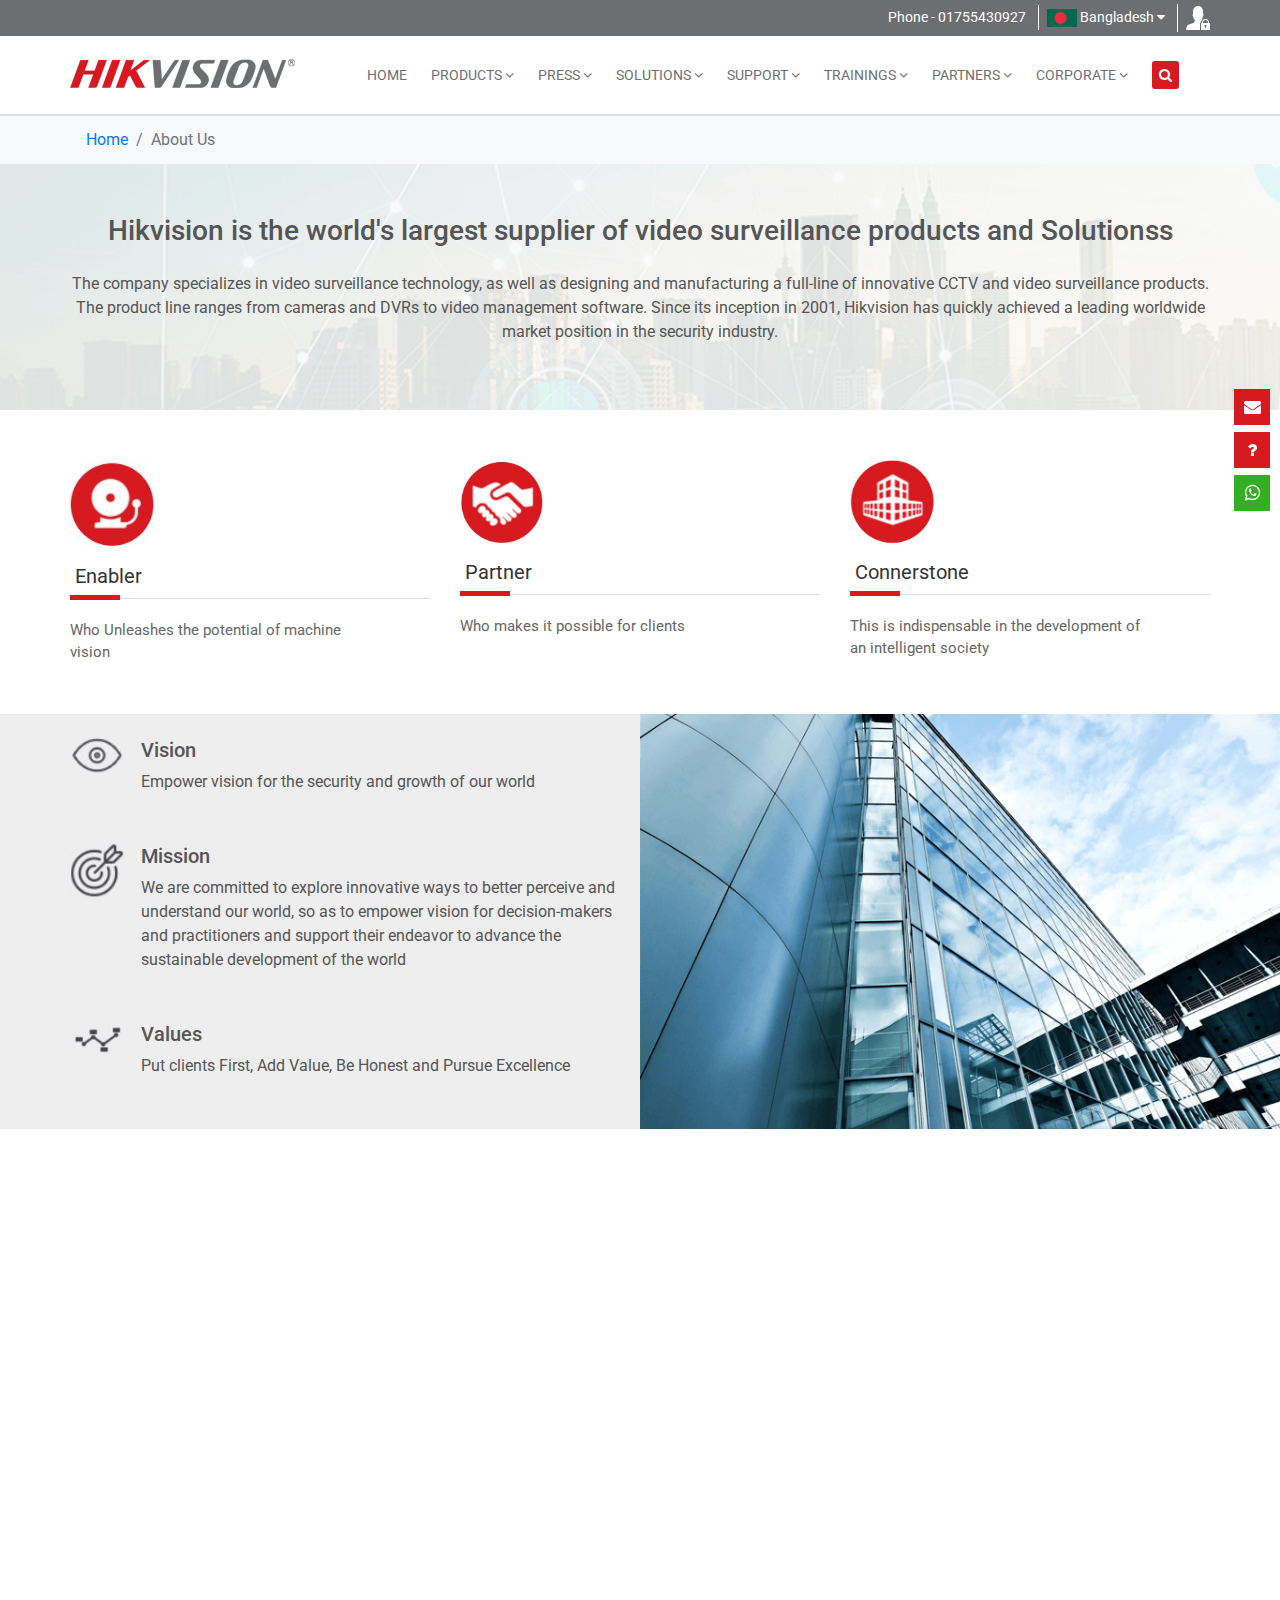
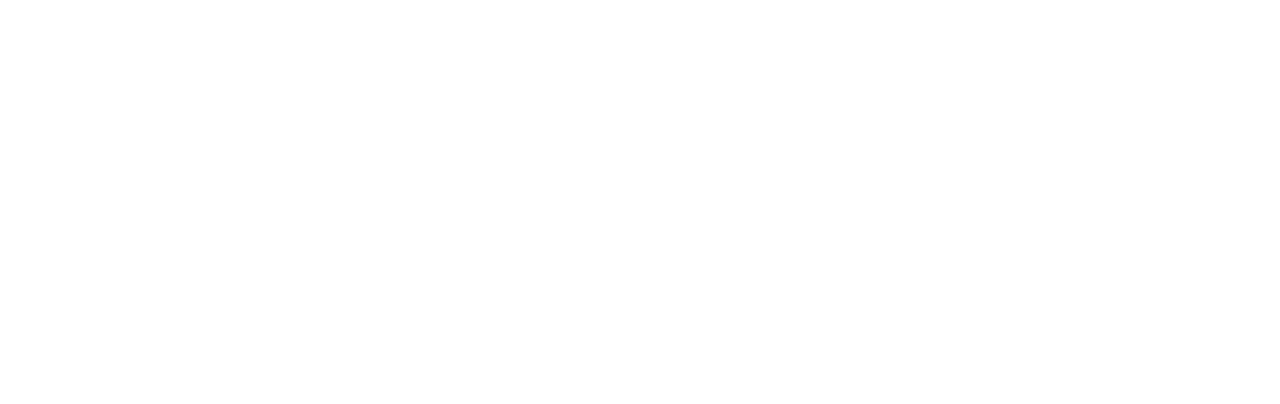
<file: about-us.html>
<!DOCTYPE html>
<html lang="en">

<head>
    <meta charset="UTF-8">
    <title>Hikvision Bangladesh | Mega Trading</title>
    <link rel="shortcut icon" href="logo/favicon.ico">

    <meta name="viewport" content="width=device-width, initial-scale=1.0">
    <meta http-equiv="X-UA-Compatible" content="IE=edge">

    <!--google font-->
    <link href="https://fonts.googleapis.com/css?family=Roboto:300,400,500,700&display=swap" rel="stylesheet">
    <!--font-awesome-->
    <!--    <link rel="stylesheet" href="https://stackpath.bootstrapcdn.com/font-awesome/4.7.0/css/font-awesome.min.css">-->
    <link rel="stylesheet" href="font-awesome-4.7.0/css/font-awesome.css">
    <!--slick.css-->
    <link rel="stylesheet" href="css/slick.css">
    <!--slick.theme.css-->
    <link rel="stylesheet" href="css/slick-theme.css">
    <!--uikit.min.css-->
    <link rel="stylesheet" href="css/uikit.min.css">
    <!--owl.carousel.css-->
    <link rel="stylesheet" href="css/owl.carousel.css">
    <!--animate.css-->
    <link rel="stylesheet" href="css/animate.css">
    <!--bootstrap.min.css-->
    <link rel="stylesheet" href="css/bootstrap.min.css">
    <!--style.css-->
    <link rel="stylesheet" href="css/style.css">
    <!--responsive.css-->
    <link rel="stylesheet" href="css/responsive.css">


</head>

<body>

    <!--start header-->
    <header>
        <!--start header top-->
        <section class="header-top clearfix py-1 wow fadeInDown" data-wow-duration="1s">
            <div class="container">
                <div class="row">
                    <div class="col">
                        <div class="ht-contact">
                            <ul class="ht-ul">
                                <li><a href="javascript:;">Phone - 01755430927</a></li>

                                <li class="country-btn"><a href="javascript:;"><img width="30" src="images/bangladesh.jpg"> Bangladesh <i class="fa fa-caret-down"></i></a>
                                    <div class="country-content">
                                        <div class="row">
                                            <div class="col-sm-4">
                                                <ul class="country-item">
                                                    <li><a href="#"><img width="30" src="images/bangladesh.jpg">Bangladesh</a></li>

                                                    <li><a href="#"><img width="30" src="images/bangladesh.jpg">Bangladesh</a></li>

                                                    <li><a href="#"><img width="30" src="images/bangladesh.jpg">Bangladesh</a></li>

                                                    <li><a href="#"><img width="30" src="images/bangladesh.jpg">Bangladesh</a></li>

                                                    <li><a href="#"><img width="30" src="images/bangladesh.jpg">Bangladesh</a></li>
                                                </ul>
                                            </div>

                                            <div class="col-sm-4">
                                                <ul class="country-item">
                                                    <li><a href="#"><img width="30" src="images/bangladesh.jpg">Bangladesh</a></li>

                                                    <li><a href="#"><img width="30" src="images/bangladesh.jpg">Bangladesh</a></li>

                                                    <li><a href="#"><img width="30" src="images/bangladesh.jpg">Bangladesh</a></li>

                                                    <li><a href="#"><img width="30" src="images/bangladesh.jpg">Bangladesh</a></li>

                                                    <li><a href="#"><img width="30" src="images/bangladesh.jpg">Bangladesh</a></li>
                                                </ul>
                                            </div>

                                            <div class="col-sm-4">
                                                <ul class="country-item">
                                                    <li><a href="#"><img width="30" src="images/bangladesh.jpg">Bangladesh</a></li>

                                                    <li><a href="#"><img width="30" src="images/bangladesh.jpg">Bangladesh</a></li>

                                                    <li><a href="#"><img width="30" src="images/bangladesh.jpg">Bangladesh</a></li>

                                                    <li><a href="#"><img width="30" src="images/bangladesh.jpg">Bangladesh</a></li>

                                                    <li><a href="#"><img width="30" src="images/bangladesh.jpg">Bangladesh</a></li>
                                                </ul>
                                            </div>
                                        </div>
                                    </div>
                                </li>

                                <li><a href="#"><img src="images/user-login.png" alt=""></a></li>
                            </ul>
                        </div>
                    </div>
                </div>
            </div>
        </section>
        <!--end header top-->
        <nav class="navbar wow fadeInDown" data-wow-duration="1s">
            <div class="container">
                <a class="navbar-brand" href="index.html">
                    <img src="logo/logo.png" class="logo" alt="Logo">
                </a>

                <div class="main-nav">
                    <ul class="nav-ul">
                        <li><a href="index.html">Home</a></li>
                        <li class="mega-dd-btn"><a href="#">Products <i style="color: #6d6e71;" class="fa fa-angle-down"></i></a>

                            <div class="mega-content mega-products">
                                <div class="row">
                                    <div class="col-sm-4">
                                        <ul class="mega-item">
                                            <li><a href="#">Products</a></li>
                                            <li><a href="#">Hybrid Video Recorder</a></li>
                                            <li><a href="#">Hybrid Video Recorder</a></li>
                                            <li><a href="#">Hybrid Video Recorder</a></li>
                                            <li><a href="#">Hybrid Video Recorder</a></li>
                                        </ul>
                                    </div>
                                    <div class="col-sm-4">
                                        <ul class="mega-item">
                                            <li><a href="#">Hybrid Video Recorder</a></li>
                                            <li><a href="#">Hybrid Video Recorder</a></li>
                                            <li><a href="#">Hybrid Video Recorder</a></li>
                                            <li><a href="#">Hybrid Video Recorder</a></li>
                                            <li><a href="#">Hybrid Video Recorder</a></li>
                                        </ul>
                                    </div>
                                    <div class="col-sm-4">
                                        <ul class="mega-item">
                                            <li><a href="#">Hybrid Video Recorder</a></li>
                                            <li><a href="#">Hybrid Video Recorder</a></li>
                                            <li><a href="#">Hybrid Video Recorder</a></li>
                                            <li><a href="#">Hybrid Video Recorder</a></li>
                                            <li><a href="#">Hybrid Video Recorder</a></li>
                                        </ul>
                                    </div>
                                </div>
                            </div>
                        </li>
                        <li class="mega-dd-btn"><a href="#">Press <i style="color: #6d6e71;" class="fa fa-angle-down"></i></a>
                            <div class="mega-content mega-press">
                                <div class="row">
                                    <div class="col-sm-4">
                                        <ul class="mega-item">
                                            <li><a href="#">Press</a></li>
                                            <li><a href="#">Hybrid Video Recorder</a></li>
                                            <li><a href="#">Hybrid Video Recorder</a></li>
                                            <li><a href="#">Hybrid Video Recorder</a></li>
                                            <li><a href="#">Hybrid Video Recorder</a></li>
                                        </ul>
                                    </div>
                                    <div class="col-sm-4">
                                        <ul class="mega-item">
                                            <li><a href="#">Hybrid Video Recorder</a></li>
                                            <li><a href="#">Hybrid Video Recorder</a></li>
                                            <li><a href="#">Hybrid Video Recorder</a></li>
                                            <li><a href="#">Hybrid Video Recorder</a></li>
                                            <li><a href="#">Hybrid Video Recorder</a></li>
                                        </ul>
                                    </div>
                                    <div class="col-sm-4">
                                        <ul class="mega-item">
                                            <li><a href="#">Hybrid Video Recorder</a></li>
                                            <li><a href="#">Hybrid Video Recorder</a></li>
                                            <li><a href="#">Hybrid Video Recorder</a></li>
                                            <li><a href="#">Hybrid Video Recorder</a></li>
                                            <li><a href="#">Hybrid Video Recorder</a></li>
                                        </ul>
                                    </div>
                                </div>
                            </div>
                        </li>
                        <li class="mega-dd-btn"><a href="#">Solutions <i style="color: #6d6e71;" class="fa fa-angle-down"></i></a>
                            <div class="mega-content mega-Solutions">
                                <div class="row">
                                    <div class="col-sm-4">
                                        <ul class="mega-item">
                                            <li><a href="#">Solutions</a></li>
                                            <li><a href="#">Hybrid Video Recorder</a></li>
                                            <li><a href="#">Hybrid Video Recorder</a></li>
                                            <li><a href="#">Hybrid Video Recorder</a></li>
                                            <li><a href="#">Hybrid Video Recorder</a></li>
                                        </ul>
                                    </div>
                                    <div class="col-sm-4">
                                        <ul class="mega-item">
                                            <li><a href="#">Hybrid Video Recorder</a></li>
                                            <li><a href="#">Hybrid Video Recorder</a></li>
                                            <li><a href="#">Hybrid Video Recorder</a></li>
                                            <li><a href="#">Hybrid Video Recorder</a></li>
                                            <li><a href="#">Hybrid Video Recorder</a></li>
                                        </ul>
                                    </div>
                                    <div class="col-sm-4">
                                        <ul class="mega-item">
                                            <li><a href="#">Hybrid Video Recorder</a></li>
                                            <li><a href="#">Hybrid Video Recorder</a></li>
                                            <li><a href="#">Hybrid Video Recorder</a></li>
                                            <li><a href="#">Hybrid Video Recorder</a></li>
                                            <li><a href="#">Hybrid Video Recorder</a></li>
                                        </ul>
                                    </div>
                                </div>
                            </div>
                        </li>
                        <li class="mega-dd-btn"><a href="#">Support <i style="color: #6d6e71;" class="fa fa-angle-down"></i></a>
                            <div class="mega-content mega-Support">
                                <div class="row">
                                    <div class="col-sm-4">
                                        <ul class="mega-item">
                                            <li><a href="#">Support</a></li>
                                            <li><a href="#">Hybrid Video Recorder</a></li>
                                            <li><a href="#">Hybrid Video Recorder</a></li>
                                            <li><a href="#">Hybrid Video Recorder</a></li>
                                            <li><a href="#">Hybrid Video Recorder</a></li>
                                        </ul>
                                    </div>
                                    <div class="col-sm-4">
                                        <ul class="mega-item">
                                            <li><a href="#">Hybrid Video Recorder</a></li>
                                            <li><a href="#">Hybrid Video Recorder</a></li>
                                            <li><a href="#">Hybrid Video Recorder</a></li>
                                            <li><a href="#">Hybrid Video Recorder</a></li>
                                            <li><a href="#">Hybrid Video Recorder</a></li>
                                        </ul>
                                    </div>
                                    <div class="col-sm-4">
                                        <ul class="mega-item">
                                            <li><a href="#">Hybrid Video Recorder</a></li>
                                            <li><a href="#">Hybrid Video Recorder</a></li>
                                            <li><a href="#">Hybrid Video Recorder</a></li>
                                            <li><a href="#">Hybrid Video Recorder</a></li>
                                            <li><a href="#">Hybrid Video Recorder</a></li>
                                        </ul>
                                    </div>
                                </div>
                            </div>
                        </li>
                        <li class="mega-dd-btn"><a href="#">Trainings <i style="color: #6d6e71;" class="fa fa-angle-down"></i></a>
                            <div class="mega-content mega-trainings">
                                <div class="row">
                                    <div class="col">
                                        <ul class="mega-item">
                                            <li><a href="#">Imran</a></li>
                                            <li><a href="#">Hybrid Video Recorder</a></li>
                                            <li><a href="#">Hybrid Video Recorder</a></li>
                                            <li><a href="#">Hybrid Video Recorder</a></li>
                                            <li><a href="#">Hybrid Video Recorder</a></li>
                                        </ul>
                                    </div>
                                </div>
                            </div>
                        </li>
                        <li class="mega-dd-btn"><a href="#">Partners <i style="color: #6d6e71;" class="fa fa-angle-down"></i></a>
                            <div class="mega-content mega-partners">
                                <div class="row">
                                    <div class="col">
                                        <ul class="mega-item">
                                            <li><a href="#">Imran</a></li>
                                            <li><a href="#">Hybrid Video Recorder</a></li>
                                            <li><a href="#">Hybrid Video Recorder</a></li>
                                            <li><a href="#">Hybrid Video Recorder</a></li>
                                            <li><a href="#">Hybrid Video Recorder</a></li>
                                        </ul>
                                    </div>
                                </div>
                            </div>
                        </li>
                        <li class="mega-dd-btn"><a href="#">Corporate <i style="color: #6d6e71;" class="fa fa-angle-down"></i></a>
                            <div class="mega-content mega-corporate">
                                <div class="row">
                                    <div class="col">
                                        <ul class="mega-item">
                                            <li><a href="#">Imran</a></li>
                                            <li><a href="#">Hybrid Video Recorder</a></li>
                                            <li><a href="#">Hybrid Video Recorder</a></li>
                                            <li><a href="#">Hybrid Video Recorder</a></li>
                                            <li><a href="#">Hybrid Video Recorder</a></li>
                                        </ul>
                                    </div>
                                </div>
                            </div>
                        </li>
                        <li><i class="fa fa-search web-search"></i>
                            <div class="mega-content search-item">
                                <div class="row">
                                    <div class="col">
                                        <form action="">
                                            <div class="input-group">
                                                <input class="form-control" type="text" placeholder="Wtah are you looking for?">
                                                <div class="input-group-prepend">
                                                    <button type="button" class="btn btn-danger">Search</button>
                                                </div>

                                            </div>
                                        </form>
                                    </div>
                                </div>
                            </div>
                        </li>

                    </ul>
                </div>
                <div class="icon-div">
                    <ul>
                        <li><i class="fa fa-search web-search"></i>
                            <div class="mega-content search-item">
                                <div class="row">
                                    <div class="col">
                                        <form action="">
                                            <div class="input-group">
                                                <input class="form-control" type="text" placeholder="Wtah are you looking for?">
                                                <div class="input-group-prepend">
                                                    <button type="button" class="btn btn-danger">Search</button>
                                                </div>

                                            </div>
                                        </form>
                                    </div>
                                </div>
                            </div>
                        </li>
                    </ul>
                    <div class="menu-icon">
                        <span></span>
                        <span></span>
                        <span></span>
                    </div>
                </div>

            </div>
        </nav>
    </header>
    <!--end header-->

     <!--start mobile menu-->
    <div class="mobile-menu">
        <div class="mm-logo" style="background: #fff;padding: 15px;">
            <a style="color: #555; font-size: 20px;display: block;" href="#"><i class="mr-2 fa fa-map-o"></i>Hikvision</a>
        </div>
        <div class="mm-menu">
            <div class="accordion" id="accordionExample">
                <div class="menu-box">
                    <div class="menu-link">
                        <a href="#">Home</a>
                    </div>
                </div>
                <div class="menu-box">
                    <div class="menu-link" id="headingTwo">
                        <a class="mmenu-btn" type="button" data-toggle="collapse" data-target="#collapseTwo">Products<i class="fa fa-plus"></i></a>
                    </div>
                    <div id="collapseTwo" class="collapse menu-body" aria-labelledby="headingTwo" data-parent="#accordionExample">
                        <div class="card-body">
                            <ul>
                                <li><a href="#">Imran Ahmed</a></li>
                                <li><a href="#">Imran Ahmed</a></li>
                                <li><a href="#">Imran Ahmed</a></li>
                                <li><a href="#">Imran Ahmed</a></li>
                                <li><a href="#">Imran Ahmed</a></li>
                                <li><a href="#">Imran Ahmed</a></li>
                            </ul>
                        </div>
                    </div>
                </div>
                <div class="menu-box">
                    <div class="menu-link" id="headingThree">
                        <a class="mmenu-btn" type="button" data-toggle="collapse" data-target="#collapseThree">Press<i class="fa fa-plus"></i></a>
                    </div>
                    <div id="collapseThree" class="collapse menu-body" aria-labelledby="headingThree" data-parent="#accordionExample">
                        <div class="card-body">
                            <ul>
                                <li><a href="#">Imran Ahmed</a></li>
                                <li><a href="#">Imran Ahmed</a></li>
                                <li><a href="#">Imran Ahmed</a></li>
                                <li><a href="#">Imran Ahmed</a></li>
                                <li><a href="#">Imran Ahmed</a></li>
                                <li><a href="#">Imran Ahmed</a></li>
                                <li><a href="#">Imran Ahmed</a></li>
                            </ul>
                        </div>
                    </div>
                </div>
                <div class="menu-box">
                    <div class="menu-link" id="headingFour">
                        <a class="mmenu-btn" type="button" data-toggle="collapse" data-target="#collapseFour">Solutionss<i class="fa fa-plus"></i></a>
                    </div>
                    <div id="collapseFour" class="collapse menu-body" aria-labelledby="headingFour" data-parent="#accordionExample">
                        <div class="card-body">
                            <ul>
                                <li><a href="#">Imran Ahmed</a></li>
                                <li><a href="#">Imran Ahmed</a></li>
                                <li><a href="#">Imran Ahmed</a></li>
                                <li><a href="#">Imran Ahmed</a></li>
                                <li><a href="#">Imran Ahmed</a></li>
                                <li><a href="#">Imran Ahmed</a></li>
                                <li><a href="#">Imran Ahmed</a></li>
                            </ul>
                        </div>
                    </div>
                </div>
                <div class="menu-box">
                    <div class="menu-link" id="headingFive">
                        <a class="mmenu-btn" type="button" data-toggle="collapse" data-target="#collapseFive">Support<i class="fa fa-plus"></i></a>
                    </div>
                    <div id="collapseFive" class="collapse menu-body" aria-labelledby="headingFive" data-parent="#accordionExample">
                        <div class="card-body">
                            <ul>
                                <li><a href="#">Imran Ahmed</a></li>
                                <li><a href="#">Imran Ahmed</a></li>
                                <li><a href="#">Imran Ahmed</a></li>
                                <li><a href="#">Imran Ahmed</a></li>
                                <li><a href="#">Imran Ahmed</a></li>
                                <li><a href="#">Imran Ahmed</a></li>
                                <li><a href="#">Imran Ahmed</a></li>
                            </ul>
                        </div>
                    </div>
                </div>
                <div class="menu-box">
                    <div class="menu-link" id="headingSix">
                        <a class="mmenu-btn" type="button" data-toggle="collapse" data-target="#collapseSix">Trainings<i class="fa fa-plus"></i></a>
                    </div>
                    <div id="collapseSix" class="collapse menu-body" aria-labelledby="headingSix" data-parent="#accordionExample">
                        <div class="card-body">
                            <ul>
                                <li><a href="#">Imran Ahmed</a></li>
                                <li><a href="#">Imran Ahmed</a></li>
                                <li><a href="#">Imran Ahmed</a></li>
                                <li><a href="#">Imran Ahmed</a></li>
                                <li><a href="#">Imran Ahmed</a></li>
                                <li><a href="#">Imran Ahmed</a></li>
                                <li><a href="#">Imran Ahmed</a></li>
                            </ul>
                        </div>
                    </div>
                </div>
                <div class="menu-box">
                    <div class="menu-link" id="headingSeven">
                        <a class="mmenu-btn" type="button" data-toggle="collapse" data-target="#collapseSeven">Partners<i class="fa fa-plus"></i></a>
                    </div>
                    <div id="collapseSeven" class="collapse menu-body" aria-labelledby="headingSeven" data-parent="#accordionExample">
                        <div class="card-body">
                            <ul>
                                <li><a href="#">Imran Ahmed</a></li>
                                <li><a href="#">Imran Ahmed</a></li>
                                <li><a href="#">Imran Ahmed</a></li>
                                <li><a href="#">Imran Ahmed</a></li>
                                <li><a href="#">Imran Ahmed</a></li>
                                <li><a href="#">Imran Ahmed</a></li>
                                <li><a href="#">Imran Ahmed</a></li>
                            </ul>
                        </div>
                    </div>
                </div>
                <div class="menu-box">
                    <div class="menu-link" id="headingEight">
                        <a class="mmenu-btn" type="button" data-toggle="collapse" data-target="#collapseEight">Corporate<i class="fa fa-plus"></i></a>
                    </div>
                    <div id="collapseEight" class="collapse menu-body" aria-labelledby="headingEight" data-parent="#accordionExample">
                        <div class="card-body">
                            <ul>
                                <li><a href="#">Imran Ahmed</a></li>
                                <li><a href="#">Imran Ahmed</a></li>
                                <li><a href="#">Imran Ahmed</a></li>
                                <li><a href="#">Imran Ahmed</a></li>
                                <li><a href="#">Imran Ahmed</a></li>
                                <li><a href="#">Imran Ahmed</a></li>
                                <li><a href="#">Imran Ahmed</a></li>
                            </ul>
                        </div>
                    </div>
                </div>

            </div>
        </div>
    </div>
    <!--end mobile menu-->

    <section class="brrr bg-light wow fadeInDown" data-wow-duration="1s">
        <div class="container">
            <div class="row">
                <div class="col">
                    <ol style="background: transparent;" class="breadcrumb mb-0">
                        <li class="breadcrumb-item"><a href="index.html">Home</a></li>
                        <li class="breadcrumb-item active">About Us</li>
                    </ol>
                </div>
            </div>
        </div>
    </section>

    <!--start page header area-->
    <section class="success-history-header clearfix wow fadeInDown" data-wow-duration="1s">
        <div class="container">
            <div class="row">
                <div class="col">
                    <div class="sh-header-img">
                        <h3 class="mb-4" style="color: #555;">Hikvision is the world's largest supplier of video surveillance products and Solutionss</h3>
                        <p style="color: #555;">The company specializes in video surveillance technology, as well as designing and manufacturing a full-line of innovative CCTV and video surveillance products. The product line ranges from cameras and DVRs to video management software. Since its inception in 2001, Hikvision has quickly achieved a leading worldwide market position in the security industry.</p>
                    </div>
                </div>
            </div>
        </div>
    </section>
    <!--end page header area-->

    <!--start about area-->
    <section class="about-area clearfix py-4 my-3 wow fadeInDown" data-wow-duration="1s">
        <div class="container" >
            <div class="row">
                <!--col-md-4-->
                <div class="col-md-4 wow fadeInDown" data-wow-duration="1s">
                    <div style="border-radius: 0;" class="sh-box">
                        <div class="sh-img">
                            <a style="cursor: default" href="#">
                                <img style="width: 85px;" src="svg/icon.jpg" alt="image">
                                <h4 style="font-size: 20px;color: #333;">Enabler</h4>
                            </a>
                        </div>

                        <div class="sh-txt">
                            <p class="text-gray" style="font-size: 15px; margin-top: 20px; margin-bottom: 5px; padding-right: 60px;">Who Unleashes the potential of machine vision</p>
                        </div>
                    </div>
                </div>
                <!--col-md-4-->
                <div class="col-md-4 wow fadeInDown" data-wow-duration="1s">
                    <div style="border-radius: 0;" class="sh-box">
                        <div class="sh-img">
                            <a style="cursor: default" href="#">
                                <img style="width: 85px;" src="svg/icon2.jpg" alt="image">
                                <h4 style="font-size: 20px;color: #333;">Partner</h4>
                            </a>
                        </div>

                        <div class="sh-txt">
                            <p class="text-gray" style="font-size: 15px; margin-top: 20px; margin-bottom: 5px; padding-right: 60px;">Who makes it possible for clients</p>
                        </div>
                    </div>
                </div>
                <!--col-md-4-->
                <div class="col-md-4 wow fadeInDown">
                    <div style="border-radius: 0;" class="sh-box">
                        <div class="sh-img">
                            <a style="cursor: default" href="#">
                                <img style="width: 85px;" src="svg/icon3.jpg" alt="image">
                                <h4 style="font-size: 20px;color: #333;">Connerstone</h4>
                            </a>
                        </div>

                        <div class="sh-txt">
                            <p class="text-gray" style="font-size: 15px; margin-top: 20px; margin-bottom: 5px; padding-right: 60px;">This is indispensable in the development of an intelligent society</p>
                        </div>
                    </div>
                </div>
            </div>
        </div>
    </section>
    <!--end about area-->

    <!--start mission vission area-->
    <section class="mission-vission clearfix py-4 wow fadeInDown" data-wow-duration="1s">
        <div class="container">
            <div class="row">
                <div class="col-md-6">
                    <div class="media" style="margin-bottom: 50px;">
                        <img style="width: 55px;" class="mr-3" src="svg/vission.jpg" alt="image">
                        <div style="font-weight: 400;color: #555;" class="media-body">
                            <h5 class="mt-0">Vision</h5>
                            Empower vision for the security and growth of our world
                        </div>
                    </div>
                    <div class="media" style="margin-bottom: 50px;">
                        <img style="width: 55px;" class="mr-3" src="svg/mission.jpg" alt="image">
                        <div style="font-weight: 400;color: #555;" class="media-body">
                            <h5 class="mt-0">Mission</h5>
                            We are committed to explore innovative ways to better perceive and understand our world, so as to empower vision for decision-makers and practitioners and support their endeavor to advance the sustainable development of the world
                        </div>
                    </div>
                    <div class="media" style="margin-bottom: 20px;">
                        <img style="width: 55px;" class="mr-3" src="svg/values.jpg" alt="image">
                        <div style="font-weight: 400;color: #555;" class="media-body">
                            <h5 class="mt-0">Values</h5>
                            Put clients First, Add Value, Be Honest and Pursue Excellence
                        </div>
                    </div>
                </div>
            </div>
        </div>
    </section>
    <!--end mission vission area-->

    <!--start committed area-->
    <section class="committed-area clearfix py-4 wow fadeInDown" data-wow-duration="1s">
        <div class="container">
            <div class="row">
                <div class="col">
                    <div class="committed-txt text-center">
                        <h3 style="font-size: 26px;font-weight: 400;padding: 30px 0;">Hikvision is committed to R&D and innovation</h3>

                        <div class="short-width" style="width:85%;margin: 0 auto;font-size: 15px;">
                            <p class="text-gray">Hikvision possess the world's largest R&D team and state-of-art manufacturing facilities; both allow Hikvision’s customers the benefit of world-class products that are designed with cutting-edge technology. As further commitment to its customers, Hikvision annually reinvests 7% of its revenue into R&D for continued product innovation and improvement.</p>

                            <p class="text-gray">Hikvision operates over 30 domestic branches in China and 16 overseas regional subsidiaries all over the world to achieve a truly global presence. Hikvision is now publicly listed on the Shenzhen Stock Exchange. For more information, please visit Hikvision’s website at <a class="text-custom" href="#">www.hikvision.com.</a></p>
                        </div>
                    </div>
                </div>
            </div>
        </div>
    </section>
    <!--end committed area-->


    <!--start footer area-->
    <footer class="clearfix wow fadeInDown" data-wow-duration="1s">
        <div class="container">
            <div class="row">
                <div class="col-md-3">
                    <div class="footer-map">
                        <p class="footer-item-title">Bangladesh Operations</p>
                        <img width="220" src="images/map.png" class="img-fluid" alt="">
                    </div>
                </div>
                <div class="col-md-6">
                    <div class="footer-middle">
                        <div class="fm fm-1">
                            <p class="footer-item-title">Solutions</p>
                            <ul>
                                <li><a href="#">Mobile transport</a></li>
                                <li><a href="#">Mobile transport</a></li>
                                <li><a href="#">Mobile transport</a></li>
                                <li><a href="#">Mobile transport</a></li>
                                <li><a href="#">Mobile transport</a></li>
                                <li><a href="#">Mobile transport</a></li>
                                <li><a href="#">Mobile transport</a></li>
                            </ul>
                        </div>
                        <div class="fm fm-2">
                            <p class="footer-item-title">Support</p>
                            <ul>
                                <li><a href="#">Mobile transport</a></li>
                                <li><a href="#">Mobile transport</a></li>
                                <li><a href="#">Mobile transport</a></li>
                                <li><a href="#">Mobile transport</a></li>
                                <li><a href="#">Mobile transport</a></li>
                                <li><a href="#">Mobile transport</a></li>
                                <li><a href="#">Mobile transport</a></li>
                            </ul>
                        </div>
                        <div class="fm fm-3">
                            <p class="footer-item-title">Press</p>
                            <ul>
                                <li><a href="#">Mobile transport</a></li>
                                <li><a href="#">Mobile transport</a></li>
                                <li><a href="#">Mobile transport</a></li>
                                <li><a href="#">Mobile transport</a></li>
                                <li><a href="#">Mobile transport</a></li>
                                <li><a href="#">Mobile transport</a></li>
                                <li><a href="#">Mobile transport</a></li>
                            </ul>
                        </div>
                        <div class="fm fm-4">
                            <p class="footer-item-title">Pertners</p>
                            <ul>
                                <li><a href="#">Mobile transport</a></li>
                                <li><a href="#">Mobile transport</a></li>
                                <li><a href="#">Mobile transport</a></li>
                                <li><a href="#">Mobile transport</a></li>
                                <li><a href="#">Mobile transport</a></li>
                                <li><a href="#">Mobile transport</a></li>
                                <li><a href="#">Mobile transport</a></li>
                            </ul>
                        </div>
                        <div class="fm fm-5">
                            <p class="footer-item-title">Corporator</p>
                            <ul>
                                <li><a href="#">Mobile transport</a></li>
                                <li><a href="#">Mobile transport</a></li>
                                <li><a href="#">Mobile transport</a></li>
                                <li><a href="#">Mobile transport</a></li>
                                <li><a href="#">Mobile transport</a></li>
                                <li><a href="#">Mobile transport</a></li>
                                <li><a href="#">Mobile transport</a></li>
                            </ul>
                        </div>
                    </div>
                </div>
                <div class="col-md-3">
                    <div class="footer-right">
                        <p class="footer-item-title">#1 ranking in A&S Security 50</p>
                        <p style="margin-bottom: 40px;">Hikvision has achieved Number 1 overall position, being placed at the top of the rankings in A&S Magazines</p>
                        <form action="">
                            <div class="input-group">
                                <input class="form-control" type="text" placeholder="Subscribe to Newsletter">
                                <div class="input-group-prepend">
                                    <button type="button" class="btn btn-danger"><i class="fa fa-envelope"></i></button>
                                </div>

                            </div>
                        </form>
                        <div class="follow-us mt-4">
                            <a style="text-transform: uppercase;font-size: 14px;">Follow Us : </a>
                            <a href="#"><i class="fa fa-facebook"></i></a>
                            <a href="#"><i class="fa fa-twitter"></i></a>
                            <a href="#"><i class="fa fa-google-plus"></i></a>
                        </div>
                    </div>
                </div>
            </div>
            <div class="row">
                <div class="col-md-8">
                    <p><a style="color:#fff;text-transform: uppercase;margin-top: 10px; display: inline-block;" href="#">Hikvision Disclaimer : hikvision does not support purchases made through unauthorized channels</a></p>
                </div>
                <div class="col-md-4">
                    <div class="download-apps text-center">
                        <a style="text-transform: uppercase;font-size: 14px;color: #fff;" href="javascript:;">Download : </a>
                        <a href="#"><i class="fa fa-android"></i></a>
                        <a href="#"><i class="fa fa-apple"></i></a>
                    </div>
                </div>
            </div>
            <div class="copyright">
                <div class="row">
                    <div class="col-md-6">
                        <div class="main-copy">
                            <p style="margin-bottom: 5px;">2020 HIKVISION Digital Technology Co, Ltd. All Rights Reserved.</p>
                            <a href="#">Legal</a> |
                            <a href="#">Privacy Policy</a>
                        </div>
                    </div>
                    <div class="col-md-6">
                        <div class="designer text-md-right">
                            <p style="margin-bottom: 5px;"><strong>Designed by : <a target="_blank" href="https://facebook.com/imran.emonn">Imran Ahmed</a></strong></p>
                            <p><strong>Developed by : <a target="_blank" href="https://mithunrana.com">Mithun Rana</a></strong></p>
                        </div>
                    </div>
                </div>
            </div>
        </div>
    </footer>
    <!--end footer area-->

    <!--Social icon-->
    <div class="fix-social">
        <ul>
            <li><a href="#"><i class="fa fa-envelope"></i>
                    <span>Newsletter</span>
                </a></li>
            <li><a href="#"><i class="fa fa-question"></i>
                    <span>Got a Query?</span>
                </a></li>
            <li><a class="fix-whatsapps" href="#"><i class="fa fa-whatsapp"></i>
                    <span class="fix-whatsapp" style="height: 42px;">
                        <p style="margin-top: -5px">Whatsapp</p>
                        <p style="margin-top: -36px;">+91-8080239999</p>
                    </span>
                </a></li>
        </ul>
    </div>
    <!--Social icon-->


    <!--jquery.min.js-->
    <script src="js/jquery-3.4.1.min.js"></script>
    <!--popper.min.js-->
    <script src="js/popper.min.js"></script>
    <!--bootstrap.min.js-->
    <script src="js/bootstrap.min.js"></script>
    <!--main.js-->
    <script src="js/main.js"></script>
    <!--slick.js-->
    <script src="js/slick.js"></script>
    <!--owl.carousel.js-->
    <script src="js/owl.carousel.js"></script>
    <!--wow.js-->
    <script src="js/wow.min.js"></script>
    <!--waypoints.min.js-->
    <script src="js/jquery.waypoints.min.js"></script>
    <!--counterup.min.js-->
    <script src="js/jquery.counterup.min.js"></script>
    <!--uikit-icons.js-->
    <script src="js/uikit-icons.js"></script>
    <!--uikit.min.js-->
    <script src="js/uikit.min.js"></script>

    <script>
        $(document).ready(function() {

            /*wow.js*/
            new WOW().init();

            /*nav search*/

            $('.web-search').click(function() {
                $(".search-item").toggleClass("search-box");

            });




        });

    </script>
        <script>
        $(document).ready(function() {
            // Add minus icon for collapse element which is open by default
            $(".collapse.show").each(function() {
                $(this).prev(".menu-link").find(".fa").addClass("fa-minus").removeClass("fa-plus");
            });

            // Toggle plus minus icon on show hide of collapse element
            $(".collapse").on('show.bs.collapse', function() {
                $(this).prev(".menu-link").find(".fa").removeClass("fa-plus").addClass("fa-minus");
            }).on('hide.bs.collapse', function() {
                $(this).prev(".menu-link").find(".fa").removeClass("fa-minus").addClass("fa-plus");
            });
            /*mobile-menu-click*/
            $('.mmenu-btn').click(function() {
                $(this).toggleClass("menu-link-active");

            });
        });

    </script>





</body>

</html>
</file>
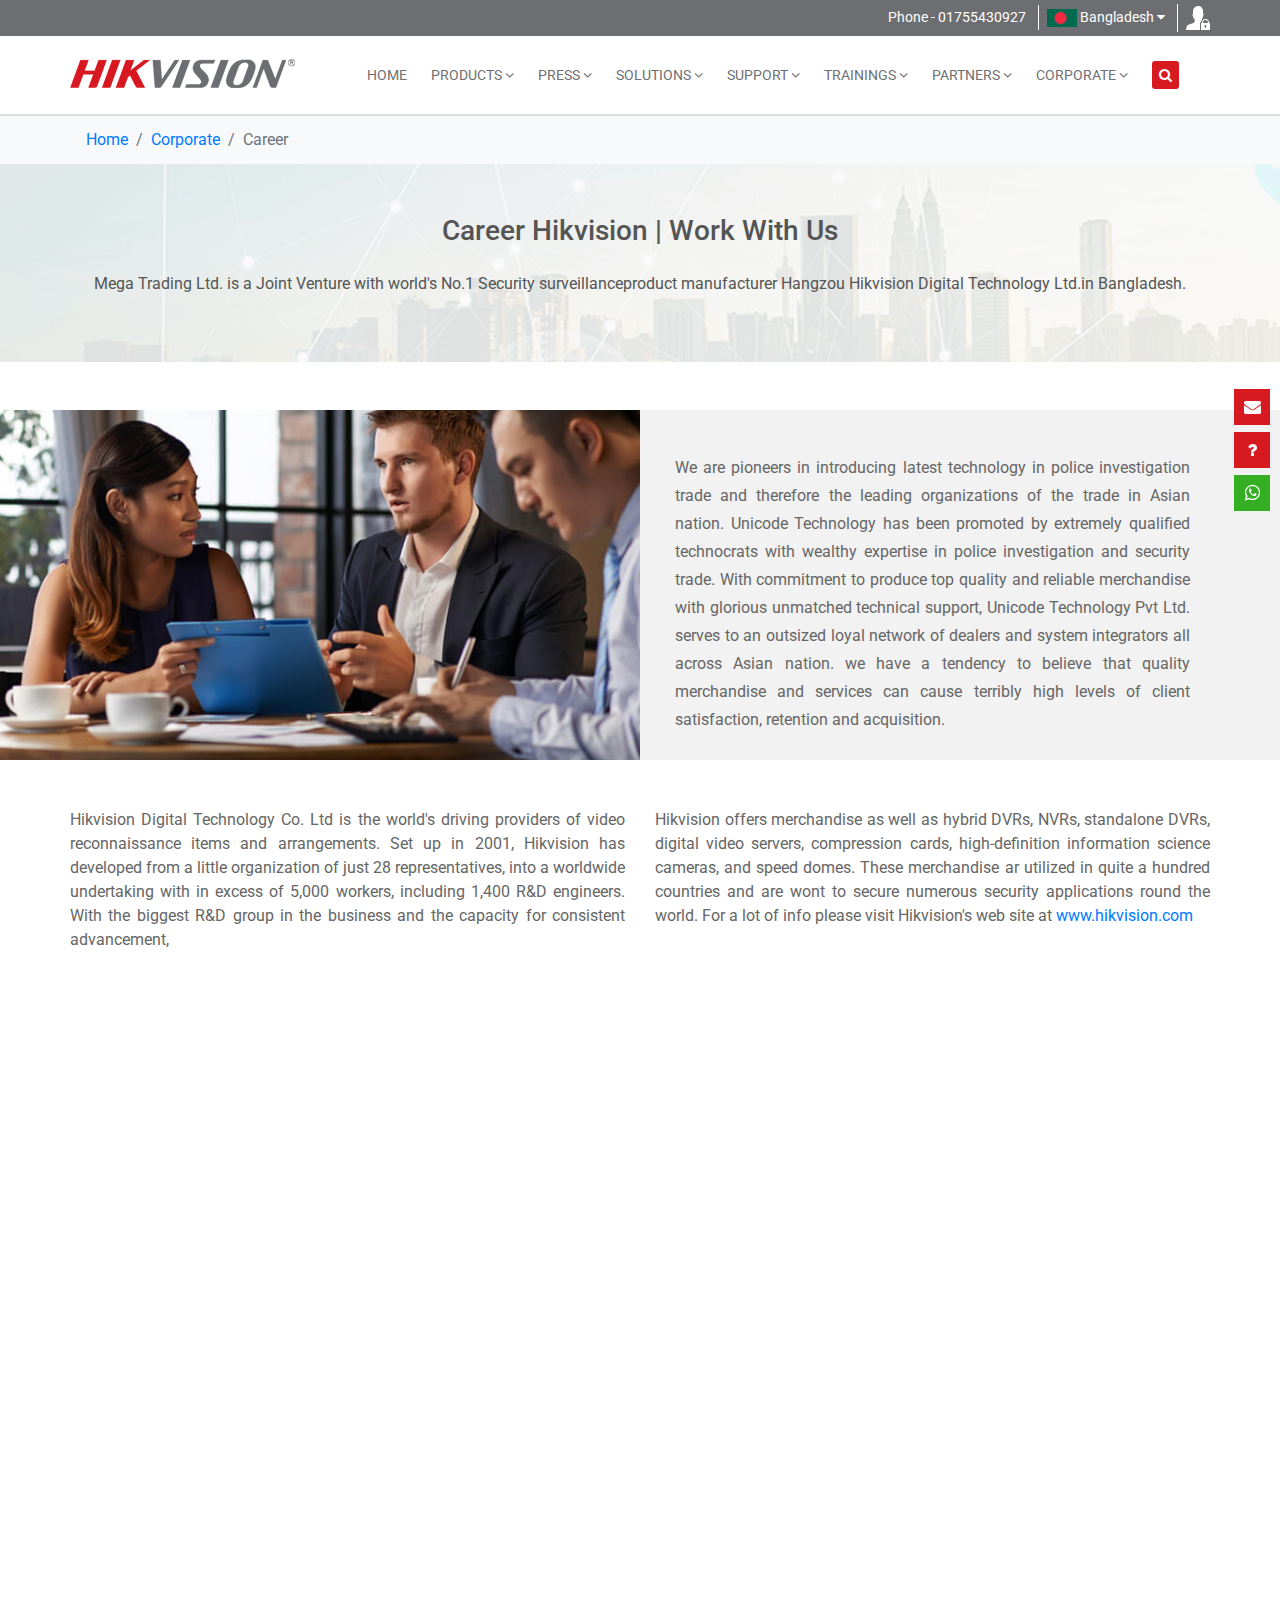
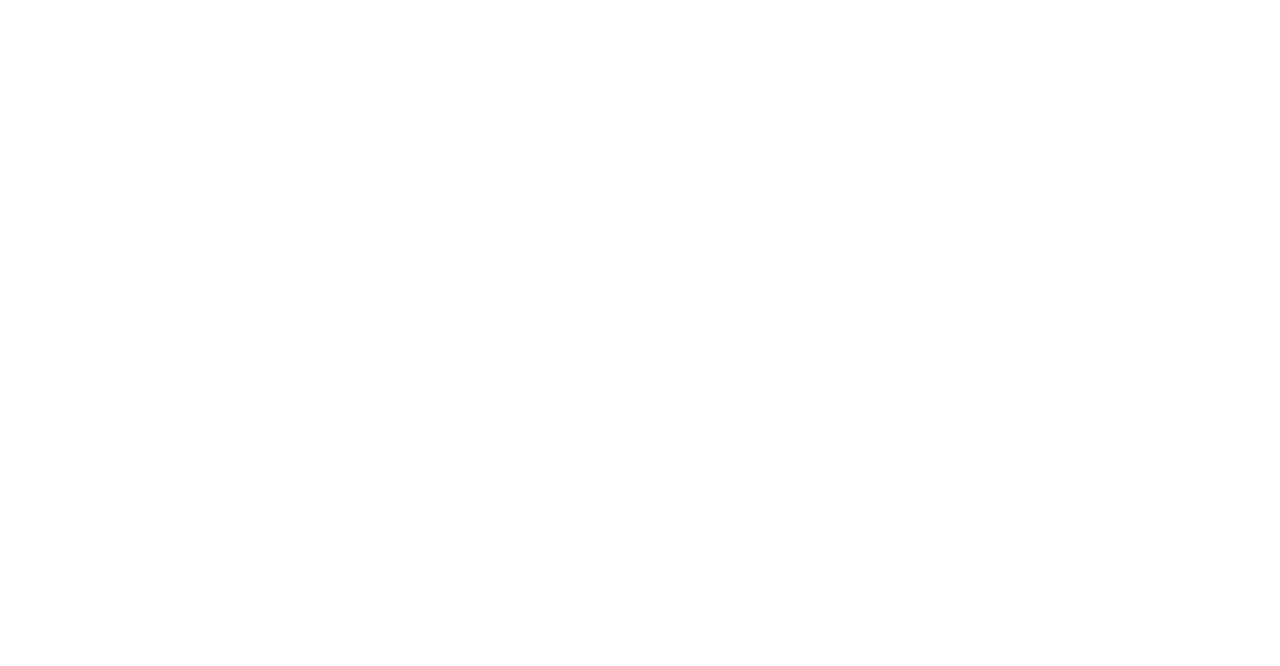
<file: career-hikvision.html>
<!DOCTYPE html>
<html lang="en">

<head>
    <meta charset="UTF-8">
    <title>Career - Hikvision | Mega Trading</title>
    <link rel="shortcut icon" href="logo/favicon.ico">

    <meta name="viewport" content="width=device-width, initial-scale=1.0">
    <meta http-equiv="X-UA-Compatible" content="IE=edge">

    <!--google font-->
    <link href="https://fonts.googleapis.com/css?family=Roboto:300,400,500,700&display=swap" rel="stylesheet">
    <!--font-awesome-->
    <!--    <link rel="stylesheet" href="https://stackpath.bootstrapcdn.com/font-awesome/4.7.0/css/font-awesome.min.css">-->
    <link rel="stylesheet" href="font-awesome-4.7.0/css/font-awesome.css">
    <!--slick.css-->
    <link rel="stylesheet" href="css/slick.css">
    <!--slick.theme.css-->
    <link rel="stylesheet" href="css/slick-theme.css">
    <!--uikit.min.css-->
    <link rel="stylesheet" href="css/uikit.min.css">
    <!--owl.carousel.css-->
    <link rel="stylesheet" href="css/owl.carousel.css">
    <!--animate.css-->
    <link rel="stylesheet" href="css/animate.css">
    <!--bootstrap.min.css-->
    <link rel="stylesheet" href="css/bootstrap.min.css">
    <!--style.css-->
    <link rel="stylesheet" href="css/style.css">
    <!--responsive.css-->
    <link rel="stylesheet" href="css/responsive.css">


</head>

<body>

    <!--start header-->
    <header>
        <!--start header top-->
        <section class="header-top clearfix py-1 wow fadeInDown" data-wow-duration="1s">
            <div class="container">
                <div class="row">
                    <div class="col">
                        <div class="ht-contact">
                            <ul class="ht-ul">
                                <li><a href="javascript:;">Phone - 01755430927</a></li>

                                <li class="country-btn"><a href="javascript:;"><img width="30" src="images/bangladesh.jpg"> Bangladesh <i class="fa fa-caret-down"></i></a>
                                    <div class="country-content">
                                        <div class="row">
                                            <div class="col-sm-4">
                                                <ul class="country-item">
                                                    <li><a href="#"><img width="30" src="images/bangladesh.jpg">Bangladesh</a></li>

                                                    <li><a href="#"><img width="30" src="images/bangladesh.jpg">Bangladesh</a></li>

                                                    <li><a href="#"><img width="30" src="images/bangladesh.jpg">Bangladesh</a></li>

                                                    <li><a href="#"><img width="30" src="images/bangladesh.jpg">Bangladesh</a></li>

                                                    <li><a href="#"><img width="30" src="images/bangladesh.jpg">Bangladesh</a></li>
                                                </ul>
                                            </div>

                                            <div class="col-sm-4">
                                                <ul class="country-item">
                                                    <li><a href="#"><img width="30" src="images/bangladesh.jpg">Bangladesh</a></li>

                                                    <li><a href="#"><img width="30" src="images/bangladesh.jpg">Bangladesh</a></li>

                                                    <li><a href="#"><img width="30" src="images/bangladesh.jpg">Bangladesh</a></li>

                                                    <li><a href="#"><img width="30" src="images/bangladesh.jpg">Bangladesh</a></li>

                                                    <li><a href="#"><img width="30" src="images/bangladesh.jpg">Bangladesh</a></li>
                                                </ul>
                                            </div>

                                            <div class="col-sm-4">
                                                <ul class="country-item">
                                                    <li><a href="#"><img width="30" src="images/bangladesh.jpg">Bangladesh</a></li>

                                                    <li><a href="#"><img width="30" src="images/bangladesh.jpg">Bangladesh</a></li>

                                                    <li><a href="#"><img width="30" src="images/bangladesh.jpg">Bangladesh</a></li>

                                                    <li><a href="#"><img width="30" src="images/bangladesh.jpg">Bangladesh</a></li>

                                                    <li><a href="#"><img width="30" src="images/bangladesh.jpg">Bangladesh</a></li>
                                                </ul>
                                            </div>
                                        </div>
                                    </div>
                                </li>

                                <li><a href="#"><img src="images/user-login.png" alt=""></a></li>
                            </ul>
                        </div>
                    </div>
                </div>
            </div>
        </section>
        <!--end header top-->
        <nav class="navbar wow fadeInDown" data-wow-duration="1s">
            <div class="container">
                <a class="navbar-brand" href="index.html">
                    <img src="logo/logo.png" class="logo" alt="Logo">
                </a>

                <div class="main-nav">
                    <ul class="nav-ul">
                        <li><a href="index.html">Home</a></li>
                        <li class="mega-dd-btn"><a href="#">Products <i style="color: #6d6e71;" class="fa fa-angle-down"></i></a>

                            <div class="mega-content mega-products">
                                <div class="row">
                                    <div class="col-sm-4">
                                        <ul class="mega-item">
                                            <li><a href="#">Products</a></li>
                                            <li><a href="#">Hybrid Video Recorder</a></li>
                                            <li><a href="#">Hybrid Video Recorder</a></li>
                                            <li><a href="#">Hybrid Video Recorder</a></li>
                                            <li><a href="#">Hybrid Video Recorder</a></li>
                                        </ul>
                                    </div>
                                    <div class="col-sm-4">
                                        <ul class="mega-item">
                                            <li><a href="#">Hybrid Video Recorder</a></li>
                                            <li><a href="#">Hybrid Video Recorder</a></li>
                                            <li><a href="#">Hybrid Video Recorder</a></li>
                                            <li><a href="#">Hybrid Video Recorder</a></li>
                                            <li><a href="#">Hybrid Video Recorder</a></li>
                                        </ul>
                                    </div>
                                    <div class="col-sm-4">
                                        <ul class="mega-item">
                                            <li><a href="#">Hybrid Video Recorder</a></li>
                                            <li><a href="#">Hybrid Video Recorder</a></li>
                                            <li><a href="#">Hybrid Video Recorder</a></li>
                                            <li><a href="#">Hybrid Video Recorder</a></li>
                                            <li><a href="#">Hybrid Video Recorder</a></li>
                                        </ul>
                                    </div>
                                </div>
                            </div>
                        </li>
                        <li class="mega-dd-btn"><a href="#">Press <i style="color: #6d6e71;" class="fa fa-angle-down"></i></a>
                            <div class="mega-content mega-press">
                                <div class="row">
                                    <div class="col-sm-4">
                                        <ul class="mega-item">
                                            <li><a href="#">Press</a></li>
                                            <li><a href="#">Hybrid Video Recorder</a></li>
                                            <li><a href="#">Hybrid Video Recorder</a></li>
                                            <li><a href="#">Hybrid Video Recorder</a></li>
                                            <li><a href="#">Hybrid Video Recorder</a></li>
                                        </ul>
                                    </div>
                                    <div class="col-sm-4">
                                        <ul class="mega-item">
                                            <li><a href="#">Hybrid Video Recorder</a></li>
                                            <li><a href="#">Hybrid Video Recorder</a></li>
                                            <li><a href="#">Hybrid Video Recorder</a></li>
                                            <li><a href="#">Hybrid Video Recorder</a></li>
                                            <li><a href="#">Hybrid Video Recorder</a></li>
                                        </ul>
                                    </div>
                                    <div class="col-sm-4">
                                        <ul class="mega-item">
                                            <li><a href="#">Hybrid Video Recorder</a></li>
                                            <li><a href="#">Hybrid Video Recorder</a></li>
                                            <li><a href="#">Hybrid Video Recorder</a></li>
                                            <li><a href="#">Hybrid Video Recorder</a></li>
                                            <li><a href="#">Hybrid Video Recorder</a></li>
                                        </ul>
                                    </div>
                                </div>
                            </div>
                        </li>
                        <li class="mega-dd-btn"><a href="#">Solutions <i style="color: #6d6e71;" class="fa fa-angle-down"></i></a>
                            <div class="mega-content mega-Solutions">
                                <div class="row">
                                    <div class="col-sm-4">
                                        <ul class="mega-item">
                                            <li><a href="#">Solutions</a></li>
                                            <li><a href="#">Hybrid Video Recorder</a></li>
                                            <li><a href="#">Hybrid Video Recorder</a></li>
                                            <li><a href="#">Hybrid Video Recorder</a></li>
                                            <li><a href="#">Hybrid Video Recorder</a></li>
                                        </ul>
                                    </div>
                                    <div class="col-sm-4">
                                        <ul class="mega-item">
                                            <li><a href="#">Hybrid Video Recorder</a></li>
                                            <li><a href="#">Hybrid Video Recorder</a></li>
                                            <li><a href="#">Hybrid Video Recorder</a></li>
                                            <li><a href="#">Hybrid Video Recorder</a></li>
                                            <li><a href="#">Hybrid Video Recorder</a></li>
                                        </ul>
                                    </div>
                                    <div class="col-sm-4">
                                        <ul class="mega-item">
                                            <li><a href="#">Hybrid Video Recorder</a></li>
                                            <li><a href="#">Hybrid Video Recorder</a></li>
                                            <li><a href="#">Hybrid Video Recorder</a></li>
                                            <li><a href="#">Hybrid Video Recorder</a></li>
                                            <li><a href="#">Hybrid Video Recorder</a></li>
                                        </ul>
                                    </div>
                                </div>
                            </div>
                        </li>
                        <li class="mega-dd-btn"><a href="#">Support <i style="color: #6d6e71;" class="fa fa-angle-down"></i></a>
                            <div class="mega-content mega-Support">
                                <div class="row">
                                    <div class="col-sm-4">
                                        <ul class="mega-item">
                                            <li><a href="#">Support</a></li>
                                            <li><a href="#">Hybrid Video Recorder</a></li>
                                            <li><a href="#">Hybrid Video Recorder</a></li>
                                            <li><a href="#">Hybrid Video Recorder</a></li>
                                            <li><a href="#">Hybrid Video Recorder</a></li>
                                        </ul>
                                    </div>
                                    <div class="col-sm-4">
                                        <ul class="mega-item">
                                            <li><a href="#">Hybrid Video Recorder</a></li>
                                            <li><a href="#">Hybrid Video Recorder</a></li>
                                            <li><a href="#">Hybrid Video Recorder</a></li>
                                            <li><a href="#">Hybrid Video Recorder</a></li>
                                            <li><a href="#">Hybrid Video Recorder</a></li>
                                        </ul>
                                    </div>
                                    <div class="col-sm-4">
                                        <ul class="mega-item">
                                            <li><a href="#">Hybrid Video Recorder</a></li>
                                            <li><a href="#">Hybrid Video Recorder</a></li>
                                            <li><a href="#">Hybrid Video Recorder</a></li>
                                            <li><a href="#">Hybrid Video Recorder</a></li>
                                            <li><a href="#">Hybrid Video Recorder</a></li>
                                        </ul>
                                    </div>
                                </div>
                            </div>
                        </li>
                        <li class="mega-dd-btn"><a href="#">Trainings <i style="color: #6d6e71;" class="fa fa-angle-down"></i></a>
                            <div class="mega-content mega-trainings">
                                <div class="row">
                                    <div class="col">
                                        <ul class="mega-item">
                                            <li><a href="#">Imran</a></li>
                                            <li><a href="#">Hybrid Video Recorder</a></li>
                                            <li><a href="#">Hybrid Video Recorder</a></li>
                                            <li><a href="#">Hybrid Video Recorder</a></li>
                                            <li><a href="#">Hybrid Video Recorder</a></li>
                                        </ul>
                                    </div>
                                </div>
                            </div>
                        </li>
                        <li class="mega-dd-btn"><a href="#">Partners <i style="color: #6d6e71;" class="fa fa-angle-down"></i></a>
                            <div class="mega-content mega-partners">
                                <div class="row">
                                    <div class="col">
                                        <ul class="mega-item">
                                            <li><a href="#">Imran</a></li>
                                            <li><a href="#">Hybrid Video Recorder</a></li>
                                            <li><a href="#">Hybrid Video Recorder</a></li>
                                            <li><a href="#">Hybrid Video Recorder</a></li>
                                            <li><a href="#">Hybrid Video Recorder</a></li>
                                        </ul>
                                    </div>
                                </div>
                            </div>
                        </li>
                        <li class="mega-dd-btn"><a href="#">Corporate <i style="color: #6d6e71;" class="fa fa-angle-down"></i></a>
                            <div class="mega-content mega-corporate">
                                <div class="row">
                                    <div class="col">
                                        <ul class="mega-item">
                                            <li><a href="#">Imran</a></li>
                                            <li><a href="#">Hybrid Video Recorder</a></li>
                                            <li><a href="#">Hybrid Video Recorder</a></li>
                                            <li><a href="#">Hybrid Video Recorder</a></li>
                                            <li><a href="#">Hybrid Video Recorder</a></li>
                                        </ul>
                                    </div>
                                </div>
                            </div>
                        </li>
                        <li><i class="fa fa-search web-search"></i>
                            <div class="mega-content search-item">
                                <div class="row">
                                    <div class="col">
                                        <form action="">
                                            <div class="input-group">
                                                <input class="form-control" type="text" placeholder="Wtah are you looking for?">
                                                <div class="input-group-prepend">
                                                    <button type="button" class="btn btn-danger">Search</button>
                                                </div>

                                            </div>
                                        </form>
                                    </div>
                                </div>
                            </div>
                        </li>

                    </ul>
                </div>
                <div class="icon-div">
                    <ul>
                        <li><i class="fa fa-search web-search"></i>
                            <div class="mega-content search-item">
                                <div class="row">
                                    <div class="col">
                                        <form action="">
                                            <div class="input-group">
                                                <input class="form-control" type="text" placeholder="Wtah are you looking for?">
                                                <div class="input-group-prepend">
                                                    <button type="button" class="btn btn-danger">Search</button>
                                                </div>

                                            </div>
                                        </form>
                                    </div>
                                </div>
                            </div>
                        </li>
                    </ul>
                    <div class="menu-icon">
                        <span></span>
                        <span></span>
                        <span></span>
                    </div>
                </div>

            </div>
        </nav>
    </header>
    <!--end header-->

     <!--start mobile menu-->
    <div class="mobile-menu">
        <div class="mm-logo" style="background: #fff;padding: 15px;">
            <a style="color: #555; font-size: 20px;display: block;" href="#"><i class="mr-2 fa fa-map-o"></i>Hikvision</a>
        </div>
        <div class="mm-menu">
            <div class="accordion" id="accordionExample">
                <div class="menu-box">
                    <div class="menu-link">
                        <a href="#">Home</a>
                    </div>
                </div>
                <div class="menu-box">
                    <div class="menu-link" id="headingTwo">
                        <a class="mmenu-btn" type="button" data-toggle="collapse" data-target="#collapseTwo">Products<i class="fa fa-plus"></i></a>
                    </div>
                    <div id="collapseTwo" class="collapse menu-body" aria-labelledby="headingTwo" data-parent="#accordionExample">
                        <div class="card-body">
                            <ul>
                                <li><a href="#">Imran Ahmed</a></li>
                                <li><a href="#">Imran Ahmed</a></li>
                                <li><a href="#">Imran Ahmed</a></li>
                                <li><a href="#">Imran Ahmed</a></li>
                                <li><a href="#">Imran Ahmed</a></li>
                                <li><a href="#">Imran Ahmed</a></li>
                            </ul>
                        </div>
                    </div>
                </div>
                <div class="menu-box">
                    <div class="menu-link" id="headingThree">
                        <a class="mmenu-btn" type="button" data-toggle="collapse" data-target="#collapseThree">Press<i class="fa fa-plus"></i></a>
                    </div>
                    <div id="collapseThree" class="collapse menu-body" aria-labelledby="headingThree" data-parent="#accordionExample">
                        <div class="card-body">
                            <ul>
                                <li><a href="#">Imran Ahmed</a></li>
                                <li><a href="#">Imran Ahmed</a></li>
                                <li><a href="#">Imran Ahmed</a></li>
                                <li><a href="#">Imran Ahmed</a></li>
                                <li><a href="#">Imran Ahmed</a></li>
                                <li><a href="#">Imran Ahmed</a></li>
                                <li><a href="#">Imran Ahmed</a></li>
                            </ul>
                        </div>
                    </div>
                </div>
                <div class="menu-box">
                    <div class="menu-link" id="headingFour">
                        <a class="mmenu-btn" type="button" data-toggle="collapse" data-target="#collapseFour">Solutionss<i class="fa fa-plus"></i></a>
                    </div>
                    <div id="collapseFour" class="collapse menu-body" aria-labelledby="headingFour" data-parent="#accordionExample">
                        <div class="card-body">
                            <ul>
                                <li><a href="#">Imran Ahmed</a></li>
                                <li><a href="#">Imran Ahmed</a></li>
                                <li><a href="#">Imran Ahmed</a></li>
                                <li><a href="#">Imran Ahmed</a></li>
                                <li><a href="#">Imran Ahmed</a></li>
                                <li><a href="#">Imran Ahmed</a></li>
                                <li><a href="#">Imran Ahmed</a></li>
                            </ul>
                        </div>
                    </div>
                </div>
                <div class="menu-box">
                    <div class="menu-link" id="headingFive">
                        <a class="mmenu-btn" type="button" data-toggle="collapse" data-target="#collapseFive">Support<i class="fa fa-plus"></i></a>
                    </div>
                    <div id="collapseFive" class="collapse menu-body" aria-labelledby="headingFive" data-parent="#accordionExample">
                        <div class="card-body">
                            <ul>
                                <li><a href="#">Imran Ahmed</a></li>
                                <li><a href="#">Imran Ahmed</a></li>
                                <li><a href="#">Imran Ahmed</a></li>
                                <li><a href="#">Imran Ahmed</a></li>
                                <li><a href="#">Imran Ahmed</a></li>
                                <li><a href="#">Imran Ahmed</a></li>
                                <li><a href="#">Imran Ahmed</a></li>
                            </ul>
                        </div>
                    </div>
                </div>
                <div class="menu-box">
                    <div class="menu-link" id="headingSix">
                        <a class="mmenu-btn" type="button" data-toggle="collapse" data-target="#collapseSix">Trainings<i class="fa fa-plus"></i></a>
                    </div>
                    <div id="collapseSix" class="collapse menu-body" aria-labelledby="headingSix" data-parent="#accordionExample">
                        <div class="card-body">
                            <ul>
                                <li><a href="#">Imran Ahmed</a></li>
                                <li><a href="#">Imran Ahmed</a></li>
                                <li><a href="#">Imran Ahmed</a></li>
                                <li><a href="#">Imran Ahmed</a></li>
                                <li><a href="#">Imran Ahmed</a></li>
                                <li><a href="#">Imran Ahmed</a></li>
                                <li><a href="#">Imran Ahmed</a></li>
                            </ul>
                        </div>
                    </div>
                </div>
                <div class="menu-box">
                    <div class="menu-link" id="headingSeven">
                        <a class="mmenu-btn" type="button" data-toggle="collapse" data-target="#collapseSeven">Partners<i class="fa fa-plus"></i></a>
                    </div>
                    <div id="collapseSeven" class="collapse menu-body" aria-labelledby="headingSeven" data-parent="#accordionExample">
                        <div class="card-body">
                            <ul>
                                <li><a href="#">Imran Ahmed</a></li>
                                <li><a href="#">Imran Ahmed</a></li>
                                <li><a href="#">Imran Ahmed</a></li>
                                <li><a href="#">Imran Ahmed</a></li>
                                <li><a href="#">Imran Ahmed</a></li>
                                <li><a href="#">Imran Ahmed</a></li>
                                <li><a href="#">Imran Ahmed</a></li>
                            </ul>
                        </div>
                    </div>
                </div>
                <div class="menu-box">
                    <div class="menu-link" id="headingEight">
                        <a class="mmenu-btn" type="button" data-toggle="collapse" data-target="#collapseEight">Corporate<i class="fa fa-plus"></i></a>
                    </div>
                    <div id="collapseEight" class="collapse menu-body" aria-labelledby="headingEight" data-parent="#accordionExample">
                        <div class="card-body">
                            <ul>
                                <li><a href="#">Imran Ahmed</a></li>
                                <li><a href="#">Imran Ahmed</a></li>
                                <li><a href="#">Imran Ahmed</a></li>
                                <li><a href="#">Imran Ahmed</a></li>
                                <li><a href="#">Imran Ahmed</a></li>
                                <li><a href="#">Imran Ahmed</a></li>
                                <li><a href="#">Imran Ahmed</a></li>
                            </ul>
                        </div>
                    </div>
                </div>

            </div>
        </div>
    </div>
    <!--end mobile menu-->

    <section class="brrr bg-light wow fadeInDown" data-wow-duration="1s">
        <div class="container">
            <div class="row">
                <div class="col">
                    <ol style="background: transparent;" class="breadcrumb mb-0">
                        <li class="breadcrumb-item"><a href="index.html">Home</a></li>
                        <li class="breadcrumb-item"><a href="#">Corporate</a></li>
                        <li class="breadcrumb-item active">Career</li>
                    </ol>
                </div>
            </div>
        </div>
    </section>

    <!--start page header area-->
    <section class="success-history-header clearfix wow fadeInDown"  data-wow-duration="1s">
        <div class="container">
            <div class="row">
                <div class="col">
                    <div class="sh-header-img">
                        <h3 class="mb-4" style="color: #555;">Career Hikvision | Work With Us</h3>
                        <p style="color: #555;">Mega Trading Ltd. is a Joint Venture with world's No.1 Security surveillanceproduct manufacturer Hangzou Hikvision Digital Technology Ltd.in Bangladesh.</p>
                    </div>
                </div>
            </div>
        </div>
    </section>
    <!--end page header area-->

    <!--start career bg area-->
    <section class="career-bg clearfix py-4 my-5 wow fadeInDown" data-wow-duration="1s">
        <div class="container">
            <div class="row">
               <div class="col-md-6"></div>
                <div class="col-md-6">
                <div class="career-txt card-body">
                    <p class="text-gray text-justify" style="line-height: 28px;">We are pioneers in introducing latest technology in police investigation trade and therefore the leading organizations of the trade in Asian nation. Unicode Technology has been promoted by extremely qualified technocrats with wealthy expertise in police investigation and security trade. With commitment to produce top quality and reliable merchandise with glorious unmatched technical support, Unicode Technology Pvt Ltd. serves to an outsized loyal network of dealers and system integrators all across Asian nation. we have a tendency to believe that quality merchandise and services can cause terribly high levels of client satisfaction, retention and acquisition.</p>
                </div>
                </div>
            </div>
        </div>
    </section>
    <!--end career bg area-->
    
    <!--start career txt area-->
    <section class="career-txt clearfix wow fadeInDown" data-wow-duration="1s">
        <div class="container">
            <div class="row">
                <div class="col-md-6">
                    <div class="career-txt-box">
                        <p class="text-gray text-justify">Hikvision Digital Technology Co. Ltd is the world's driving providers of video reconnaissance items and arrangements. Set up in 2001, Hikvision has developed from a little organization of just 28 representatives, into a worldwide undertaking with in excess of 5,000 workers, including 1,400 R&D engineers. With the biggest R&D group in the business and the capacity for consistent advancement,</p>
                    </div>
                </div>
                <div class="col-md-6">
                    <div class="career-txt-box">
                        <p class="text-gray text-justify">Hikvision offers merchandise as well as hybrid DVRs, NVRs, standalone DVRs, digital video servers, compression cards, high-definition information science cameras, and speed domes. These merchandise ar utilized in quite a hundred countries and are wont to secure numerous security applications round the world. For a lot of info please visit Hikvision's web site at <a href="#">www.hikvision.com</a></p>
                    </div>
                </div>
            </div>
        </div>
    </section>
    <!--end career txt area-->
       
        <!--start career big image area-->
    <section class="career-big-image clearfix py-4 wow fadeInDown" data-wow-duration="1s">
        <div class="custom-width" style="width: 90%;margin: 0 auto;">
            <div class="row">
                <div class="col">
                    <div class="career-big-image-img">
                        <img src="images/career-banner.jpg" class="img-fluid" alt="">
                    </div>
                </div>
            </div>
            <div class="container wow fadeInDown" data-wow-duration="1s">
                <div class="row">
                <div class="col">
                    <div class="career-big-image-txt">
                        <p class="text-gray text-center mt-5" style="line-height: 28px;">Headquartered in city, China, Hikvision has expanded into a worldwide operation with regional branch offices in l. a. covering the Americas; Dutch capital covering Europe; and port for the center East. There ar joint ventures in Bangldesh and Russia, likewise as a maintenance center in city.Rapid growth and exceptional merchandise have seen Hikvision recognized because the much loved DVR provider in line with IMS Research's 'World marketplace for CCTV and Video police investigation instrumentation Report 2011', and listed for 3 years during a row in 'Security fifty' - a market survey recognizing the highest 50 security vendors within the international security market (number ten in 2010). Hikvision is currently publically listed on the Shenzhen stock market with a capitalization of $US vi.5 billion.</p>
                    </div>
                </div>
            </div>
            </div>
        </div>
    </section>
    <!--end career big image area-->


    <!--start footer area-->
    <footer class="clearfix wow fadeInDown" data-wow-duration="1s">
        <div class="container">
            <div class="row">
                <div class="col-md-3">
                    <div class="footer-map">
                        <p class="footer-item-title">Bangladesh Operations</p>
                        <img width="220" src="images/map.png" class="img-fluid" alt="">
                    </div>
                </div>
                <div class="col-md-6">
                    <div class="footer-middle">
                        <div class="fm fm-1">
                            <p class="footer-item-title">Solutions</p>
                            <ul>
                                <li><a href="#">Mobile transport</a></li>
                                <li><a href="#">Mobile transport</a></li>
                                <li><a href="#">Mobile transport</a></li>
                                <li><a href="#">Mobile transport</a></li>
                                <li><a href="#">Mobile transport</a></li>
                                <li><a href="#">Mobile transport</a></li>
                                <li><a href="#">Mobile transport</a></li>
                            </ul>
                        </div>
                        <div class="fm fm-2">
                            <p class="footer-item-title">Support</p>
                            <ul>
                                <li><a href="#">Mobile transport</a></li>
                                <li><a href="#">Mobile transport</a></li>
                                <li><a href="#">Mobile transport</a></li>
                                <li><a href="#">Mobile transport</a></li>
                                <li><a href="#">Mobile transport</a></li>
                                <li><a href="#">Mobile transport</a></li>
                                <li><a href="#">Mobile transport</a></li>
                            </ul>
                        </div>
                        <div class="fm fm-3">
                            <p class="footer-item-title">Press</p>
                            <ul>
                                <li><a href="#">Mobile transport</a></li>
                                <li><a href="#">Mobile transport</a></li>
                                <li><a href="#">Mobile transport</a></li>
                                <li><a href="#">Mobile transport</a></li>
                                <li><a href="#">Mobile transport</a></li>
                                <li><a href="#">Mobile transport</a></li>
                                <li><a href="#">Mobile transport</a></li>
                            </ul>
                        </div>
                        <div class="fm fm-4">
                            <p class="footer-item-title">Pertners</p>
                            <ul>
                                <li><a href="#">Mobile transport</a></li>
                                <li><a href="#">Mobile transport</a></li>
                                <li><a href="#">Mobile transport</a></li>
                                <li><a href="#">Mobile transport</a></li>
                                <li><a href="#">Mobile transport</a></li>
                                <li><a href="#">Mobile transport</a></li>
                                <li><a href="#">Mobile transport</a></li>
                            </ul>
                        </div>
                        <div class="fm fm-5">
                            <p class="footer-item-title">Corporator</p>
                            <ul>
                                <li><a href="#">Mobile transport</a></li>
                                <li><a href="#">Mobile transport</a></li>
                                <li><a href="#">Mobile transport</a></li>
                                <li><a href="#">Mobile transport</a></li>
                                <li><a href="#">Mobile transport</a></li>
                                <li><a href="#">Mobile transport</a></li>
                                <li><a href="#">Mobile transport</a></li>
                            </ul>
                        </div>
                    </div>
                </div>
                <div class="col-md-3">
                    <div class="footer-right">
                        <p class="footer-item-title">#1 ranking in A&S Security 50</p>
                        <p style="margin-bottom: 40px;">Hikvision has achieved Number 1 overall position, being placed at the top of the rankings in A&S Magazines</p>
                        <form action="">
                            <div class="input-group">
                                <input class="form-control" type="text" placeholder="Subscribe to Newsletter">
                                <div class="input-group-prepend">
                                    <button type="button" class="btn btn-danger"><i class="fa fa-envelope"></i></button>
                                </div>

                            </div>
                        </form>
                        <div class="follow-us mt-4">
                            <a style="text-transform: uppercase;font-size: 14px;">Follow Us : </a>
                            <a href="#"><i class="fa fa-facebook"></i></a>
                            <a href="#"><i class="fa fa-twitter"></i></a>
                            <a href="#"><i class="fa fa-google-plus"></i></a>
                        </div>
                    </div>
                </div>
            </div>
            <div class="row">
                <div class="col-md-8">
                    <p><a style="color:#fff;text-transform: uppercase;margin-top: 10px; display: inline-block;" href="#">Hikvision Disclaimer : hikvision does not support purchases made through unauthorized channels</a></p>
                </div>
                <div class="col-md-4">
                    <div class="download-apps text-center">
                        <a style="text-transform: uppercase;font-size: 14px;color: #fff;" href="javascript:;">Download : </a>
                        <a href="#"><i class="fa fa-android"></i></a>
                        <a href="#"><i class="fa fa-apple"></i></a>
                    </div>
                </div>
            </div>
            <div class="copyright">
                <div class="row">
                    <div class="col-md-6">
                        <div class="main-copy">
                            <p style="margin-bottom: 5px;">2020 HIKVISION Digital Technology Co, Ltd. All Rights Reserved.</p>
                            <a href="#">Legal</a> |
                            <a href="#">Privacy Policy</a>
                        </div>
                    </div>
                    <div class="col-md-6">
                        <div class="designer text-md-right">
                            <p style="margin-bottom: 5px;"><strong>Designed by : <a target="_blank" href="https://facebook.com/imran.emonn">Imran Ahmed</a></strong></p>
                            <p><strong>Developed by : <a target="_blank" href="https://mithunrana.com">Mithun Rana</a></strong></p>
                        </div>
                    </div>
                </div>
            </div>
        </div>
    </footer>
    <!--end footer area-->

    <!--Social icon-->
    <div class="fix-social">
        <ul>
            <li><a href="#"><i class="fa fa-envelope"></i>
                    <span>Newsletter</span>
                </a></li>
            <li><a href="#"><i class="fa fa-question"></i>
                    <span>Got a Query?</span>
                </a></li>
            <li><a class="fix-whatsapps" href="#"><i class="fa fa-whatsapp"></i>
                    <span class="fix-whatsapp" style="height: 42px;">
                        <p style="margin-top: -5px">Whatsapp</p>
                        <p style="margin-top: -36px;">+91-8080239999</p>
                    </span>
                </a></li>
        </ul>
    </div>
    <!--Social icon-->


    <!--jquery.min.js-->
    <script src="js/jquery-3.4.1.min.js"></script>
    <!--popper.min.js-->
    <script src="js/popper.min.js"></script>
    <!--bootstrap.min.js-->
    <script src="js/bootstrap.min.js"></script>
    <!--main.js-->
    <script src="js/main.js"></script>
    <!--slick.js-->
    <script src="js/slick.js"></script>
    <!--owl.carousel.js-->
    <script src="js/owl.carousel.js"></script>
    <!--wow.js-->
    <script src="js/wow.min.js"></script>
    <!--waypoints.min.js-->
    <script src="js/jquery.waypoints.min.js"></script>
    <!--counterup.min.js-->
    <script src="js/jquery.counterup.min.js"></script>
    <!--uikit-icons.js-->
    <script src="js/uikit-icons.js"></script>
    <!--uikit.min.js-->
    <script src="js/uikit.min.js"></script>

    <script>
        $(document).ready(function() {

            /*wow.js*/
            new WOW().init();

            /*nav search*/

            $('.web-search').click(function() {
                $(".search-item").toggleClass("search-box");

            });




        });

    </script>
        <script>
        $(document).ready(function() {
            // Add minus icon for collapse element which is open by default
            $(".collapse.show").each(function() {
                $(this).prev(".menu-link").find(".fa").addClass("fa-minus").removeClass("fa-plus");
            });

            // Toggle plus minus icon on show hide of collapse element
            $(".collapse").on('show.bs.collapse', function() {
                $(this).prev(".menu-link").find(".fa").removeClass("fa-plus").addClass("fa-minus");
            }).on('hide.bs.collapse', function() {
                $(this).prev(".menu-link").find(".fa").removeClass("fa-minus").addClass("fa-plus");
            });
            /*mobile-menu-click*/
            $('.mmenu-btn').click(function() {
                $(this).toggleClass("menu-link-active");

            });
        });

    </script>





</body>

</html>
</file>
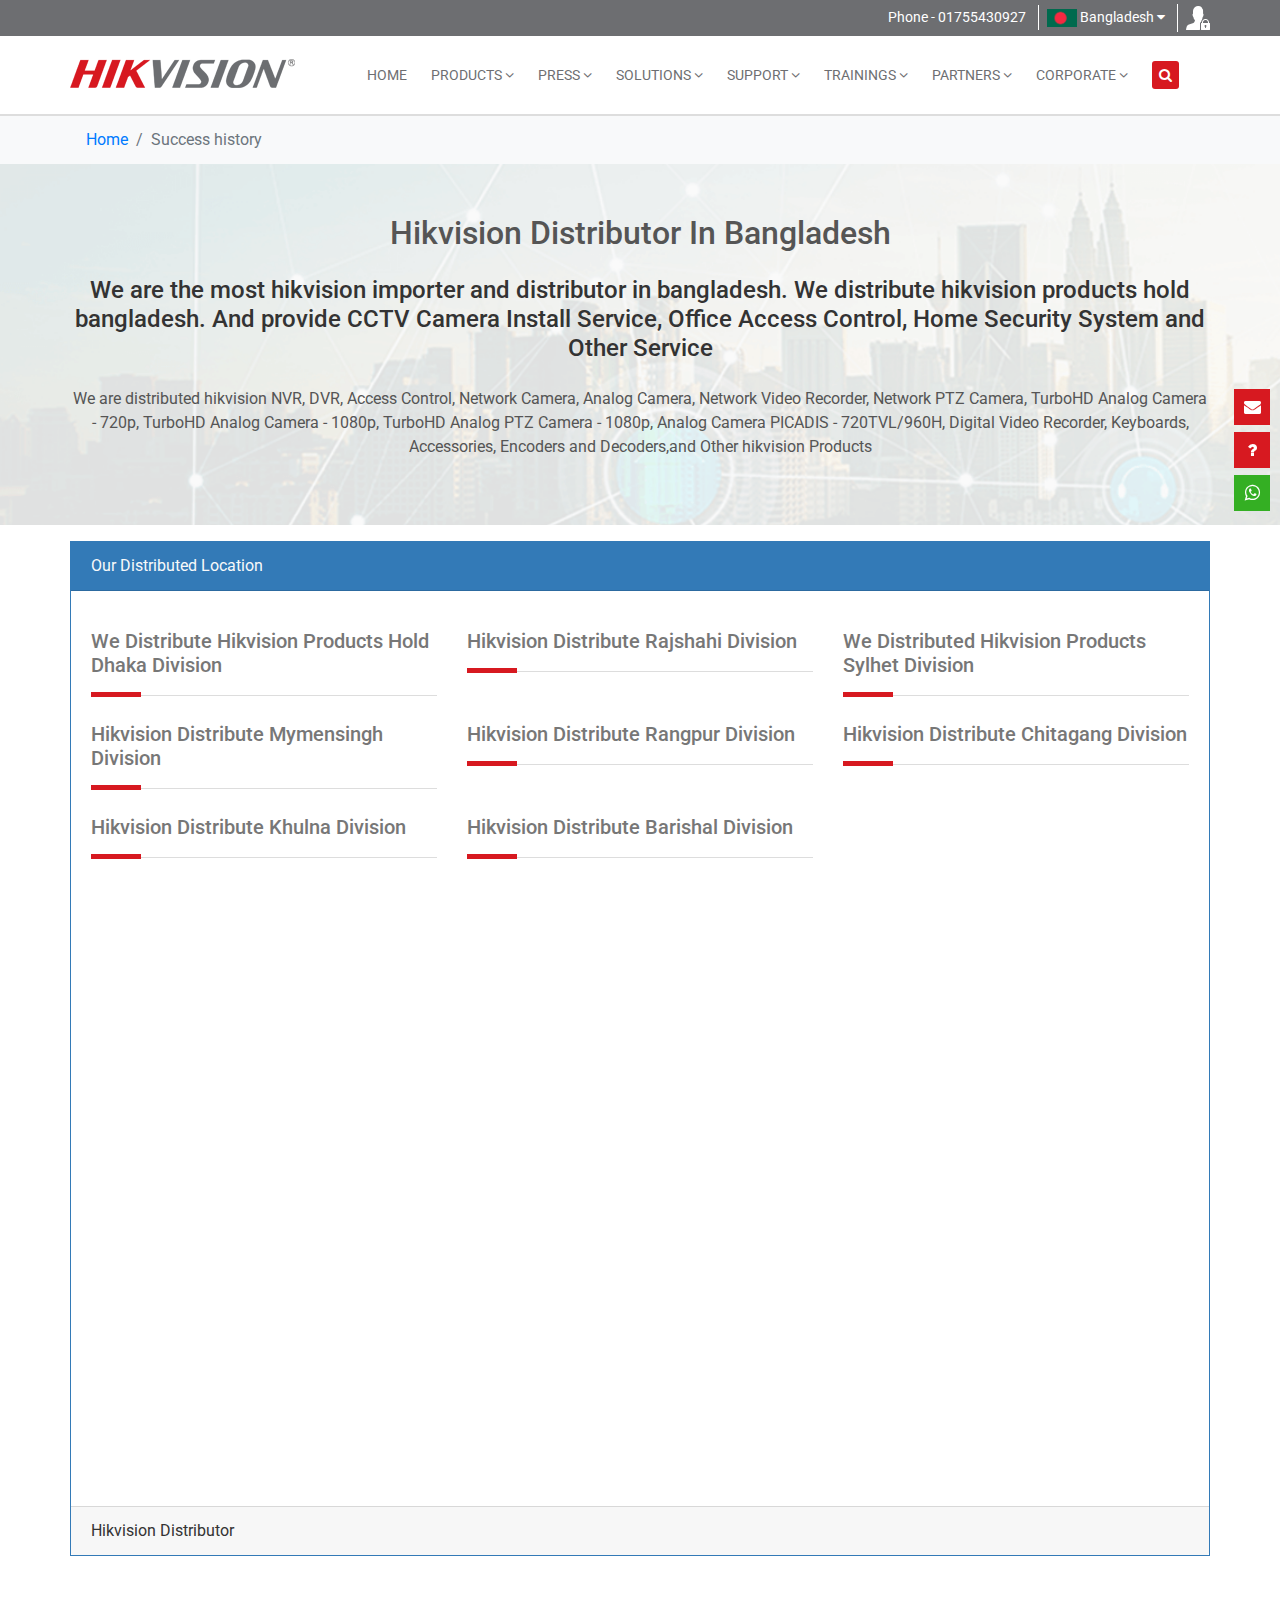
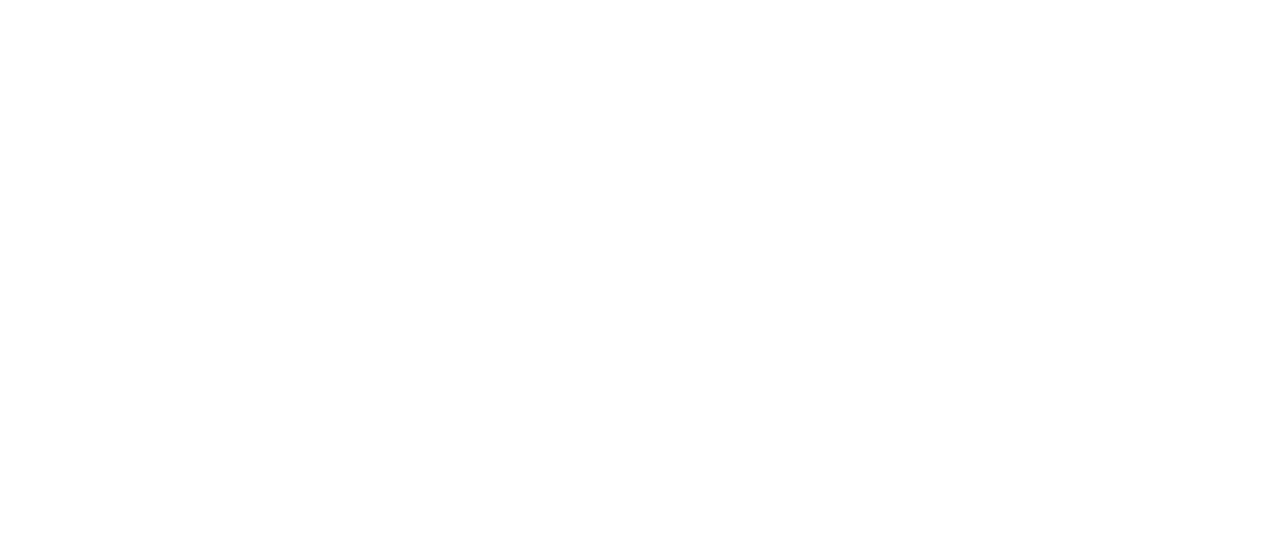
<file: hikvision-distributor-bangladesh.html>
<!DOCTYPE html>
<html lang="en">

<head>
    <meta charset="UTF-8">
    <title>Hikvision Distributor In Bangladesh | CCTV NVR DVR Access Control</title>
    <link rel="shortcut icon" href="logo/favicon.ico">

    <meta name="viewport" content="width=device-width, initial-scale=1.0">
    <meta http-equiv="X-UA-Compatible" content="IE=edge">

    <!--google font-->
    <link href="https://fonts.googleapis.com/css?family=Roboto:300,400,500,700&display=swap" rel="stylesheet">
    <!--font-awesome-->
    <!--    <link rel="stylesheet" href="https://stackpath.bootstrapcdn.com/font-awesome/4.7.0/css/font-awesome.min.css">-->
    <link rel="stylesheet" href="font-awesome-4.7.0/css/font-awesome.css">
    <!--slick.css-->
    <link rel="stylesheet" href="css/slick.css">
    <!--slick.theme.css-->
    <link rel="stylesheet" href="css/slick-theme.css">
    <!--uikit.min.css-->
    <link rel="stylesheet" href="css/uikit.min.css">
    <!--owl.carousel.css-->
    <link rel="stylesheet" href="css/owl.carousel.css">
    <!--animate.css-->
    <link rel="stylesheet" href="css/animate.css">
    <!--bootstrap.min.css-->
    <link rel="stylesheet" href="css/bootstrap.min.css">
    <!--style.css-->
    <link rel="stylesheet" href="css/style.css">
    <!--responsive.css-->
    <link rel="stylesheet" href="css/responsive.css">


</head>

<body>

    <!--start header-->
    <header>
        <!--start header top-->
        <section class="header-top clearfix py-1 wow fadeInDown" data-wow-duration="1s">
            <div class="container">
                <div class="row">
                    <div class="col">
                        <div class="ht-contact">
                            <ul class="ht-ul">
                                <li><a href="javascript:;">Phone - 01755430927</a></li>

                                <li class="country-btn"><a href="javascript:;"><img width="30" src="images/bangladesh.jpg"> Bangladesh <i class="fa fa-caret-down"></i></a>
                                    <div class="country-content">
                                        <div class="row">
                                            <div class="col-sm-4">
                                                <ul class="country-item">
                                                    <li><a href="#"><img width="30" src="images/bangladesh.jpg">Bangladesh</a></li>

                                                    <li><a href="#"><img width="30" src="images/bangladesh.jpg">Bangladesh</a></li>

                                                    <li><a href="#"><img width="30" src="images/bangladesh.jpg">Bangladesh</a></li>

                                                    <li><a href="#"><img width="30" src="images/bangladesh.jpg">Bangladesh</a></li>

                                                    <li><a href="#"><img width="30" src="images/bangladesh.jpg">Bangladesh</a></li>
                                                </ul>
                                            </div>

                                            <div class="col-sm-4">
                                                <ul class="country-item">
                                                    <li><a href="#"><img width="30" src="images/bangladesh.jpg">Bangladesh</a></li>

                                                    <li><a href="#"><img width="30" src="images/bangladesh.jpg">Bangladesh</a></li>

                                                    <li><a href="#"><img width="30" src="images/bangladesh.jpg">Bangladesh</a></li>

                                                    <li><a href="#"><img width="30" src="images/bangladesh.jpg">Bangladesh</a></li>

                                                    <li><a href="#"><img width="30" src="images/bangladesh.jpg">Bangladesh</a></li>
                                                </ul>
                                            </div>

                                            <div class="col-sm-4">
                                                <ul class="country-item">
                                                    <li><a href="#"><img width="30" src="images/bangladesh.jpg">Bangladesh</a></li>

                                                    <li><a href="#"><img width="30" src="images/bangladesh.jpg">Bangladesh</a></li>

                                                    <li><a href="#"><img width="30" src="images/bangladesh.jpg">Bangladesh</a></li>

                                                    <li><a href="#"><img width="30" src="images/bangladesh.jpg">Bangladesh</a></li>

                                                    <li><a href="#"><img width="30" src="images/bangladesh.jpg">Bangladesh</a></li>
                                                </ul>
                                            </div>
                                        </div>
                                    </div>
                                </li>

                                <li><a href="#"><img src="images/user-login.png" alt=""></a></li>
                            </ul>
                        </div>
                    </div>
                </div>
            </div>
        </section>
        <!--end header top-->
        <nav class="navbar wow fadeInDown" data-wow-duration="1s">
            <div class="container">
                <a class="navbar-brand" href="index.html">
                    <img src="logo/logo.png" class="logo" alt="Logo">
                </a>

                <div class="main-nav">
                    <ul class="nav-ul">
                        <li><a href="index.html">Home</a></li>
                        <li class="mega-dd-btn"><a href="#">Products <i style="color: #6d6e71;" class="fa fa-angle-down"></i></a>

                            <div class="mega-content mega-products">
                                <div class="row">
                                    <div class="col-sm-4">
                                        <ul class="mega-item">
                                            <li><a href="#">Products</a></li>
                                            <li><a href="#">Hybrid Video Recorder</a></li>
                                            <li><a href="#">Hybrid Video Recorder</a></li>
                                            <li><a href="#">Hybrid Video Recorder</a></li>
                                            <li><a href="#">Hybrid Video Recorder</a></li>
                                        </ul>
                                    </div>
                                    <div class="col-sm-4">
                                        <ul class="mega-item">
                                            <li><a href="#">Hybrid Video Recorder</a></li>
                                            <li><a href="#">Hybrid Video Recorder</a></li>
                                            <li><a href="#">Hybrid Video Recorder</a></li>
                                            <li><a href="#">Hybrid Video Recorder</a></li>
                                            <li><a href="#">Hybrid Video Recorder</a></li>
                                        </ul>
                                    </div>
                                    <div class="col-sm-4">
                                        <ul class="mega-item">
                                            <li><a href="#">Hybrid Video Recorder</a></li>
                                            <li><a href="#">Hybrid Video Recorder</a></li>
                                            <li><a href="#">Hybrid Video Recorder</a></li>
                                            <li><a href="#">Hybrid Video Recorder</a></li>
                                            <li><a href="#">Hybrid Video Recorder</a></li>
                                        </ul>
                                    </div>
                                </div>
                            </div>
                        </li>
                        <li class="mega-dd-btn"><a href="#">Press <i style="color: #6d6e71;" class="fa fa-angle-down"></i></a>
                            <div class="mega-content mega-press">
                                <div class="row">
                                    <div class="col-sm-4">
                                        <ul class="mega-item">
                                            <li><a href="#">Press</a></li>
                                            <li><a href="#">Hybrid Video Recorder</a></li>
                                            <li><a href="#">Hybrid Video Recorder</a></li>
                                            <li><a href="#">Hybrid Video Recorder</a></li>
                                            <li><a href="#">Hybrid Video Recorder</a></li>
                                        </ul>
                                    </div>
                                    <div class="col-sm-4">
                                        <ul class="mega-item">
                                            <li><a href="#">Hybrid Video Recorder</a></li>
                                            <li><a href="#">Hybrid Video Recorder</a></li>
                                            <li><a href="#">Hybrid Video Recorder</a></li>
                                            <li><a href="#">Hybrid Video Recorder</a></li>
                                            <li><a href="#">Hybrid Video Recorder</a></li>
                                        </ul>
                                    </div>
                                    <div class="col-sm-4">
                                        <ul class="mega-item">
                                            <li><a href="#">Hybrid Video Recorder</a></li>
                                            <li><a href="#">Hybrid Video Recorder</a></li>
                                            <li><a href="#">Hybrid Video Recorder</a></li>
                                            <li><a href="#">Hybrid Video Recorder</a></li>
                                            <li><a href="#">Hybrid Video Recorder</a></li>
                                        </ul>
                                    </div>
                                </div>
                            </div>
                        </li>
                        <li class="mega-dd-btn"><a href="#">Solutions <i style="color: #6d6e71;" class="fa fa-angle-down"></i></a>
                            <div class="mega-content mega-Solutions">
                                <div class="row">
                                    <div class="col-sm-4">
                                        <ul class="mega-item">
                                            <li><a href="#">Solutions</a></li>
                                            <li><a href="#">Hybrid Video Recorder</a></li>
                                            <li><a href="#">Hybrid Video Recorder</a></li>
                                            <li><a href="#">Hybrid Video Recorder</a></li>
                                            <li><a href="#">Hybrid Video Recorder</a></li>
                                        </ul>
                                    </div>
                                    <div class="col-sm-4">
                                        <ul class="mega-item">
                                            <li><a href="#">Hybrid Video Recorder</a></li>
                                            <li><a href="#">Hybrid Video Recorder</a></li>
                                            <li><a href="#">Hybrid Video Recorder</a></li>
                                            <li><a href="#">Hybrid Video Recorder</a></li>
                                            <li><a href="#">Hybrid Video Recorder</a></li>
                                        </ul>
                                    </div>
                                    <div class="col-sm-4">
                                        <ul class="mega-item">
                                            <li><a href="#">Hybrid Video Recorder</a></li>
                                            <li><a href="#">Hybrid Video Recorder</a></li>
                                            <li><a href="#">Hybrid Video Recorder</a></li>
                                            <li><a href="#">Hybrid Video Recorder</a></li>
                                            <li><a href="#">Hybrid Video Recorder</a></li>
                                        </ul>
                                    </div>
                                </div>
                            </div>
                        </li>
                        <li class="mega-dd-btn"><a href="#">Support <i style="color: #6d6e71;" class="fa fa-angle-down"></i></a>
                            <div class="mega-content mega-Support">
                                <div class="row">
                                    <div class="col-sm-4">
                                        <ul class="mega-item">
                                            <li><a href="#">Support</a></li>
                                            <li><a href="#">Hybrid Video Recorder</a></li>
                                            <li><a href="#">Hybrid Video Recorder</a></li>
                                            <li><a href="#">Hybrid Video Recorder</a></li>
                                            <li><a href="#">Hybrid Video Recorder</a></li>
                                        </ul>
                                    </div>
                                    <div class="col-sm-4">
                                        <ul class="mega-item">
                                            <li><a href="#">Hybrid Video Recorder</a></li>
                                            <li><a href="#">Hybrid Video Recorder</a></li>
                                            <li><a href="#">Hybrid Video Recorder</a></li>
                                            <li><a href="#">Hybrid Video Recorder</a></li>
                                            <li><a href="#">Hybrid Video Recorder</a></li>
                                        </ul>
                                    </div>
                                    <div class="col-sm-4">
                                        <ul class="mega-item">
                                            <li><a href="#">Hybrid Video Recorder</a></li>
                                            <li><a href="#">Hybrid Video Recorder</a></li>
                                            <li><a href="#">Hybrid Video Recorder</a></li>
                                            <li><a href="#">Hybrid Video Recorder</a></li>
                                            <li><a href="#">Hybrid Video Recorder</a></li>
                                        </ul>
                                    </div>
                                </div>
                            </div>
                        </li>
                        <li class="mega-dd-btn"><a href="#">Trainings <i style="color: #6d6e71;" class="fa fa-angle-down"></i></a>
                            <div class="mega-content mega-trainings">
                                <div class="row">
                                    <div class="col">
                                        <ul class="mega-item">
                                            <li><a href="#">Imran</a></li>
                                            <li><a href="#">Hybrid Video Recorder</a></li>
                                            <li><a href="#">Hybrid Video Recorder</a></li>
                                            <li><a href="#">Hybrid Video Recorder</a></li>
                                            <li><a href="#">Hybrid Video Recorder</a></li>
                                        </ul>
                                    </div>
                                </div>
                            </div>
                        </li>
                        <li class="mega-dd-btn"><a href="#">Partners <i style="color: #6d6e71;" class="fa fa-angle-down"></i></a>
                            <div class="mega-content mega-partners">
                                <div class="row">
                                    <div class="col">
                                        <ul class="mega-item">
                                            <li><a href="#">Imran</a></li>
                                            <li><a href="#">Hybrid Video Recorder</a></li>
                                            <li><a href="#">Hybrid Video Recorder</a></li>
                                            <li><a href="#">Hybrid Video Recorder</a></li>
                                            <li><a href="#">Hybrid Video Recorder</a></li>
                                        </ul>
                                    </div>
                                </div>
                            </div>
                        </li>
                        <li class="mega-dd-btn"><a href="#">Corporate <i style="color: #6d6e71;" class="fa fa-angle-down"></i></a>
                            <div class="mega-content mega-corporate">
                                <div class="row">
                                    <div class="col">
                                        <ul class="mega-item">
                                            <li><a href="#">Imran</a></li>
                                            <li><a href="#">Hybrid Video Recorder</a></li>
                                            <li><a href="#">Hybrid Video Recorder</a></li>
                                            <li><a href="#">Hybrid Video Recorder</a></li>
                                            <li><a href="#">Hybrid Video Recorder</a></li>
                                        </ul>
                                    </div>
                                </div>
                            </div>
                        </li>
                        <li><i class="fa fa-search web-search"></i>
                            <div class="mega-content search-item">
                                <div class="row">
                                    <div class="col">
                                        <form action="">
                                            <div class="input-group">
                                                <input class="form-control" type="text" placeholder="Wtah are you looking for?">
                                                <div class="input-group-prepend">
                                                    <button type="button" class="btn btn-danger">Search</button>
                                                </div>

                                            </div>
                                        </form>
                                    </div>
                                </div>
                            </div>
                        </li>

                    </ul>
                </div>
                <div class="icon-div">
                    <ul>
                        <li><i class="fa fa-search web-search"></i>
                            <div class="mega-content search-item">
                                <div class="row">
                                    <div class="col">
                                        <form action="">
                                            <div class="input-group">
                                                <input class="form-control" type="text" placeholder="Wtah are you looking for?">
                                                <div class="input-group-prepend">
                                                    <button type="button" class="btn btn-danger">Search</button>
                                                </div>

                                            </div>
                                        </form>
                                    </div>
                                </div>
                            </div>
                        </li>
                    </ul>
                    <div class="menu-icon">
                        <span></span>
                        <span></span>
                        <span></span>
                    </div>
                </div>

            </div>
        </nav>
    </header>
    <!--end header-->

    <!--start mobile menu-->
    <div class="mobile-menu">
        <div class="mm-logo" style="background: #fff;padding: 15px;">
            <a style="color: #555; font-size: 20px;display: block;" href="#"><i class="mr-2 fa fa-map-o"></i>Hikvision</a>
        </div>
        <div class="mm-menu">
            <div class="accordion" id="accordionExample">
                <div class="menu-box">
                    <div class="menu-link">
                        <a href="#">Home</a>
                    </div>
                </div>
                <div class="menu-box">
                    <div class="menu-link" id="headingTwo">
                        <a class="mmenu-btn" type="button" data-toggle="collapse" data-target="#collapseTwo">Products<i class="fa fa-plus"></i></a>
                    </div>
                    <div id="collapseTwo" class="collapse menu-body" aria-labelledby="headingTwo" data-parent="#accordionExample">
                        <div class="card-body">
                            <ul>
                                <li><a href="#">Imran Ahmed</a></li>
                                <li><a href="#">Imran Ahmed</a></li>
                                <li><a href="#">Imran Ahmed</a></li>
                                <li><a href="#">Imran Ahmed</a></li>
                                <li><a href="#">Imran Ahmed</a></li>
                                <li><a href="#">Imran Ahmed</a></li>
                            </ul>
                        </div>
                    </div>
                </div>
                <div class="menu-box">
                    <div class="menu-link" id="headingThree">
                        <a class="mmenu-btn" type="button" data-toggle="collapse" data-target="#collapseThree">Press<i class="fa fa-plus"></i></a>
                    </div>
                    <div id="collapseThree" class="collapse menu-body" aria-labelledby="headingThree" data-parent="#accordionExample">
                        <div class="card-body">
                            <ul>
                                <li><a href="#">Imran Ahmed</a></li>
                                <li><a href="#">Imran Ahmed</a></li>
                                <li><a href="#">Imran Ahmed</a></li>
                                <li><a href="#">Imran Ahmed</a></li>
                                <li><a href="#">Imran Ahmed</a></li>
                                <li><a href="#">Imran Ahmed</a></li>
                                <li><a href="#">Imran Ahmed</a></li>
                            </ul>
                        </div>
                    </div>
                </div>
                <div class="menu-box">
                    <div class="menu-link" id="headingFour">
                        <a class="mmenu-btn" type="button" data-toggle="collapse" data-target="#collapseFour">Solutions<i class="fa fa-plus"></i></a>
                    </div>
                    <div id="collapseFour" class="collapse menu-body" aria-labelledby="headingFour" data-parent="#accordionExample">
                        <div class="card-body">
                            <ul>
                                <li><a href="#">Imran Ahmed</a></li>
                                <li><a href="#">Imran Ahmed</a></li>
                                <li><a href="#">Imran Ahmed</a></li>
                                <li><a href="#">Imran Ahmed</a></li>
                                <li><a href="#">Imran Ahmed</a></li>
                                <li><a href="#">Imran Ahmed</a></li>
                                <li><a href="#">Imran Ahmed</a></li>
                            </ul>
                        </div>
                    </div>
                </div>
                <div class="menu-box">
                    <div class="menu-link" id="headingFive">
                        <a class="mmenu-btn" type="button" data-toggle="collapse" data-target="#collapseFive">Support<i class="fa fa-plus"></i></a>
                    </div>
                    <div id="collapseFive" class="collapse menu-body" aria-labelledby="headingFive" data-parent="#accordionExample">
                        <div class="card-body">
                            <ul>
                                <li><a href="#">Imran Ahmed</a></li>
                                <li><a href="#">Imran Ahmed</a></li>
                                <li><a href="#">Imran Ahmed</a></li>
                                <li><a href="#">Imran Ahmed</a></li>
                                <li><a href="#">Imran Ahmed</a></li>
                                <li><a href="#">Imran Ahmed</a></li>
                                <li><a href="#">Imran Ahmed</a></li>
                            </ul>
                        </div>
                    </div>
                </div>
                <div class="menu-box">
                    <div class="menu-link" id="headingSix">
                        <a class="mmenu-btn" type="button" data-toggle="collapse" data-target="#collapseSix">Trainings<i class="fa fa-plus"></i></a>
                    </div>
                    <div id="collapseSix" class="collapse menu-body" aria-labelledby="headingSix" data-parent="#accordionExample">
                        <div class="card-body">
                            <ul>
                                <li><a href="#">Imran Ahmed</a></li>
                                <li><a href="#">Imran Ahmed</a></li>
                                <li><a href="#">Imran Ahmed</a></li>
                                <li><a href="#">Imran Ahmed</a></li>
                                <li><a href="#">Imran Ahmed</a></li>
                                <li><a href="#">Imran Ahmed</a></li>
                                <li><a href="#">Imran Ahmed</a></li>
                            </ul>
                        </div>
                    </div>
                </div>
                <div class="menu-box">
                    <div class="menu-link" id="headingSeven">
                        <a class="mmenu-btn" type="button" data-toggle="collapse" data-target="#collapseSeven">Partners<i class="fa fa-plus"></i></a>
                    </div>
                    <div id="collapseSeven" class="collapse menu-body" aria-labelledby="headingSeven" data-parent="#accordionExample">
                        <div class="card-body">
                            <ul>
                                <li><a href="#">Imran Ahmed</a></li>
                                <li><a href="#">Imran Ahmed</a></li>
                                <li><a href="#">Imran Ahmed</a></li>
                                <li><a href="#">Imran Ahmed</a></li>
                                <li><a href="#">Imran Ahmed</a></li>
                                <li><a href="#">Imran Ahmed</a></li>
                                <li><a href="#">Imran Ahmed</a></li>
                            </ul>
                        </div>
                    </div>
                </div>
                <div class="menu-box">
                    <div class="menu-link" id="headingEight">
                        <a class="mmenu-btn" type="button" data-toggle="collapse" data-target="#collapseEight">Corporate<i class="fa fa-plus"></i></a>
                    </div>
                    <div id="collapseEight" class="collapse menu-body" aria-labelledby="headingEight" data-parent="#accordionExample">
                        <div class="card-body">
                            <ul>
                                <li><a href="#">Imran Ahmed</a></li>
                                <li><a href="#">Imran Ahmed</a></li>
                                <li><a href="#">Imran Ahmed</a></li>
                                <li><a href="#">Imran Ahmed</a></li>
                                <li><a href="#">Imran Ahmed</a></li>
                                <li><a href="#">Imran Ahmed</a></li>
                                <li><a href="#">Imran Ahmed</a></li>
                            </ul>
                        </div>
                    </div>
                </div>

            </div>
        </div>
    </div>
    <!--end mobile menu-->

    <section class="brrr bg-light wow fadeInDown" data-wow-duration="1s">
        <div class="container">
            <div class="row">
                <div class="col">
                    <ol style="background: transparent;" class="breadcrumb mb-0">
                        <li class="breadcrumb-item"><a href="index.html">Home</a></li>
                        <li class="breadcrumb-item active">Success history</li>
                    </ol>
                </div>
            </div>
        </div>
    </section>

    <!--start page header area-->
    <section class="success-history-header clearfix wow fadeInDown" data-wow-duration="1s">
        <div class="container">
            <div class="row">
                <div class="col">
                    <div class="sh-header-img">
                        <h2 class="mb-4" style="color: #555;">Hikvision Distributor In Bangladesh</h2>
                        <h4 class="mb-4">We are the most hikvision importer and distributor in bangladesh. We distribute hikvision products hold bangladesh. And provide CCTV Camera Install Service, Office Access Control, Home Security System and Other Service</h4>
                        <p style="color: #555;">We are distributed hikvision NVR, DVR, Access Control, Network Camera, Analog Camera, Network Video Recorder, Network PTZ Camera, TurboHD Analog Camera - 720p, TurboHD Analog Camera - 1080p, TurboHD Analog PTZ Camera - 1080p, Analog Camera PICADIS - 720TVL/960H, Digital Video Recorder, Keyboards, Accessories, Encoders and Decoders,and Other hikvision Products</p>
                    </div>
                </div>
            </div>
        </div>
    </section>
    <!--end page header area-->

    <!--start distributor area-->
    <section class="distributor-area clearfix py-3 wow fadeInDown" data-wow-duration="1s">
        <div class="container">
            <div class="row">
                <div class="col">
                    <div class="card" style="border-color: #337ab7;">
                        <div class="card-header text-light" style="background-color: #337ab7; border-radius: 0;">
                            <p class="m-0">Our Distributed Location</p>
                        </div>
                        <div class="card-body">
                            <div class="row">
                                <!--col-md-4-->
                                <div class="col-md-4">
                                    <div class="dl-txt">

                                        <h4><a data-toggle="collapse" role="button" href="#imran1" aria-expanded="false" aria-controls="imran1">We Distribute Hikvision Products Hold Dhaka Division</a></h4>

                                        <div class="collapse dist-absolute" id="imran1">
                                            <div class="dist-hide">
                                                <ul class="list-group">
                                                    <li class="list-group-item">Dhaka District</li>
                                                    <li class="list-group-item">Gazipur District</li>
                                                    <li class="list-group-item">Kishoreganj District</li>
                                                    <li class="list-group-item">Manikganj District</li>

                                                    <li class="list-group-item">Munshiganj District</li>
                                                    <li class="list-group-item">Narayanganj District</li>
                                                    <li class="list-group-item">Narsingdi District</li>
                                                    <li class="list-group-item">Tangail District</li>

                                                    <li class="list-group-item">Faridpur District</li>
                                                    <li class="list-group-item">Gopalganj District</li>
                                                    <li class="list-group-item">Kishoreganj District</li>
                                                    <li class="list-group-item">Rajbari District</li>
                                                    <li class="list-group-item">Shariatpur District</li>
                                                </ul>
                                            </div>
                                        </div>

                                    </div>
                                </div>
                                <!--col-md-4-->
                                <div class="col-md-4">
                                    <div class="dl-txt">

                                        <h4><a data-toggle="collapse" role="button" href="#imran2" aria-expanded="false" aria-controls="imran2">Hikvision Distribute Rajshahi Division</a></h4>

                                        <div class="collapse" id="imran2">
                                            <div class="dist-hide">
                                                <ul class="list-group">
                                                    <li class="list-group-item">Bogura District</li>
                                                    <li class="list-group-item">Chapainawabganj</li>
                                                    <li class="list-group-item">Joypurhat</li>

                                                    <li class="list-group-item">Naogaon District</li>
                                                    <li class="list-group-item">Natore</li>
                                                    <li class="list-group-item">Pabna</li>
                                                    <li class="list-group-item">Rajshahi</li>
                                                </ul>
                                            </div>
                                        </div>

                                    </div>
                                </div>
                                <!--col-md-4-->
                                <div class="col-md-4">
                                    <div class="dl-txt">

                                        <h4><a data-toggle="collapse" role="button" href="#imran3" aria-expanded="false" aria-controls="imran3">We Distributed Hikvision Products Sylhet Division</a></h4>

                                        <div class="collapse" id="imran3">
                                            <div class="dist-hide">
                                                <ul class="list-group">
                                                    <li class="list-group-item">Habiganj District</li>
                                                    <li class="list-group-item">Moulvibazar District</li>
                                                    <li class="list-group-item">Sunamganj District</li>
                                                    <li class="list-group-item">Sylhet District</li>
                                                </ul>
                                            </div>
                                        </div>

                                    </div>
                                </div>
                                <!--col-md-4-->
                                <div class="col-md-4">
                                    <div class="dl-txt">

                                        <h4><a data-toggle="collapse" role="button" href="#imran4" aria-expanded="false" aria-controls="imran4">Hikvision Distribute Mymensingh Division</a></h4>

                                        <div class="collapse" id="imran4">
                                            <div class="dist-hide">
                                                <ul class="list-group">
                                                    <li class="list-group-item">Jamalpur District</li>
                                                    <li class="list-group-item">Mymensingh District</li>
                                                    <li class="list-group-item">Netrokona District</li>
                                                    <li class="list-group-item">Sherpur District</li>
                                                </ul>
                                            </div>
                                        </div>

                                    </div>
                                </div>
                                <!--col-md-4-->
                                <div class="col-md-4">
                                    <div class="dl-txt">

                                        <h4><a data-toggle="collapse" role="button" href="#imran5" aria-expanded="false" aria-controls="imran5">Hikvision Distribute Rangpur Division</a></h4>

                                        <div class="collapse" id="imran5">
                                            <div class="dist-hide">
                                                <ul class="list-group">
                                                    <li class="list-group-item">Thakurgaon District</li>
                                                    <li class="list-group-item">Rangpur District</li>
                                                    <li class="list-group-item">Panchagarh District</li>

                                                    <li class="list-group-item">Nilphamari District</li>
                                                    <li class="list-group-item">Lalmonirhat District</li>
                                                    <li class="list-group-item">Kurigram District</li>
                                                    <li class="list-group-item">Gaibandha District</li>
                                                    <li class="list-group-item">Dinajpur District</li>
                                                </ul>
                                            </div>
                                        </div>

                                    </div>
                                </div>
                                <!--col-md-4-->
                                <div class="col-md-4">
                                    <div class="dl-txt">

                                        <h4><a data-toggle="collapse" role="button" href="#imran6" aria-expanded="false" aria-controls="imran6">Hikvision Distribute Chitagang Division</a></h4>

                                        <div class="collapse" id="imran6">
                                            <div class="dist-hide">
                                                <ul class="list-group">
                                                    <li class="list-group-item">Brahmanbaria District</li>
                                                    <li class="list-group-item">Comilla District</li>
                                                    <li class="list-group-item">Chandpur District</li>
                                                    <li class="list-group-item">Lakshmipur District</li>

                                                    <li class="list-group-item">Noakhali District</li>
                                                    <li class="list-group-item">Feni District</li>
                                                    <li class="list-group-item">Khagrachhari District</li>
                                                    <li class="list-group-item">Rangamati District</li>

                                                    <li class="list-group-item">Bandarban District</li>
                                                    <li class="list-group-item">Chittagong District</li>
                                                    <li class="list-group-item">Cox's Bazar District</li>
                                                </ul>
                                            </div>
                                        </div>

                                    </div>
                                </div>
                                <!--col-md-4-->
                                <div class="col-md-4">
                                    <div class="dl-txt">

                                        <h4><a data-toggle="collapse" role="button" href="#imran7" aria-expanded="false" aria-controls="imran7">Hikvision Distribute Khulna Division</a></h4>

                                        <div class="collapse" id="imran7">
                                            <div class="dist-hide">
                                                <ul class="list-group">
                                                    <li class="list-group-item">Bagerhat District</li>
                                                    <li class="list-group-item">Chuadanga District</li>
                                                    <li class="list-group-item">Jessore District</li>
                                                    <li class="list-group-item">Jhenaidah District</li>
                                                    <li class="list-group-item">Khulna District</li>
                                                    <li class="list-group-item">Kushtia District</li>
                                                    <li class="list-group-item">Magura District</li>
                                                    <li class="list-group-item">Meherpur District</li>
                                                    <li class="list-group-item">Narail District</li>
                                                    <li class="list-group-item">Satkhira District</li>
                                                </ul>
                                            </div>
                                        </div>
                                    </div>
                                </div>
                                <!--col-md-4-->
                                <div class="col-md-4">
                                    <div class="dl-txt">

                                        <h4><a data-toggle="collapse" role="button" href="#imran8" aria-expanded="false" aria-controls="imran8">Hikvision Distribute Barishal Division</a></h4>

                                        <div class="collapse" id="imran8">
                                            <div class="dist-hide">
                                                <ul class="list-group">
                                                    <li class="list-group-item">Barisal District</li>
                                                    <li class="list-group-item">Barguna District</li>
                                                    <li class="list-group-item">Bhola District</li>
                                                    <li class="list-group-item">Jhalokati District</li>
                                                    <li class="list-group-item">Patuakhali District</li>
                                                    <li class="list-group-item">Pirojpur District</li>
                                                </ul>
                                            </div>
                                        </div>
                                    </div>
                                </div>
                            </div>
                            <div class="row mt-5">
                                <div class="col wow fadeInDown" data-wow-duration="1s">
                                    <h3 class="text-custom" style="border-bottom: 2px solid #d71920;padding-bottom: 5px;">Hikvision Distributor Project Overview In Bangladesh</h3>
                                    <div class="project-overview mt-3 wow fadeInDown" data-wow-duration="1s">
                                        <h5 style="color: #444;">Thakurgaon District Project Overview:</h5>
                                        <p style="color: #777;">hikvision distributed some history in bangladesh, Rangpur division thakurgaon district we distribute hikvision cctv camera, cctv camera online thakurgaon district, thakurgaon polytechnic insititute have a our one project cctv we thakugaon polytechnic institute set CCTV camera and we thakurgaon polytechnic institute all security system develop by hikvision products access control</p>
                                    </div>
                                    <div class="project-overview mt-3 wow fadeInDown" data-wow-duration="1s">
                                        <h5 style="color: #444;">Dhaka District Project Overview:</h5>
                                        <img src="images/hikvision-access-control.jpg" class="img-fluid" alt="image">
                                        <p style="color: #777;">largest Real state market place in the bangladesh bproperty. we surve all security system access control for bproperty real state company. like as CCTV Camera, NVR, DVR, Access control and other we install in <a target="_blank" class="text-custom" href="https://www.bproperty.com/"> Bproperty </a>set cctv camera access control by <a target="_blank" class="text-custom" href="http://www.hikvision.com.bd/"> hikvision bangladesh </a>mega tradingaccess control</p>
                                    </div>
                                </div>
                            </div>
                        </div>
                        <div class="card-footer">
                            <p class="m-0">Hikvision Distributor</p>
                        </div>
                    </div>
                </div>
            </div>
        </div>
    </section>
    <!--end distributor area-->

    <!--start footer area-->
    <footer class="clearfix wow fadeInDown" data-wow-duration="1s">
        <div class="container">
            <div class="row">
                <div class="col-md-3">
                    <div class="footer-map">
                        <p class="footer-item-title">Bangladesh Operations</p>
                        <img width="220" src="images/map.png" class="img-fluid" alt="">
                    </div>
                </div>
                <div class="col-md-6">
                    <div class="footer-middle">
                        <div class="fm fm-1">
                            <p class="footer-item-title">Solution</p>
                            <ul>
                                <li><a href="#">Mobile transport</a></li>
                                <li><a href="#">Mobile transport</a></li>
                                <li><a href="#">Mobile transport</a></li>
                                <li><a href="#">Mobile transport</a></li>
                                <li><a href="#">Mobile transport</a></li>
                                <li><a href="#">Mobile transport</a></li>
                                <li><a href="#">Mobile transport</a></li>
                            </ul>
                        </div>
                        <div class="fm fm-2">
                            <p class="footer-item-title">Support</p>
                            <ul>
                                <li><a href="#">Mobile transport</a></li>
                                <li><a href="#">Mobile transport</a></li>
                                <li><a href="#">Mobile transport</a></li>
                                <li><a href="#">Mobile transport</a></li>
                                <li><a href="#">Mobile transport</a></li>
                                <li><a href="#">Mobile transport</a></li>
                                <li><a href="#">Mobile transport</a></li>
                            </ul>
                        </div>
                        <div class="fm fm-3">
                            <p class="footer-item-title">Press</p>
                            <ul>
                                <li><a href="#">Mobile transport</a></li>
                                <li><a href="#">Mobile transport</a></li>
                                <li><a href="#">Mobile transport</a></li>
                                <li><a href="#">Mobile transport</a></li>
                                <li><a href="#">Mobile transport</a></li>
                                <li><a href="#">Mobile transport</a></li>
                                <li><a href="#">Mobile transport</a></li>
                            </ul>
                        </div>
                        <div class="fm fm-4">
                            <p class="footer-item-title">Pertners</p>
                            <ul>
                                <li><a href="#">Mobile transport</a></li>
                                <li><a href="#">Mobile transport</a></li>
                                <li><a href="#">Mobile transport</a></li>
                                <li><a href="#">Mobile transport</a></li>
                                <li><a href="#">Mobile transport</a></li>
                                <li><a href="#">Mobile transport</a></li>
                                <li><a href="#">Mobile transport</a></li>
                            </ul>
                        </div>
                        <div class="fm fm-5">
                            <p class="footer-item-title">Corporator</p>
                            <ul>
                                <li><a href="#">Mobile transport</a></li>
                                <li><a href="#">Mobile transport</a></li>
                                <li><a href="#">Mobile transport</a></li>
                                <li><a href="#">Mobile transport</a></li>
                                <li><a href="#">Mobile transport</a></li>
                                <li><a href="#">Mobile transport</a></li>
                                <li><a href="#">Mobile transport</a></li>
                            </ul>
                        </div>
                    </div>
                </div>
                <div class="col-md-3">
                    <div class="footer-right">
                        <p class="footer-item-title">#1 ranking in A&S Security 50</p>
                        <p style="margin-bottom: 40px;">Hikvision has achieved Number 1 overall position, being placed at the top of the rankings in A&S Magazines</p>
                        <form action="">
                            <div class="input-group">
                                <input class="form-control" type="text" placeholder="Subscribe to Newsletter">
                                <div class="input-group-prepend">
                                    <button type="button" class="btn btn-danger"><i class="fa fa-envelope"></i></button>
                                </div>

                            </div>
                        </form>
                        <div class="follow-us mt-4">
                            <a style="text-transform: uppercase;font-size: 14px;">Follow Us : </a>
                            <a href="#"><i class="fa fa-facebook"></i></a>
                            <a href="#"><i class="fa fa-twitter"></i></a>
                            <a href="#"><i class="fa fa-google-plus"></i></a>
                        </div>
                    </div>
                </div>
            </div>
            <div class="row">
                <div class="col-md-8">
                    <p><a style="color:#fff;text-transform: uppercase;margin-top: 10px; display: inline-block;" href="#">Hikvision Disclaimer : hikvision does not support purchases made through unauthorized channels</a></p>
                </div>
                <div class="col-md-4">
                    <div class="download-apps text-center">
                        <a style="text-transform: uppercase;font-size: 14px;color: #fff;" href="javascript:;">Download : </a>
                        <a href="#"><i class="fa fa-android"></i></a>
                        <a href="#"><i class="fa fa-apple"></i></a>
                    </div>
                </div>
            </div>
            <div class="copyright">
                <div class="row">
                    <div class="col-md-6">
                        <div class="main-copy">
                            <p style="margin-bottom: 5px;">2020 HIKVISION Digital Technology Co, Ltd. All Rights Reserved.</p>
                            <a href="#">Legal</a> |
                            <a href="#">Privacy Policy</a>
                        </div>
                    </div>
                    <div class="col-md-6">
                        <div class="designer text-md-right">
                            <p style="margin-bottom: 5px;"><strong>Designed by : <a target="_blank" href="https://facebook.com/imran.emonn">Imran Ahmed</a></strong></p>
                            <p><strong>Developed by : <a target="_blank" href="https://mithunrana.com">Mithun Rana</a></strong></p>
                        </div>
                    </div>
                </div>
            </div>
        </div>
    </footer>
    <!--end footer area-->

    <!--Social icon-->
    <div class="fix-social">
        <ul>
            <li><a href="#"><i class="fa fa-envelope"></i>
                    <span>Newsletter</span>
                </a></li>
            <li><a href="#"><i class="fa fa-question"></i>
                    <span>Got a Query?</span>
                </a></li>
            <li><a class="fix-whatsapps" href="#"><i class="fa fa-whatsapp"></i>
                    <span class="fix-whatsapp" style="height: 42px;">
                        <p style="margin-top: -5px">Whatsapp</p>
                        <p style="margin-top: -36px;">+91-8080239999</p>
                    </span>
                </a></li>
        </ul>
    </div>
    <!--Social icon-->


    <!--jquery.min.js-->
    <script src="js/jquery-3.4.1.min.js"></script>
    <!--popper.min.js-->
    <script src="js/popper.min.js"></script>
    <!--bootstrap.min.js-->
    <script src="js/bootstrap.min.js"></script>
    <!--main.js-->
    <script src="js/main.js"></script>
    <!--slick.js-->
    <script src="js/slick.js"></script>
    <!--owl.carousel.js-->
    <script src="js/owl.carousel.js"></script>
    <!--wow.js-->
    <script src="js/wow.min.js"></script>
    <!--waypoints.min.js-->
    <script src="js/jquery.waypoints.min.js"></script>
    <!--counterup.min.js-->
    <script src="js/jquery.counterup.min.js"></script>
    <!--uikit-icons.js-->
    <script src="js/uikit-icons.js"></script>
    <!--uikit.min.js-->
    <script src="js/uikit.min.js"></script>

    <script>
        $(document).ready(function() {

            /*wow.js*/
            new WOW().init();

            /*nav search*/

            $('.web-search').click(function() {
                $(".search-item").toggleClass("search-box");

            });




        });

    </script>
    <script>
        $(document).ready(function() {
            // Add minus icon for collapse element which is open by default
            $(".collapse.show").each(function() {
                $(this).prev(".menu-link").find(".fa").addClass("fa-minus").removeClass("fa-plus");
            });

            // Toggle plus minus icon on show hide of collapse element
            $(".collapse").on('show.bs.collapse', function() {
                $(this).prev(".menu-link").find(".fa").removeClass("fa-plus").addClass("fa-minus");
            }).on('hide.bs.collapse', function() {
                $(this).prev(".menu-link").find(".fa").removeClass("fa-minus").addClass("fa-plus");
            });
            /*mobile-menu-click*/
            $('.mmenu-btn').click(function() {
                $(this).toggleClass("menu-link-active");

            });
        });

    </script>





</body>

</html>
</file>
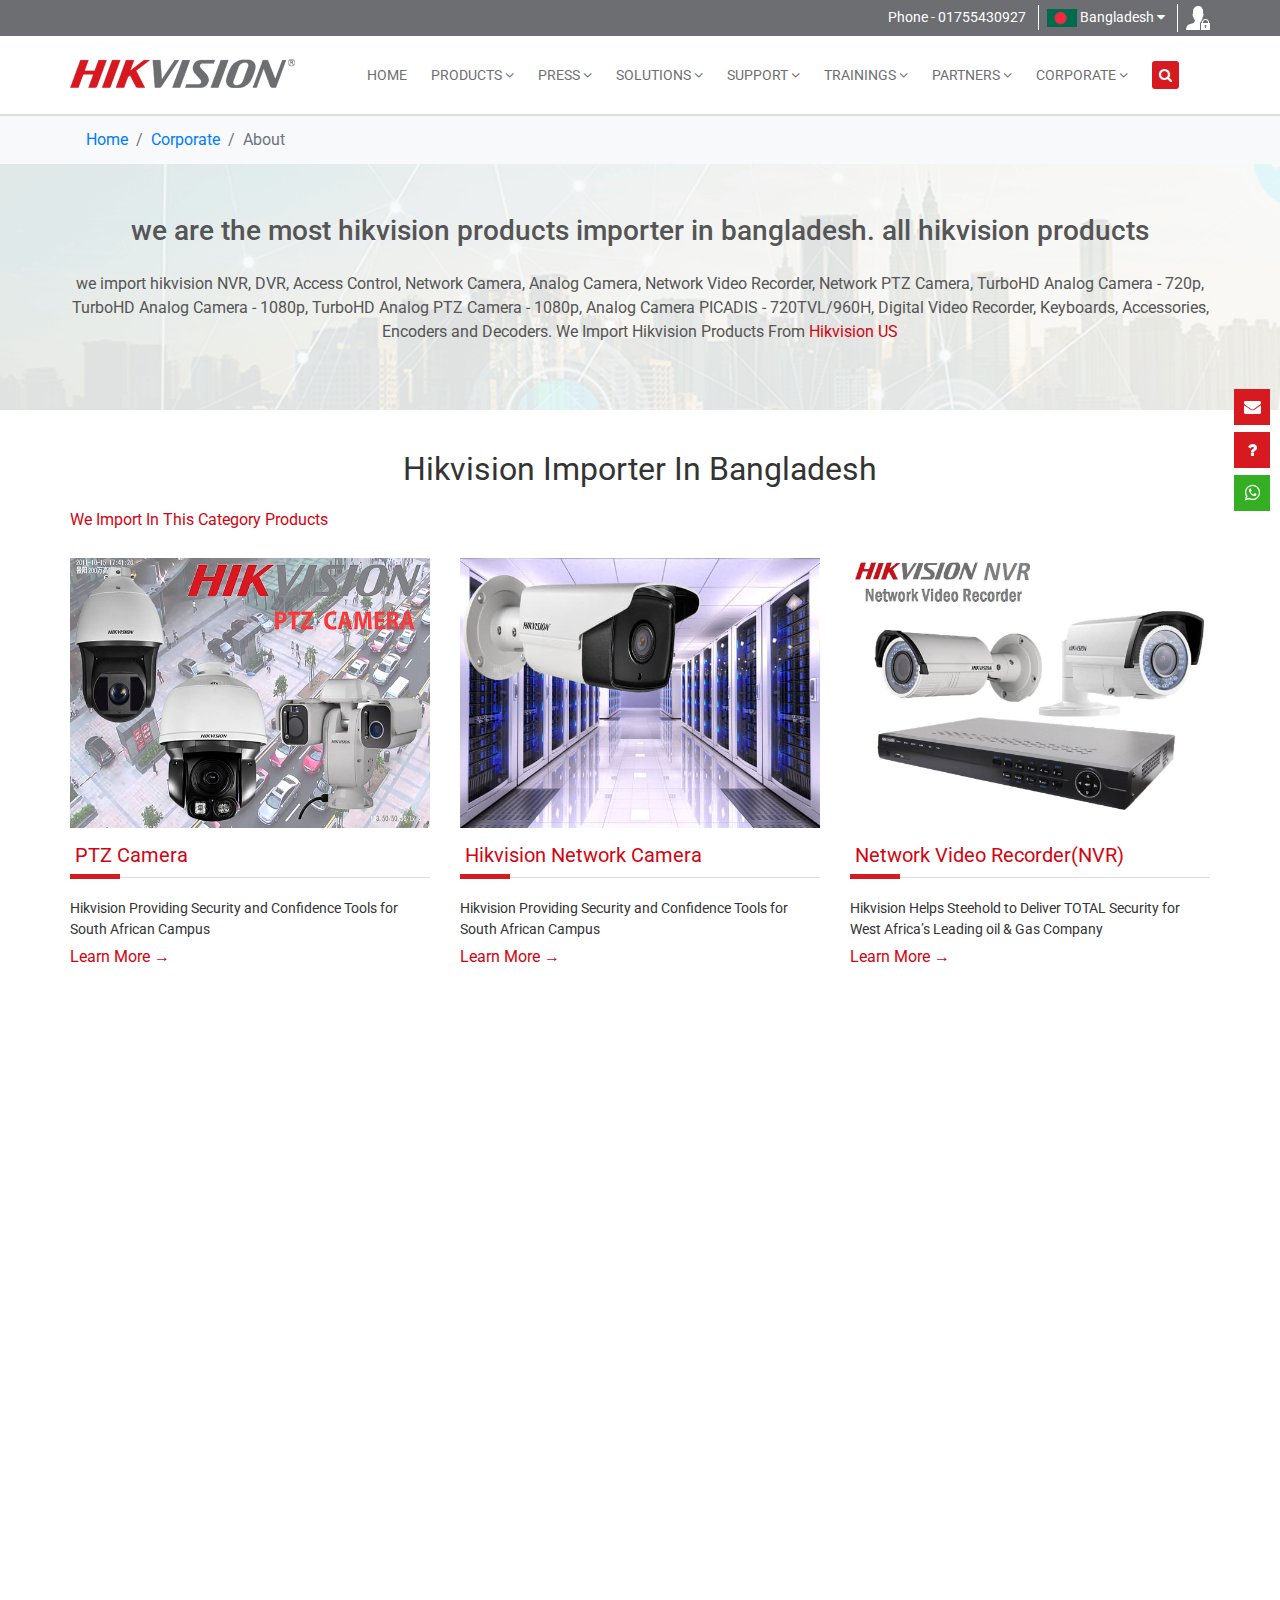
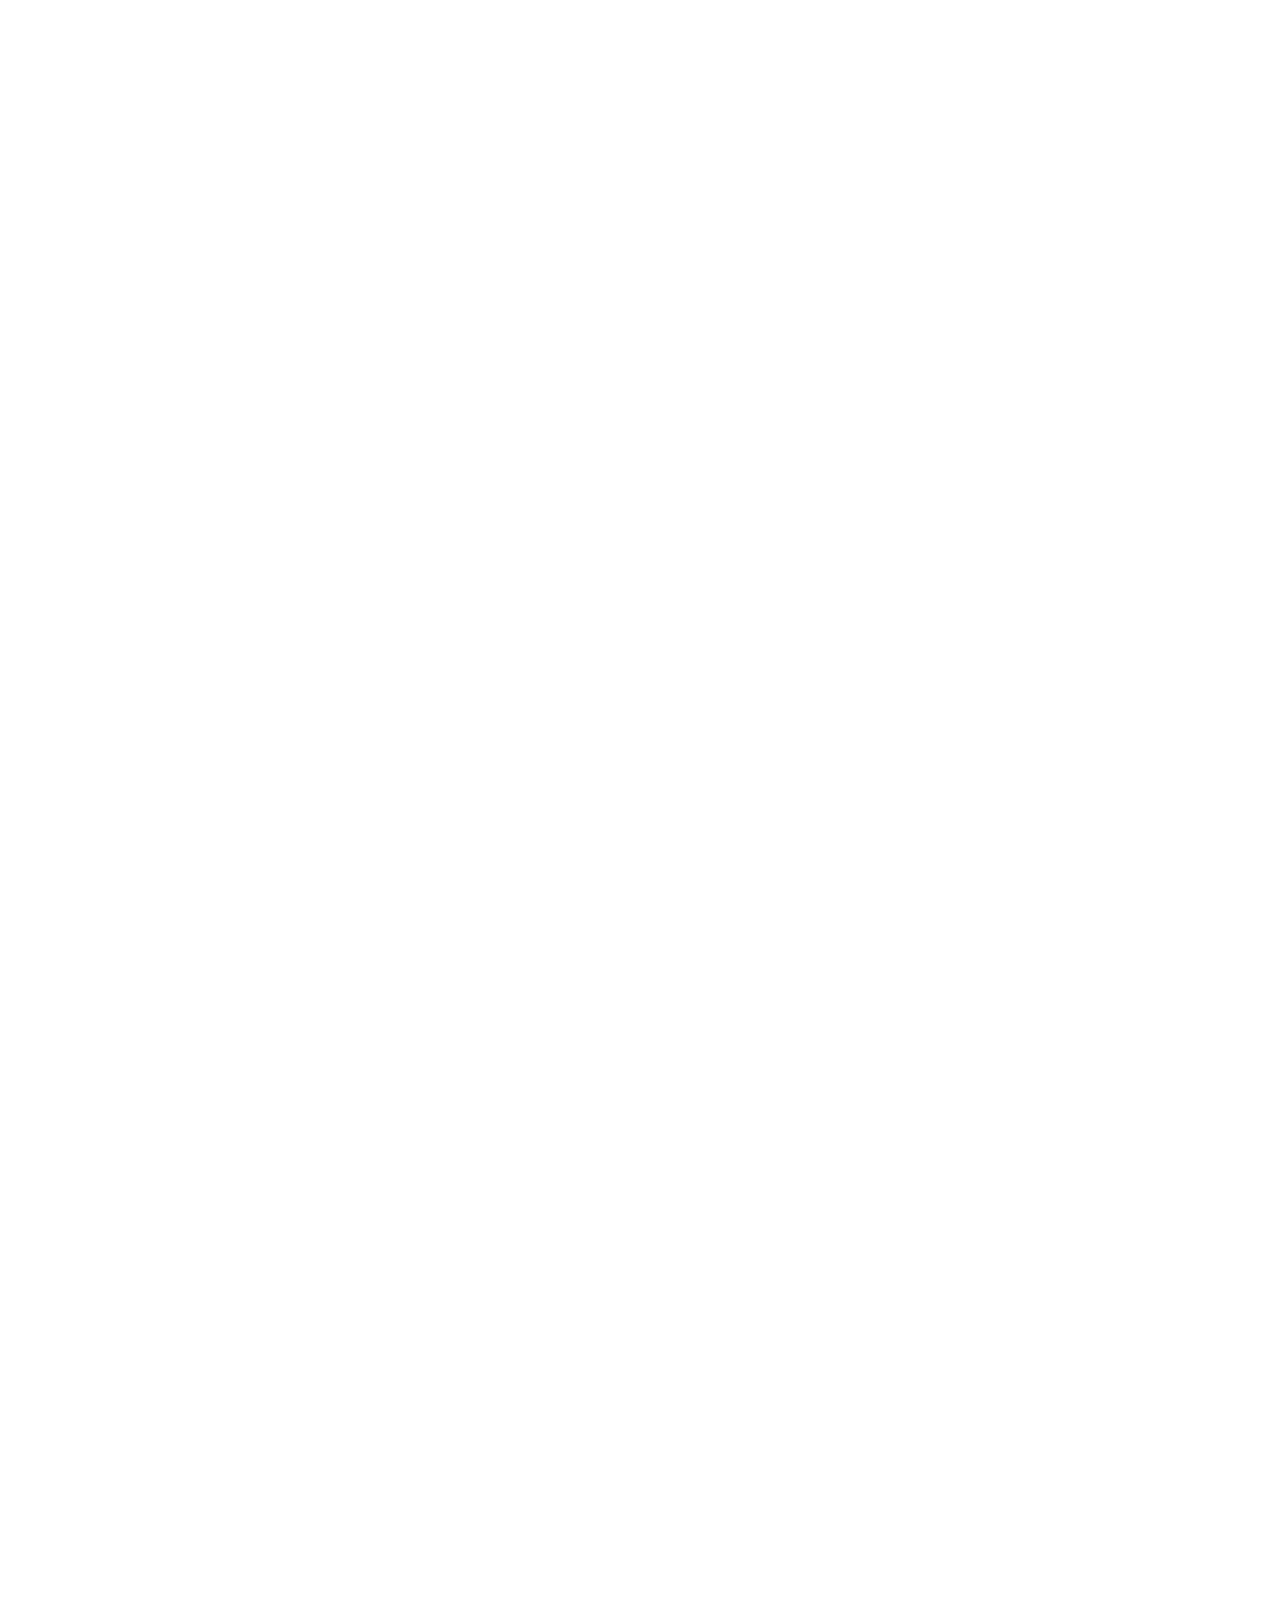
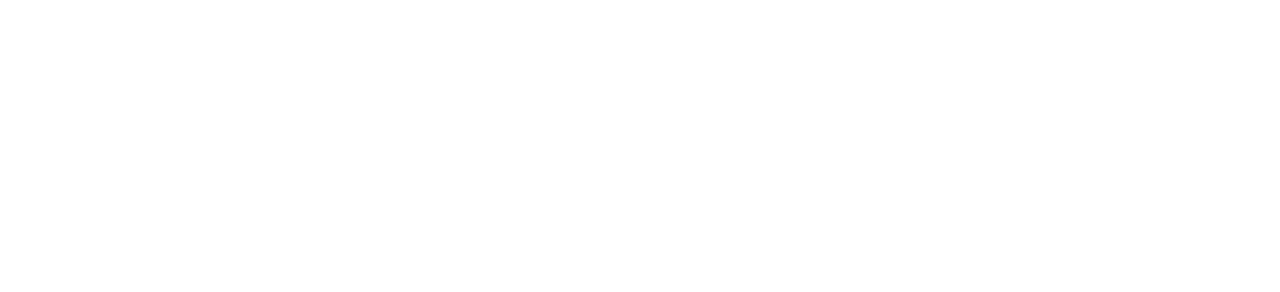
<file: hikvision-importer-bangladesh.html>
<!DOCTYPE html>
<html lang="en">

<head>
    <meta charset="UTF-8">
    <title>Hikvision Importer In Bangladesh | CCTV NVR DVR ACCESS CONTROL</title>
    <link rel="shortcut icon" href="logo/favicon.ico">

    <meta name="viewport" content="width=device-width, initial-scale=1.0">
    <meta http-equiv="X-UA-Compatible" content="IE=edge">

    <!--google font-->
    <link href="https://fonts.googleapis.com/css?family=Roboto:300,400,500,700&display=swap" rel="stylesheet">
    <!--font-awesome-->
    <!--    <link rel="stylesheet" href="https://stackpath.bootstrapcdn.com/font-awesome/4.7.0/css/font-awesome.min.css">-->
    <link rel="stylesheet" href="font-awesome-4.7.0/css/font-awesome.css">
    <!--slick.css-->
    <link rel="stylesheet" href="css/slick.css">
    <!--slick.theme.css-->
    <link rel="stylesheet" href="css/slick-theme.css">
    <!--uikit.min.css-->
    <link rel="stylesheet" href="css/uikit.min.css">
    <!--owl.carousel.css-->
    <link rel="stylesheet" href="css/owl.carousel.css">
    <!--animate.css-->
    <link rel="stylesheet" href="css/animate.css">
    <!--bootstrap.min.css-->
    <link rel="stylesheet" href="css/bootstrap.min.css">
    <!--style.css-->
    <link rel="stylesheet" href="css/style.css">
    <!--responsive.css-->
    <link rel="stylesheet" href="css/responsive.css">


</head>

<body>

    <!--start header-->
    <header>
        <!--start header top-->
        <section class="header-top clearfix py-1 wow fadeInDown">
            <div class="container">
                <div class="row">
                    <div class="col">
                        <div class="ht-contact">
                            <ul class="ht-ul">
                                <li><a href="javascript:;">Phone - 01755430927</a></li>

                                <li class="country-btn"><a href="javascript:;"><img width="30" src="images/bangladesh.jpg"> Bangladesh <i class="fa fa-caret-down"></i></a>
                                    <div class="country-content">
                                        <div class="row">
                                            <div class="col-sm-4">
                                                <ul class="country-item">
                                                    <li><a href="#"><img width="30" src="images/bangladesh.jpg">Bangladesh</a></li>

                                                    <li><a href="#"><img width="30" src="images/bangladesh.jpg">Bangladesh</a></li>

                                                    <li><a href="#"><img width="30" src="images/bangladesh.jpg">Bangladesh</a></li>

                                                    <li><a href="#"><img width="30" src="images/bangladesh.jpg">Bangladesh</a></li>

                                                    <li><a href="#"><img width="30" src="images/bangladesh.jpg">Bangladesh</a></li>
                                                </ul>
                                            </div>

                                            <div class="col-sm-4">
                                                <ul class="country-item">
                                                    <li><a href="#"><img width="30" src="images/bangladesh.jpg">Bangladesh</a></li>

                                                    <li><a href="#"><img width="30" src="images/bangladesh.jpg">Bangladesh</a></li>

                                                    <li><a href="#"><img width="30" src="images/bangladesh.jpg">Bangladesh</a></li>

                                                    <li><a href="#"><img width="30" src="images/bangladesh.jpg">Bangladesh</a></li>

                                                    <li><a href="#"><img width="30" src="images/bangladesh.jpg">Bangladesh</a></li>
                                                </ul>
                                            </div>

                                            <div class="col-sm-4">
                                                <ul class="country-item">
                                                    <li><a href="#"><img width="30" src="images/bangladesh.jpg">Bangladesh</a></li>

                                                    <li><a href="#"><img width="30" src="images/bangladesh.jpg">Bangladesh</a></li>

                                                    <li><a href="#"><img width="30" src="images/bangladesh.jpg">Bangladesh</a></li>

                                                    <li><a href="#"><img width="30" src="images/bangladesh.jpg">Bangladesh</a></li>

                                                    <li><a href="#"><img width="30" src="images/bangladesh.jpg">Bangladesh</a></li>
                                                </ul>
                                            </div>
                                        </div>
                                    </div>
                                </li>

                                <li><a href="#"><img src="images/user-login.png" alt=""></a></li>
                            </ul>
                        </div>
                    </div>
                </div>
            </div>
        </section>
        <!--end header top-->
        <nav class="navbar wow fadeInDown" data-wow-duration="1s">
            <div class="container">
                <a class="navbar-brand" href="index.html">
                    <img src="logo/logo.png" class="logo" alt="Logo">
                </a>

                <div class="main-nav">
                    <ul class="nav-ul">
                        <li><a href="index.html">Home</a></li>
                        <li class="mega-dd-btn"><a href="#">Products <i style="color: #6d6e71;" class="fa fa-angle-down"></i></a>

                            <div class="mega-content mega-products">
                                <div class="row">
                                    <div class="col-sm-4">
                                        <ul class="mega-item">
                                            <li><a href="#">Products</a></li>
                                            <li><a href="#">Hybrid Video Recorder</a></li>
                                            <li><a href="#">Hybrid Video Recorder</a></li>
                                            <li><a href="#">Hybrid Video Recorder</a></li>
                                            <li><a href="#">Hybrid Video Recorder</a></li>
                                        </ul>
                                    </div>
                                    <div class="col-sm-4">
                                        <ul class="mega-item">
                                            <li><a href="#">Hybrid Video Recorder</a></li>
                                            <li><a href="#">Hybrid Video Recorder</a></li>
                                            <li><a href="#">Hybrid Video Recorder</a></li>
                                            <li><a href="#">Hybrid Video Recorder</a></li>
                                            <li><a href="#">Hybrid Video Recorder</a></li>
                                        </ul>
                                    </div>
                                    <div class="col-sm-4">
                                        <ul class="mega-item">
                                            <li><a href="#">Hybrid Video Recorder</a></li>
                                            <li><a href="#">Hybrid Video Recorder</a></li>
                                            <li><a href="#">Hybrid Video Recorder</a></li>
                                            <li><a href="#">Hybrid Video Recorder</a></li>
                                            <li><a href="#">Hybrid Video Recorder</a></li>
                                        </ul>
                                    </div>
                                </div>
                            </div>
                        </li>
                        <li class="mega-dd-btn"><a href="#">Press <i style="color: #6d6e71;" class="fa fa-angle-down"></i></a>
                            <div class="mega-content mega-press">
                                <div class="row">
                                    <div class="col-sm-4">
                                        <ul class="mega-item">
                                            <li><a href="#">Press</a></li>
                                            <li><a href="#">Hybrid Video Recorder</a></li>
                                            <li><a href="#">Hybrid Video Recorder</a></li>
                                            <li><a href="#">Hybrid Video Recorder</a></li>
                                            <li><a href="#">Hybrid Video Recorder</a></li>
                                        </ul>
                                    </div>
                                    <div class="col-sm-4">
                                        <ul class="mega-item">
                                            <li><a href="#">Hybrid Video Recorder</a></li>
                                            <li><a href="#">Hybrid Video Recorder</a></li>
                                            <li><a href="#">Hybrid Video Recorder</a></li>
                                            <li><a href="#">Hybrid Video Recorder</a></li>
                                            <li><a href="#">Hybrid Video Recorder</a></li>
                                        </ul>
                                    </div>
                                    <div class="col-sm-4">
                                        <ul class="mega-item">
                                            <li><a href="#">Hybrid Video Recorder</a></li>
                                            <li><a href="#">Hybrid Video Recorder</a></li>
                                            <li><a href="#">Hybrid Video Recorder</a></li>
                                            <li><a href="#">Hybrid Video Recorder</a></li>
                                            <li><a href="#">Hybrid Video Recorder</a></li>
                                        </ul>
                                    </div>
                                </div>
                            </div>
                        </li>
                        <li class="mega-dd-btn"><a href="#">Solutions <i style="color: #6d6e71;" class="fa fa-angle-down"></i></a>
                            <div class="mega-content mega-Solutions">
                                <div class="row">
                                    <div class="col-sm-4">
                                        <ul class="mega-item">
                                            <li><a href="#">Solutions</a></li>
                                            <li><a href="#">Hybrid Video Recorder</a></li>
                                            <li><a href="#">Hybrid Video Recorder</a></li>
                                            <li><a href="#">Hybrid Video Recorder</a></li>
                                            <li><a href="#">Hybrid Video Recorder</a></li>
                                        </ul>
                                    </div>
                                    <div class="col-sm-4">
                                        <ul class="mega-item">
                                            <li><a href="#">Hybrid Video Recorder</a></li>
                                            <li><a href="#">Hybrid Video Recorder</a></li>
                                            <li><a href="#">Hybrid Video Recorder</a></li>
                                            <li><a href="#">Hybrid Video Recorder</a></li>
                                            <li><a href="#">Hybrid Video Recorder</a></li>
                                        </ul>
                                    </div>
                                    <div class="col-sm-4">
                                        <ul class="mega-item">
                                            <li><a href="#">Hybrid Video Recorder</a></li>
                                            <li><a href="#">Hybrid Video Recorder</a></li>
                                            <li><a href="#">Hybrid Video Recorder</a></li>
                                            <li><a href="#">Hybrid Video Recorder</a></li>
                                            <li><a href="#">Hybrid Video Recorder</a></li>
                                        </ul>
                                    </div>
                                </div>
                            </div>
                        </li>
                        <li class="mega-dd-btn"><a href="#">Support <i style="color: #6d6e71;" class="fa fa-angle-down"></i></a>
                            <div class="mega-content mega-Support">
                                <div class="row">
                                    <div class="col-sm-4">
                                        <ul class="mega-item">
                                            <li><a href="#">Support</a></li>
                                            <li><a href="#">Hybrid Video Recorder</a></li>
                                            <li><a href="#">Hybrid Video Recorder</a></li>
                                            <li><a href="#">Hybrid Video Recorder</a></li>
                                            <li><a href="#">Hybrid Video Recorder</a></li>
                                        </ul>
                                    </div>
                                    <div class="col-sm-4">
                                        <ul class="mega-item">
                                            <li><a href="#">Hybrid Video Recorder</a></li>
                                            <li><a href="#">Hybrid Video Recorder</a></li>
                                            <li><a href="#">Hybrid Video Recorder</a></li>
                                            <li><a href="#">Hybrid Video Recorder</a></li>
                                            <li><a href="#">Hybrid Video Recorder</a></li>
                                        </ul>
                                    </div>
                                    <div class="col-sm-4">
                                        <ul class="mega-item">
                                            <li><a href="#">Hybrid Video Recorder</a></li>
                                            <li><a href="#">Hybrid Video Recorder</a></li>
                                            <li><a href="#">Hybrid Video Recorder</a></li>
                                            <li><a href="#">Hybrid Video Recorder</a></li>
                                            <li><a href="#">Hybrid Video Recorder</a></li>
                                        </ul>
                                    </div>
                                </div>
                            </div>
                        </li>
                        <li class="mega-dd-btn"><a href="#">Trainings <i style="color: #6d6e71;" class="fa fa-angle-down"></i></a>
                            <div class="mega-content mega-trainings">
                                <div class="row">
                                    <div class="col">
                                        <ul class="mega-item">
                                            <li><a href="#">Imran</a></li>
                                            <li><a href="#">Hybrid Video Recorder</a></li>
                                            <li><a href="#">Hybrid Video Recorder</a></li>
                                            <li><a href="#">Hybrid Video Recorder</a></li>
                                            <li><a href="#">Hybrid Video Recorder</a></li>
                                        </ul>
                                    </div>
                                </div>
                            </div>
                        </li>
                        <li class="mega-dd-btn"><a href="#">Partners <i style="color: #6d6e71;" class="fa fa-angle-down"></i></a>
                            <div class="mega-content mega-partners">
                                <div class="row">
                                    <div class="col">
                                        <ul class="mega-item">
                                            <li><a href="#">Imran</a></li>
                                            <li><a href="#">Hybrid Video Recorder</a></li>
                                            <li><a href="#">Hybrid Video Recorder</a></li>
                                            <li><a href="#">Hybrid Video Recorder</a></li>
                                            <li><a href="#">Hybrid Video Recorder</a></li>
                                        </ul>
                                    </div>
                                </div>
                            </div>
                        </li>
                        <li class="mega-dd-btn"><a href="#">Corporate <i style="color: #6d6e71;" class="fa fa-angle-down"></i></a>
                            <div class="mega-content mega-corporate">
                                <div class="row">
                                    <div class="col">
                                        <ul class="mega-item">
                                            <li><a href="#">Imran</a></li>
                                            <li><a href="#">Hybrid Video Recorder</a></li>
                                            <li><a href="#">Hybrid Video Recorder</a></li>
                                            <li><a href="#">Hybrid Video Recorder</a></li>
                                            <li><a href="#">Hybrid Video Recorder</a></li>
                                        </ul>
                                    </div>
                                </div>
                            </div>
                        </li>
                        <li><i class="fa fa-search web-search"></i>
                            <div class="mega-content search-item">
                                <div class="row">
                                    <div class="col">
                                        <form action="">
                                            <div class="input-group">
                                                <input class="form-control" type="text" placeholder="Wtah are you looking for?">
                                                <div class="input-group-prepend">
                                                    <button type="button" class="btn btn-danger">Search</button>
                                                </div>

                                            </div>
                                        </form>
                                    </div>
                                </div>
                            </div>
                        </li>

                    </ul>
                </div>
                <div class="icon-div">
                    <ul>
                        <li><i class="fa fa-search web-search"></i>
                            <div class="mega-content search-item">
                                <div class="row">
                                    <div class="col">
                                        <form action="">
                                            <div class="input-group">
                                                <input class="form-control" type="text" placeholder="Wtah are you looking for?">
                                                <div class="input-group-prepend">
                                                    <button type="button" class="btn btn-danger">Search</button>
                                                </div>

                                            </div>
                                        </form>
                                    </div>
                                </div>
                            </div>
                        </li>
                    </ul>
                    <div class="menu-icon">
                        <span></span>
                        <span></span>
                        <span></span>
                    </div>
                </div>

            </div>
        </nav>
    </header>
    <!--end header-->
    <!--start mobile menu-->
    <div class="mobile-menu">
        <div class="mm-logo" style="background: #fff;padding: 15px;">
            <a style="color: #555; font-size: 20px;display: block;" href="#"><i class="mr-2 fa fa-map-o"></i>Hikvision</a>
        </div>
        <div class="mm-menu">
            <div class="accordion" id="accordionExample">
                <div class="menu-box">
                    <div class="menu-link">
                        <a href="#">Home</a>
                    </div>
                </div>
                <div class="menu-box">
                    <div class="menu-link" id="headingTwo">
                        <a class="mmenu-btn" type="button" data-toggle="collapse" data-target="#collapseTwo">Products<i class="fa fa-plus"></i></a>
                    </div>
                    <div id="collapseTwo" class="collapse menu-body" aria-labelledby="headingTwo" data-parent="#accordionExample">
                        <div class="card-body">
                            <ul>
                                <li><a href="#">Imran Ahmed</a></li>
                                <li><a href="#">Imran Ahmed</a></li>
                                <li><a href="#">Imran Ahmed</a></li>
                                <li><a href="#">Imran Ahmed</a></li>
                                <li><a href="#">Imran Ahmed</a></li>
                                <li><a href="#">Imran Ahmed</a></li>
                            </ul>
                        </div>
                    </div>
                </div>
                <div class="menu-box">
                    <div class="menu-link" id="headingThree">
                        <a class="mmenu-btn" type="button" data-toggle="collapse" data-target="#collapseThree">Press<i class="fa fa-plus"></i></a>
                    </div>
                    <div id="collapseThree" class="collapse menu-body" aria-labelledby="headingThree" data-parent="#accordionExample">
                        <div class="card-body">
                            <ul>
                                <li><a href="#">Imran Ahmed</a></li>
                                <li><a href="#">Imran Ahmed</a></li>
                                <li><a href="#">Imran Ahmed</a></li>
                                <li><a href="#">Imran Ahmed</a></li>
                                <li><a href="#">Imran Ahmed</a></li>
                                <li><a href="#">Imran Ahmed</a></li>
                                <li><a href="#">Imran Ahmed</a></li>
                            </ul>
                        </div>
                    </div>
                </div>
                <div class="menu-box">
                    <div class="menu-link" id="headingFour">
                        <a class="mmenu-btn" type="button" data-toggle="collapse" data-target="#collapseFour">Solutions<i class="fa fa-plus"></i></a>
                    </div>
                    <div id="collapseFour" class="collapse menu-body" aria-labelledby="headingFour" data-parent="#accordionExample">
                        <div class="card-body">
                            <ul>
                                <li><a href="#">Imran Ahmed</a></li>
                                <li><a href="#">Imran Ahmed</a></li>
                                <li><a href="#">Imran Ahmed</a></li>
                                <li><a href="#">Imran Ahmed</a></li>
                                <li><a href="#">Imran Ahmed</a></li>
                                <li><a href="#">Imran Ahmed</a></li>
                                <li><a href="#">Imran Ahmed</a></li>
                            </ul>
                        </div>
                    </div>
                </div>
                <div class="menu-box">
                    <div class="menu-link" id="headingFive">
                        <a class="mmenu-btn" type="button" data-toggle="collapse" data-target="#collapseFive">Support<i class="fa fa-plus"></i></a>
                    </div>
                    <div id="collapseFive" class="collapse menu-body" aria-labelledby="headingFive" data-parent="#accordionExample">
                        <div class="card-body">
                            <ul>
                                <li><a href="#">Imran Ahmed</a></li>
                                <li><a href="#">Imran Ahmed</a></li>
                                <li><a href="#">Imran Ahmed</a></li>
                                <li><a href="#">Imran Ahmed</a></li>
                                <li><a href="#">Imran Ahmed</a></li>
                                <li><a href="#">Imran Ahmed</a></li>
                                <li><a href="#">Imran Ahmed</a></li>
                            </ul>
                        </div>
                    </div>
                </div>
                <div class="menu-box">
                    <div class="menu-link" id="headingSix">
                        <a class="mmenu-btn" type="button" data-toggle="collapse" data-target="#collapseSix">Trainings<i class="fa fa-plus"></i></a>
                    </div>
                    <div id="collapseSix" class="collapse menu-body" aria-labelledby="headingSix" data-parent="#accordionExample">
                        <div class="card-body">
                            <ul>
                                <li><a href="#">Imran Ahmed</a></li>
                                <li><a href="#">Imran Ahmed</a></li>
                                <li><a href="#">Imran Ahmed</a></li>
                                <li><a href="#">Imran Ahmed</a></li>
                                <li><a href="#">Imran Ahmed</a></li>
                                <li><a href="#">Imran Ahmed</a></li>
                                <li><a href="#">Imran Ahmed</a></li>
                            </ul>
                        </div>
                    </div>
                </div>
                <div class="menu-box">
                    <div class="menu-link" id="headingSeven">
                        <a class="mmenu-btn" type="button" data-toggle="collapse" data-target="#collapseSeven">Partners<i class="fa fa-plus"></i></a>
                    </div>
                    <div id="collapseSeven" class="collapse menu-body" aria-labelledby="headingSeven" data-parent="#accordionExample">
                        <div class="card-body">
                            <ul>
                                <li><a href="#">Imran Ahmed</a></li>
                                <li><a href="#">Imran Ahmed</a></li>
                                <li><a href="#">Imran Ahmed</a></li>
                                <li><a href="#">Imran Ahmed</a></li>
                                <li><a href="#">Imran Ahmed</a></li>
                                <li><a href="#">Imran Ahmed</a></li>
                                <li><a href="#">Imran Ahmed</a></li>
                            </ul>
                        </div>
                    </div>
                </div>
                <div class="menu-box">
                    <div class="menu-link" id="headingEight">
                        <a class="mmenu-btn" type="button" data-toggle="collapse" data-target="#collapseEight">Corporate<i class="fa fa-plus"></i></a>
                    </div>
                    <div id="collapseEight" class="collapse menu-body" aria-labelledby="headingEight" data-parent="#accordionExample">
                        <div class="card-body">
                            <ul>
                                <li><a href="#">Imran Ahmed</a></li>
                                <li><a href="#">Imran Ahmed</a></li>
                                <li><a href="#">Imran Ahmed</a></li>
                                <li><a href="#">Imran Ahmed</a></li>
                                <li><a href="#">Imran Ahmed</a></li>
                                <li><a href="#">Imran Ahmed</a></li>
                                <li><a href="#">Imran Ahmed</a></li>
                            </ul>
                        </div>
                    </div>
                </div>

            </div>
        </div>
    </div>
    <!--end mobile menu-->

    <section class="brrr bg-light wow fadeInDown" data-wow-duration="1s">
        <div class="container">
            <div class="row">
                <div class="col">
                    <ol style="background: transparent;" class="breadcrumb mb-0">
                        <li class="breadcrumb-item"><a href="index.html">Home</a></li>
                        <li class="breadcrumb-item"><a href="#">Corporate</a></li>
                        <li class="breadcrumb-item active">About</li>
                    </ol>
                </div>
            </div>
        </div>
    </section>

    <!--start page header area-->
    <section class="success-history-header clearfix wow fadeInDown" data-wow-duration="1s">
        <div class="container">
            <div class="row">
                <div class="col">
                    <div class="sh-header-img">
                        <h3 class="mb-4" style="color: #555;">we are the most hikvision products importer in bangladesh. all hikvision products</h3>
                        <p style="color: #555;">we import hikvision NVR, DVR, Access Control, Network Camera, Analog Camera, Network Video Recorder, Network PTZ Camera, TurboHD Analog Camera - 720p, TurboHD Analog Camera - 1080p, TurboHD Analog PTZ Camera - 1080p, Analog Camera PICADIS - 720TVL/960H, Digital Video Recorder, Keyboards, Accessories, Encoders and Decoders. We Import Hikvision Products From <a target="_blank" class="text-custom" href="https://www.hikvision.com/en/">Hikvision US</a></p>
                    </div>
                </div>
            </div>
        </div>
    </section>
    <!--end page header area-->

    <!--start importer area-->
    <section class="importer-area clearfix pb-3 wow fadeInDown" data-wow-duration="1s">
        <div class="container">
            <div class="row">
                <div class="col">
                    <h3 style="text-align: center; margin: 20px 0; margin-top: 40px; font-size: 32px; font-weight: 400;">Hikvision Importer In Bangladesh</h3>
                </div>
            </div>
            <div class="row">
                <div class="col">
                    <p class="text-custom" style="">We Import In This Category Products</p>
                </div>
            </div>
            <div class="row">
                <!--col-md-4-->
                <div class="col-md-4 wow fadeInDown" data-wow-duration="1s">
                    <div style="border-radius: 0;" class="sh-box">
                        <div class="sh-img">
                            <a href="#">
                                <img src="images/ptz-camera.jpg" class="img-fluid" alt="image">
                                <h4 class="text-custom">PTZ Camera</h4>
                            </a>
                        </div>

                        <div class="sh-txt">
                            <p style="font-size: 14px; margin-top: 20px; margin-bottom: 5px;">Hikvision Providing Security and Confidence Tools for South African Campus</p>
                            <a class="text-custom" href="#">Learn More →</a>
                        </div>
                    </div>
                </div>
                <!--col-md-4-->
                <div class="col-md-4 wow fadeInDown" data-wow-duration="1s">
                    <div style="border-radius: 0;" class="sh-box">
                        <div class="sh-img">
                            <a href="#">
                                <img src="images/network-camera.jpg" class="img-fluid" alt="image">
                                <h4 class="text-custom">Hikvision Network Camera</h4>
                            </a>
                        </div>

                        <div class="sh-txt">
                            <p style="font-size: 14px; margin-top: 20px; margin-bottom: 5px;">Hikvision Providing Security and Confidence Tools for South African Campus</p>
                            <a class="text-custom" href="#">Learn More →</a>
                        </div>
                    </div>
                </div>
                <!--col-md-4-->
                <div class="col-md-4 wow fadeInDown" data-wow-duration="1s">
                    <div style="border-radius: 0;" class="sh-box">
                        <div class="sh-img">
                            <a href="#">
                                <img src="images/network-video-recorder.jpg" class="img-fluid" alt="image">
                                <h4 class="text-custom">Network Video Recorder(NVR)</h4>
                            </a>
                        </div>

                        <div class="sh-txt">
                            <p style="font-size: 14px; margin-top: 20px; margin-bottom: 5px;">Hikvision Helps Steehold to Deliver TOTAL Security for West Africa’s Leading oil & Gas Company</p>
                            <a class="text-custom" href="#">Learn More →</a>
                        </div>
                    </div>
                </div>
                <!--col-md-4-->
                <div class="col-md-4 wow  fadeInDown" data-wow-duration="1s">
                    <div style="border-radius: 0;" class="sh-box">
                        <div class="sh-img">
                            <a href="#">
                                <img src="images/analog-camera.jpg" class="img-fluid" alt="image">
                                <h4 class="text-custom">Analog Camera</h4>
                            </a>
                        </div>

                        <div class="sh-txt">
                            <p style="font-size: 14px; margin-top: 20px; margin-bottom: 5px;">Hikvision Network Mobile DVR Secures Armored Truck of China Merchants Bank</p>
                            <a class="text-custom" href="#">Learn More →</a>
                        </div>
                    </div>
                </div>
                <!--col-md-4-->
                <div class="col-md-4 wow fadeInDown" data-wow-duration="1s">
                    <div style="border-radius: 0;" class="sh-box">
                        <div class="sh-img">
                            <a href="#">
                                <img src="images/digital-video-recorder.jpg" class="img-fluid" alt="image">
                                <h4 class="text-custom">Digital Video Recorder(DVR)</h4>
                            </a>
                        </div>

                        <div class="sh-txt">
                            <p style="font-size: 14px; margin-top: 20px; margin-bottom: 5px;">World-Class Abu Dhabi Facility Rides Hikvision Technological Knowhow</p>
                            <a class="text-custom" href="#">Learn More →</a>
                        </div>
                    </div>
                </div>
                <!--col-md-4-->
                <div class="col-md-4 wow fadeInDown" data-wow-duration="1s">
                    <div style="border-radius: 0;" class="sh-box">
                        <div class="sh-img">
                            <a href="#">
                                <img src="images/access-control-hikvision.jpg" class="img-fluid" alt="image">
                                <h4 class="text-custom">Hikvision Access Control</h4>
                            </a>
                        </div>

                        <div class="sh-txt">
                            <p style="font-size: 14px; margin-top: 20px; margin-bottom: 5px;">An eye on the birds: Agri-CCTV delivers unique Hikvision Wi-Fi surveillance system to poultry farm</p>
                            <a class="text-custom" href="#">Learn More →</a>
                        </div>
                    </div>
                </div>

            </div>
            <div class="row mt-5">
                <div class="col wow fadeInDown">
                    <p class="text-custom" style="">Our Imports Products List</p>
                    <div class="table-responsive">
                        <table class="table">
                            <thead>
                                <tr>
                                    <th>Network Camera</th>
                                    <th>Analog Camera</th>
                                    <th>Network Video Recorder</th>
                                    <th>Digital Video Recorder</th>
                                    <th>ACCessoRies</th>
                                </tr>
                            </thead>
                            <tbody>
                                <tr>
                                    <td>DS-2CD4024F-A</td>
                                    <td>DS-2CE55C2N&nbsp;</td>
                                    <td>DS-7708NI-SP</td>
                                    <td>DS-7204HGHI-SH/A</td>
                                    <td>DS-1259ZJ</td>
                                </tr>
                                <tr>
                                    <td>DS-2CD4025FWD-A</td>
                                    <td>DS-2CE55C2N-IRM&nbsp;</td>
                                    <td>DS-7716NI-SP</td>
                                    <td>DS-7208HGHI-SH/A</td>
                                    <td>DS-1258ZJ</td>
                                </tr>
                                <tr>
                                    <td>DS-2CD4032FWD-A</td>
                                    <td>DS-2CE56C2N-IT3</td>
                                    <td>DS-7732NI-SP</td>
                                    <td>DS-7216HGHI-SH/A</td>
                                    <td>DS-1272ZJ-110</td>
                                </tr>
                                <tr>
                                    <td>DS-2CD6026FHWD-A</td>
                                    <td>DS-2CE55C2N-VFIR3</td>
                                    <td>DS-7716NI-ST</td>
                                    <td>DS-7308HQHI-SH&nbsp;</td>
                                    <td>DS-1272ZJ-110B</td>
                                </tr>
                                <tr>
                                    <td>DS-2CD4035FWD-A</td>
                                    <td>DS-2CE15C2N-IR</td>
                                    <td>DS-7732NI-ST</td>
                                    <td>DS-7316HQHI-SH&nbsp;</td>
                                    <td>DS-1214ZJ</td>
                                </tr>
                                <tr>
                                    <td>DS-2CD4065F-AP</td>
                                    <td> DS-2CE16C2N-IT3</td>
                                    <td>DS-7732NI-E4</td>
                                    <td></td>
                                    <td>DS-1215ZJ</td>
                                </tr>
                                <tr>
                                    <td>DS-2CD4124FWD-IZ</td>
                                    <td>DS-2CE15C2N-VFIR3</td>
                                    <td>DS-9632NI-ST</td>
                                    <td></td>
                                    <td>DS-1260ZJ</td>
                                </tr>
                                <tr>
                                    <td>DS-2CD4125FWD-IZ</td>
                                    <td>DS-2CE16C2T-IR</td>
                                    <td>Network Camera Smart Series</td>
                                    <td></td>
                                    <td>DS-1273ZJ-135B</td>
                                </tr>
                                <tr>
                                    <td>DS-2CD4126FWD-IZ(M)</td>
                                    <td>DS-2CE56C2T-IRM</td>
                                    <td>DS-2CD4312F-IZS&nbsp;</td>
                                    <td></td>
                                    <td>DS-1273ZJ-135</td>
                                </tr>
                                <tr>
                                    <td>DS-2CD4132FWD-IZ(M)</td>
                                    <td>DS-2CE56C5T-VFIT3</td>
                                    <td>DS-2CD4312F-IZHS</td>
                                    <td></td>
                                    <td>DS-1260ZJ</td>
                                </tr>
                                <tr>
                                    <td>DS-2CD4135F-IZ</td>
                                    <td>DS-2CE16C5T-AVFIR3</td>
                                    <td>DS-2CD4312FWD-IZS&nbsp;</td>
                                    <td></td>
                                    <td>DS-1273ZJ-130</td>
                                </tr>

                                <tr>
                                    <td>DS-2CD4312F-IZS</td>
                                    <td>DS-2CE56C5T-AVPIR3</td>
                                    <td>DS-2CD4324F-IZ</td>
                                    <td></td>
                                    <td>DS-1273ZJ-130B</td>
                                </tr>
                                <tr>
                                    <td>DS-2CD4312F-IZHS</td>
                                    <td>DS-2AE5230T-A</td>
                                    <td>DS-2CD4332FWD-IZS&nbsp;</td>
                                    <td></td>
                                    <td>DS-1271ZJ-130</td>
                                </tr>
                                <tr>
                                    <td>DS-2CD4312FWD-IZS</td>
                                    <td>DS-2AE5123TI-A</td>
                                    <td>DS-2CD4525FWD-IZH&nbsp;</td>
                                    <td></td>
                                    <td>DS-1227ZJ</td>
                                </tr>
                                <tr>
                                    <td>DS-2CD4324F-IZS&nbsp;</td>
                                    <td>DS-2AE7230TI-A</td>
                                    <td>DS-2CD4525FWD-IZH</td>
                                    <td></td>
                                    <td>DS-1275ZJ</td>
                                </tr>
                                <tr>
                                    <td>DS-2CD4332FWD-IZS</td>
                                    <td></td>
                                    <td>DS-2CD4526FWD-IZH&nbsp;</td>
                                    <td></td>
                                    <td>DS-1276ZJ</td>
                                </tr>
                                <tr>
                                    <td>DS-2CD4525FWD-IZH</td>
                                    <td></td>
                                    <td>DS-2CD4535F-IZH&nbsp;</td>
                                    <td></td>
                                    <td>DS-1271ZJ-DM25</td>
                                </tr>
                                <tr>
                                    <td>DS-2CD4525FWD-IZH</td>
                                    <td></td>
                                    <td>DS-2CD4212F-IZS</td>
                                    <td></td>
                                    <td>DS-1281ZJ-DM25</td>
                                </tr>
                                <tr>
                                    <td>DS-2CD4526FWD-IZH</td>
                                    <td></td>
                                    <td>DS-2CD4212FWD-IZS</td>
                                    <td></td>
                                    <td>DS-1280ZJ-DM25</td>
                                </tr>
                                <tr>
                                    <td>DS-2CD4535F-IZH</td>
                                    <td></td>
                                    <td>DS-2CD4224F-IZS</td>
                                    <td></td>
                                    <td>DS-1275ZJ</td>
                                </tr>
                                <tr>
                                    <td>DS-2CD4212F-IZS</td>
                                    <td></td>
                                    <td>DS-2CD4232FWD-IZS</td>
                                    <td></td>
                                    <td>DS-1602ZJ</td>
                                </tr>
                                <tr>
                                    <td>DS-2CD4212FWD-IZS</td>
                                    <td></td>
                                    <td>DS-2CD4A20F-IZS</td>
                                    <td></td>
                                    <td>DS-1602ZJ-pole</td>
                                </tr>
                                <tr>
                                    <td>DS-2CD4224F-IZS</td>
                                    <td></td>
                                    <td>DS-2CD4A25FWD-IZHS</td>
                                    <td></td>
                                    <td>DS-1661ZJ</td>
                                </tr>
                                <tr>
                                    <td>DS-2CD4232FWD-IZ</td>
                                    <td></td>
                                    <td>DS-2CD4A25FWD-IZHS</td>
                                    <td></td>
                                    <td>DS-1618ZJ</td>
                                </tr>
                            </tbody>
                        </table>
                    </div>
                    <p class="text-gray text-center mt-3 wow fadeInDown" data-wow-duration="1s"><a target="_blank" class="text-custom" href="http://www.hikvision.com.bd/mega-trading">Mega Trading Ltd.</a> could be a leading <a target="_blank" class="text-custom" href="http://www.biid.org.bd/">ICT company in Bangladesh</a> that has established a powerful foothold during this competitive market. Since its beginning within the year 2007, the corporate has been making an attempt within the most pragmatic manner to achieve bent the lots across the country with excellence in product and services. Having a good vary of product from world- known brands, the corporate emphasizes on providing customers with prompt, effective and ground-breaking product & services that's particularly designed for them. Having influential person in product and services radio-controlled by innovation all told spheres, surpass Technologies Ltd. has already emerged as a high five revered company within the ICT business of Bangladesh. the corporate guarantees to uphold its high ideals, values, integrity and honesty to serve the state ceaselessly.</p>
                </div>
            </div>
        </div>
    </section>
    <!--end importer area-->


    <!--start footer area-->
    <footer class="clearfix wow fadeInDown" data-wow-duration="1s">
        <div class="container">
            <div class="row">
                <div class="col-md-3">
                    <div class="footer-map">
                        <p class="footer-item-title">Bangladesh Operations</p>
                        <img width="220" src="images/map.png" class="img-fluid" alt="">
                    </div>
                </div>
                <div class="col-md-6">
                    <div class="footer-middle">
                        <div class="fm fm-1">
                            <p class="footer-item-title">Solutions</p>
                            <ul>
                                <li><a href="#">Mobile transport</a></li>
                                <li><a href="#">Mobile transport</a></li>
                                <li><a href="#">Mobile transport</a></li>
                                <li><a href="#">Mobile transport</a></li>
                                <li><a href="#">Mobile transport</a></li>
                                <li><a href="#">Mobile transport</a></li>
                                <li><a href="#">Mobile transport</a></li>
                            </ul>
                        </div>
                        <div class="fm fm-2">
                            <p class="footer-item-title">Support</p>
                            <ul>
                                <li><a href="#">Mobile transport</a></li>
                                <li><a href="#">Mobile transport</a></li>
                                <li><a href="#">Mobile transport</a></li>
                                <li><a href="#">Mobile transport</a></li>
                                <li><a href="#">Mobile transport</a></li>
                                <li><a href="#">Mobile transport</a></li>
                                <li><a href="#">Mobile transport</a></li>
                            </ul>
                        </div>
                        <div class="fm fm-3">
                            <p class="footer-item-title">Press</p>
                            <ul>
                                <li><a href="#">Mobile transport</a></li>
                                <li><a href="#">Mobile transport</a></li>
                                <li><a href="#">Mobile transport</a></li>
                                <li><a href="#">Mobile transport</a></li>
                                <li><a href="#">Mobile transport</a></li>
                                <li><a href="#">Mobile transport</a></li>
                                <li><a href="#">Mobile transport</a></li>
                            </ul>
                        </div>
                        <div class="fm fm-4">
                            <p class="footer-item-title">Pertners</p>
                            <ul>
                                <li><a href="#">Mobile transport</a></li>
                                <li><a href="#">Mobile transport</a></li>
                                <li><a href="#">Mobile transport</a></li>
                                <li><a href="#">Mobile transport</a></li>
                                <li><a href="#">Mobile transport</a></li>
                                <li><a href="#">Mobile transport</a></li>
                                <li><a href="#">Mobile transport</a></li>
                            </ul>
                        </div>
                        <div class="fm fm-5">
                            <p class="footer-item-title">Corporator</p>
                            <ul>
                                <li><a href="#">Mobile transport</a></li>
                                <li><a href="#">Mobile transport</a></li>
                                <li><a href="#">Mobile transport</a></li>
                                <li><a href="#">Mobile transport</a></li>
                                <li><a href="#">Mobile transport</a></li>
                                <li><a href="#">Mobile transport</a></li>
                                <li><a href="#">Mobile transport</a></li>
                            </ul>
                        </div>
                    </div>
                </div>
                <div class="col-md-3">
                    <div class="footer-right">
                        <p class="footer-item-title">#1 ranking in A&S Security 50</p>
                        <p style="margin-bottom: 40px;">Hikvision has achieved Number 1 overall position, being placed at the top of the rankings in A&S Magazines</p>
                        <form action="">
                            <div class="input-group">
                                <input class="form-control" type="text" placeholder="Subscribe to Newsletter">
                                <div class="input-group-prepend">
                                    <button type="button" class="btn btn-danger"><i class="fa fa-envelope"></i></button>
                                </div>

                            </div>
                        </form>
                        <div class="follow-us mt-4">
                            <a style="text-transform: uppercase;font-size: 14px;">Follow Us : </a>
                            <a href="#"><i class="fa fa-facebook"></i></a>
                            <a href="#"><i class="fa fa-twitter"></i></a>
                            <a href="#"><i class="fa fa-google-plus"></i></a>
                        </div>
                    </div>
                </div>
            </div>
            <div class="row">
                <div class="col-md-8">
                    <p><a style="color:#fff;text-transform: uppercase;margin-top: 10px; display: inline-block;" href="#">Hikvision Disclaimer : hikvision does not support purchases made through unauthorized channels</a></p>
                </div>
                <div class="col-md-4">
                    <div class="download-apps text-center">
                        <a style="text-transform: uppercase;font-size: 14px;color: #fff;" href="javascript:;">Download : </a>
                        <a href="#"><i class="fa fa-android"></i></a>
                        <a href="#"><i class="fa fa-apple"></i></a>
                    </div>
                </div>
            </div>
            <div class="copyright">
                <div class="row">
                    <div class="col-md-6">
                        <div class="main-copy">
                            <p style="margin-bottom: 5px;">2020 HIKVISION Digital Technology Co, Ltd. All Rights Reserved.</p>
                            <a href="#">Legal</a> |
                            <a href="#">Privacy Policy</a>
                        </div>
                    </div>
                    <div class="col-md-6">
                        <div class="designer text-md-right">
                            <p style="margin-bottom: 5px;"><strong>Designed by : <a target="_blank" href="https://facebook.com/imran.emonn">Imran Ahmed</a></strong></p>
                            <p><strong>Developed by : <a target="_blank" href="https://mithunrana.com">Mithun Rana</a></strong></p>
                        </div>
                    </div>
                </div>
            </div>
        </div>
    </footer>
    <!--end footer area-->

    <!--Social icon-->
    <div class="fix-social">
        <ul>
            <li><a href="#"><i class="fa fa-envelope"></i>
                    <span>Newsletter</span>
                </a></li>
            <li><a href="#"><i class="fa fa-question"></i>
                    <span>Got a Query?</span>
                </a></li>
            <li><a class="fix-whatsapps" href="#"><i class="fa fa-whatsapp"></i>
                    <span class="fix-whatsapp" style="height: 42px;">
                        <p style="margin-top: -5px">Whatsapp</p>
                        <p style="margin-top: -36px;">+91-8080239999</p>
                    </span>
                </a></li>
        </ul>
    </div>
    <!--Social icon-->


    <!--jquery.min.js-->
    <script src="js/jquery-3.4.1.min.js"></script>
    <!--popper.min.js-->
    <script src="js/popper.min.js"></script>
    <!--bootstrap.min.js-->
    <script src="js/bootstrap.min.js"></script>
    <!--main.js-->
    <script src="js/main.js"></script>
    <!--slick.js-->
    <script src="js/slick.js"></script>
    <!--owl.carousel.js-->
    <script src="js/owl.carousel.js"></script>
    <!--wow.js-->
    <script src="js/wow.min.js"></script>
    <!--waypoints.min.js-->
    <script src="js/jquery.waypoints.min.js"></script>
    <!--counterup.min.js-->
    <script src="js/jquery.counterup.min.js"></script>
    <!--uikit-icons.js-->
    <script src="js/uikit-icons.js"></script>
    <!--uikit.min.js-->
    <script src="js/uikit.min.js"></script>

    <script>
        $(document).ready(function() {

            /*wow.js*/
            new WOW().init();

            /*nav search*/

            $('.web-search').click(function() {
                $(".search-item").toggleClass("search-box");

            });




        });

    </script>
    <script>
        $(document).ready(function() {
            // Add minus icon for collapse element which is open by default
            $(".collapse.show").each(function() {
                $(this).prev(".menu-link").find(".fa").addClass("fa-minus").removeClass("fa-plus");
            });

            // Toggle plus minus icon on show hide of collapse element
            $(".collapse").on('show.bs.collapse', function() {
                $(this).prev(".menu-link").find(".fa").removeClass("fa-plus").addClass("fa-minus");
            }).on('hide.bs.collapse', function() {
                $(this).prev(".menu-link").find(".fa").removeClass("fa-minus").addClass("fa-plus");
            });
            /*mobile-menu-click*/
            $('.mmenu-btn').click(function() {
                $(this).toggleClass("menu-link-active");

            });
        });

    </script>





</body>

</html>
</file>
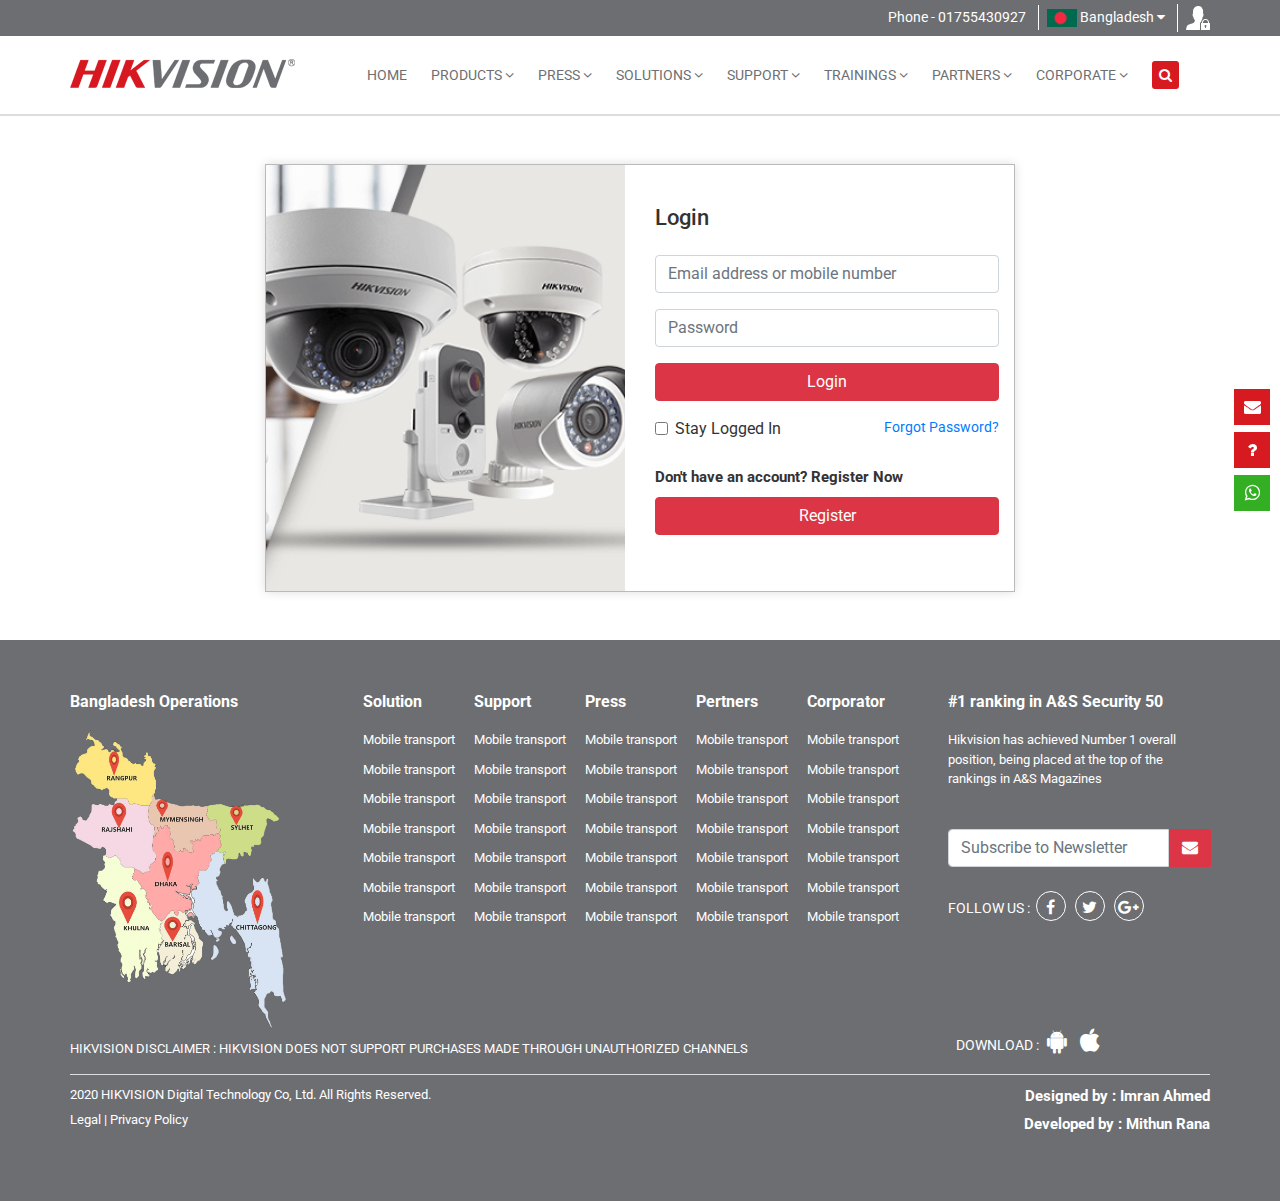
<file: login-form.html>
<!DOCTYPE html>
<html lang="en">

<head>
    <meta charset="UTF-8">
    <title>Hikvision Bangladesh | Mega Trading</title>
    <link rel="shortcut icon" href="logo/favicon.ico">

    <meta name="viewport" content="width=device-width, initial-scale=1.0">
    <meta http-equiv="X-UA-Compatible" content="IE=edge">

    <!--google font-->
    <link href="https://fonts.googleapis.com/css?family=Roboto:300,400,500,700&display=swap" rel="stylesheet">
    <!--font-awesome-->
    <!--    <link rel="stylesheet" href="https://stackpath.bootstrapcdn.com/font-awesome/4.7.0/css/font-awesome.min.css">-->
    <link rel="stylesheet" href="font-awesome-4.7.0/css/font-awesome.css">
    <!--slick.css-->
    <link rel="stylesheet" href="css/slick.css">
    <!--slick.theme.css-->
    <link rel="stylesheet" href="css/slick-theme.css">
    <!--uikit.min.css-->
    <link rel="stylesheet" href="css/uikit.min.css">
    <!--owl.carousel.css-->
    <link rel="stylesheet" href="css/owl.carousel.css">
    <!--animate.css-->
    <link rel="stylesheet" href="css/animate.css">
    <!--bootstrap.min.css-->
    <link rel="stylesheet" href="css/bootstrap.min.css">
    <!--style.css-->
    <link rel="stylesheet" href="css/style.css">
    <!--responsive.css-->
    <link rel="stylesheet" href="css/responsive.css">


</head>

<body>

    <!--start header-->
    <header>
        <!--start header top-->
        <section class="header-top clearfix py-1 wow fadeInDown" data-wow-duration="1s">
            <div class="container">
                <div class="row">
                    <div class="col">
                        <div class="ht-contact">
                            <ul class="ht-ul">
                                <li><a href="javascript:;">Phone - 01755430927</a></li>

                                <li class="country-btn"><a href="javascript:;"><img width="30" src="images/bangladesh.jpg"> Bangladesh <i class="fa fa-caret-down"></i></a>
                                    <div class="country-content">
                                        <div class="row">
                                            <div class="col-sm-4">
                                                <ul class="country-item">
                                                    <li><a href="#"><img width="30" src="images/bangladesh.jpg">Bangladesh</a></li>

                                                    <li><a href="#"><img width="30" src="images/bangladesh.jpg">Bangladesh</a></li>

                                                    <li><a href="#"><img width="30" src="images/bangladesh.jpg">Bangladesh</a></li>

                                                    <li><a href="#"><img width="30" src="images/bangladesh.jpg">Bangladesh</a></li>

                                                    <li><a href="#"><img width="30" src="images/bangladesh.jpg">Bangladesh</a></li>
                                                </ul>
                                            </div>

                                            <div class="col-sm-4">
                                                <ul class="country-item">
                                                    <li><a href="#"><img width="30" src="images/bangladesh.jpg">Bangladesh</a></li>

                                                    <li><a href="#"><img width="30" src="images/bangladesh.jpg">Bangladesh</a></li>

                                                    <li><a href="#"><img width="30" src="images/bangladesh.jpg">Bangladesh</a></li>

                                                    <li><a href="#"><img width="30" src="images/bangladesh.jpg">Bangladesh</a></li>

                                                    <li><a href="#"><img width="30" src="images/bangladesh.jpg">Bangladesh</a></li>
                                                </ul>
                                            </div>

                                            <div class="col-sm-4">
                                                <ul class="country-item">
                                                    <li><a href="#"><img width="30" src="images/bangladesh.jpg">Bangladesh</a></li>

                                                    <li><a href="#"><img width="30" src="images/bangladesh.jpg">Bangladesh</a></li>

                                                    <li><a href="#"><img width="30" src="images/bangladesh.jpg">Bangladesh</a></li>

                                                    <li><a href="#"><img width="30" src="images/bangladesh.jpg">Bangladesh</a></li>

                                                    <li><a href="#"><img width="30" src="images/bangladesh.jpg">Bangladesh</a></li>
                                                </ul>
                                            </div>
                                        </div>
                                    </div>
                                </li>

                                <li><a href="#"><img src="images/user-login.png" alt=""></a></li>
                            </ul>
                        </div>
                    </div>
                </div>
            </div>
        </section>
        <!--end header top-->
        <nav class="navbar wow fadeInDown" data-wow-duration="1s">
            <div class="container">
                <a class="navbar-brand" href="index.html">
                    <img src="logo/logo.png" class="logo" alt="Logo">
                </a>

                <div class="main-nav">
                    <ul class="nav-ul">
                        <li><a href="index.html">Home</a></li>
                        <li class="mega-dd-btn"><a href="#">Products <i style="color: #6d6e71;" class="fa fa-angle-down"></i></a>

                            <div class="mega-content mega-products">
                                <div class="row">
                                    <div class="col-sm-4">
                                        <ul class="mega-item">
                                            <li><a href="#">Products</a></li>
                                            <li><a href="#">Hybrid Video Recorder</a></li>
                                            <li><a href="#">Hybrid Video Recorder</a></li>
                                            <li><a href="#">Hybrid Video Recorder</a></li>
                                            <li><a href="#">Hybrid Video Recorder</a></li>
                                        </ul>
                                    </div>
                                    <div class="col-sm-4">
                                        <ul class="mega-item">
                                            <li><a href="#">Hybrid Video Recorder</a></li>
                                            <li><a href="#">Hybrid Video Recorder</a></li>
                                            <li><a href="#">Hybrid Video Recorder</a></li>
                                            <li><a href="#">Hybrid Video Recorder</a></li>
                                            <li><a href="#">Hybrid Video Recorder</a></li>
                                        </ul>
                                    </div>
                                    <div class="col-sm-4">
                                        <ul class="mega-item">
                                            <li><a href="#">Hybrid Video Recorder</a></li>
                                            <li><a href="#">Hybrid Video Recorder</a></li>
                                            <li><a href="#">Hybrid Video Recorder</a></li>
                                            <li><a href="#">Hybrid Video Recorder</a></li>
                                            <li><a href="#">Hybrid Video Recorder</a></li>
                                        </ul>
                                    </div>
                                </div>
                            </div>
                        </li>
                        <li class="mega-dd-btn"><a href="#">Press <i style="color: #6d6e71;" class="fa fa-angle-down"></i></a>
                            <div class="mega-content mega-press">
                                <div class="row">
                                    <div class="col-sm-4">
                                        <ul class="mega-item">
                                            <li><a href="#">Press</a></li>
                                            <li><a href="#">Hybrid Video Recorder</a></li>
                                            <li><a href="#">Hybrid Video Recorder</a></li>
                                            <li><a href="#">Hybrid Video Recorder</a></li>
                                            <li><a href="#">Hybrid Video Recorder</a></li>
                                        </ul>
                                    </div>
                                    <div class="col-sm-4">
                                        <ul class="mega-item">
                                            <li><a href="#">Hybrid Video Recorder</a></li>
                                            <li><a href="#">Hybrid Video Recorder</a></li>
                                            <li><a href="#">Hybrid Video Recorder</a></li>
                                            <li><a href="#">Hybrid Video Recorder</a></li>
                                            <li><a href="#">Hybrid Video Recorder</a></li>
                                        </ul>
                                    </div>
                                    <div class="col-sm-4">
                                        <ul class="mega-item">
                                            <li><a href="#">Hybrid Video Recorder</a></li>
                                            <li><a href="#">Hybrid Video Recorder</a></li>
                                            <li><a href="#">Hybrid Video Recorder</a></li>
                                            <li><a href="#">Hybrid Video Recorder</a></li>
                                            <li><a href="#">Hybrid Video Recorder</a></li>
                                        </ul>
                                    </div>
                                </div>
                            </div>
                        </li>
                        <li class="mega-dd-btn"><a href="#">Solutions <i style="color: #6d6e71;" class="fa fa-angle-down"></i></a>
                            <div class="mega-content mega-Solutions">
                                <div class="row">
                                    <div class="col-sm-4">
                                        <ul class="mega-item">
                                            <li><a href="#">Solutions</a></li>
                                            <li><a href="#">Hybrid Video Recorder</a></li>
                                            <li><a href="#">Hybrid Video Recorder</a></li>
                                            <li><a href="#">Hybrid Video Recorder</a></li>
                                            <li><a href="#">Hybrid Video Recorder</a></li>
                                        </ul>
                                    </div>
                                    <div class="col-sm-4">
                                        <ul class="mega-item">
                                            <li><a href="#">Hybrid Video Recorder</a></li>
                                            <li><a href="#">Hybrid Video Recorder</a></li>
                                            <li><a href="#">Hybrid Video Recorder</a></li>
                                            <li><a href="#">Hybrid Video Recorder</a></li>
                                            <li><a href="#">Hybrid Video Recorder</a></li>
                                        </ul>
                                    </div>
                                    <div class="col-sm-4">
                                        <ul class="mega-item">
                                            <li><a href="#">Hybrid Video Recorder</a></li>
                                            <li><a href="#">Hybrid Video Recorder</a></li>
                                            <li><a href="#">Hybrid Video Recorder</a></li>
                                            <li><a href="#">Hybrid Video Recorder</a></li>
                                            <li><a href="#">Hybrid Video Recorder</a></li>
                                        </ul>
                                    </div>
                                </div>
                            </div>
                        </li>
                        <li class="mega-dd-btn"><a href="#">Support <i style="color: #6d6e71;" class="fa fa-angle-down"></i></a>
                            <div class="mega-content mega-Support">
                                <div class="row">
                                    <div class="col-sm-4">
                                        <ul class="mega-item">
                                            <li><a href="#">Support</a></li>
                                            <li><a href="#">Hybrid Video Recorder</a></li>
                                            <li><a href="#">Hybrid Video Recorder</a></li>
                                            <li><a href="#">Hybrid Video Recorder</a></li>
                                            <li><a href="#">Hybrid Video Recorder</a></li>
                                        </ul>
                                    </div>
                                    <div class="col-sm-4">
                                        <ul class="mega-item">
                                            <li><a href="#">Hybrid Video Recorder</a></li>
                                            <li><a href="#">Hybrid Video Recorder</a></li>
                                            <li><a href="#">Hybrid Video Recorder</a></li>
                                            <li><a href="#">Hybrid Video Recorder</a></li>
                                            <li><a href="#">Hybrid Video Recorder</a></li>
                                        </ul>
                                    </div>
                                    <div class="col-sm-4">
                                        <ul class="mega-item">
                                            <li><a href="#">Hybrid Video Recorder</a></li>
                                            <li><a href="#">Hybrid Video Recorder</a></li>
                                            <li><a href="#">Hybrid Video Recorder</a></li>
                                            <li><a href="#">Hybrid Video Recorder</a></li>
                                            <li><a href="#">Hybrid Video Recorder</a></li>
                                        </ul>
                                    </div>
                                </div>
                            </div>
                        </li>
                        <li class="mega-dd-btn"><a href="#">Trainings <i style="color: #6d6e71;" class="fa fa-angle-down"></i></a>
                            <div class="mega-content mega-trainings">
                                <div class="row">
                                    <div class="col">
                                        <ul class="mega-item">
                                            <li><a href="#">Imran</a></li>
                                            <li><a href="#">Hybrid Video Recorder</a></li>
                                            <li><a href="#">Hybrid Video Recorder</a></li>
                                            <li><a href="#">Hybrid Video Recorder</a></li>
                                            <li><a href="#">Hybrid Video Recorder</a></li>
                                        </ul>
                                    </div>
                                </div>
                            </div>
                        </li>
                        <li class="mega-dd-btn"><a href="#">Partners <i style="color: #6d6e71;" class="fa fa-angle-down"></i></a>
                            <div class="mega-content mega-partners">
                                <div class="row">
                                    <div class="col">
                                        <ul class="mega-item">
                                            <li><a href="#">Imran</a></li>
                                            <li><a href="#">Hybrid Video Recorder</a></li>
                                            <li><a href="#">Hybrid Video Recorder</a></li>
                                            <li><a href="#">Hybrid Video Recorder</a></li>
                                            <li><a href="#">Hybrid Video Recorder</a></li>
                                        </ul>
                                    </div>
                                </div>
                            </div>
                        </li>
                        <li class="mega-dd-btn"><a href="#">Corporate <i style="color: #6d6e71;" class="fa fa-angle-down"></i></a>
                            <div class="mega-content mega-corporate">
                                <div class="row">
                                    <div class="col">
                                        <ul class="mega-item">
                                            <li><a href="#">Imran</a></li>
                                            <li><a href="#">Hybrid Video Recorder</a></li>
                                            <li><a href="#">Hybrid Video Recorder</a></li>
                                            <li><a href="#">Hybrid Video Recorder</a></li>
                                            <li><a href="#">Hybrid Video Recorder</a></li>
                                        </ul>
                                    </div>
                                </div>
                            </div>
                        </li>
                        <li><i class="fa fa-search web-search"></i>
                            <div class="mega-content search-item">
                                <div class="row">
                                    <div class="col">
                                        <form action="">
                                            <div class="input-group">
                                                <input class="form-control" type="text" placeholder="Wtah are you looking for?">
                                                <div class="input-group-prepend">
                                                    <button type="button" class="btn btn-danger">Search</button>
                                                </div>

                                            </div>
                                        </form>
                                    </div>
                                </div>
                            </div>
                        </li>

                    </ul>
                </div>
                <div class="icon-div">
                    <ul>
                        <li><i class="fa fa-search web-search"></i>
                            <div class="mega-content search-item">
                                <div class="row">
                                    <div class="col">
                                        <form action="">
                                            <div class="input-group">
                                                <input class="form-control" type="text" placeholder="Wtah are you looking for?">
                                                <div class="input-group-prepend">
                                                    <button type="button" class="btn btn-danger">Search</button>
                                                </div>

                                            </div>
                                        </form>
                                    </div>
                                </div>
                            </div>
                        </li>
                    </ul>
                    <div class="menu-icon">
                        <span></span>
                        <span></span>
                        <span></span>
                    </div>
                </div>

            </div>
        </nav>
    </header>
    <!--end header-->

    <!--start mobile menu-->
    <div class="mobile-menu">
        <div class="mm-logo" style="background: #fff;padding: 15px;">
            <a style="color: #555; font-size: 20px;display: block;" href="#"><i class="mr-2 fa fa-map-o"></i>Hikvision</a>
        </div>
        <div class="mm-menu">
            <div class="accordion" id="accordionExample">
                <div class="menu-box">
                    <div class="menu-link">
                        <a href="#">Home</a>
                    </div>
                </div>
                <div class="menu-box">
                    <div class="menu-link" id="headingTwo">
                        <a class="mmenu-btn" type="button" data-toggle="collapse" data-target="#collapseTwo">Products<i class="fa fa-plus"></i></a>
                    </div>
                    <div id="collapseTwo" class="collapse menu-body" aria-labelledby="headingTwo" data-parent="#accordionExample">
                        <div class="card-body">
                            <ul>
                                <li><a href="#">Imran Ahmed</a></li>
                                <li><a href="#">Imran Ahmed</a></li>
                                <li><a href="#">Imran Ahmed</a></li>
                                <li><a href="#">Imran Ahmed</a></li>
                                <li><a href="#">Imran Ahmed</a></li>
                                <li><a href="#">Imran Ahmed</a></li>
                            </ul>
                        </div>
                    </div>
                </div>
                <div class="menu-box">
                    <div class="menu-link" id="headingThree">
                        <a class="mmenu-btn" type="button" data-toggle="collapse" data-target="#collapseThree">Press<i class="fa fa-plus"></i></a>
                    </div>
                    <div id="collapseThree" class="collapse menu-body" aria-labelledby="headingThree" data-parent="#accordionExample">
                        <div class="card-body">
                            <ul>
                                <li><a href="#">Imran Ahmed</a></li>
                                <li><a href="#">Imran Ahmed</a></li>
                                <li><a href="#">Imran Ahmed</a></li>
                                <li><a href="#">Imran Ahmed</a></li>
                                <li><a href="#">Imran Ahmed</a></li>
                                <li><a href="#">Imran Ahmed</a></li>
                                <li><a href="#">Imran Ahmed</a></li>
                            </ul>
                        </div>
                    </div>
                </div>
                <div class="menu-box">
                    <div class="menu-link" id="headingFour">
                        <a class="mmenu-btn" type="button" data-toggle="collapse" data-target="#collapseFour">Solutions<i class="fa fa-plus"></i></a>
                    </div>
                    <div id="collapseFour" class="collapse menu-body" aria-labelledby="headingFour" data-parent="#accordionExample">
                        <div class="card-body">
                            <ul>
                                <li><a href="#">Imran Ahmed</a></li>
                                <li><a href="#">Imran Ahmed</a></li>
                                <li><a href="#">Imran Ahmed</a></li>
                                <li><a href="#">Imran Ahmed</a></li>
                                <li><a href="#">Imran Ahmed</a></li>
                                <li><a href="#">Imran Ahmed</a></li>
                                <li><a href="#">Imran Ahmed</a></li>
                            </ul>
                        </div>
                    </div>
                </div>
                <div class="menu-box">
                    <div class="menu-link" id="headingFive">
                        <a class="mmenu-btn" type="button" data-toggle="collapse" data-target="#collapseFive">Support<i class="fa fa-plus"></i></a>
                    </div>
                    <div id="collapseFive" class="collapse menu-body" aria-labelledby="headingFive" data-parent="#accordionExample">
                        <div class="card-body">
                            <ul>
                                <li><a href="#">Imran Ahmed</a></li>
                                <li><a href="#">Imran Ahmed</a></li>
                                <li><a href="#">Imran Ahmed</a></li>
                                <li><a href="#">Imran Ahmed</a></li>
                                <li><a href="#">Imran Ahmed</a></li>
                                <li><a href="#">Imran Ahmed</a></li>
                                <li><a href="#">Imran Ahmed</a></li>
                            </ul>
                        </div>
                    </div>
                </div>
                <div class="menu-box">
                    <div class="menu-link" id="headingSix">
                        <a class="mmenu-btn" type="button" data-toggle="collapse" data-target="#collapseSix">Trainings<i class="fa fa-plus"></i></a>
                    </div>
                    <div id="collapseSix" class="collapse menu-body" aria-labelledby="headingSix" data-parent="#accordionExample">
                        <div class="card-body">
                            <ul>
                                <li><a href="#">Imran Ahmed</a></li>
                                <li><a href="#">Imran Ahmed</a></li>
                                <li><a href="#">Imran Ahmed</a></li>
                                <li><a href="#">Imran Ahmed</a></li>
                                <li><a href="#">Imran Ahmed</a></li>
                                <li><a href="#">Imran Ahmed</a></li>
                                <li><a href="#">Imran Ahmed</a></li>
                            </ul>
                        </div>
                    </div>
                </div>
                <div class="menu-box">
                    <div class="menu-link" id="headingSeven">
                        <a class="mmenu-btn" type="button" data-toggle="collapse" data-target="#collapseSeven">Partners<i class="fa fa-plus"></i></a>
                    </div>
                    <div id="collapseSeven" class="collapse menu-body" aria-labelledby="headingSeven" data-parent="#accordionExample">
                        <div class="card-body">
                            <ul>
                                <li><a href="#">Imran Ahmed</a></li>
                                <li><a href="#">Imran Ahmed</a></li>
                                <li><a href="#">Imran Ahmed</a></li>
                                <li><a href="#">Imran Ahmed</a></li>
                                <li><a href="#">Imran Ahmed</a></li>
                                <li><a href="#">Imran Ahmed</a></li>
                                <li><a href="#">Imran Ahmed</a></li>
                            </ul>
                        </div>
                    </div>
                </div>
                <div class="menu-box">
                    <div class="menu-link" id="headingEight">
                        <a class="mmenu-btn" type="button" data-toggle="collapse" data-target="#collapseEight">Corporate<i class="fa fa-plus"></i></a>
                    </div>
                    <div id="collapseEight" class="collapse menu-body" aria-labelledby="headingEight" data-parent="#accordionExample">
                        <div class="card-body">
                            <ul>
                                <li><a href="#">Imran Ahmed</a></li>
                                <li><a href="#">Imran Ahmed</a></li>
                                <li><a href="#">Imran Ahmed</a></li>
                                <li><a href="#">Imran Ahmed</a></li>
                                <li><a href="#">Imran Ahmed</a></li>
                                <li><a href="#">Imran Ahmed</a></li>
                                <li><a href="#">Imran Ahmed</a></li>
                            </ul>
                        </div>
                    </div>
                </div>

            </div>
        </div>
    </div>
    <!--end mobile menu-->

    <!--start login form area-->
    <section class="login-form-area clearfix py-5 wow fadeInDown" data-wow-duration="1s">
        <div class="container">
            <div class="login-width">
                <div class="row">
                    <div class="col-md-6">
                        <div class="login-img">

                        </div>
                    </div>
                    <div class="col-md-6">
                        <div class="login-main-form">
                            <div class="log" style="padding: 40px 10px;padding-left: 0;padding-right: 15px;">
                                <h5 class="mb-4" style="font-size: 22px;">Login</h5>
                                <form action="">
                                    <input type="email" placeholder="Email address or mobile number" class="form-control mb-3">
                                    <input type="password" placeholder="Password" class="form-control mb-3">
                                    <input class="btn btn-danger btn-block" type="submit" value="Login">
                                    <div class="row mt-3">
                                        <div class="col-6">
                                            <div class="form-check">
                                                <input type="checkbox" class="form-check-input" id="exampleCheck1">
                                                <label class="form-check-label" for="exampleCheck1">Stay Logged In</label>
                                            </div>
                                        </div>
                                        <div class="col-6">
                                            <a style="font-size: 14px;" class="float-right" href="#">Forgot Password?</a>
                                        </div>
                                    </div>
                                    <div class="register-now mt-4">
                                        <label style="font-size: 15px;"><strong>Don't have an account? Register Now</strong></label>
                                        <a class="btn btn-danger btn-block" href="#">Register</a>
                                    </div>
                                </form>
                            </div>
                        </div>
                    </div>
                </div>
            </div>
        </div>
    </section>
    <!--end login form area-->


    <!--start footer area-->
    <footer class="clearfix wow fadeInDown" data-wow-duration="1s">
        <div class="container">
            <div class="row">
                <div class="col-md-3">
                    <div class="footer-map">
                        <p class="footer-item-title">Bangladesh Operations</p>
                        <img width="220" src="images/map.png" class="img-fluid" alt="">
                    </div>
                </div>
                <div class="col-md-6">
                    <div class="footer-middle">
                        <div class="fm fm-1">
                            <p class="footer-item-title">Solution</p>
                            <ul>
                                <li><a href="#">Mobile transport</a></li>
                                <li><a href="#">Mobile transport</a></li>
                                <li><a href="#">Mobile transport</a></li>
                                <li><a href="#">Mobile transport</a></li>
                                <li><a href="#">Mobile transport</a></li>
                                <li><a href="#">Mobile transport</a></li>
                                <li><a href="#">Mobile transport</a></li>
                            </ul>
                        </div>
                        <div class="fm fm-2">
                            <p class="footer-item-title">Support</p>
                            <ul>
                                <li><a href="#">Mobile transport</a></li>
                                <li><a href="#">Mobile transport</a></li>
                                <li><a href="#">Mobile transport</a></li>
                                <li><a href="#">Mobile transport</a></li>
                                <li><a href="#">Mobile transport</a></li>
                                <li><a href="#">Mobile transport</a></li>
                                <li><a href="#">Mobile transport</a></li>
                            </ul>
                        </div>
                        <div class="fm fm-3">
                            <p class="footer-item-title">Press</p>
                            <ul>
                                <li><a href="#">Mobile transport</a></li>
                                <li><a href="#">Mobile transport</a></li>
                                <li><a href="#">Mobile transport</a></li>
                                <li><a href="#">Mobile transport</a></li>
                                <li><a href="#">Mobile transport</a></li>
                                <li><a href="#">Mobile transport</a></li>
                                <li><a href="#">Mobile transport</a></li>
                            </ul>
                        </div>
                        <div class="fm fm-4">
                            <p class="footer-item-title">Pertners</p>
                            <ul>
                                <li><a href="#">Mobile transport</a></li>
                                <li><a href="#">Mobile transport</a></li>
                                <li><a href="#">Mobile transport</a></li>
                                <li><a href="#">Mobile transport</a></li>
                                <li><a href="#">Mobile transport</a></li>
                                <li><a href="#">Mobile transport</a></li>
                                <li><a href="#">Mobile transport</a></li>
                            </ul>
                        </div>
                        <div class="fm fm-5">
                            <p class="footer-item-title">Corporator</p>
                            <ul>
                                <li><a href="#">Mobile transport</a></li>
                                <li><a href="#">Mobile transport</a></li>
                                <li><a href="#">Mobile transport</a></li>
                                <li><a href="#">Mobile transport</a></li>
                                <li><a href="#">Mobile transport</a></li>
                                <li><a href="#">Mobile transport</a></li>
                                <li><a href="#">Mobile transport</a></li>
                            </ul>
                        </div>
                    </div>
                </div>
                <div class="col-md-3">
                    <div class="footer-right">
                        <p class="footer-item-title">#1 ranking in A&S Security 50</p>
                        <p style="margin-bottom: 40px;">Hikvision has achieved Number 1 overall position, being placed at the top of the rankings in A&S Magazines</p>
                        <form action="">
                            <div class="input-group">
                                <input class="form-control" type="text" placeholder="Subscribe to Newsletter">
                                <div class="input-group-prepend">
                                    <button type="button" class="btn btn-danger"><i class="fa fa-envelope"></i></button>
                                </div>

                            </div>
                        </form>
                        <div class="follow-us mt-4">
                            <a style="text-transform: uppercase;font-size: 14px;">Follow Us : </a>
                            <a href="#"><i class="fa fa-facebook"></i></a>
                            <a href="#"><i class="fa fa-twitter"></i></a>
                            <a href="#"><i class="fa fa-google-plus"></i></a>
                        </div>
                    </div>
                </div>
            </div>
            <div class="row">
                <div class="col-md-8">
                    <p><a style="color:#fff;text-transform: uppercase;margin-top: 10px; display: inline-block;" href="#">Hikvision Disclaimer : hikvision does not support purchases made through unauthorized channels</a></p>
                </div>
                <div class="col-md-4">
                    <div class="download-apps text-center">
                        <a style="text-transform: uppercase;font-size: 14px;color: #fff;" href="javascript:;">Download : </a>
                        <a href="#"><i class="fa fa-android"></i></a>
                        <a href="#"><i class="fa fa-apple"></i></a>
                    </div>
                </div>
            </div>
            <div class="copyright">
                <div class="row">
                    <div class="col-md-6">
                        <div class="main-copy">
                            <p style="margin-bottom: 5px;">2020 HIKVISION Digital Technology Co, Ltd. All Rights Reserved.</p>
                            <a href="#">Legal</a> |
                            <a href="#">Privacy Policy</a>
                        </div>
                    </div>
                    <div class="col-md-6">
                        <div class="designer text-md-right">
                            <p style="margin-bottom: 5px;"><strong>Designed by : <a target="_blank" href="https://facebook.com/imran.emonn">Imran Ahmed</a></strong></p>
                            <p><strong>Developed by : <a target="_blank" href="https://mithunrana.com">Mithun Rana</a></strong></p>
                        </div>
                    </div>
                </div>
            </div>
        </div>
    </footer>
    <!--end footer area-->

    <!--Social icon-->
    <div class="fix-social">
        <ul>
            <li><a href="#"><i class="fa fa-envelope"></i>
                    <span>Newsletter</span>
                </a></li>
            <li><a href="#"><i class="fa fa-question"></i>
                    <span>Got a Query?</span>
                </a></li>
            <li><a class="fix-whatsapps" href="#"><i class="fa fa-whatsapp"></i>
                    <span class="fix-whatsapp" style="height: 42px;">
                        <p style="margin-top: -5px">Whatsapp</p>
                        <p style="margin-top: -36px;">+91-8080239999</p>
                    </span>
                </a></li>
        </ul>
    </div>
    <!--Social icon-->


    <!--jquery.min.js-->
    <script src="js/jquery-3.4.1.min.js"></script>
    <!--popper.min.js-->
    <script src="js/popper.min.js"></script>
    <!--bootstrap.min.js-->
    <script src="js/bootstrap.min.js"></script>
    <!--main.js-->
    <script src="js/main.js"></script>
    <!--slick.js-->
    <script src="js/slick.js"></script>
    <!--owl.carousel.js-->
    <script src="js/owl.carousel.js"></script>
    <!--wow.js-->
    <script src="js/wow.min.js"></script>
    <!--waypoints.min.js-->
    <script src="js/jquery.waypoints.min.js"></script>
    <!--counterup.min.js-->
    <script src="js/jquery.counterup.min.js"></script>
    <!--uikit-icons.js-->
    <script src="js/uikit-icons.js"></script>
    <!--uikit.min.js-->
    <script src="js/uikit.min.js"></script>

    <script>
        $(document).ready(function() {

            /*wow.js*/
            new WOW().init();

            /*nav search*/

            $('.web-search').click(function() {
                $(".search-item").toggleClass("search-box");

            });




        });

    </script>
    <script>
        $(document).ready(function() {
            // Add minus icon for collapse element which is open by default
            $(".collapse.show").each(function() {
                $(this).prev(".menu-link").find(".fa").addClass("fa-minus").removeClass("fa-plus");
            });

            // Toggle plus minus icon on show hide of collapse element
            $(".collapse").on('show.bs.collapse', function() {
                $(this).prev(".menu-link").find(".fa").removeClass("fa-plus").addClass("fa-minus");
            }).on('hide.bs.collapse', function() {
                $(this).prev(".menu-link").find(".fa").removeClass("fa-minus").addClass("fa-plus");
            });
            /*mobile-menu-click*/
            $('.mmenu-btn').click(function() {
                $(this).toggleClass("menu-link-active");

            });
        });

    </script>





</body>

</html>
</file>
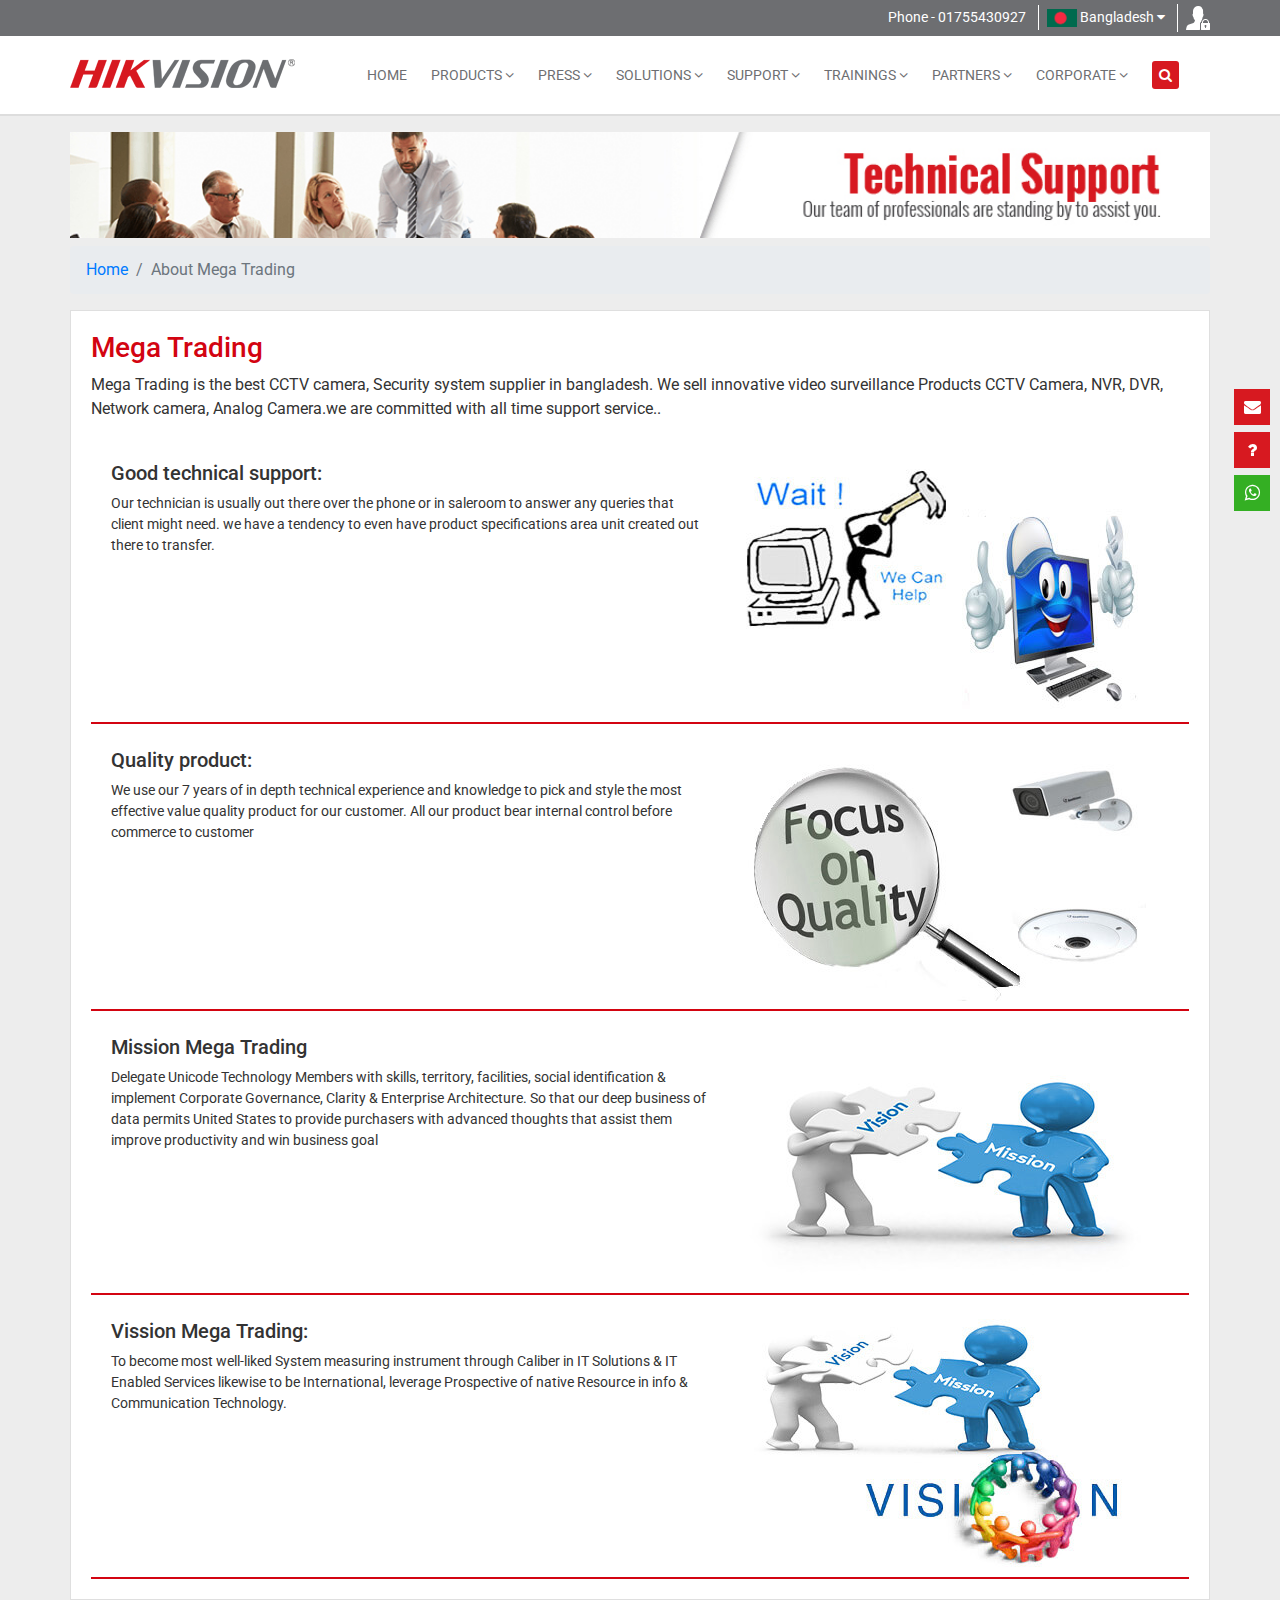
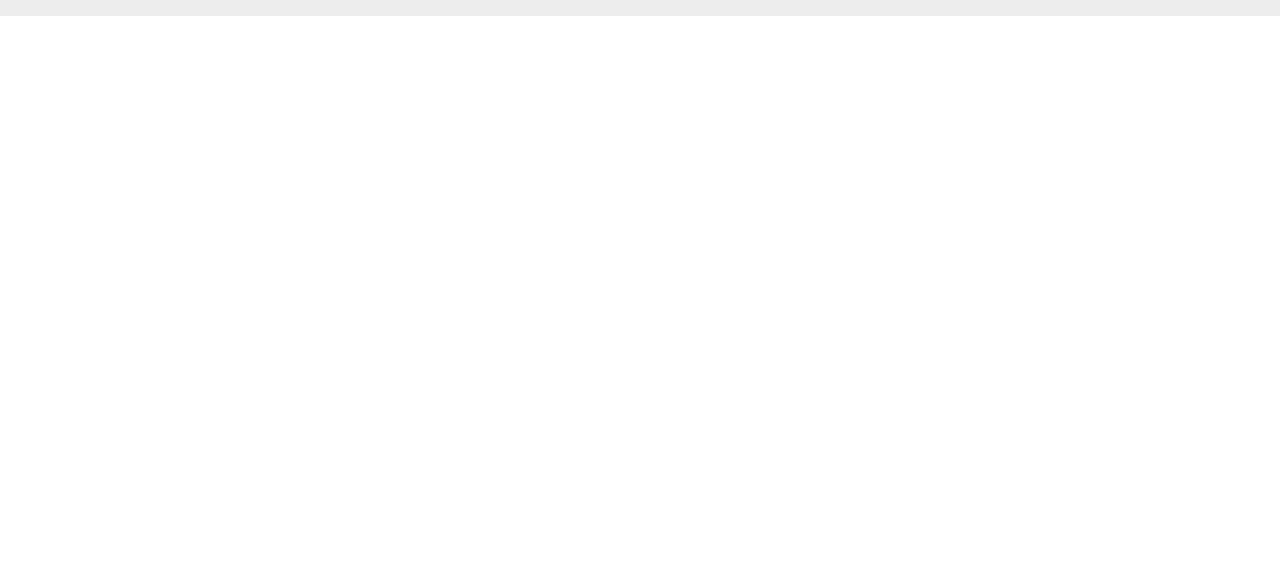
<file: mega-trading.html>
<!DOCTYPE html>
<html lang="en">

<head>
    <meta charset="UTF-8">
    <title>Mega Trading | hikvision bangladesh</title>
    <link rel="shortcut icon" href="logo/favicon.ico">

    <meta name="viewport" content="width=device-width, initial-scale=1.0">
    <meta http-equiv="X-UA-Compatible" content="IE=edge">

    <!--google font-->
    <link href="https://fonts.googleapis.com/css?family=Roboto:300,400,500,700&display=swap" rel="stylesheet">
    <!--font-awesome-->
    <!--    <link rel="stylesheet" href="https://stackpath.bootstrapcdn.com/font-awesome/4.7.0/css/font-awesome.min.css">-->
    <link rel="stylesheet" href="font-awesome-4.7.0/css/font-awesome.css">
    <!--slick.css-->
    <link rel="stylesheet" href="css/slick.css">
    <!--slick.theme.css-->
    <link rel="stylesheet" href="css/slick-theme.css">
    <!--uikit.min.css-->
    <link rel="stylesheet" href="css/uikit.min.css">
    <!--owl.carousel.css-->
    <link rel="stylesheet" href="css/owl.carousel.css">
    <!--animate.css-->
    <link rel="stylesheet" href="css/animate.css">
    <!--bootstrap.min.css-->
    <link rel="stylesheet" href="css/bootstrap.min.css">
    <!--style.css-->
    <link rel="stylesheet" href="css/style.css">
    <!--responsive.css-->
    <link rel="stylesheet" href="css/responsive.css">


</head>

<body>

    <!--start header-->
    <header>
        <!--start header top-->
        <section class="header-top clearfix py-1 wow fadeInDown" data-wow-duration="1s">
            <div class="container">
                <div class="row">
                    <div class="col">
                        <div class="ht-contact">
                            <ul class="ht-ul">
                                <li><a href="javascript:;">Phone - 01755430927</a></li>

                                <li class="country-btn"><a href="javascript:;"><img width="30" src="images/bangladesh.jpg"> Bangladesh <i class="fa fa-caret-down"></i></a>
                                    <div class="country-content">
                                        <div class="row">
                                            <div class="col-sm-4">
                                                <ul class="country-item">
                                                    <li><a href="#"><img width="30" src="images/bangladesh.jpg">Bangladesh</a></li>

                                                    <li><a href="#"><img width="30" src="images/bangladesh.jpg">Bangladesh</a></li>

                                                    <li><a href="#"><img width="30" src="images/bangladesh.jpg">Bangladesh</a></li>

                                                    <li><a href="#"><img width="30" src="images/bangladesh.jpg">Bangladesh</a></li>

                                                    <li><a href="#"><img width="30" src="images/bangladesh.jpg">Bangladesh</a></li>
                                                </ul>
                                            </div>

                                            <div class="col-sm-4">
                                                <ul class="country-item">
                                                    <li><a href="#"><img width="30" src="images/bangladesh.jpg">Bangladesh</a></li>

                                                    <li><a href="#"><img width="30" src="images/bangladesh.jpg">Bangladesh</a></li>

                                                    <li><a href="#"><img width="30" src="images/bangladesh.jpg">Bangladesh</a></li>

                                                    <li><a href="#"><img width="30" src="images/bangladesh.jpg">Bangladesh</a></li>

                                                    <li><a href="#"><img width="30" src="images/bangladesh.jpg">Bangladesh</a></li>
                                                </ul>
                                            </div>

                                            <div class="col-sm-4">
                                                <ul class="country-item">
                                                    <li><a href="#"><img width="30" src="images/bangladesh.jpg">Bangladesh</a></li>

                                                    <li><a href="#"><img width="30" src="images/bangladesh.jpg">Bangladesh</a></li>

                                                    <li><a href="#"><img width="30" src="images/bangladesh.jpg">Bangladesh</a></li>

                                                    <li><a href="#"><img width="30" src="images/bangladesh.jpg">Bangladesh</a></li>

                                                    <li><a href="#"><img width="30" src="images/bangladesh.jpg">Bangladesh</a></li>
                                                </ul>
                                            </div>
                                        </div>
                                    </div>
                                </li>

                                <li><a href="#"><img src="images/user-login.png" alt=""></a></li>
                            </ul>
                        </div>
                    </div>
                </div>
            </div>
        </section>
        <!--end header top-->
        <nav class="navbar wow fadeInDown" data-wow-duration="1s">
            <div class="container">
                <a class="navbar-brand" href="index.html">
                    <img src="logo/logo.png" class="logo" alt="Logo">
                </a>

                <div class="main-nav">
                    <ul class="nav-ul">
                        <li><a href="index.html">Home</a></li>
                        <li class="mega-dd-btn"><a href="#">Products <i style="color: #6d6e71;" class="fa fa-angle-down"></i></a>

                            <div class="mega-content mega-products">
                                <div class="row">
                                    <div class="col-sm-4">
                                        <ul class="mega-item">
                                            <li><a href="#">Products</a></li>
                                            <li><a href="#">Hybrid Video Recorder</a></li>
                                            <li><a href="#">Hybrid Video Recorder</a></li>
                                            <li><a href="#">Hybrid Video Recorder</a></li>
                                            <li><a href="#">Hybrid Video Recorder</a></li>
                                        </ul>
                                    </div>
                                    <div class="col-sm-4">
                                        <ul class="mega-item">
                                            <li><a href="#">Hybrid Video Recorder</a></li>
                                            <li><a href="#">Hybrid Video Recorder</a></li>
                                            <li><a href="#">Hybrid Video Recorder</a></li>
                                            <li><a href="#">Hybrid Video Recorder</a></li>
                                            <li><a href="#">Hybrid Video Recorder</a></li>
                                        </ul>
                                    </div>
                                    <div class="col-sm-4">
                                        <ul class="mega-item">
                                            <li><a href="#">Hybrid Video Recorder</a></li>
                                            <li><a href="#">Hybrid Video Recorder</a></li>
                                            <li><a href="#">Hybrid Video Recorder</a></li>
                                            <li><a href="#">Hybrid Video Recorder</a></li>
                                            <li><a href="#">Hybrid Video Recorder</a></li>
                                        </ul>
                                    </div>
                                </div>
                            </div>
                        </li>
                        <li class="mega-dd-btn"><a href="#">Press <i style="color: #6d6e71;" class="fa fa-angle-down"></i></a>
                            <div class="mega-content mega-press">
                                <div class="row">
                                    <div class="col-sm-4">
                                        <ul class="mega-item">
                                            <li><a href="#">Press</a></li>
                                            <li><a href="#">Hybrid Video Recorder</a></li>
                                            <li><a href="#">Hybrid Video Recorder</a></li>
                                            <li><a href="#">Hybrid Video Recorder</a></li>
                                            <li><a href="#">Hybrid Video Recorder</a></li>
                                        </ul>
                                    </div>
                                    <div class="col-sm-4">
                                        <ul class="mega-item">
                                            <li><a href="#">Hybrid Video Recorder</a></li>
                                            <li><a href="#">Hybrid Video Recorder</a></li>
                                            <li><a href="#">Hybrid Video Recorder</a></li>
                                            <li><a href="#">Hybrid Video Recorder</a></li>
                                            <li><a href="#">Hybrid Video Recorder</a></li>
                                        </ul>
                                    </div>
                                    <div class="col-sm-4">
                                        <ul class="mega-item">
                                            <li><a href="#">Hybrid Video Recorder</a></li>
                                            <li><a href="#">Hybrid Video Recorder</a></li>
                                            <li><a href="#">Hybrid Video Recorder</a></li>
                                            <li><a href="#">Hybrid Video Recorder</a></li>
                                            <li><a href="#">Hybrid Video Recorder</a></li>
                                        </ul>
                                    </div>
                                </div>
                            </div>
                        </li>
                        <li class="mega-dd-btn"><a href="#">Solutions <i style="color: #6d6e71;" class="fa fa-angle-down"></i></a>
                            <div class="mega-content mega-Solutions">
                                <div class="row">
                                    <div class="col-sm-4">
                                        <ul class="mega-item">
                                            <li><a href="#">Solutions</a></li>
                                            <li><a href="#">Hybrid Video Recorder</a></li>
                                            <li><a href="#">Hybrid Video Recorder</a></li>
                                            <li><a href="#">Hybrid Video Recorder</a></li>
                                            <li><a href="#">Hybrid Video Recorder</a></li>
                                        </ul>
                                    </div>
                                    <div class="col-sm-4">
                                        <ul class="mega-item">
                                            <li><a href="#">Hybrid Video Recorder</a></li>
                                            <li><a href="#">Hybrid Video Recorder</a></li>
                                            <li><a href="#">Hybrid Video Recorder</a></li>
                                            <li><a href="#">Hybrid Video Recorder</a></li>
                                            <li><a href="#">Hybrid Video Recorder</a></li>
                                        </ul>
                                    </div>
                                    <div class="col-sm-4">
                                        <ul class="mega-item">
                                            <li><a href="#">Hybrid Video Recorder</a></li>
                                            <li><a href="#">Hybrid Video Recorder</a></li>
                                            <li><a href="#">Hybrid Video Recorder</a></li>
                                            <li><a href="#">Hybrid Video Recorder</a></li>
                                            <li><a href="#">Hybrid Video Recorder</a></li>
                                        </ul>
                                    </div>
                                </div>
                            </div>
                        </li>
                        <li class="mega-dd-btn"><a href="#">Support <i style="color: #6d6e71;" class="fa fa-angle-down"></i></a>
                            <div class="mega-content mega-Support">
                                <div class="row">
                                    <div class="col-sm-4">
                                        <ul class="mega-item">
                                            <li><a href="#">Support</a></li>
                                            <li><a href="#">Hybrid Video Recorder</a></li>
                                            <li><a href="#">Hybrid Video Recorder</a></li>
                                            <li><a href="#">Hybrid Video Recorder</a></li>
                                            <li><a href="#">Hybrid Video Recorder</a></li>
                                        </ul>
                                    </div>
                                    <div class="col-sm-4">
                                        <ul class="mega-item">
                                            <li><a href="#">Hybrid Video Recorder</a></li>
                                            <li><a href="#">Hybrid Video Recorder</a></li>
                                            <li><a href="#">Hybrid Video Recorder</a></li>
                                            <li><a href="#">Hybrid Video Recorder</a></li>
                                            <li><a href="#">Hybrid Video Recorder</a></li>
                                        </ul>
                                    </div>
                                    <div class="col-sm-4">
                                        <ul class="mega-item">
                                            <li><a href="#">Hybrid Video Recorder</a></li>
                                            <li><a href="#">Hybrid Video Recorder</a></li>
                                            <li><a href="#">Hybrid Video Recorder</a></li>
                                            <li><a href="#">Hybrid Video Recorder</a></li>
                                            <li><a href="#">Hybrid Video Recorder</a></li>
                                        </ul>
                                    </div>
                                </div>
                            </div>
                        </li>
                        <li class="mega-dd-btn"><a href="#">Trainings <i style="color: #6d6e71;" class="fa fa-angle-down"></i></a>
                            <div class="mega-content mega-trainings">
                                <div class="row">
                                    <div class="col">
                                        <ul class="mega-item">
                                            <li><a href="#">Imran</a></li>
                                            <li><a href="#">Hybrid Video Recorder</a></li>
                                            <li><a href="#">Hybrid Video Recorder</a></li>
                                            <li><a href="#">Hybrid Video Recorder</a></li>
                                            <li><a href="#">Hybrid Video Recorder</a></li>
                                        </ul>
                                    </div>
                                </div>
                            </div>
                        </li>
                        <li class="mega-dd-btn"><a href="#">Partners <i style="color: #6d6e71;" class="fa fa-angle-down"></i></a>
                            <div class="mega-content mega-partners">
                                <div class="row">
                                    <div class="col">
                                        <ul class="mega-item">
                                            <li><a href="#">Imran</a></li>
                                            <li><a href="#">Hybrid Video Recorder</a></li>
                                            <li><a href="#">Hybrid Video Recorder</a></li>
                                            <li><a href="#">Hybrid Video Recorder</a></li>
                                            <li><a href="#">Hybrid Video Recorder</a></li>
                                        </ul>
                                    </div>
                                </div>
                            </div>
                        </li>
                        <li class="mega-dd-btn"><a href="#">Corporate <i style="color: #6d6e71;" class="fa fa-angle-down"></i></a>
                            <div class="mega-content mega-corporate">
                                <div class="row">
                                    <div class="col">
                                        <ul class="mega-item">
                                            <li><a href="#">Imran</a></li>
                                            <li><a href="#">Hybrid Video Recorder</a></li>
                                            <li><a href="#">Hybrid Video Recorder</a></li>
                                            <li><a href="#">Hybrid Video Recorder</a></li>
                                            <li><a href="#">Hybrid Video Recorder</a></li>
                                        </ul>
                                    </div>
                                </div>
                            </div>
                        </li>
                        <li><i class="fa fa-search web-search"></i>
                            <div class="mega-content search-item">
                                <div class="row">
                                    <div class="col">
                                        <form action="">
                                            <div class="input-group">
                                                <input class="form-control" type="text" placeholder="Wtah are you looking for?">
                                                <div class="input-group-prepend">
                                                    <button type="button" class="btn btn-danger">Search</button>
                                                </div>

                                            </div>
                                        </form>
                                    </div>
                                </div>
                            </div>
                        </li>

                    </ul>
                </div>
                <div class="icon-div">
                    <ul>
                        <li><i class="fa fa-search web-search"></i>
                            <div class="mega-content search-item">
                                <div class="row">
                                    <div class="col">
                                        <form action="">
                                            <div class="input-group">
                                                <input class="form-control" type="text" placeholder="Wtah are you looking for?">
                                                <div class="input-group-prepend">
                                                    <button type="button" class="btn btn-danger">Search</button>
                                                </div>

                                            </div>
                                        </form>
                                    </div>
                                </div>
                            </div>
                        </li>
                    </ul>
                    <div class="menu-icon">
                        <span></span>
                        <span></span>
                        <span></span>
                    </div>
                </div>

            </div>
        </nav>
    </header>
    <!--end header-->

    <!--start mobile menu-->
    <div class="mobile-menu">
        <div class="mm-logo" style="background: #fff;padding: 15px;">
            <a style="color: #555; font-size: 20px;display: block;" href="#"><i class="mr-2 fa fa-map-o"></i>Hikvision</a>
        </div>
        <div class="mm-menu">
            <div class="accordion" id="accordionExample">
                <div class="menu-box">
                    <div class="menu-link">
                        <a href="#">Home</a>
                    </div>
                </div>
                <div class="menu-box">
                    <div class="menu-link" id="headingTwo">
                        <a class="mmenu-btn" type="button" data-toggle="collapse" data-target="#collapseTwo">Products<i class="fa fa-plus"></i></a>
                    </div>
                    <div id="collapseTwo" class="collapse menu-body" aria-labelledby="headingTwo" data-parent="#accordionExample">
                        <div class="card-body">
                            <ul>
                                <li><a href="#">Imran Ahmed</a></li>
                                <li><a href="#">Imran Ahmed</a></li>
                                <li><a href="#">Imran Ahmed</a></li>
                                <li><a href="#">Imran Ahmed</a></li>
                                <li><a href="#">Imran Ahmed</a></li>
                                <li><a href="#">Imran Ahmed</a></li>
                            </ul>
                        </div>
                    </div>
                </div>
                <div class="menu-box">
                    <div class="menu-link" id="headingThree">
                        <a class="mmenu-btn" type="button" data-toggle="collapse" data-target="#collapseThree">Press<i class="fa fa-plus"></i></a>
                    </div>
                    <div id="collapseThree" class="collapse menu-body" aria-labelledby="headingThree" data-parent="#accordionExample">
                        <div class="card-body">
                            <ul>
                                <li><a href="#">Imran Ahmed</a></li>
                                <li><a href="#">Imran Ahmed</a></li>
                                <li><a href="#">Imran Ahmed</a></li>
                                <li><a href="#">Imran Ahmed</a></li>
                                <li><a href="#">Imran Ahmed</a></li>
                                <li><a href="#">Imran Ahmed</a></li>
                                <li><a href="#">Imran Ahmed</a></li>
                            </ul>
                        </div>
                    </div>
                </div>
                <div class="menu-box">
                    <div class="menu-link" id="headingFour">
                        <a class="mmenu-btn" type="button" data-toggle="collapse" data-target="#collapseFour">Solutions<i class="fa fa-plus"></i></a>
                    </div>
                    <div id="collapseFour" class="collapse menu-body" aria-labelledby="headingFour" data-parent="#accordionExample">
                        <div class="card-body">
                            <ul>
                                <li><a href="#">Imran Ahmed</a></li>
                                <li><a href="#">Imran Ahmed</a></li>
                                <li><a href="#">Imran Ahmed</a></li>
                                <li><a href="#">Imran Ahmed</a></li>
                                <li><a href="#">Imran Ahmed</a></li>
                                <li><a href="#">Imran Ahmed</a></li>
                                <li><a href="#">Imran Ahmed</a></li>
                            </ul>
                        </div>
                    </div>
                </div>
                <div class="menu-box">
                    <div class="menu-link" id="headingFive">
                        <a class="mmenu-btn" type="button" data-toggle="collapse" data-target="#collapseFive">Support<i class="fa fa-plus"></i></a>
                    </div>
                    <div id="collapseFive" class="collapse menu-body" aria-labelledby="headingFive" data-parent="#accordionExample">
                        <div class="card-body">
                            <ul>
                                <li><a href="#">Imran Ahmed</a></li>
                                <li><a href="#">Imran Ahmed</a></li>
                                <li><a href="#">Imran Ahmed</a></li>
                                <li><a href="#">Imran Ahmed</a></li>
                                <li><a href="#">Imran Ahmed</a></li>
                                <li><a href="#">Imran Ahmed</a></li>
                                <li><a href="#">Imran Ahmed</a></li>
                            </ul>
                        </div>
                    </div>
                </div>
                <div class="menu-box">
                    <div class="menu-link" id="headingSix">
                        <a class="mmenu-btn" type="button" data-toggle="collapse" data-target="#collapseSix">Trainings<i class="fa fa-plus"></i></a>
                    </div>
                    <div id="collapseSix" class="collapse menu-body" aria-labelledby="headingSix" data-parent="#accordionExample">
                        <div class="card-body">
                            <ul>
                                <li><a href="#">Imran Ahmed</a></li>
                                <li><a href="#">Imran Ahmed</a></li>
                                <li><a href="#">Imran Ahmed</a></li>
                                <li><a href="#">Imran Ahmed</a></li>
                                <li><a href="#">Imran Ahmed</a></li>
                                <li><a href="#">Imran Ahmed</a></li>
                                <li><a href="#">Imran Ahmed</a></li>
                            </ul>
                        </div>
                    </div>
                </div>
                <div class="menu-box">
                    <div class="menu-link" id="headingSeven">
                        <a class="mmenu-btn" type="button" data-toggle="collapse" data-target="#collapseSeven">Partners<i class="fa fa-plus"></i></a>
                    </div>
                    <div id="collapseSeven" class="collapse menu-body" aria-labelledby="headingSeven" data-parent="#accordionExample">
                        <div class="card-body">
                            <ul>
                                <li><a href="#">Imran Ahmed</a></li>
                                <li><a href="#">Imran Ahmed</a></li>
                                <li><a href="#">Imran Ahmed</a></li>
                                <li><a href="#">Imran Ahmed</a></li>
                                <li><a href="#">Imran Ahmed</a></li>
                                <li><a href="#">Imran Ahmed</a></li>
                                <li><a href="#">Imran Ahmed</a></li>
                            </ul>
                        </div>
                    </div>
                </div>
                <div class="menu-box">
                    <div class="menu-link" id="headingEight">
                        <a class="mmenu-btn" type="button" data-toggle="collapse" data-target="#collapseEight">Corporate<i class="fa fa-plus"></i></a>
                    </div>
                    <div id="collapseEight" class="collapse menu-body" aria-labelledby="headingEight" data-parent="#accordionExample">
                        <div class="card-body">
                            <ul>
                                <li><a href="#">Imran Ahmed</a></li>
                                <li><a href="#">Imran Ahmed</a></li>
                                <li><a href="#">Imran Ahmed</a></li>
                                <li><a href="#">Imran Ahmed</a></li>
                                <li><a href="#">Imran Ahmed</a></li>
                                <li><a href="#">Imran Ahmed</a></li>
                                <li><a href="#">Imran Ahmed</a></li>
                            </ul>
                        </div>
                    </div>
                </div>

            </div>
        </div>
    </div>
    <!--end mobile menu-->

    <!--start mega trading header area-->
    <section class="mega-trading-header clearfix py-3">
        <div class="container">
            <div class="row">
                <div class="col">
                    <div class="mt-header-img wow fadeInDown" data-wow-duration="1s">
                        <img style="width: 100%;" src="images/support.jpg" class="img-fluid" alt="">
                    </div>
                </div>
            </div>
            <div class="row">
                <div class="col wow fadeInDown" data-wow-duration="1s">
                    <ol class="breadcrumb mb-0 mt-2">
                        <li class="breadcrumb-item"><a href="index.html">Home</a></li>
                        <li class="breadcrumb-item active">About Mega Trading</li>
                    </ol>
                </div>
            </div>
        </div>
    </section>
    <!--end mega trading header area-->

    <!--start mega trading area-->
    <section class="mega-trading clearfix pb-3 wow fadeInDown" data-wow-duration="1s">
        <div class="container">
            <div class="row">
                <div class="col">
                <div class="mt-box card-body card" style="border-radius: 0;">
                    <div class="row">
                        <div class="col">
                            <div class="mt-header">
                                <h3 class="text-custom">Mega Trading</h3>
                                <p>Mega Trading is the best CCTV camera, Security system supplier in bangladesh. We sell innovative video surveillance Products CCTV Camera, NVR, DVR, Network camera, Analog Camera.we are committed with all time support service..</p>
                            </div>
                        </div>
                    </div>
                    <div class="mega-trading-item mt-4" style="border-bottom: 2px solid #d30411;padding: 0 20px;">
                    <div class="row">
                        <div class="col-md-7">
                            <div class="mt-txt pr-2">
                                <h4>Good technical support:</h4>
                                <p style="font-size: 14px;">Our technician is usually out there over the phone or in saleroom to answer any queries that client might need. we have a tendency to even have product specifications area unit created out there to transfer.</p>
                            </div>
                        </div>
                        <div class="col-md-5">
                            <div class="mt-img">
                                <img src="images/service.jpg" class="img-fluid mb-2" alt="">
                            </div>
                        </div>
                    </div>
                    </div>
                    <div class="mega-trading-item mt-4" style="border-bottom: 2px solid #d30411;padding: 0 20px;">
                    <div class="row">
                        <div class="col-md-7">
                            <div class="mt-txt pr-2">
                                <h4>Quality product:</h4>
                                <p style="font-size: 14px;">We use our 7 years of in depth technical experience and knowledge to pick and style the most effective value quality product for our customer. All our product bear internal control before commerce to customer</p>
                            </div>
                        </div>
                        <div class="col-md-5">
                            <div class="mt-img">
                                <img src="images/mega-trading-quality.jpg" class="img-fluid mb-2" alt="">
                            </div>
                        </div>
                    </div>
                    </div>
                    <div class="mega-trading-item mt-4" style="border-bottom: 2px solid #d30411;padding: 0 20px;">
                    <div class="row">
                        <div class="col-md-7">
                            <div class="mt-txt pr-2">
                                <h4>Mission Mega Trading</h4>
                                <p style="font-size: 14px;">Delegate Unicode Technology Members with skills, territory, facilities, social identification & implement Corporate Governance, Clarity & Enterprise Architecture. So that our deep business of data permits United States to provide purchasers with advanced thoughts that assist them improve productivity and win business goal</p>
                            </div>
                        </div>
                        <div class="col-md-5">
                            <div class="mt-img">
                                <img src="images/mega-trade-mission.jpg" class="img-fluid mb-2" alt="">
                            </div>
                        </div>
                    </div>
                    </div>
                    <div class="mega-trading-item mt-4" style="border-bottom: 2px solid #d30411;padding: 0 20px;">
                    <div class="row">
                        <div class="col-md-7">
                            <div class="mt-txt pr-2">
                                <h4>Vission Mega Trading:</h4>
                                <p style="font-size: 14px;">To become most well-liked System measuring instrument through Caliber in IT Solutions & IT Enabled Services likewise to be International, leverage Prospective of native Resource in info & Communication Technology.</p>
                            </div>
                        </div>
                        <div class="col-md-5">
                            <div class="mt-img">
                                <img src="images/mega-trade-vission.jpg" class="img-fluid mb-2" alt="">
                            </div>
                        </div>
                    </div>
                    </div>
                    
                </div>
                </div>
            </div>
        </div>
    </section>
    <!--end mega trading area-->

    <!--end news events area-->

    <!--start footer area-->
    <footer class="clearfix wow fadeInDown" data-wow-duration="1s">
        <div class="container">
            <div class="row">
                <div class="col-md-3">
                    <div class="footer-map">
                        <p class="footer-item-title">Bangladesh Operations</p>
                        <img width="220" src="images/map.png" class="img-fluid" alt="">
                    </div>
                </div>
                <div class="col-md-6">
                    <div class="footer-middle">
                        <div class="fm fm-1">
                            <p class="footer-item-title">Solution</p>
                            <ul>
                                <li><a href="#">Mobile transport</a></li>
                                <li><a href="#">Mobile transport</a></li>
                                <li><a href="#">Mobile transport</a></li>
                                <li><a href="#">Mobile transport</a></li>
                                <li><a href="#">Mobile transport</a></li>
                                <li><a href="#">Mobile transport</a></li>
                                <li><a href="#">Mobile transport</a></li>
                            </ul>
                        </div>
                        <div class="fm fm-2">
                            <p class="footer-item-title">Support</p>
                            <ul>
                                <li><a href="#">Mobile transport</a></li>
                                <li><a href="#">Mobile transport</a></li>
                                <li><a href="#">Mobile transport</a></li>
                                <li><a href="#">Mobile transport</a></li>
                                <li><a href="#">Mobile transport</a></li>
                                <li><a href="#">Mobile transport</a></li>
                                <li><a href="#">Mobile transport</a></li>
                            </ul>
                        </div>
                        <div class="fm fm-3">
                            <p class="footer-item-title">Press</p>
                            <ul>
                                <li><a href="#">Mobile transport</a></li>
                                <li><a href="#">Mobile transport</a></li>
                                <li><a href="#">Mobile transport</a></li>
                                <li><a href="#">Mobile transport</a></li>
                                <li><a href="#">Mobile transport</a></li>
                                <li><a href="#">Mobile transport</a></li>
                                <li><a href="#">Mobile transport</a></li>
                            </ul>
                        </div>
                        <div class="fm fm-4">
                            <p class="footer-item-title">Pertners</p>
                            <ul>
                                <li><a href="#">Mobile transport</a></li>
                                <li><a href="#">Mobile transport</a></li>
                                <li><a href="#">Mobile transport</a></li>
                                <li><a href="#">Mobile transport</a></li>
                                <li><a href="#">Mobile transport</a></li>
                                <li><a href="#">Mobile transport</a></li>
                                <li><a href="#">Mobile transport</a></li>
                            </ul>
                        </div>
                        <div class="fm fm-5">
                            <p class="footer-item-title">Corporator</p>
                            <ul>
                                <li><a href="#">Mobile transport</a></li>
                                <li><a href="#">Mobile transport</a></li>
                                <li><a href="#">Mobile transport</a></li>
                                <li><a href="#">Mobile transport</a></li>
                                <li><a href="#">Mobile transport</a></li>
                                <li><a href="#">Mobile transport</a></li>
                                <li><a href="#">Mobile transport</a></li>
                            </ul>
                        </div>
                    </div>
                </div>
                <div class="col-md-3">
                    <div class="footer-right">
                        <p class="footer-item-title">#1 ranking in A&S Security 50</p>
                        <p style="margin-bottom: 40px;">Hikvision has achieved Number 1 overall position, being placed at the top of the rankings in A&S Magazines</p>
                        <form action="">
                            <div class="input-group">
                                <input class="form-control" type="text" placeholder="Subscribe to Newsletter">
                                <div class="input-group-prepend">
                                    <button type="button" class="btn btn-danger"><i class="fa fa-envelope"></i></button>
                                </div>

                            </div>
                        </form>
                        <div class="follow-us mt-4">
                            <a style="text-transform: uppercase;font-size: 14px;">Follow Us : </a>
                            <a href="#"><i class="fa fa-facebook"></i></a>
                            <a href="#"><i class="fa fa-twitter"></i></a>
                            <a href="#"><i class="fa fa-google-plus"></i></a>
                        </div>
                    </div>
                </div>
            </div>
            <div class="row">
                <div class="col-md-8">
                    <p><a style="color:#fff;text-transform: uppercase;margin-top: 10px; display: inline-block;" href="#">Hikvision Disclaimer : hikvision does not support purchases made through unauthorized channels</a></p>
                </div>
                <div class="col-md-4">
                    <div class="download-apps text-center">
                        <a style="text-transform: uppercase;font-size: 14px;color: #fff;" href="javascript:;">Download : </a>
                        <a href="#"><i class="fa fa-android"></i></a>
                        <a href="#"><i class="fa fa-apple"></i></a>
                    </div>
                </div>
            </div>
            <div class="copyright">
                <div class="row">
                    <div class="col-md-6">
                        <div class="main-copy">
                            <p style="margin-bottom: 5px;">2020 HIKVISION Digital Technology Co, Ltd. All Rights Reserved.</p>
                            <a href="#">Legal</a> |
                            <a href="#">Privacy Policy</a>
                        </div>
                    </div>
                    <div class="col-md-6">
                        <div class="designer text-md-right">
                            <p style="margin-bottom: 5px;"><strong>Designed by : <a target="_blank" href="https://facebook.com/imran.emonn">Imran Ahmed</a></strong></p>
                            <p><strong>Developed by : <a target="_blank" href="https://mithunrana.com">Mithun Rana</a></strong></p>
                        </div>
                    </div>
                </div>
            </div>
        </div>
    </footer>
    <!--end footer area-->

    <!--Social icon-->
    <div class="fix-social">
        <ul>
            <li><a href="#"><i class="fa fa-envelope"></i>
                    <span>Newsletter</span>
                </a></li>
            <li><a href="#"><i class="fa fa-question"></i>
                    <span>Got a Query?</span>
                </a></li>
            <li><a class="fix-whatsapps" href="#"><i class="fa fa-whatsapp"></i>
                    <span class="fix-whatsapp" style="height: 42px;">
                        <p style="margin-top: -5px">Whatsapp</p>
                        <p style="margin-top: -36px;">+91-8080239999</p>
                    </span>
                </a></li>
        </ul>
    </div>
    <!--Social icon-->


    <!--jquery.min.js-->
    <script src="js/jquery-3.4.1.min.js"></script>
    <!--popper.min.js-->
    <script src="js/popper.min.js"></script>
    <!--bootstrap.min.js-->
    <script src="js/bootstrap.min.js"></script>
    <!--main.js-->
    <script src="js/main.js"></script>
    <!--slick.js-->
    <script src="js/slick.js"></script>
    <!--owl.carousel.js-->
    <script src="js/owl.carousel.js"></script>
    <!--wow.js-->
    <script src="js/wow.min.js"></script>
    <!--waypoints.min.js-->
    <script src="js/jquery.waypoints.min.js"></script>
    <!--counterup.min.js-->
    <script src="js/jquery.counterup.min.js"></script>
    <!--uikit-icons.js-->
    <script src="js/uikit-icons.js"></script>
    <!--uikit.min.js-->
    <script src="js/uikit.min.js"></script>

    <script>
        $(document).ready(function() {

            /*wow.js*/
            new WOW().init();

            /*nav search*/

            $('.web-search').click(function() {
                $(".search-item").toggleClass("search-box");

            });




        });

    </script>
            <script>
        $(document).ready(function() {
            // Add minus icon for collapse element which is open by default
            $(".collapse.show").each(function() {
                $(this).prev(".menu-link").find(".fa").addClass("fa-minus").removeClass("fa-plus");
            });

            // Toggle plus minus icon on show hide of collapse element
            $(".collapse").on('show.bs.collapse', function() {
                $(this).prev(".menu-link").find(".fa").removeClass("fa-plus").addClass("fa-minus");
            }).on('hide.bs.collapse', function() {
                $(this).prev(".menu-link").find(".fa").removeClass("fa-minus").addClass("fa-plus");
            });
            /*mobile-menu-click*/
            $('.mmenu-btn').click(function() {
                $(this).toggleClass("menu-link-active");

            });
        });

    </script>





</body>

</html>
</file>
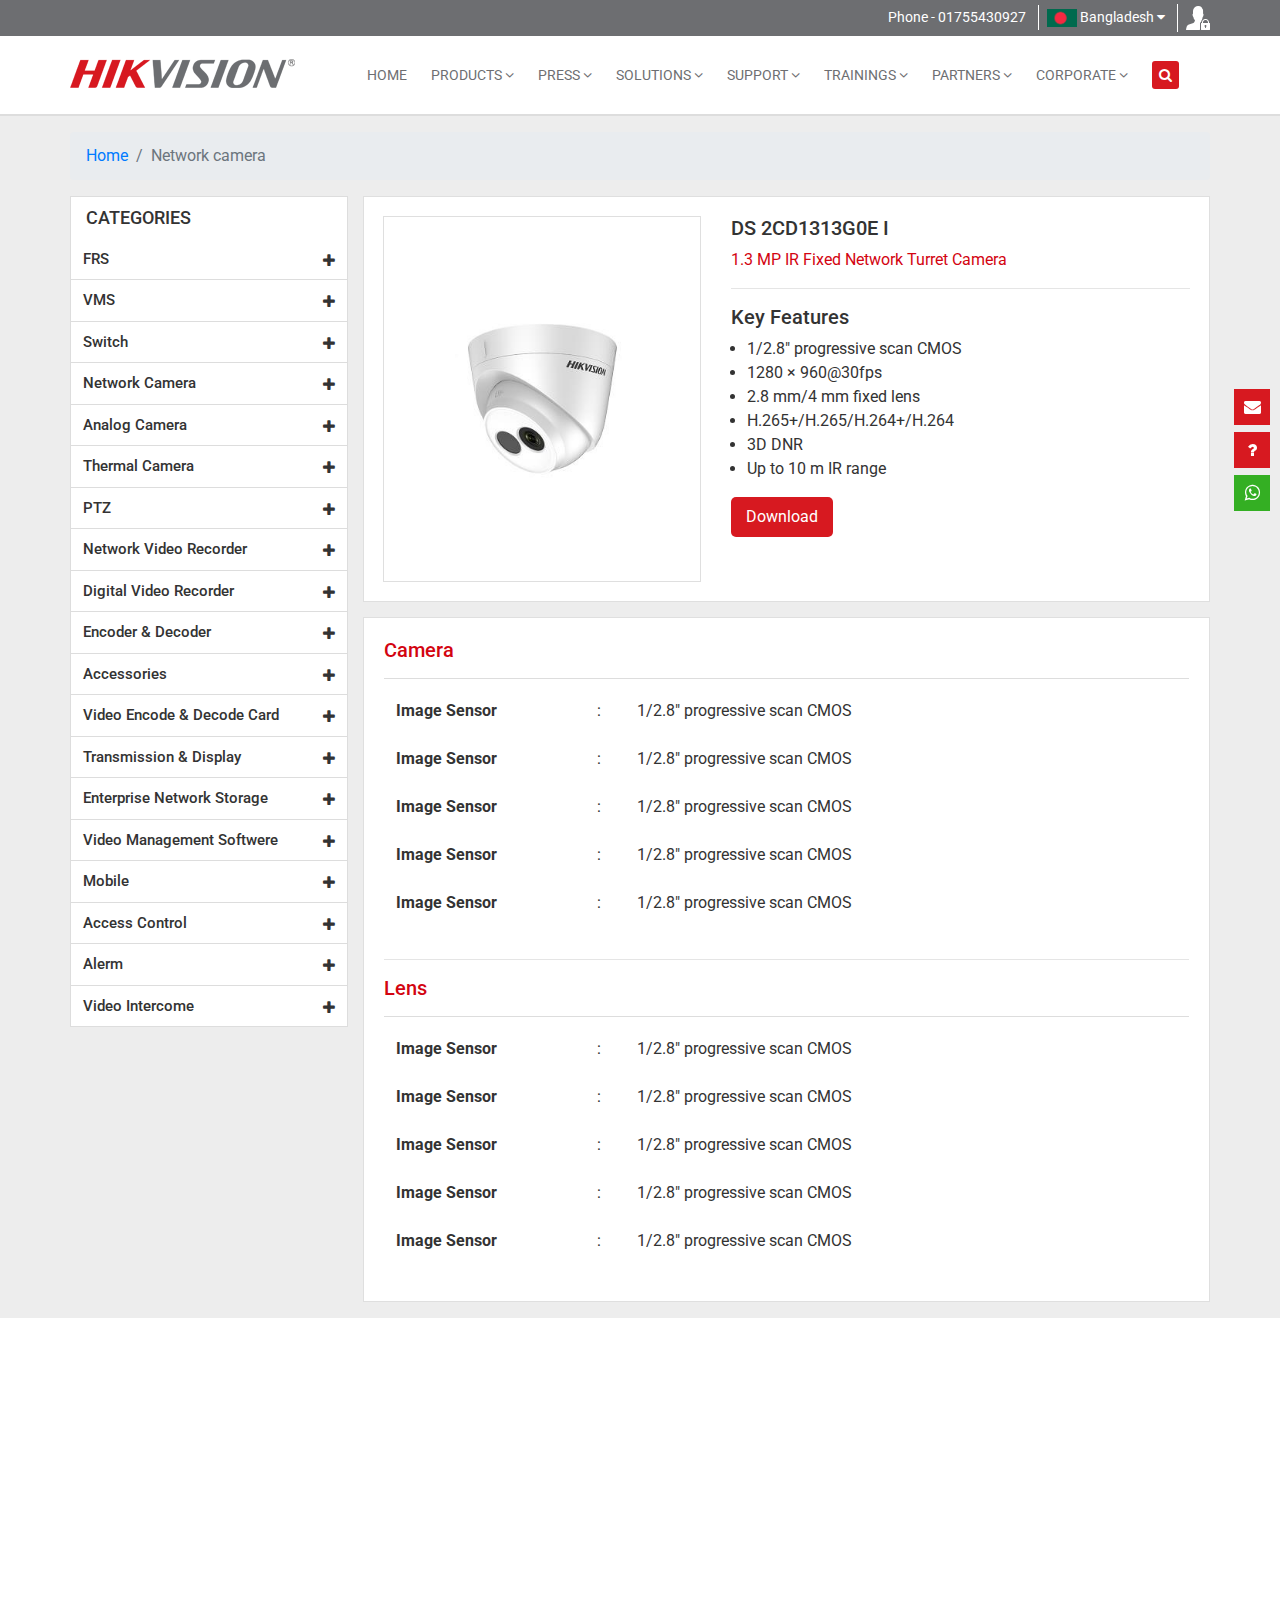
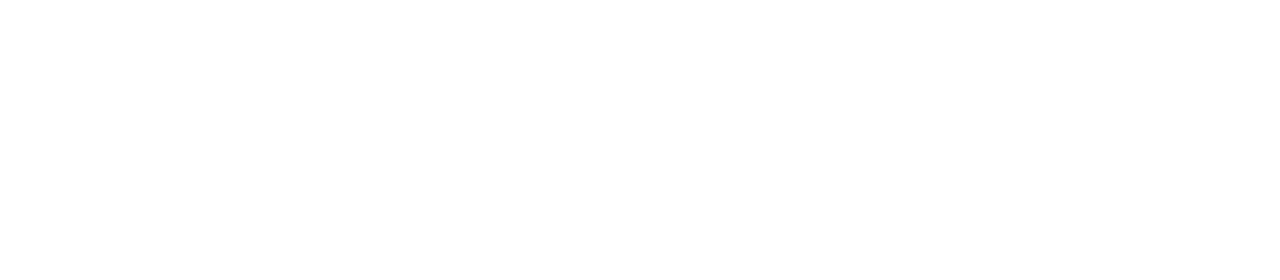
<file: product-details.html>
<!DOCTYPE html>
<html lang="en">

<head>
    <meta charset="UTF-8">
    <title>Hikvision Bangladesh | Mega Trading</title>
    <link rel="shortcut icon" href="logo/favicon.ico">

    <meta name="viewport" content="width=device-width, initial-scale=1.0">
    <meta http-equiv="X-UA-Compatible" content="IE=edge">

    <!--google font-->
    <link href="https://fonts.googleapis.com/css?family=Roboto:300,400,500,700&display=swap" rel="stylesheet">
    <!--font-awesome-->
    <!--    <link rel="stylesheet" href="https://stackpath.bootstrapcdn.com/font-awesome/4.7.0/css/font-awesome.min.css">-->
    <link rel="stylesheet" href="font-awesome-4.7.0/css/font-awesome.css">
    <!--slick.css-->
    <link rel="stylesheet" href="css/slick.css">
    <!--slick.theme.css-->
    <link rel="stylesheet" href="css/slick-theme.css">
    <!--uikit.min.css-->
    <link rel="stylesheet" href="css/uikit.min.css">
    <!--owl.carousel.css-->
    <link rel="stylesheet" href="css/owl.carousel.css">
    <!--animate.css-->
    <link rel="stylesheet" href="css/animate.css">
    <!--bootstrap.min.css-->
    <link rel="stylesheet" href="css/bootstrap.min.css">
    <!--style.css-->
    <link rel="stylesheet" href="css/style.css">
    <!--responsive.css-->
    <link rel="stylesheet" href="css/responsive.css">


</head>

<body>

    <!--start header-->
    <header>
        <!--start header top-->
        <section class="header-top clearfix py-1 wow fadeInDown" data-wow-duration="1s">
            <div class="container">
                <div class="row">
                    <div class="col">
                        <div class="ht-contact">
                            <ul class="ht-ul">
                                <li><a href="javascript:;">Phone - 01755430927</a></li>

                                <li class="country-btn"><a href="javascript:;"><img width="30" src="images/bangladesh.jpg"> Bangladesh <i class="fa fa-caret-down"></i></a>
                                    <div class="country-content">
                                        <div class="row">
                                            <div class="col-sm-4">
                                                <ul class="country-item">
                                                    <li><a href="#"><img width="30" src="images/bangladesh.jpg">Bangladesh</a></li>

                                                    <li><a href="#"><img width="30" src="images/bangladesh.jpg">Bangladesh</a></li>

                                                    <li><a href="#"><img width="30" src="images/bangladesh.jpg">Bangladesh</a></li>

                                                    <li><a href="#"><img width="30" src="images/bangladesh.jpg">Bangladesh</a></li>

                                                    <li><a href="#"><img width="30" src="images/bangladesh.jpg">Bangladesh</a></li>
                                                </ul>
                                            </div>

                                            <div class="col-sm-4">
                                                <ul class="country-item">
                                                    <li><a href="#"><img width="30" src="images/bangladesh.jpg">Bangladesh</a></li>

                                                    <li><a href="#"><img width="30" src="images/bangladesh.jpg">Bangladesh</a></li>

                                                    <li><a href="#"><img width="30" src="images/bangladesh.jpg">Bangladesh</a></li>

                                                    <li><a href="#"><img width="30" src="images/bangladesh.jpg">Bangladesh</a></li>

                                                    <li><a href="#"><img width="30" src="images/bangladesh.jpg">Bangladesh</a></li>
                                                </ul>
                                            </div>

                                            <div class="col-sm-4">
                                                <ul class="country-item">
                                                    <li><a href="#"><img width="30" src="images/bangladesh.jpg">Bangladesh</a></li>

                                                    <li><a href="#"><img width="30" src="images/bangladesh.jpg">Bangladesh</a></li>

                                                    <li><a href="#"><img width="30" src="images/bangladesh.jpg">Bangladesh</a></li>

                                                    <li><a href="#"><img width="30" src="images/bangladesh.jpg">Bangladesh</a></li>

                                                    <li><a href="#"><img width="30" src="images/bangladesh.jpg">Bangladesh</a></li>
                                                </ul>
                                            </div>
                                        </div>
                                    </div>
                                </li>

                                <li><a href="#"><img src="images/user-login.png" alt=""></a></li>
                            </ul>
                        </div>
                    </div>
                </div>
            </div>
        </section>
        <!--end header top-->
        <nav class="navbar wow fadeInDown" data-wow-duration="1s">
            <div class="container">
                <a class="navbar-brand" href="index.html">
                    <img src="logo/logo.png" class="logo" alt="Logo">
                </a>

                <div class="main-nav">
                    <ul class="nav-ul">
                        <li><a href="index.html">Home</a></li>
                        <li class="mega-dd-btn"><a href="#">Products <i style="color: #6d6e71;" class="fa fa-angle-down"></i></a>

                            <div class="mega-content mega-products">
                                <div class="row">
                                    <div class="col-sm-4">
                                        <ul class="mega-item">
                                            <li><a href="#">Products</a></li>
                                            <li><a href="#">Hybrid Video Recorder</a></li>
                                            <li><a href="#">Hybrid Video Recorder</a></li>
                                            <li><a href="#">Hybrid Video Recorder</a></li>
                                            <li><a href="#">Hybrid Video Recorder</a></li>
                                        </ul>
                                    </div>
                                    <div class="col-sm-4">
                                        <ul class="mega-item">
                                            <li><a href="#">Hybrid Video Recorder</a></li>
                                            <li><a href="#">Hybrid Video Recorder</a></li>
                                            <li><a href="#">Hybrid Video Recorder</a></li>
                                            <li><a href="#">Hybrid Video Recorder</a></li>
                                            <li><a href="#">Hybrid Video Recorder</a></li>
                                        </ul>
                                    </div>
                                    <div class="col-sm-4">
                                        <ul class="mega-item">
                                            <li><a href="#">Hybrid Video Recorder</a></li>
                                            <li><a href="#">Hybrid Video Recorder</a></li>
                                            <li><a href="#">Hybrid Video Recorder</a></li>
                                            <li><a href="#">Hybrid Video Recorder</a></li>
                                            <li><a href="#">Hybrid Video Recorder</a></li>
                                        </ul>
                                    </div>
                                </div>
                            </div>
                        </li>
                        <li class="mega-dd-btn"><a href="#">Press <i style="color: #6d6e71;" class="fa fa-angle-down"></i></a>
                            <div class="mega-content mega-press">
                                <div class="row">
                                    <div class="col-sm-4">
                                        <ul class="mega-item">
                                            <li><a href="#">Press</a></li>
                                            <li><a href="#">Hybrid Video Recorder</a></li>
                                            <li><a href="#">Hybrid Video Recorder</a></li>
                                            <li><a href="#">Hybrid Video Recorder</a></li>
                                            <li><a href="#">Hybrid Video Recorder</a></li>
                                        </ul>
                                    </div>
                                    <div class="col-sm-4">
                                        <ul class="mega-item">
                                            <li><a href="#">Hybrid Video Recorder</a></li>
                                            <li><a href="#">Hybrid Video Recorder</a></li>
                                            <li><a href="#">Hybrid Video Recorder</a></li>
                                            <li><a href="#">Hybrid Video Recorder</a></li>
                                            <li><a href="#">Hybrid Video Recorder</a></li>
                                        </ul>
                                    </div>
                                    <div class="col-sm-4">
                                        <ul class="mega-item">
                                            <li><a href="#">Hybrid Video Recorder</a></li>
                                            <li><a href="#">Hybrid Video Recorder</a></li>
                                            <li><a href="#">Hybrid Video Recorder</a></li>
                                            <li><a href="#">Hybrid Video Recorder</a></li>
                                            <li><a href="#">Hybrid Video Recorder</a></li>
                                        </ul>
                                    </div>
                                </div>
                            </div>
                        </li>
                        <li class="mega-dd-btn"><a href="#">Solutions <i style="color: #6d6e71;" class="fa fa-angle-down"></i></a>
                            <div class="mega-content mega-Solutions">
                                <div class="row">
                                    <div class="col-sm-4">
                                        <ul class="mega-item">
                                            <li><a href="#">Solutions</a></li>
                                            <li><a href="#">Hybrid Video Recorder</a></li>
                                            <li><a href="#">Hybrid Video Recorder</a></li>
                                            <li><a href="#">Hybrid Video Recorder</a></li>
                                            <li><a href="#">Hybrid Video Recorder</a></li>
                                        </ul>
                                    </div>
                                    <div class="col-sm-4">
                                        <ul class="mega-item">
                                            <li><a href="#">Hybrid Video Recorder</a></li>
                                            <li><a href="#">Hybrid Video Recorder</a></li>
                                            <li><a href="#">Hybrid Video Recorder</a></li>
                                            <li><a href="#">Hybrid Video Recorder</a></li>
                                            <li><a href="#">Hybrid Video Recorder</a></li>
                                        </ul>
                                    </div>
                                    <div class="col-sm-4">
                                        <ul class="mega-item">
                                            <li><a href="#">Hybrid Video Recorder</a></li>
                                            <li><a href="#">Hybrid Video Recorder</a></li>
                                            <li><a href="#">Hybrid Video Recorder</a></li>
                                            <li><a href="#">Hybrid Video Recorder</a></li>
                                            <li><a href="#">Hybrid Video Recorder</a></li>
                                        </ul>
                                    </div>
                                </div>
                            </div>
                        </li>
                        <li class="mega-dd-btn"><a href="#">Support <i style="color: #6d6e71;" class="fa fa-angle-down"></i></a>
                            <div class="mega-content mega-Support">
                                <div class="row">
                                    <div class="col-sm-4">
                                        <ul class="mega-item">
                                            <li><a href="#">Support</a></li>
                                            <li><a href="#">Hybrid Video Recorder</a></li>
                                            <li><a href="#">Hybrid Video Recorder</a></li>
                                            <li><a href="#">Hybrid Video Recorder</a></li>
                                            <li><a href="#">Hybrid Video Recorder</a></li>
                                        </ul>
                                    </div>
                                    <div class="col-sm-4">
                                        <ul class="mega-item">
                                            <li><a href="#">Hybrid Video Recorder</a></li>
                                            <li><a href="#">Hybrid Video Recorder</a></li>
                                            <li><a href="#">Hybrid Video Recorder</a></li>
                                            <li><a href="#">Hybrid Video Recorder</a></li>
                                            <li><a href="#">Hybrid Video Recorder</a></li>
                                        </ul>
                                    </div>
                                    <div class="col-sm-4">
                                        <ul class="mega-item">
                                            <li><a href="#">Hybrid Video Recorder</a></li>
                                            <li><a href="#">Hybrid Video Recorder</a></li>
                                            <li><a href="#">Hybrid Video Recorder</a></li>
                                            <li><a href="#">Hybrid Video Recorder</a></li>
                                            <li><a href="#">Hybrid Video Recorder</a></li>
                                        </ul>
                                    </div>
                                </div>
                            </div>
                        </li>
                        <li class="mega-dd-btn"><a href="#">Trainings <i style="color: #6d6e71;" class="fa fa-angle-down"></i></a>
                            <div class="mega-content mega-trainings">
                                <div class="row">
                                    <div class="col">
                                        <ul class="mega-item">
                                            <li><a href="#">Imran</a></li>
                                            <li><a href="#">Hybrid Video Recorder</a></li>
                                            <li><a href="#">Hybrid Video Recorder</a></li>
                                            <li><a href="#">Hybrid Video Recorder</a></li>
                                            <li><a href="#">Hybrid Video Recorder</a></li>
                                        </ul>
                                    </div>
                                </div>
                            </div>
                        </li>
                        <li class="mega-dd-btn"><a href="#">Partners <i style="color: #6d6e71;" class="fa fa-angle-down"></i></a>
                            <div class="mega-content mega-partners">
                                <div class="row">
                                    <div class="col">
                                        <ul class="mega-item">
                                            <li><a href="#">Imran</a></li>
                                            <li><a href="#">Hybrid Video Recorder</a></li>
                                            <li><a href="#">Hybrid Video Recorder</a></li>
                                            <li><a href="#">Hybrid Video Recorder</a></li>
                                            <li><a href="#">Hybrid Video Recorder</a></li>
                                        </ul>
                                    </div>
                                </div>
                            </div>
                        </li>
                        <li class="mega-dd-btn"><a href="#">Corporate <i style="color: #6d6e71;" class="fa fa-angle-down"></i></a>
                            <div class="mega-content mega-corporate">
                                <div class="row">
                                    <div class="col">
                                        <ul class="mega-item">
                                            <li><a href="#">Imran</a></li>
                                            <li><a href="#">Hybrid Video Recorder</a></li>
                                            <li><a href="#">Hybrid Video Recorder</a></li>
                                            <li><a href="#">Hybrid Video Recorder</a></li>
                                            <li><a href="#">Hybrid Video Recorder</a></li>
                                        </ul>
                                    </div>
                                </div>
                            </div>
                        </li>
                        <li><i class="fa fa-search web-search"></i>
                            <div class="mega-content search-item">
                                <div class="row">
                                    <div class="col">
                                        <form action="">
                                            <div class="input-group">
                                                <input class="form-control" type="text" placeholder="Wtah are you looking for?">
                                                <div class="input-group-prepend">
                                                    <button type="button" class="btn btn-danger">Search</button>
                                                </div>

                                            </div>
                                        </form>
                                    </div>
                                </div>
                            </div>
                        </li>

                    </ul>
                </div>
                <div class="icon-div">
                    <ul>
                        <li><i class="fa fa-search web-search"></i>
                            <div class="mega-content search-item">
                                <div class="row">
                                    <div class="col">
                                        <form action="">
                                            <div class="input-group">
                                                <input class="form-control" type="text" placeholder="Wtah are you looking for?">
                                                <div class="input-group-prepend">
                                                    <button type="button" class="btn btn-danger">Search</button>
                                                </div>

                                            </div>
                                        </form>
                                    </div>
                                </div>
                            </div>
                        </li>
                    </ul>
                    <div class="menu-icon">
                        <span></span>
                        <span></span>
                        <span></span>
                    </div>
                </div>

            </div>
        </nav>
    </header>
    <!--end header-->

     <!--start mobile menu-->
    <div class="mobile-menu">
        <div class="mm-logo" style="background: #fff;padding: 15px;">
            <a style="color: #555; font-size: 20px;display: block;" href="#"><i class="mr-2 fa fa-map-o"></i>Hikvision</a>
        </div>
        <div class="mm-menu">
            <div class="accordion" id="accordionExample">
                <div class="menu-box">
                    <div class="menu-link">
                        <a href="#">Home</a>
                    </div>
                </div>
                <div class="menu-box">
                    <div class="menu-link" id="headingTwo">
                        <a class="mmenu-btn" type="button" data-toggle="collapse" data-target="#collapseTwo">Products<i class="fa fa-plus"></i></a>
                    </div>
                    <div id="collapseTwo" class="collapse menu-body" aria-labelledby="headingTwo" data-parent="#accordionExample">
                        <div class="card-body">
                            <ul>
                                <li><a href="#">Imran Ahmed</a></li>
                                <li><a href="#">Imran Ahmed</a></li>
                                <li><a href="#">Imran Ahmed</a></li>
                                <li><a href="#">Imran Ahmed</a></li>
                                <li><a href="#">Imran Ahmed</a></li>
                                <li><a href="#">Imran Ahmed</a></li>
                            </ul>
                        </div>
                    </div>
                </div>
                <div class="menu-box">
                    <div class="menu-link" id="headingThree">
                        <a class="mmenu-btn" type="button" data-toggle="collapse" data-target="#collapseThree">Press<i class="fa fa-plus"></i></a>
                    </div>
                    <div id="collapseThree" class="collapse menu-body" aria-labelledby="headingThree" data-parent="#accordionExample">
                        <div class="card-body">
                            <ul>
                                <li><a href="#">Imran Ahmed</a></li>
                                <li><a href="#">Imran Ahmed</a></li>
                                <li><a href="#">Imran Ahmed</a></li>
                                <li><a href="#">Imran Ahmed</a></li>
                                <li><a href="#">Imran Ahmed</a></li>
                                <li><a href="#">Imran Ahmed</a></li>
                                <li><a href="#">Imran Ahmed</a></li>
                            </ul>
                        </div>
                    </div>
                </div>
                <div class="menu-box">
                    <div class="menu-link" id="headingFour">
                        <a class="mmenu-btn" type="button" data-toggle="collapse" data-target="#collapseFour">Solutions<i class="fa fa-plus"></i></a>
                    </div>
                    <div id="collapseFour" class="collapse menu-body" aria-labelledby="headingFour" data-parent="#accordionExample">
                        <div class="card-body">
                            <ul>
                                <li><a href="#">Imran Ahmed</a></li>
                                <li><a href="#">Imran Ahmed</a></li>
                                <li><a href="#">Imran Ahmed</a></li>
                                <li><a href="#">Imran Ahmed</a></li>
                                <li><a href="#">Imran Ahmed</a></li>
                                <li><a href="#">Imran Ahmed</a></li>
                                <li><a href="#">Imran Ahmed</a></li>
                            </ul>
                        </div>
                    </div>
                </div>
                <div class="menu-box">
                    <div class="menu-link" id="headingFive">
                        <a class="mmenu-btn" type="button" data-toggle="collapse" data-target="#collapseFive">Support<i class="fa fa-plus"></i></a>
                    </div>
                    <div id="collapseFive" class="collapse menu-body" aria-labelledby="headingFive" data-parent="#accordionExample">
                        <div class="card-body">
                            <ul>
                                <li><a href="#">Imran Ahmed</a></li>
                                <li><a href="#">Imran Ahmed</a></li>
                                <li><a href="#">Imran Ahmed</a></li>
                                <li><a href="#">Imran Ahmed</a></li>
                                <li><a href="#">Imran Ahmed</a></li>
                                <li><a href="#">Imran Ahmed</a></li>
                                <li><a href="#">Imran Ahmed</a></li>
                            </ul>
                        </div>
                    </div>
                </div>
                <div class="menu-box">
                    <div class="menu-link" id="headingSix">
                        <a class="mmenu-btn" type="button" data-toggle="collapse" data-target="#collapseSix">Trainings<i class="fa fa-plus"></i></a>
                    </div>
                    <div id="collapseSix" class="collapse menu-body" aria-labelledby="headingSix" data-parent="#accordionExample">
                        <div class="card-body">
                            <ul>
                                <li><a href="#">Imran Ahmed</a></li>
                                <li><a href="#">Imran Ahmed</a></li>
                                <li><a href="#">Imran Ahmed</a></li>
                                <li><a href="#">Imran Ahmed</a></li>
                                <li><a href="#">Imran Ahmed</a></li>
                                <li><a href="#">Imran Ahmed</a></li>
                                <li><a href="#">Imran Ahmed</a></li>
                            </ul>
                        </div>
                    </div>
                </div>
                <div class="menu-box">
                    <div class="menu-link" id="headingSeven">
                        <a class="mmenu-btn" type="button" data-toggle="collapse" data-target="#collapseSeven">Partners<i class="fa fa-plus"></i></a>
                    </div>
                    <div id="collapseSeven" class="collapse menu-body" aria-labelledby="headingSeven" data-parent="#accordionExample">
                        <div class="card-body">
                            <ul>
                                <li><a href="#">Imran Ahmed</a></li>
                                <li><a href="#">Imran Ahmed</a></li>
                                <li><a href="#">Imran Ahmed</a></li>
                                <li><a href="#">Imran Ahmed</a></li>
                                <li><a href="#">Imran Ahmed</a></li>
                                <li><a href="#">Imran Ahmed</a></li>
                                <li><a href="#">Imran Ahmed</a></li>
                            </ul>
                        </div>
                    </div>
                </div>
                <div class="menu-box">
                    <div class="menu-link" id="headingEight">
                        <a class="mmenu-btn" type="button" data-toggle="collapse" data-target="#collapseEight">Corporate<i class="fa fa-plus"></i></a>
                    </div>
                    <div id="collapseEight" class="collapse menu-body" aria-labelledby="headingEight" data-parent="#accordionExample">
                        <div class="card-body">
                            <ul>
                                <li><a href="#">Imran Ahmed</a></li>
                                <li><a href="#">Imran Ahmed</a></li>
                                <li><a href="#">Imran Ahmed</a></li>
                                <li><a href="#">Imran Ahmed</a></li>
                                <li><a href="#">Imran Ahmed</a></li>
                                <li><a href="#">Imran Ahmed</a></li>
                                <li><a href="#">Imran Ahmed</a></li>
                            </ul>
                        </div>
                    </div>
                </div>

            </div>
        </div>
    </div>
    <!--end mobile menu-->


    <!--start main product area-->
    <section class="main-product clearfix py-3 wow fadeInDown" data-wow-duration="1s">
        <div class="container">
            <div class="row">
                <div class="col wow fadeInDown" data-wow-duration="1s">
                    <ol class="breadcrumb">
                        <li class="breadcrumb-item"><a href="index.html">Home</a></li>
                        <li class="breadcrumb-item active">Network camera</li>
                    </ol>
                </div>
            </div>
            <div class="row">
                 <div class="col-lg-3 no-padding">
                    <a class="main-cat cat-btn"><i class="fa fa-bars"></i> Categories</a>
                    <div class="product-category">
                        <div class="pc-title">
                            <h4>Categories</h4>
                        </div>
                        <div class="accordion" id="accordionExample2">
                            <div class="cat-box">
                                <div class="cat-item" id="h1">
                                    <a style="border: 0;" type="button" data-toggle="collapse" data-target="#collaps1">FRS<i class="fa fa-plus"></i></a>
                                </div>
                                <div id="collaps1" class="collapse cat-body" aria-labelledby="h1" data-parent="#accordionExample2">
                                    <div class="card-body">
                                        <ul>
                                            <li><a href="#">Imran Ahmed</a></li>
                                            <li><a href="#">Imran Ahmed</a></li>
                                            <li><a href="#">Imran Ahmed</a></li>
                                            <li><a href="#">Imran Ahmed</a></li>
                                            <li><a href="#">Imran Ahmed</a></li>
                                            <li><a href="#">Imran Ahmed</a></li>
                                            <li><a href="#">Imran Ahmed</a></li>
                                        </ul>
                                    </div>
                                </div>
                            </div>
                            <div class="cat-box">
                                <div class="cat-item" id="h2">
                                    <a type="button" data-toggle="collapse" data-target="#collapse2">VMS<i class="fa fa-plus"></i></a>
                                </div>
                                <div id="collapse2" class="collapse cat-body" aria-labelledby="h2" data-parent="#accordionExample2">
                                    <div class="card-body">
                                        <ul>
                                            <li><a href="#">Imran Ahmed</a></li>
                                            <li><a href="#">Imran Ahmed</a></li>
                                            <li><a href="#">Imran Ahmed</a></li>
                                            <li><a href="#">Imran Ahmed</a></li>
                                            <li><a href="#">Imran Ahmed</a></li>
                                            <li><a href="#">Imran Ahmed</a></li>
                                            <li><a href="#">Imran Ahmed</a></li>
                                        </ul>
                                    </div>
                                </div>
                            </div>
                            <div class="cat-box">
                                <div class="cat-item" id="h3">
                                    <a type="button" data-toggle="collapse" data-target="#collapse3">Switch<i class="fa fa-plus"></i></a>
                                </div>
                                <div id="collapse3" class="collapse cat-body" aria-labelledby="h3" data-parent="#accordionExample2">
                                    <div class="card-body">
                                        <ul>
                                            <li><a href="#">Imran Ahmed</a></li>
                                            <li><a href="#">Imran Ahmed</a></li>
                                            <li><a href="#">Imran Ahmed</a></li>
                                            <li><a href="#">Imran Ahmed</a></li>
                                            <li><a href="#">Imran Ahmed</a></li>
                                            <li><a href="#">Imran Ahmed</a></li>
                                            <li><a href="#">Imran Ahmed</a></li>
                                        </ul>
                                    </div>
                                </div>
                            </div>
                            <div class="cat-box">
                                <div class="cat-item" id="h4">
                                    <a type="button" data-toggle="collapse" data-target="#collapse4">Network camera<i class="fa fa-plus"></i></a>
                                </div>
                                <div id="collapse4" class="collapse cat-body" aria-labelledby="h4" data-parent="#accordionExample2">
                                    <div class="card-body">
                                        <ul>
                                            <li><a href="#">Imran Ahmed</a></li>
                                            <li><a href="#">Imran Ahmed</a></li>
                                            <li><a href="#">Imran Ahmed</a></li>
                                            <li><a href="#">Imran Ahmed</a></li>
                                            <li><a href="#">Imran Ahmed</a></li>
                                            <li><a href="#">Imran Ahmed</a></li>
                                            <li><a href="#">Imran Ahmed</a></li>
                                        </ul>
                                    </div>
                                </div>
                            </div>
                            <div class="cat-box">
                                <div class="cat-item" id="h5">
                                    <a type="button" data-toggle="collapse" data-target="#collapse5">Analog camera<i class="fa fa-plus"></i></a>
                                </div>
                                <div id="collapse5" class="collapse cat-body" aria-labelledby="h5" data-parent="#accordionExample2">
                                    <div class="card-body">
                                        <ul>
                                            <li><a href="#">Imran Ahmed</a></li>
                                            <li><a href="#">Imran Ahmed</a></li>
                                            <li><a href="#">Imran Ahmed</a></li>
                                            <li><a href="#">Imran Ahmed</a></li>
                                            <li><a href="#">Imran Ahmed</a></li>
                                            <li><a href="#">Imran Ahmed</a></li>
                                            <li><a href="#">Imran Ahmed</a></li>
                                        </ul>
                                    </div>
                                </div>
                            </div>
                            <div class="cat-box">
                                <div class="cat-item" id="h6">
                                    <a type="button" data-toggle="collapse" data-target="#collapse6">Thermal camera<i class="fa fa-plus"></i></a>
                                </div>
                                <div id="collapse6" class="collapse cat-body" aria-labelledby="h6" data-parent="#accordionExample2">
                                    <div class="card-body">
                                        <ul>
                                            <li><a href="#">Imran Ahmed</a></li>
                                            <li><a href="#">Imran Ahmed</a></li>
                                            <li><a href="#">Imran Ahmed</a></li>
                                            <li><a href="#">Imran Ahmed</a></li>
                                            <li><a href="#">Imran Ahmed</a></li>
                                            <li><a href="#">Imran Ahmed</a></li>
                                            <li><a href="#">Imran Ahmed</a></li>
                                        </ul>
                                    </div>
                                </div>
                            </div>
                            <div class="cat-box">
                                <div class="cat-item" id="h7">
                                    <a type="button" data-toggle="collapse" data-target="#collapse7">PTZ<i class="fa fa-plus"></i></a>
                                </div>
                                <div id="collapse7" class="collapse cat-body" aria-labelledby="h7" data-parent="#accordionExample2">
                                    <div class="card-body">
                                        <ul>
                                            <li><a href="#">Imran Ahmed</a></li>
                                            <li><a href="#">Imran Ahmed</a></li>
                                            <li><a href="#">Imran Ahmed</a></li>
                                            <li><a href="#">Imran Ahmed</a></li>
                                            <li><a href="#">Imran Ahmed</a></li>
                                            <li><a href="#">Imran Ahmed</a></li>
                                            <li><a href="#">Imran Ahmed</a></li>
                                        </ul>
                                    </div>
                                </div>
                            </div>
                            <div class="cat-box">
                                <div class="cat-item" id="h8">
                                    <a type="button" data-toggle="collapse" data-target="#collapse8">Network video recorder<i class="fa fa-plus"></i></a>
                                </div>
                                <div id="collapse8" class="collapse cat-body" aria-labelledby="h8" data-parent="#accordionExample2">
                                    <div class="card-body">
                                        <ul>
                                            <li><a href="#">Imran Ahmed</a></li>
                                            <li><a href="#">Imran Ahmed</a></li>
                                            <li><a href="#">Imran Ahmed</a></li>
                                            <li><a href="#">Imran Ahmed</a></li>
                                            <li><a href="#">Imran Ahmed</a></li>
                                            <li><a href="#">Imran Ahmed</a></li>
                                            <li><a href="#">Imran Ahmed</a></li>
                                        </ul>
                                    </div>
                                </div>
                            </div>
                            <div class="cat-box">
                                <div class="cat-item" id="headingNine">
                                    <a type="button" data-toggle="collapse" data-target="#collapseNine">Digital video recorder<i class="fa fa-plus"></i></a>
                                </div>
                                <div id="collapseNine" class="collapse cat-body" aria-labelledby="headingNine" data-parent="#accordionExample2">
                                    <div class="card-body">
                                        <ul>
                                            <li><a href="#">Imran Ahmed</a></li>
                                            <li><a href="#">Imran Ahmed</a></li>
                                            <li><a href="#">Imran Ahmed</a></li>
                                            <li><a href="#">Imran Ahmed</a></li>
                                            <li><a href="#">Imran Ahmed</a></li>
                                            <li><a href="#">Imran Ahmed</a></li>
                                            <li><a href="#">Imran Ahmed</a></li>
                                        </ul>
                                    </div>
                                </div>
                            </div>
                            <div class="cat-box">
                                <div class="cat-item" id="headingTen">
                                    <a type="button" data-toggle="collapse" data-target="#collapseTen">Encoder & Decoder<i class="fa fa-plus"></i></a>
                                </div>
                                <div id="collapseTen" class="collapse cat-body" aria-labelledby="headingTen" data-parent="#accordionExample2">
                                    <div class="card-body">
                                        <ul>
                                            <li><a href="#">Imran Ahmed</a></li>
                                            <li><a href="#">Imran Ahmed</a></li>
                                            <li><a href="#">Imran Ahmed</a></li>
                                            <li><a href="#">Imran Ahmed</a></li>
                                            <li><a href="#">Imran Ahmed</a></li>
                                            <li><a href="#">Imran Ahmed</a></li>
                                            <li><a href="#">Imran Ahmed</a></li>
                                        </ul>
                                    </div>
                                </div>
                            </div>
                            <div class="cat-box">
                                <div class="cat-item" id="headingEleven">
                                    <a type="button" data-toggle="collapse" data-target="#collapseEleven">Accessories<i class="fa fa-plus"></i></a>
                                </div>
                                <div id="collapseEleven" class="collapse cat-body" aria-labelledby="headingEleven" data-parent="#accordionExample2">
                                    <div class="card-body">
                                        <ul>
                                            <li><a href="#">Imran Ahmed</a></li>
                                            <li><a href="#">Imran Ahmed</a></li>
                                            <li><a href="#">Imran Ahmed</a></li>
                                            <li><a href="#">Imran Ahmed</a></li>
                                            <li><a href="#">Imran Ahmed</a></li>
                                            <li><a href="#">Imran Ahmed</a></li>
                                            <li><a href="#">Imran Ahmed</a></li>
                                        </ul>
                                    </div>
                                </div>
                            </div>
                            <div class="cat-box">
                                <div class="cat-item" id="headingTwelve">
                                    <a type="button" data-toggle="collapse" data-target="#collapseTwelve">Video encode & decode card<i class="fa fa-plus"></i></a>
                                </div>
                                <div id="collapseTwelve" class="collapse cat-body" aria-labelledby="headingTwelve" data-parent="#accordionExample2">
                                    <div class="card-body">
                                        <ul>
                                            <li><a href="#">Imran Ahmed</a></li>
                                            <li><a href="#">Imran Ahmed</a></li>
                                            <li><a href="#">Imran Ahmed</a></li>
                                            <li><a href="#">Imran Ahmed</a></li>
                                            <li><a href="#">Imran Ahmed</a></li>
                                            <li><a href="#">Imran Ahmed</a></li>
                                            <li><a href="#">Imran Ahmed</a></li>
                                        </ul>
                                    </div>
                                </div>
                            </div>
                            <div class="cat-box">
                                <div class="cat-item" id="headingThirteen">
                                    <a type="button" data-toggle="collapse" data-target="#collapseThirteen">Transmission & display<i class="fa fa-plus"></i></a>
                                </div>
                                <div id="collapseThirteen" class="collapse cat-body" aria-labelledby="headingThirteen" data-parent="#accordionExample2">
                                    <div class="card-body">
                                        <ul>
                                            <li><a href="#">Imran Ahmed</a></li>
                                            <li><a href="#">Imran Ahmed</a></li>
                                            <li><a href="#">Imran Ahmed</a></li>
                                            <li><a href="#">Imran Ahmed</a></li>
                                            <li><a href="#">Imran Ahmed</a></li>
                                            <li><a href="#">Imran Ahmed</a></li>
                                            <li><a href="#">Imran Ahmed</a></li>
                                        </ul>
                                    </div>
                                </div>
                            </div>
                            <div class="cat-box">
                                <div class="cat-item" id="headingFourteen">
                                    <a type="button" data-toggle="collapse" data-target="#collapseFourteen">Enterprise network storage<i class="fa fa-plus"></i></a>
                                </div>
                                <div id="collapseFourteen" class="collapse cat-body" aria-labelledby="headingFourteen" data-parent="#accordionExample2">
                                    <div class="card-body">
                                        <ul>
                                            <li><a href="#">Imran Ahmed</a></li>
                                            <li><a href="#">Imran Ahmed</a></li>
                                            <li><a href="#">Imran Ahmed</a></li>
                                            <li><a href="#">Imran Ahmed</a></li>
                                            <li><a href="#">Imran Ahmed</a></li>
                                            <li><a href="#">Imran Ahmed</a></li>
                                            <li><a href="#">Imran Ahmed</a></li>
                                        </ul>
                                    </div>
                                </div>
                            </div>
                            <div class="cat-box">
                                <div class="cat-item" id="headingFifteen">
                                    <a type="button" data-toggle="collapse" data-target="#collapseFifteen">Video management softwere<i class="fa fa-plus"></i></a>
                                </div>
                                <div id="collapseFifteen" class="collapse cat-body" aria-labelledby="headingFifteen" data-parent="#accordionExample2">
                                    <div class="card-body">
                                        <ul>
                                            <li><a href="#">Imran Ahmed</a></li>
                                            <li><a href="#">Imran Ahmed</a></li>
                                            <li><a href="#">Imran Ahmed</a></li>
                                            <li><a href="#">Imran Ahmed</a></li>
                                            <li><a href="#">Imran Ahmed</a></li>
                                            <li><a href="#">Imran Ahmed</a></li>
                                            <li><a href="#">Imran Ahmed</a></li>
                                        </ul>
                                    </div>
                                </div>
                            </div>
                            <div class="cat-box">
                                <div class="cat-item" id="headingSixteen">
                                    <a type="button" data-toggle="collapse" data-target="#collapseSixteen">Mobile<i class="fa fa-plus"></i></a>
                                </div>
                                <div id="collapseSixteen" class="collapse cat-body" aria-labelledby="headingSixteen" data-parent="#accordionExample2">
                                    <div class="card-body">
                                        <ul>
                                            <li><a href="#">Imran Ahmed</a></li>
                                            <li><a href="#">Imran Ahmed</a></li>
                                            <li><a href="#">Imran Ahmed</a></li>
                                            <li><a href="#">Imran Ahmed</a></li>
                                            <li><a href="#">Imran Ahmed</a></li>
                                            <li><a href="#">Imran Ahmed</a></li>
                                            <li><a href="#">Imran Ahmed</a></li>
                                        </ul>
                                    </div>
                                </div>
                            </div>
                            <div class="cat-box">
                                <div class="cat-item" id="headingSeventeen">
                                    <a type="button" data-toggle="collapse" data-target="#collapseSeventeen">Access control<i class="fa fa-plus"></i></a>
                                </div>
                                <div id="collapseSeventeen" class="collapse cat-body" aria-labelledby="headingSeventeen" data-parent="#accordionExample2">
                                    <div class="card-body">
                                        <ul>
                                            <li><a href="#">Imran Ahmed</a></li>
                                            <li><a href="#">Imran Ahmed</a></li>
                                            <li><a href="#">Imran Ahmed</a></li>
                                            <li><a href="#">Imran Ahmed</a></li>
                                            <li><a href="#">Imran Ahmed</a></li>
                                            <li><a href="#">Imran Ahmed</a></li>
                                            <li><a href="#">Imran Ahmed</a></li>
                                        </ul>
                                    </div>
                                </div>
                            </div>
                            <div class="cat-box">
                                <div class="cat-item" id="headingEighteen">
                                    <a type="button" data-toggle="collapse" data-target="#collapseEighteen">Alerm<i class="fa fa-plus"></i></a>
                                </div>
                                <div id="collapseEighteen" class="collapse cat-body" aria-labelledby="headingEighteen" data-parent="#accordionExample2">
                                    <div class="card-body">
                                        <ul>
                                            <li><a href="#">Imran Ahmed</a></li>
                                            <li><a href="#">Imran Ahmed</a></li>
                                            <li><a href="#">Imran Ahmed</a></li>
                                            <li><a href="#">Imran Ahmed</a></li>
                                            <li><a href="#">Imran Ahmed</a></li>
                                            <li><a href="#">Imran Ahmed</a></li>
                                            <li><a href="#">Imran Ahmed</a></li>
                                        </ul>
                                    </div>
                                </div>
                            </div>
                            <div class="cat-box">
                                <div class="cat-item" id="headingNineteen">
                                    <a type="button" data-toggle="collapse" data-target="#collapseNineteen">Video intercome<i class="fa fa-plus"></i></a>
                                </div>
                                <div id="collapseNineteen" class="collapse cat-body" aria-labelledby="headingNineteen" data-parent="#accordionExample2">
                                    <div class="card-body">
                                        <ul>
                                            <li><a href="#">Imran Ahmed</a></li>
                                            <li><a href="#">Imran Ahmed</a></li>
                                            <li><a href="#">Imran Ahmed</a></li>
                                            <li><a href="#">Imran Ahmed</a></li>
                                            <li><a href="#">Imran Ahmed</a></li>
                                            <li><a href="#">Imran Ahmed</a></li>
                                            <li><a href="#">Imran Ahmed</a></li>
                                        </ul>
                                    </div>
                                </div>
                            </div>

                        </div>
                    </div>
                </div>
                <div class="col-lg-9 mt-lg-0 mt-4">
                    <div class="main-product-right card" style="border-radius: 0;">
                        <div class="row">
                            <div class="col-md-5">
                                <div class="pd-img card text-center" style="border-radius:0; padding: 100px 40px;">
                                    <img src="images/product.jpg" class="img-fluid" alt="">
                                </div>
                            </div>
                            <div class="col-md-7">
                                <div class="short-desc">
                                    <h5>DS 2CD1313G0E I</h5>
                                    <p class="text-custom">1.3 MP IR Fixed Network Turret Camera</p>
                                    <hr>
                                    <h5>Key Features</h5>
                                    <ul style="padding: 0;margin-left: 16px;">
                                        <li>1/2.8" progressive scan CMOS</li>
                                        <li>1280 × 960@30fps</li>
                                        <li>2.8 mm/4 mm fixed lens</li>
                                        <li>H.265+/H.265/H.264+/H.264</li>
                                        <li>3D DNR</li>
                                        <li>Up to 10 m IR range</li>
                                    </ul>
                                    <a style="background: #d71920;color: #fff;display: inline-block;padding: 8px 15px;border-radius: 5px;" href="#">Download</a>
                                </div>
                            </div>
                        </div>

                    </div>
                    <div class="product-specification card" style="border-radius: 0;padding: 20px;margin-top: 15px;">
                        <h5 style="border-bottom: 1px solid #ddd;padding-bottom: 16px;" class="text-custom">Camera</h5>
                        <table class="table">
                            <tr>
                                <th width="25%">Image Sensor</th>
                                <td width="5%">:</td>
                                <td>1/2.8" progressive scan CMOS</td>
                            </tr>
                            <tr>
                                <th width="25%">Image Sensor</th>
                                <td width="5%">:</td>
                                <td>1/2.8" progressive scan CMOS</td>
                            </tr>
                            <tr>
                                <th width="25%">Image Sensor</th>
                                <td width="5%">:</td>
                                <td>1/2.8" progressive scan CMOS</td>
                            </tr>
                            <tr>
                                <th width="25%">Image Sensor</th>
                                <td width="5%">:</td>
                                <td>1/2.8" progressive scan CMOS</td>
                            </tr>
                            <tr>
                                <th width="25%">Image Sensor</th>
                                <td width="5%">:</td>
                                <td>1/2.8" progressive scan CMOS</td>
                            </tr>
                        </table>
                        <hr>
                        <h5 style="border-bottom: 1px solid #ddd;padding-bottom: 16px;" class="text-custom">Lens</h5>
                        <table class="table">
                            <tr>
                                <th width="25%">Image Sensor</th>
                                <td width="5%">:</td>
                                <td>1/2.8" progressive scan CMOS</td>
                            </tr>
                            <tr>
                                <th width="25%">Image Sensor</th>
                                <td width="5%">:</td>
                                <td>1/2.8" progressive scan CMOS</td>
                            </tr>
                            <tr>
                                <th width="25%">Image Sensor</th>
                                <td width="5%">:</td>
                                <td>1/2.8" progressive scan CMOS</td>
                            </tr>
                            <tr>
                                <th width="25%">Image Sensor</th>
                                <td width="5%">:</td>
                                <td>1/2.8" progressive scan CMOS</td>
                            </tr>
                            <tr>
                                <th width="25%">Image Sensor</th>
                                <td width="5%">:</td>
                                <td>1/2.8" progressive scan CMOS</td>
                            </tr>
                        </table>
                    </div>
                </div>
            </div>
        </div>
    </section>
    <!--end main product area-->

    <!--end news events area-->

    <!--start footer area-->
    <footer class="clearfix wow fadeInDown" data-wow-duration="1s">
        <div class="container ">
            <div class="row">
                <div class="col-md-3">
                    <div class="footer-map">
                        <p class="footer-item-title">Bangladesh Operations</p>
                        <img width="220" src="images/map.png" class="img-fluid" alt="">
                    </div>
                </div>
                <div class="col-md-6">
                    <div class="footer-middle">
                        <div class="fm fm-1">
                            <p class="footer-item-title">Solutions</p>
                            <ul>
                                <li><a href="#">Mobile transport</a></li>
                                <li><a href="#">Mobile transport</a></li>
                                <li><a href="#">Mobile transport</a></li>
                                <li><a href="#">Mobile transport</a></li>
                                <li><a href="#">Mobile transport</a></li>
                                <li><a href="#">Mobile transport</a></li>
                                <li><a href="#">Mobile transport</a></li>
                            </ul>
                        </div>
                        <div class="fm fm-2">
                            <p class="footer-item-title">Support</p>
                            <ul>
                                <li><a href="#">Mobile transport</a></li>
                                <li><a href="#">Mobile transport</a></li>
                                <li><a href="#">Mobile transport</a></li>
                                <li><a href="#">Mobile transport</a></li>
                                <li><a href="#">Mobile transport</a></li>
                                <li><a href="#">Mobile transport</a></li>
                                <li><a href="#">Mobile transport</a></li>
                            </ul>
                        </div>
                        <div class="fm fm-3">
                            <p class="footer-item-title">Press</p>
                            <ul>
                                <li><a href="#">Mobile transport</a></li>
                                <li><a href="#">Mobile transport</a></li>
                                <li><a href="#">Mobile transport</a></li>
                                <li><a href="#">Mobile transport</a></li>
                                <li><a href="#">Mobile transport</a></li>
                                <li><a href="#">Mobile transport</a></li>
                                <li><a href="#">Mobile transport</a></li>
                            </ul>
                        </div>
                        <div class="fm fm-4">
                            <p class="footer-item-title">Pertners</p>
                            <ul>
                                <li><a href="#">Mobile transport</a></li>
                                <li><a href="#">Mobile transport</a></li>
                                <li><a href="#">Mobile transport</a></li>
                                <li><a href="#">Mobile transport</a></li>
                                <li><a href="#">Mobile transport</a></li>
                                <li><a href="#">Mobile transport</a></li>
                                <li><a href="#">Mobile transport</a></li>
                            </ul>
                        </div>
                        <div class="fm fm-5">
                            <p class="footer-item-title">Corporator</p>
                            <ul>
                                <li><a href="#">Mobile transport</a></li>
                                <li><a href="#">Mobile transport</a></li>
                                <li><a href="#">Mobile transport</a></li>
                                <li><a href="#">Mobile transport</a></li>
                                <li><a href="#">Mobile transport</a></li>
                                <li><a href="#">Mobile transport</a></li>
                                <li><a href="#">Mobile transport</a></li>
                            </ul>
                        </div>
                    </div>
                </div>
                <div class="col-md-3">
                    <div class="footer-right">
                        <p class="footer-item-title">#1 ranking in A&S Security 50</p>
                        <p style="margin-bottom: 40px;">Hikvision has achieved Number 1 overall position, being placed at the top of the rankings in A&S Magazines</p>
                        <form action="">
                            <div class="input-group">
                                <input class="form-control" type="text" placeholder="Subscribe to Newsletter">
                                <div class="input-group-prepend">
                                    <button type="button" class="btn btn-danger"><i class="fa fa-envelope"></i></button>
                                </div>

                            </div>
                        </form>
                        <div class="follow-us mt-4">
                            <a style="text-transform: uppercase;font-size: 14px;">Follow Us : </a>
                            <a href="#"><i class="fa fa-facebook"></i></a>
                            <a href="#"><i class="fa fa-twitter"></i></a>
                            <a href="#"><i class="fa fa-google-plus"></i></a>
                        </div>
                    </div>
                </div>
            </div>
            <div class="row">
                <div class="col-md-8">
                    <p><a style="color:#fff;text-transform: uppercase;margin-top: 10px; display: inline-block;" href="#">Hikvision Disclaimer : hikvision does not support purchases made through unauthorized channels</a></p>
                </div>
                <div class="col-md-4">
                    <div class="download-apps text-center">
                        <a style="text-transform: uppercase;font-size: 14px;color: #fff;" href="javascript:;">Download : </a>
                        <a href="#"><i class="fa fa-android"></i></a>
                        <a href="#"><i class="fa fa-apple"></i></a>
                    </div>
                </div>
            </div>
            <div class="copyright">
                <div class="row">
                    <div class="col-md-6">
                        <div class="main-copy">
                            <p style="margin-bottom: 5px;">2020 HIKVISION Digital Technology Co, Ltd. All Rights Reserved.</p>
                            <a href="#">Legal</a> |
                            <a href="#">Privacy Policy</a>
                        </div>
                    </div>
                    <div class="col-md-6">
                        <div class="designer text-md-right">
                            <p style="margin-bottom: 5px;"><strong>Designed by : <a target="_blank" href="https://facebook.com/imran.emonn">Imran Ahmed</a></strong></p>
                            <p><strong>Developed by : <a target="_blank" href="https://mithunrana.com">Mithun Rana</a></strong></p>
                        </div>
                    </div>
                </div>
            </div>
        </div>
    </footer>
    <!--end footer area-->

    <!--Social icon-->
    <div class="fix-social">
        <ul>
            <li><a href="#"><i class="fa fa-envelope"></i>
                    <span>Newsletter</span>
                </a></li>
            <li><a href="#"><i class="fa fa-question"></i>
                    <span>Got a Query?</span>
                </a></li>
            <li><a class="fix-whatsapps" href="#"><i class="fa fa-whatsapp"></i>
                    <span class="fix-whatsapp" style="height: 42px;">
                        <p style="margin-top: -5px">Whatsapp</p>
                        <p style="margin-top: -36px;">+91-8080239999</p>
                    </span>
                </a></li>
        </ul>
    </div>
    <!--Social icon-->


    <!--jquery.min.js-->
    <script src="js/jquery-3.4.1.min.js"></script>
    <!--popper.min.js-->
    <script src="js/popper.min.js"></script>
    <!--bootstrap.min.js-->
    <script src="js/bootstrap.min.js"></script>
    <!--main.js-->
    <script src="js/main.js"></script>
    <!--slick.js-->
    <script src="js/slick.js"></script>
    <!--owl.carousel.js-->
    <script src="js/owl.carousel.js"></script>
    <!--wow.js-->
    <script src="js/wow.min.js"></script>
    <!--waypoints.min.js-->
    <script src="js/jquery.waypoints.min.js"></script>
    <!--counterup.min.js-->
    <script src="js/jquery.counterup.min.js"></script>
    <!--uikit-icons.js-->
    <script src="js/uikit-icons.js"></script>
    <!--uikit.min.js-->
    <script src="js/uikit.min.js"></script>

    <script>
        $(document).ready(function() {

            /*wow.js*/
            new WOW().init();

            /*nav search*/

            $('.web-search').click(function() {
                $(".search-item").toggleClass("search-box");

            });

            /*Show category*/
            $('.cat-btn').click(function() {
                $(".product-category").toggleClass('cat-show');

            });



        });

    </script>
    <script>
        $(document).ready(function() {
            // Add minus icon for collapse element which is open by default
            $(".collapse.show").each(function() {
                $(this).prev(".cat-item").find(".fa").addClass("fa-minus").removeClass("fa-plus");
            });

            // Toggle plus minus icon on show hide of collapse element
            $(".collapse").on('show.bs.collapse', function() {
                $(this).prev(".cat-item").find(".fa").removeClass("fa-plus").addClass("fa-minus");
            }).on('hide.bs.collapse', function() {
                $(this).prev(".cat-item").find(".fa").removeClass("fa-minus").addClass("fa-plus");
            });
        });

    </script>
            <script>
        $(document).ready(function() {
            // Add minus icon for collapse element which is open by default
            $(".collapse.show").each(function() {
                $(this).prev(".menu-link").find(".fa").addClass("fa-minus").removeClass("fa-plus");
            });

            // Toggle plus minus icon on show hide of collapse element
            $(".collapse").on('show.bs.collapse', function() {
                $(this).prev(".menu-link").find(".fa").removeClass("fa-plus").addClass("fa-minus");
            }).on('hide.bs.collapse', function() {
                $(this).prev(".menu-link").find(".fa").removeClass("fa-minus").addClass("fa-plus");
            });
            /*mobile-menu-click*/
            $('.mmenu-btn').click(function() {
                $(this).toggleClass("menu-link-active");

            });
        });

    </script>




</body>

</html>
</file>
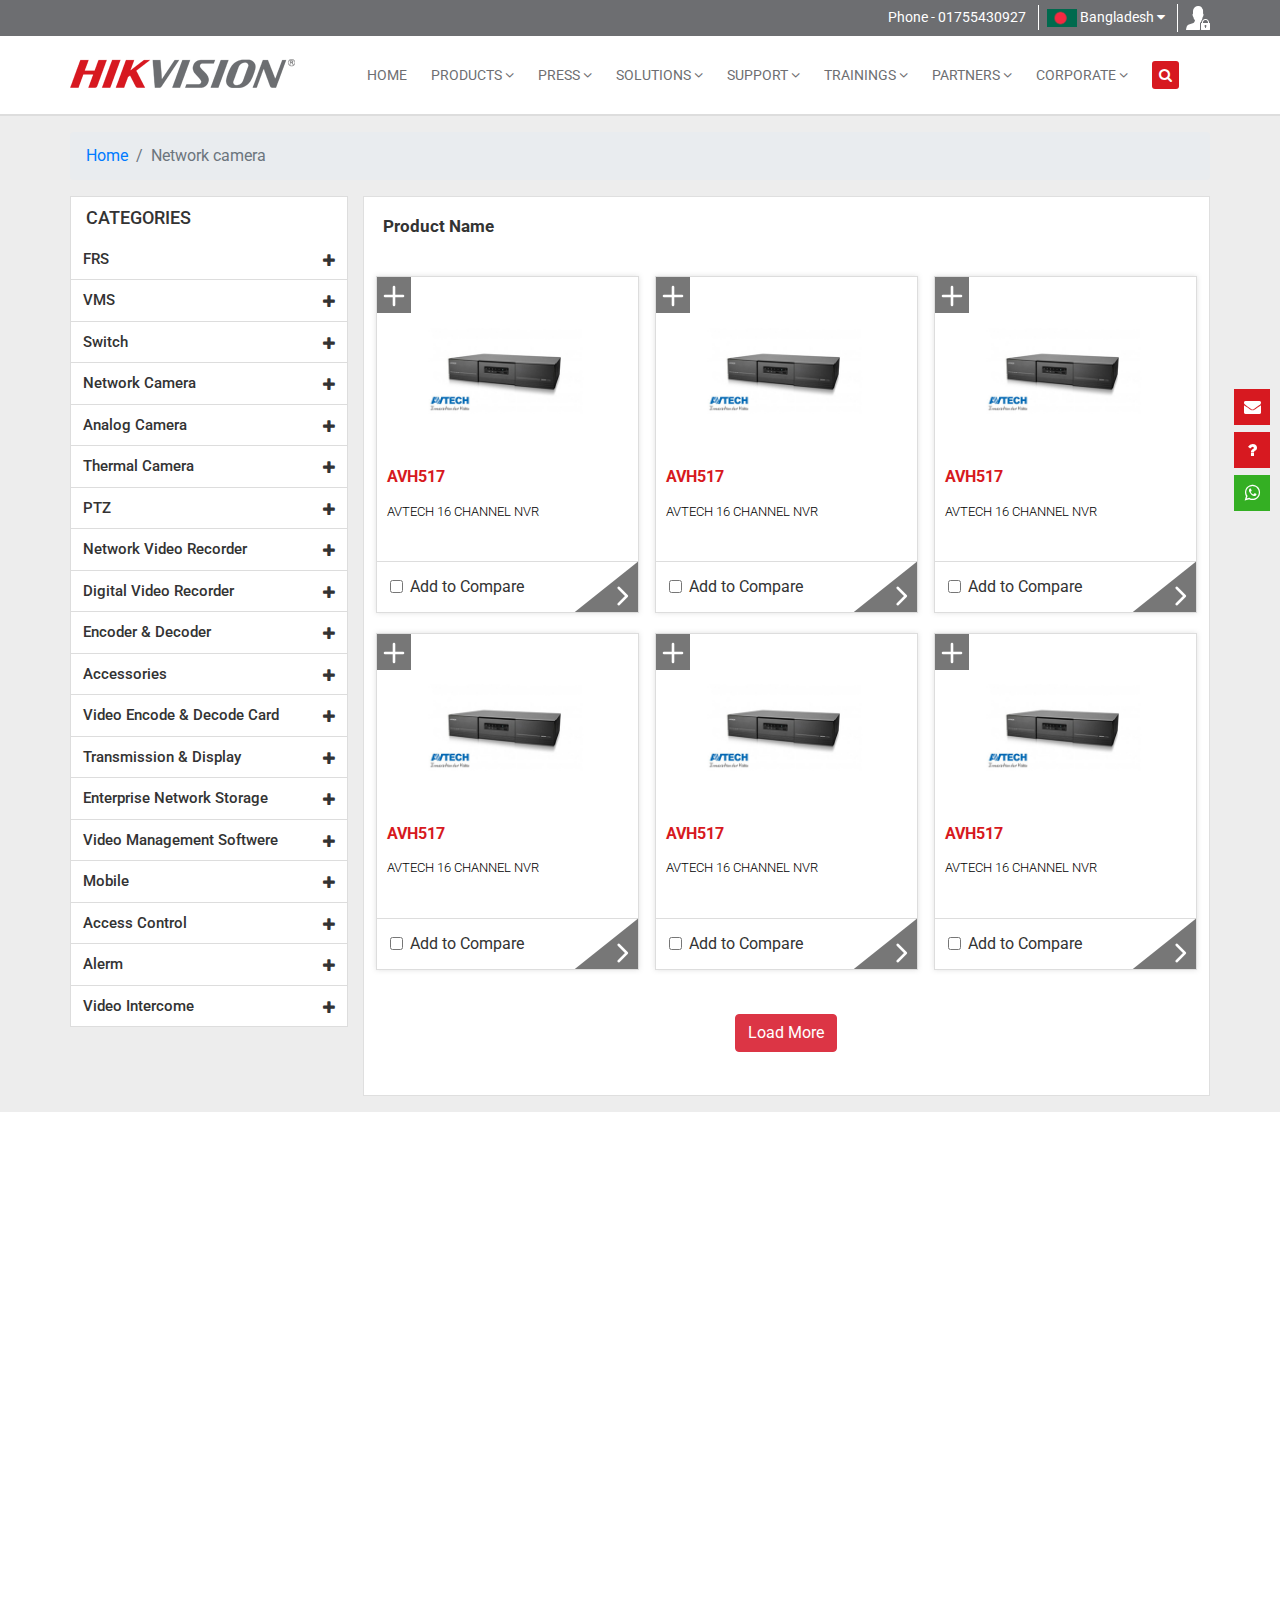
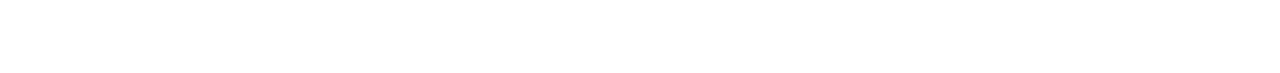
<file: product.html>
<!DOCTYPE html>
<html lang="en">

<head>
    <meta charset="UTF-8">
    <title>Hikvision Bangladesh | Mega Trading</title>
    <link rel="shortcut icon" href="logo/favicon.ico">

    <meta name="viewport" content="width=device-width, initial-scale=1.0">
    <meta http-equiv="X-UA-Compatible" content="IE=edge">

    <!--google font-->
    <link href="https://fonts.googleapis.com/css?family=Roboto:300,400,500,700&display=swap" rel="stylesheet">
    <!--font-awesome-->
    <!--    <link rel="stylesheet" href="https://stackpath.bootstrapcdn.com/font-awesome/4.7.0/css/font-awesome.min.css">-->
    <link rel="stylesheet" href="font-awesome-4.7.0/css/font-awesome.css">
    <!--slick.css-->
    <link rel="stylesheet" href="css/slick.css">
    <!--slick.theme.css-->
    <link rel="stylesheet" href="css/slick-theme.css">
    <!--uikit.min.css-->
    <link rel="stylesheet" href="css/uikit.min.css">
    <!--owl.carousel.css-->
    <link rel="stylesheet" href="css/owl.carousel.css">
    <!--animate.css-->
    <link rel="stylesheet" href="css/animate.css">
    <!--bootstrap.min.css-->
    <link rel="stylesheet" href="css/bootstrap.min.css">
    <!--style.css-->
    <link rel="stylesheet" href="css/style.css">
    <!--responsive.css-->
    <link rel="stylesheet" href="css/responsive.css">


</head>

<body>

    <!--start header-->
    <header>
        <!--start header top-->
        <section class="header-top clearfix py-1 wow fadeInDown" data-wow-duration="1s">
            <div class="container">
                <div class="row">
                    <div class="col">
                        <div class="ht-contact">
                            <ul class="ht-ul">
                                <li><a href="javascript:;">Phone - 01755430927</a></li>

                                <li class="country-btn"><a href="javascript:;"><img width="30" src="images/bangladesh.jpg"> Bangladesh <i class="fa fa-caret-down"></i></a>
                                    <div class="country-content">
                                        <div class="row">
                                            <div class="col-sm-4">
                                                <ul class="country-item">
                                                    <li><a href="#"><img width="30" src="images/bangladesh.jpg">Bangladesh</a></li>

                                                    <li><a href="#"><img width="30" src="images/bangladesh.jpg">Bangladesh</a></li>

                                                    <li><a href="#"><img width="30" src="images/bangladesh.jpg">Bangladesh</a></li>

                                                    <li><a href="#"><img width="30" src="images/bangladesh.jpg">Bangladesh</a></li>

                                                    <li><a href="#"><img width="30" src="images/bangladesh.jpg">Bangladesh</a></li>
                                                </ul>
                                            </div>

                                            <div class="col-sm-4">
                                                <ul class="country-item">
                                                    <li><a href="#"><img width="30" src="images/bangladesh.jpg">Bangladesh</a></li>

                                                    <li><a href="#"><img width="30" src="images/bangladesh.jpg">Bangladesh</a></li>

                                                    <li><a href="#"><img width="30" src="images/bangladesh.jpg">Bangladesh</a></li>

                                                    <li><a href="#"><img width="30" src="images/bangladesh.jpg">Bangladesh</a></li>

                                                    <li><a href="#"><img width="30" src="images/bangladesh.jpg">Bangladesh</a></li>
                                                </ul>
                                            </div>

                                            <div class="col-sm-4">
                                                <ul class="country-item">
                                                    <li><a href="#"><img width="30" src="images/bangladesh.jpg">Bangladesh</a></li>

                                                    <li><a href="#"><img width="30" src="images/bangladesh.jpg">Bangladesh</a></li>

                                                    <li><a href="#"><img width="30" src="images/bangladesh.jpg">Bangladesh</a></li>

                                                    <li><a href="#"><img width="30" src="images/bangladesh.jpg">Bangladesh</a></li>

                                                    <li><a href="#"><img width="30" src="images/bangladesh.jpg">Bangladesh</a></li>
                                                </ul>
                                            </div>
                                        </div>
                                    </div>
                                </li>

                                <li><a href="#"><img src="images/user-login.png" alt=""></a></li>
                            </ul>
                        </div>
                    </div>
                </div>
            </div>
        </section>
        <!--end header top-->
        <nav class="navbar wow fadeInDown" data-wow-duration="1s">
            <div class="container">
                <a class="navbar-brand" href="index.html">
                    <img src="logo/logo.png" class="logo" alt="Logo">
                </a>

                <div class="main-nav">
                    <ul class="nav-ul">
                        <li><a href="index.html">Home</a></li>
                        <li class="mega-dd-btn"><a href="#">Products <i style="color: #6d6e71;" class="fa fa-angle-down"></i></a>

                            <div class="mega-content mega-products">
                                <div class="row">
                                    <div class="col-sm-4">
                                        <ul class="mega-item">
                                            <li><a href="#">Products</a></li>
                                            <li><a href="#">Hybrid Video Recorder</a></li>
                                            <li><a href="#">Hybrid Video Recorder</a></li>
                                            <li><a href="#">Hybrid Video Recorder</a></li>
                                            <li><a href="#">Hybrid Video Recorder</a></li>
                                        </ul>
                                    </div>
                                    <div class="col-sm-4">
                                        <ul class="mega-item">
                                            <li><a href="#">Hybrid Video Recorder</a></li>
                                            <li><a href="#">Hybrid Video Recorder</a></li>
                                            <li><a href="#">Hybrid Video Recorder</a></li>
                                            <li><a href="#">Hybrid Video Recorder</a></li>
                                            <li><a href="#">Hybrid Video Recorder</a></li>
                                        </ul>
                                    </div>
                                    <div class="col-sm-4">
                                        <ul class="mega-item">
                                            <li><a href="#">Hybrid Video Recorder</a></li>
                                            <li><a href="#">Hybrid Video Recorder</a></li>
                                            <li><a href="#">Hybrid Video Recorder</a></li>
                                            <li><a href="#">Hybrid Video Recorder</a></li>
                                            <li><a href="#">Hybrid Video Recorder</a></li>
                                        </ul>
                                    </div>
                                </div>
                            </div>
                        </li>
                        <li class="mega-dd-btn"><a href="#">Press <i style="color: #6d6e71;" class="fa fa-angle-down"></i></a>
                            <div class="mega-content mega-press">
                                <div class="row">
                                    <div class="col-sm-4">
                                        <ul class="mega-item">
                                            <li><a href="#">Press</a></li>
                                            <li><a href="#">Hybrid Video Recorder</a></li>
                                            <li><a href="#">Hybrid Video Recorder</a></li>
                                            <li><a href="#">Hybrid Video Recorder</a></li>
                                            <li><a href="#">Hybrid Video Recorder</a></li>
                                        </ul>
                                    </div>
                                    <div class="col-sm-4">
                                        <ul class="mega-item">
                                            <li><a href="#">Hybrid Video Recorder</a></li>
                                            <li><a href="#">Hybrid Video Recorder</a></li>
                                            <li><a href="#">Hybrid Video Recorder</a></li>
                                            <li><a href="#">Hybrid Video Recorder</a></li>
                                            <li><a href="#">Hybrid Video Recorder</a></li>
                                        </ul>
                                    </div>
                                    <div class="col-sm-4">
                                        <ul class="mega-item">
                                            <li><a href="#">Hybrid Video Recorder</a></li>
                                            <li><a href="#">Hybrid Video Recorder</a></li>
                                            <li><a href="#">Hybrid Video Recorder</a></li>
                                            <li><a href="#">Hybrid Video Recorder</a></li>
                                            <li><a href="#">Hybrid Video Recorder</a></li>
                                        </ul>
                                    </div>
                                </div>
                            </div>
                        </li>
                        <li class="mega-dd-btn"><a href="#">Solutions <i style="color: #6d6e71;" class="fa fa-angle-down"></i></a>
                            <div class="mega-content mega-Solutions">
                                <div class="row">
                                    <div class="col-sm-4">
                                        <ul class="mega-item">
                                            <li><a href="#">Solutions</a></li>
                                            <li><a href="#">Hybrid Video Recorder</a></li>
                                            <li><a href="#">Hybrid Video Recorder</a></li>
                                            <li><a href="#">Hybrid Video Recorder</a></li>
                                            <li><a href="#">Hybrid Video Recorder</a></li>
                                        </ul>
                                    </div>
                                    <div class="col-sm-4">
                                        <ul class="mega-item">
                                            <li><a href="#">Hybrid Video Recorder</a></li>
                                            <li><a href="#">Hybrid Video Recorder</a></li>
                                            <li><a href="#">Hybrid Video Recorder</a></li>
                                            <li><a href="#">Hybrid Video Recorder</a></li>
                                            <li><a href="#">Hybrid Video Recorder</a></li>
                                        </ul>
                                    </div>
                                    <div class="col-sm-4">
                                        <ul class="mega-item">
                                            <li><a href="#">Hybrid Video Recorder</a></li>
                                            <li><a href="#">Hybrid Video Recorder</a></li>
                                            <li><a href="#">Hybrid Video Recorder</a></li>
                                            <li><a href="#">Hybrid Video Recorder</a></li>
                                            <li><a href="#">Hybrid Video Recorder</a></li>
                                        </ul>
                                    </div>
                                </div>
                            </div>
                        </li>
                        <li class="mega-dd-btn"><a href="#">Support <i style="color: #6d6e71;" class="fa fa-angle-down"></i></a>
                            <div class="mega-content mega-Support">
                                <div class="row">
                                    <div class="col-sm-4">
                                        <ul class="mega-item">
                                            <li><a href="#">Support</a></li>
                                            <li><a href="#">Hybrid Video Recorder</a></li>
                                            <li><a href="#">Hybrid Video Recorder</a></li>
                                            <li><a href="#">Hybrid Video Recorder</a></li>
                                            <li><a href="#">Hybrid Video Recorder</a></li>
                                        </ul>
                                    </div>
                                    <div class="col-sm-4">
                                        <ul class="mega-item">
                                            <li><a href="#">Hybrid Video Recorder</a></li>
                                            <li><a href="#">Hybrid Video Recorder</a></li>
                                            <li><a href="#">Hybrid Video Recorder</a></li>
                                            <li><a href="#">Hybrid Video Recorder</a></li>
                                            <li><a href="#">Hybrid Video Recorder</a></li>
                                        </ul>
                                    </div>
                                    <div class="col-sm-4">
                                        <ul class="mega-item">
                                            <li><a href="#">Hybrid Video Recorder</a></li>
                                            <li><a href="#">Hybrid Video Recorder</a></li>
                                            <li><a href="#">Hybrid Video Recorder</a></li>
                                            <li><a href="#">Hybrid Video Recorder</a></li>
                                            <li><a href="#">Hybrid Video Recorder</a></li>
                                        </ul>
                                    </div>
                                </div>
                            </div>
                        </li>
                        <li class="mega-dd-btn"><a href="#">Trainings <i style="color: #6d6e71;" class="fa fa-angle-down"></i></a>
                            <div class="mega-content mega-trainings">
                                <div class="row">
                                    <div class="col">
                                        <ul class="mega-item">
                                            <li><a href="#">Imran</a></li>
                                            <li><a href="#">Hybrid Video Recorder</a></li>
                                            <li><a href="#">Hybrid Video Recorder</a></li>
                                            <li><a href="#">Hybrid Video Recorder</a></li>
                                            <li><a href="#">Hybrid Video Recorder</a></li>
                                        </ul>
                                    </div>
                                </div>
                            </div>
                        </li>
                        <li class="mega-dd-btn"><a href="#">Partners <i style="color: #6d6e71;" class="fa fa-angle-down"></i></a>
                            <div class="mega-content mega-partners">
                                <div class="row">
                                    <div class="col">
                                        <ul class="mega-item">
                                            <li><a href="#">Imran</a></li>
                                            <li><a href="#">Hybrid Video Recorder</a></li>
                                            <li><a href="#">Hybrid Video Recorder</a></li>
                                            <li><a href="#">Hybrid Video Recorder</a></li>
                                            <li><a href="#">Hybrid Video Recorder</a></li>
                                        </ul>
                                    </div>
                                </div>
                            </div>
                        </li>
                        <li class="mega-dd-btn"><a href="#">Corporate <i style="color: #6d6e71;" class="fa fa-angle-down"></i></a>
                            <div class="mega-content mega-corporate">
                                <div class="row">
                                    <div class="col">
                                        <ul class="mega-item">
                                            <li><a href="#">Imran</a></li>
                                            <li><a href="#">Hybrid Video Recorder</a></li>
                                            <li><a href="#">Hybrid Video Recorder</a></li>
                                            <li><a href="#">Hybrid Video Recorder</a></li>
                                            <li><a href="#">Hybrid Video Recorder</a></li>
                                        </ul>
                                    </div>
                                </div>
                            </div>
                        </li>
                        <li><i class="fa fa-search web-search"></i>
                            <div class="mega-content search-item">
                                <div class="row">
                                    <div class="col">
                                        <form action="">
                                            <div class="input-group">
                                                <input class="form-control" type="text" placeholder="Wtah are you looking for?">
                                                <div class="input-group-prepend">
                                                    <button type="button" class="btn btn-danger">Search</button>
                                                </div>

                                            </div>
                                        </form>
                                    </div>
                                </div>
                            </div>
                        </li>

                    </ul>
                </div>
                <div class="icon-div">
                    <ul>
                        <li><i class="fa fa-search web-search"></i>
                            <div class="mega-content search-item">
                                <div class="row">
                                    <div class="col">
                                        <form action="">
                                            <div class="input-group">
                                                <input class="form-control" type="text" placeholder="Wtah are you looking for?">
                                                <div class="input-group-prepend">
                                                    <button type="button" class="btn btn-danger">Search</button>
                                                </div>

                                            </div>
                                        </form>
                                    </div>
                                </div>
                            </div>
                        </li>
                    </ul>
                    <div class="menu-icon">
                        <span></span>
                        <span></span>
                        <span></span>
                    </div>
                </div>

            </div>
        </nav>
    </header>
    <!--end header-->
    
 <!--start mobile menu-->
    <div class="mobile-menu">
        <div class="mm-logo" style="background: #fff;padding: 15px;">
            <a style="color: #555; font-size: 20px;display: block;" href="#"><i class="mr-2 fa fa-map-o"></i>Hikvision</a>
        </div>
        <div class="mm-menu">
            <div class="accordion" id="accordionExample">
                <div class="menu-box">
                    <div class="menu-link">
                        <a href="#">Home</a>
                    </div>
                </div>
                <div class="menu-box">
                    <div class="menu-link" id="headingTwo">
                        <a class="mmenu-btn" type="button" data-toggle="collapse" data-target="#collapseTwo">Products<i class="fa fa-plus"></i></a>
                    </div>
                    <div id="collapseTwo" class="collapse menu-body" aria-labelledby="headingTwo" data-parent="#accordionExample">
                        <div class="card-body">
                            <ul>
                                <li><a href="#">Imran Ahmed</a></li>
                                <li><a href="#">Imran Ahmed</a></li>
                                <li><a href="#">Imran Ahmed</a></li>
                                <li><a href="#">Imran Ahmed</a></li>
                                <li><a href="#">Imran Ahmed</a></li>
                                <li><a href="#">Imran Ahmed</a></li>
                            </ul>
                        </div>
                    </div>
                </div>
                <div class="menu-box">
                    <div class="menu-link" id="headingThree">
                        <a class="mmenu-btn" type="button" data-toggle="collapse" data-target="#collapseThree">Press<i class="fa fa-plus"></i></a>
                    </div>
                    <div id="collapseThree" class="collapse menu-body" aria-labelledby="headingThree" data-parent="#accordionExample">
                        <div class="card-body">
                            <ul>
                                <li><a href="#">Imran Ahmed</a></li>
                                <li><a href="#">Imran Ahmed</a></li>
                                <li><a href="#">Imran Ahmed</a></li>
                                <li><a href="#">Imran Ahmed</a></li>
                                <li><a href="#">Imran Ahmed</a></li>
                                <li><a href="#">Imran Ahmed</a></li>
                                <li><a href="#">Imran Ahmed</a></li>
                            </ul>
                        </div>
                    </div>
                </div>
                <div class="menu-box">
                    <div class="menu-link" id="headingFour">
                        <a class="mmenu-btn" type="button" data-toggle="collapse" data-target="#collapseFour">Solutions<i class="fa fa-plus"></i></a>
                    </div>
                    <div id="collapseFour" class="collapse menu-body" aria-labelledby="headingFour" data-parent="#accordionExample">
                        <div class="card-body">
                            <ul>
                                <li><a href="#">Imran Ahmed</a></li>
                                <li><a href="#">Imran Ahmed</a></li>
                                <li><a href="#">Imran Ahmed</a></li>
                                <li><a href="#">Imran Ahmed</a></li>
                                <li><a href="#">Imran Ahmed</a></li>
                                <li><a href="#">Imran Ahmed</a></li>
                                <li><a href="#">Imran Ahmed</a></li>
                            </ul>
                        </div>
                    </div>
                </div>
                <div class="menu-box">
                    <div class="menu-link" id="headingFive">
                        <a class="mmenu-btn" type="button" data-toggle="collapse" data-target="#collapseFive">Support<i class="fa fa-plus"></i></a>
                    </div>
                    <div id="collapseFive" class="collapse menu-body" aria-labelledby="headingFive" data-parent="#accordionExample">
                        <div class="card-body">
                            <ul>
                                <li><a href="#">Imran Ahmed</a></li>
                                <li><a href="#">Imran Ahmed</a></li>
                                <li><a href="#">Imran Ahmed</a></li>
                                <li><a href="#">Imran Ahmed</a></li>
                                <li><a href="#">Imran Ahmed</a></li>
                                <li><a href="#">Imran Ahmed</a></li>
                                <li><a href="#">Imran Ahmed</a></li>
                            </ul>
                        </div>
                    </div>
                </div>
                <div class="menu-box">
                    <div class="menu-link" id="headingSix">
                        <a class="mmenu-btn" type="button" data-toggle="collapse" data-target="#collapseSix">Trainings<i class="fa fa-plus"></i></a>
                    </div>
                    <div id="collapseSix" class="collapse menu-body" aria-labelledby="headingSix" data-parent="#accordionExample">
                        <div class="card-body">
                            <ul>
                                <li><a href="#">Imran Ahmed</a></li>
                                <li><a href="#">Imran Ahmed</a></li>
                                <li><a href="#">Imran Ahmed</a></li>
                                <li><a href="#">Imran Ahmed</a></li>
                                <li><a href="#">Imran Ahmed</a></li>
                                <li><a href="#">Imran Ahmed</a></li>
                                <li><a href="#">Imran Ahmed</a></li>
                            </ul>
                        </div>
                    </div>
                </div>
                <div class="menu-box">
                    <div class="menu-link" id="headingSeven">
                        <a class="mmenu-btn" type="button" data-toggle="collapse" data-target="#collapseSeven">Partners<i class="fa fa-plus"></i></a>
                    </div>
                    <div id="collapseSeven" class="collapse menu-body" aria-labelledby="headingSeven" data-parent="#accordionExample">
                        <div class="card-body">
                            <ul>
                                <li><a href="#">Imran Ahmed</a></li>
                                <li><a href="#">Imran Ahmed</a></li>
                                <li><a href="#">Imran Ahmed</a></li>
                                <li><a href="#">Imran Ahmed</a></li>
                                <li><a href="#">Imran Ahmed</a></li>
                                <li><a href="#">Imran Ahmed</a></li>
                                <li><a href="#">Imran Ahmed</a></li>
                            </ul>
                        </div>
                    </div>
                </div>
                <div class="menu-box">
                    <div class="menu-link" id="headingEight">
                        <a class="mmenu-btn" type="button" data-toggle="collapse" data-target="#collapseEight">Corporate<i class="fa fa-plus"></i></a>
                    </div>
                    <div id="collapseEight" class="collapse menu-body" aria-labelledby="headingEight" data-parent="#accordionExample">
                        <div class="card-body">
                            <ul>
                                <li><a href="#">Imran Ahmed</a></li>
                                <li><a href="#">Imran Ahmed</a></li>
                                <li><a href="#">Imran Ahmed</a></li>
                                <li><a href="#">Imran Ahmed</a></li>
                                <li><a href="#">Imran Ahmed</a></li>
                                <li><a href="#">Imran Ahmed</a></li>
                                <li><a href="#">Imran Ahmed</a></li>
                            </ul>
                        </div>
                    </div>
                </div>

            </div>
        </div>
    </div>
    <!--end mobile menu-->
   

    <!--start main product area-->
    <section class="main-product clearfix py-3 wow fadeInDown" data-wow-duration="1s">
        <div class="container">
            <div class="row">
                <div class="col wow fadeInDown" data-wow-duration="1s">
                    <ol class="breadcrumb">
                        <li class="breadcrumb-item"><a href="index.html">Home</a></li>
                        <li class="breadcrumb-item active">Network camera</li>
                    </ol>
                </div>
            </div>
            <div class="row">
                <div class="col-lg-3 no-padding">
                    <a class="main-cat cat-btn"><i class="fa fa-bars"></i> Categories</a>
                    <div class="product-category">
                        <div class="pc-title">
                            <h4>Categories</h4>
                        </div>
                        <div class="accordion" id="accordionExample2">
                            <div class="cat-box">
                                <div class="cat-item" id="h1">
                                    <a style="border: 0;" type="button" data-toggle="collapse" data-target="#collaps1">FRS<i class="fa fa-plus"></i></a>
                                </div>
                                <div id="collaps1" class="collapse cat-body" aria-labelledby="h1" data-parent="#accordionExample2">
                                    <div class="card-body">
                                        <ul>
                                            <li><a href="#">Imran Ahmed</a></li>
                                            <li><a href="#">Imran Ahmed</a></li>
                                            <li><a href="#">Imran Ahmed</a></li>
                                            <li><a href="#">Imran Ahmed</a></li>
                                            <li><a href="#">Imran Ahmed</a></li>
                                            <li><a href="#">Imran Ahmed</a></li>
                                            <li><a href="#">Imran Ahmed</a></li>
                                        </ul>
                                    </div>
                                </div>
                            </div>
                            <div class="cat-box">
                                <div class="cat-item" id="h2">
                                    <a type="button" data-toggle="collapse" data-target="#collapse2">VMS<i class="fa fa-plus"></i></a>
                                </div>
                                <div id="collapse2" class="collapse cat-body" aria-labelledby="h2" data-parent="#accordionExample2">
                                    <div class="card-body">
                                        <ul>
                                            <li><a href="#">Imran Ahmed</a></li>
                                            <li><a href="#">Imran Ahmed</a></li>
                                            <li><a href="#">Imran Ahmed</a></li>
                                            <li><a href="#">Imran Ahmed</a></li>
                                            <li><a href="#">Imran Ahmed</a></li>
                                            <li><a href="#">Imran Ahmed</a></li>
                                            <li><a href="#">Imran Ahmed</a></li>
                                        </ul>
                                    </div>
                                </div>
                            </div>
                            <div class="cat-box">
                                <div class="cat-item" id="h3">
                                    <a type="button" data-toggle="collapse" data-target="#collapse3">Switch<i class="fa fa-plus"></i></a>
                                </div>
                                <div id="collapse3" class="collapse cat-body" aria-labelledby="h3" data-parent="#accordionExample2">
                                    <div class="card-body">
                                        <ul>
                                            <li><a href="#">Imran Ahmed</a></li>
                                            <li><a href="#">Imran Ahmed</a></li>
                                            <li><a href="#">Imran Ahmed</a></li>
                                            <li><a href="#">Imran Ahmed</a></li>
                                            <li><a href="#">Imran Ahmed</a></li>
                                            <li><a href="#">Imran Ahmed</a></li>
                                            <li><a href="#">Imran Ahmed</a></li>
                                        </ul>
                                    </div>
                                </div>
                            </div>
                            <div class="cat-box">
                                <div class="cat-item" id="h4">
                                    <a type="button" data-toggle="collapse" data-target="#collapse4">Network camera<i class="fa fa-plus"></i></a>
                                </div>
                                <div id="collapse4" class="collapse cat-body" aria-labelledby="h4" data-parent="#accordionExample2">
                                    <div class="card-body">
                                        <ul>
                                            <li><a href="#">Imran Ahmed</a></li>
                                            <li><a href="#">Imran Ahmed</a></li>
                                            <li><a href="#">Imran Ahmed</a></li>
                                            <li><a href="#">Imran Ahmed</a></li>
                                            <li><a href="#">Imran Ahmed</a></li>
                                            <li><a href="#">Imran Ahmed</a></li>
                                            <li><a href="#">Imran Ahmed</a></li>
                                        </ul>
                                    </div>
                                </div>
                            </div>
                            <div class="cat-box">
                                <div class="cat-item" id="h5">
                                    <a type="button" data-toggle="collapse" data-target="#collapse5">Analog camera<i class="fa fa-plus"></i></a>
                                </div>
                                <div id="collapse5" class="collapse cat-body" aria-labelledby="h5" data-parent="#accordionExample2">
                                    <div class="card-body">
                                        <ul>
                                            <li><a href="#">Imran Ahmed</a></li>
                                            <li><a href="#">Imran Ahmed</a></li>
                                            <li><a href="#">Imran Ahmed</a></li>
                                            <li><a href="#">Imran Ahmed</a></li>
                                            <li><a href="#">Imran Ahmed</a></li>
                                            <li><a href="#">Imran Ahmed</a></li>
                                            <li><a href="#">Imran Ahmed</a></li>
                                        </ul>
                                    </div>
                                </div>
                            </div>
                            <div class="cat-box">
                                <div class="cat-item" id="h6">
                                    <a type="button" data-toggle="collapse" data-target="#collapse6">Thermal camera<i class="fa fa-plus"></i></a>
                                </div>
                                <div id="collapse6" class="collapse cat-body" aria-labelledby="h6" data-parent="#accordionExample2">
                                    <div class="card-body">
                                        <ul>
                                            <li><a href="#">Imran Ahmed</a></li>
                                            <li><a href="#">Imran Ahmed</a></li>
                                            <li><a href="#">Imran Ahmed</a></li>
                                            <li><a href="#">Imran Ahmed</a></li>
                                            <li><a href="#">Imran Ahmed</a></li>
                                            <li><a href="#">Imran Ahmed</a></li>
                                            <li><a href="#">Imran Ahmed</a></li>
                                        </ul>
                                    </div>
                                </div>
                            </div>
                            <div class="cat-box">
                                <div class="cat-item" id="h7">
                                    <a type="button" data-toggle="collapse" data-target="#collapse7">PTZ<i class="fa fa-plus"></i></a>
                                </div>
                                <div id="collapse7" class="collapse cat-body" aria-labelledby="h7" data-parent="#accordionExample2">
                                    <div class="card-body">
                                        <ul>
                                            <li><a href="#">Imran Ahmed</a></li>
                                            <li><a href="#">Imran Ahmed</a></li>
                                            <li><a href="#">Imran Ahmed</a></li>
                                            <li><a href="#">Imran Ahmed</a></li>
                                            <li><a href="#">Imran Ahmed</a></li>
                                            <li><a href="#">Imran Ahmed</a></li>
                                            <li><a href="#">Imran Ahmed</a></li>
                                        </ul>
                                    </div>
                                </div>
                            </div>
                            <div class="cat-box">
                                <div class="cat-item" id="h8">
                                    <a type="button" data-toggle="collapse" data-target="#collapse8">Network video recorder<i class="fa fa-plus"></i></a>
                                </div>
                                <div id="collapse8" class="collapse cat-body" aria-labelledby="h8" data-parent="#accordionExample2">
                                    <div class="card-body">
                                        <ul>
                                            <li><a href="#">Imran Ahmed</a></li>
                                            <li><a href="#">Imran Ahmed</a></li>
                                            <li><a href="#">Imran Ahmed</a></li>
                                            <li><a href="#">Imran Ahmed</a></li>
                                            <li><a href="#">Imran Ahmed</a></li>
                                            <li><a href="#">Imran Ahmed</a></li>
                                            <li><a href="#">Imran Ahmed</a></li>
                                        </ul>
                                    </div>
                                </div>
                            </div>
                            <div class="cat-box">
                                <div class="cat-item" id="headingNine">
                                    <a type="button" data-toggle="collapse" data-target="#collapseNine">Digital video recorder<i class="fa fa-plus"></i></a>
                                </div>
                                <div id="collapseNine" class="collapse cat-body" aria-labelledby="headingNine" data-parent="#accordionExample2">
                                    <div class="card-body">
                                        <ul>
                                            <li><a href="#">Imran Ahmed</a></li>
                                            <li><a href="#">Imran Ahmed</a></li>
                                            <li><a href="#">Imran Ahmed</a></li>
                                            <li><a href="#">Imran Ahmed</a></li>
                                            <li><a href="#">Imran Ahmed</a></li>
                                            <li><a href="#">Imran Ahmed</a></li>
                                            <li><a href="#">Imran Ahmed</a></li>
                                        </ul>
                                    </div>
                                </div>
                            </div>
                            <div class="cat-box">
                                <div class="cat-item" id="headingTen">
                                    <a type="button" data-toggle="collapse" data-target="#collapseTen">Encoder & Decoder<i class="fa fa-plus"></i></a>
                                </div>
                                <div id="collapseTen" class="collapse cat-body" aria-labelledby="headingTen" data-parent="#accordionExample2">
                                    <div class="card-body">
                                        <ul>
                                            <li><a href="#">Imran Ahmed</a></li>
                                            <li><a href="#">Imran Ahmed</a></li>
                                            <li><a href="#">Imran Ahmed</a></li>
                                            <li><a href="#">Imran Ahmed</a></li>
                                            <li><a href="#">Imran Ahmed</a></li>
                                            <li><a href="#">Imran Ahmed</a></li>
                                            <li><a href="#">Imran Ahmed</a></li>
                                        </ul>
                                    </div>
                                </div>
                            </div>
                            <div class="cat-box">
                                <div class="cat-item" id="headingEleven">
                                    <a type="button" data-toggle="collapse" data-target="#collapseEleven">Accessories<i class="fa fa-plus"></i></a>
                                </div>
                                <div id="collapseEleven" class="collapse cat-body" aria-labelledby="headingEleven" data-parent="#accordionExample2">
                                    <div class="card-body">
                                        <ul>
                                            <li><a href="#">Imran Ahmed</a></li>
                                            <li><a href="#">Imran Ahmed</a></li>
                                            <li><a href="#">Imran Ahmed</a></li>
                                            <li><a href="#">Imran Ahmed</a></li>
                                            <li><a href="#">Imran Ahmed</a></li>
                                            <li><a href="#">Imran Ahmed</a></li>
                                            <li><a href="#">Imran Ahmed</a></li>
                                        </ul>
                                    </div>
                                </div>
                            </div>
                            <div class="cat-box">
                                <div class="cat-item" id="headingTwelve">
                                    <a type="button" data-toggle="collapse" data-target="#collapseTwelve">Video encode & decode card<i class="fa fa-plus"></i></a>
                                </div>
                                <div id="collapseTwelve" class="collapse cat-body" aria-labelledby="headingTwelve" data-parent="#accordionExample2">
                                    <div class="card-body">
                                        <ul>
                                            <li><a href="#">Imran Ahmed</a></li>
                                            <li><a href="#">Imran Ahmed</a></li>
                                            <li><a href="#">Imran Ahmed</a></li>
                                            <li><a href="#">Imran Ahmed</a></li>
                                            <li><a href="#">Imran Ahmed</a></li>
                                            <li><a href="#">Imran Ahmed</a></li>
                                            <li><a href="#">Imran Ahmed</a></li>
                                        </ul>
                                    </div>
                                </div>
                            </div>
                            <div class="cat-box">
                                <div class="cat-item" id="headingThirteen">
                                    <a type="button" data-toggle="collapse" data-target="#collapseThirteen">Transmission & display<i class="fa fa-plus"></i></a>
                                </div>
                                <div id="collapseThirteen" class="collapse cat-body" aria-labelledby="headingThirteen" data-parent="#accordionExample2">
                                    <div class="card-body">
                                        <ul>
                                            <li><a href="#">Imran Ahmed</a></li>
                                            <li><a href="#">Imran Ahmed</a></li>
                                            <li><a href="#">Imran Ahmed</a></li>
                                            <li><a href="#">Imran Ahmed</a></li>
                                            <li><a href="#">Imran Ahmed</a></li>
                                            <li><a href="#">Imran Ahmed</a></li>
                                            <li><a href="#">Imran Ahmed</a></li>
                                        </ul>
                                    </div>
                                </div>
                            </div>
                            <div class="cat-box">
                                <div class="cat-item" id="headingFourteen">
                                    <a type="button" data-toggle="collapse" data-target="#collapseFourteen">Enterprise network storage<i class="fa fa-plus"></i></a>
                                </div>
                                <div id="collapseFourteen" class="collapse cat-body" aria-labelledby="headingFourteen" data-parent="#accordionExample2">
                                    <div class="card-body">
                                        <ul>
                                            <li><a href="#">Imran Ahmed</a></li>
                                            <li><a href="#">Imran Ahmed</a></li>
                                            <li><a href="#">Imran Ahmed</a></li>
                                            <li><a href="#">Imran Ahmed</a></li>
                                            <li><a href="#">Imran Ahmed</a></li>
                                            <li><a href="#">Imran Ahmed</a></li>
                                            <li><a href="#">Imran Ahmed</a></li>
                                        </ul>
                                    </div>
                                </div>
                            </div>
                            <div class="cat-box">
                                <div class="cat-item" id="headingFifteen">
                                    <a type="button" data-toggle="collapse" data-target="#collapseFifteen">Video management softwere<i class="fa fa-plus"></i></a>
                                </div>
                                <div id="collapseFifteen" class="collapse cat-body" aria-labelledby="headingFifteen" data-parent="#accordionExample2">
                                    <div class="card-body">
                                        <ul>
                                            <li><a href="#">Imran Ahmed</a></li>
                                            <li><a href="#">Imran Ahmed</a></li>
                                            <li><a href="#">Imran Ahmed</a></li>
                                            <li><a href="#">Imran Ahmed</a></li>
                                            <li><a href="#">Imran Ahmed</a></li>
                                            <li><a href="#">Imran Ahmed</a></li>
                                            <li><a href="#">Imran Ahmed</a></li>
                                        </ul>
                                    </div>
                                </div>
                            </div>
                            <div class="cat-box">
                                <div class="cat-item" id="headingSixteen">
                                    <a type="button" data-toggle="collapse" data-target="#collapseSixteen">Mobile<i class="fa fa-plus"></i></a>
                                </div>
                                <div id="collapseSixteen" class="collapse cat-body" aria-labelledby="headingSixteen" data-parent="#accordionExample2">
                                    <div class="card-body">
                                        <ul>
                                            <li><a href="#">Imran Ahmed</a></li>
                                            <li><a href="#">Imran Ahmed</a></li>
                                            <li><a href="#">Imran Ahmed</a></li>
                                            <li><a href="#">Imran Ahmed</a></li>
                                            <li><a href="#">Imran Ahmed</a></li>
                                            <li><a href="#">Imran Ahmed</a></li>
                                            <li><a href="#">Imran Ahmed</a></li>
                                        </ul>
                                    </div>
                                </div>
                            </div>
                            <div class="cat-box">
                                <div class="cat-item" id="headingSeventeen">
                                    <a type="button" data-toggle="collapse" data-target="#collapseSeventeen">Access control<i class="fa fa-plus"></i></a>
                                </div>
                                <div id="collapseSeventeen" class="collapse cat-body" aria-labelledby="headingSeventeen" data-parent="#accordionExample2">
                                    <div class="card-body">
                                        <ul>
                                            <li><a href="#">Imran Ahmed</a></li>
                                            <li><a href="#">Imran Ahmed</a></li>
                                            <li><a href="#">Imran Ahmed</a></li>
                                            <li><a href="#">Imran Ahmed</a></li>
                                            <li><a href="#">Imran Ahmed</a></li>
                                            <li><a href="#">Imran Ahmed</a></li>
                                            <li><a href="#">Imran Ahmed</a></li>
                                        </ul>
                                    </div>
                                </div>
                            </div>
                            <div class="cat-box">
                                <div class="cat-item" id="headingEighteen">
                                    <a type="button" data-toggle="collapse" data-target="#collapseEighteen">Alerm<i class="fa fa-plus"></i></a>
                                </div>
                                <div id="collapseEighteen" class="collapse cat-body" aria-labelledby="headingEighteen" data-parent="#accordionExample2">
                                    <div class="card-body">
                                        <ul>
                                            <li><a href="#">Imran Ahmed</a></li>
                                            <li><a href="#">Imran Ahmed</a></li>
                                            <li><a href="#">Imran Ahmed</a></li>
                                            <li><a href="#">Imran Ahmed</a></li>
                                            <li><a href="#">Imran Ahmed</a></li>
                                            <li><a href="#">Imran Ahmed</a></li>
                                            <li><a href="#">Imran Ahmed</a></li>
                                        </ul>
                                    </div>
                                </div>
                            </div>
                            <div class="cat-box">
                                <div class="cat-item" id="headingNineteen">
                                    <a type="button" data-toggle="collapse" data-target="#collapseNineteen">Video intercome<i class="fa fa-plus"></i></a>
                                </div>
                                <div id="collapseNineteen" class="collapse cat-body" aria-labelledby="headingNineteen" data-parent="#accordionExample2">
                                    <div class="card-body">
                                        <ul>
                                            <li><a href="#">Imran Ahmed</a></li>
                                            <li><a href="#">Imran Ahmed</a></li>
                                            <li><a href="#">Imran Ahmed</a></li>
                                            <li><a href="#">Imran Ahmed</a></li>
                                            <li><a href="#">Imran Ahmed</a></li>
                                            <li><a href="#">Imran Ahmed</a></li>
                                            <li><a href="#">Imran Ahmed</a></li>
                                        </ul>
                                    </div>
                                </div>
                            </div>

                        </div>
                    </div>
                </div>
                <div class="col-lg-9 mt-lg-0 mt-4">
                    <div class="main-product-right card">
                        <h4 class="proname">Product name</h4>
                        <div class="row">
                            <div class="col-md-4 padding-pro">
                                <div class="product-box no-margin">
                                    <div class="product-info">
                                        <a href="#">
                                            <div class="product-info-img">
                                                <img src="img/avh517.jpg" alt="AVH517">
                                            </div>
                                            <h6 class="product-name">AVH517</h6>
                                            <p>AVTECH 16 CHANNEL NVR</p>
                                        </a>
                                    </div>
                                    <div class="p-compare">
                                        <div class="form-check">
                                            <label class="fomr-chck-label" for="check">
                                                <input id="check" id="p-check" class="form-check-input" type="checkbox">
                                                Add to Compare
                                            </label>
                                        </div>
                                    </div>
                                    <div class="plus-arrow">
                                        <a href="#" data-toggle="modal" data-target="#myModal">
                                            <img src="img/plus.png" alt="">
                                        </a>
                                    </div>
                                    <div class="back-arrow">
                                        <a href="#">
                                            <img src="img/arrow-black.png" alt="">
                                        </a>
                                    </div>
                                </div>
                            </div>
                            <div class="col-md-4 padding-pro">
                                <div class="product-box no-margin">
                                    <div class="product-info">
                                        <a href="#">
                                            <div class="product-info-img">
                                                <img src="img/avh517.jpg" alt="AVH517">
                                            </div>
                                            <h6 class="product-name">AVH517</h6>
                                            <p>AVTECH 16 CHANNEL NVR</p>
                                        </a>
                                    </div>
                                    <div class="p-compare">
                                        <div class="form-check">
                                            <label class="fomr-chck-label" for="check">
                                                <input id="check" id="p-check" class="form-check-input" type="checkbox">
                                                Add to Compare
                                            </label>
                                        </div>
                                    </div>
                                    <div class="plus-arrow">
                                        <a href="#" data-toggle="modal" data-target="#myModal">
                                            <img src="img/plus.png" alt="">
                                        </a>
                                    </div>
                                    <div class="back-arrow">
                                        <a href="#">
                                            <img src="img/arrow-black.png" alt="">
                                        </a>
                                    </div>
                                </div>
                            </div>
                            <div class="col-md-4 padding-pro">
                                <div class="product-box no-margin">
                                    <div class="product-info">
                                        <a href="#">
                                            <div class="product-info-img">
                                                <img src="img/avh517.jpg" alt="AVH517">
                                            </div>
                                            <h6 class="product-name">AVH517</h6>
                                            <p>AVTECH 16 CHANNEL NVR</p>
                                        </a>
                                    </div>
                                    <div class="p-compare">
                                        <div class="form-check">
                                            <label class="fomr-chck-label" for="check">
                                                <input id="check" id="p-check" class="form-check-input" type="checkbox">
                                                Add to Compare
                                            </label>
                                        </div>
                                    </div>
                                    <div class="plus-arrow">
                                        <a href="#" data-toggle="modal" data-target="#myModal">
                                            <img src="img/plus.png" alt="">
                                        </a>
                                    </div>
                                    <div class="back-arrow">
                                        <a href="#">
                                            <img src="img/arrow-black.png" alt="">
                                        </a>
                                    </div>
                                </div>
                            </div>
                            <div class="col-md-4 padding-pro">
                                <div class="product-box no-margin">
                                    <div class="product-info">
                                        <a href="#">
                                            <div class="product-info-img">
                                                <img src="img/avh517.jpg" alt="AVH517">
                                            </div>
                                            <h6 class="product-name">AVH517</h6>
                                            <p>AVTECH 16 CHANNEL NVR</p>
                                        </a>
                                    </div>
                                    <div class="p-compare">
                                        <div class="form-check">
                                            <label class="fomr-chck-label" for="check">
                                                <input id="check" id="p-check" class="form-check-input" type="checkbox">
                                                Add to Compare
                                            </label>
                                        </div>
                                    </div>
                                    <div class="plus-arrow">
                                        <a href="#" data-toggle="modal" data-target="#myModal">
                                            <img src="img/plus.png" alt="">
                                        </a>
                                    </div>
                                    <div class="back-arrow">
                                        <a href="#">
                                            <img src="img/arrow-black.png" alt="">
                                        </a>
                                    </div>
                                </div>
                            </div>
                            <div class="col-md-4 padding-pro">
                                <div class="product-box no-margin">
                                    <div class="product-info">
                                        <a href="#">
                                            <div class="product-info-img">
                                                <img src="img/avh517.jpg" alt="AVH517">
                                            </div>
                                            <h6 class="product-name">AVH517</h6>
                                            <p>AVTECH 16 CHANNEL NVR</p>
                                        </a>
                                    </div>
                                    <div class="p-compare">
                                        <div class="form-check">
                                            <label class="fomr-chck-label" for="check">
                                                <input id="check" id="p-check" class="form-check-input" type="checkbox">
                                                Add to Compare
                                            </label>
                                        </div>
                                    </div>
                                    <div class="plus-arrow">
                                        <a href="#" data-toggle="modal" data-target="#myModal">
                                            <img src="img/plus.png" alt="">
                                        </a>
                                    </div>
                                    <div class="back-arrow">
                                        <a href="#">
                                            <img src="img/arrow-black.png" alt="">
                                        </a>
                                    </div>
                                </div>
                            </div>
                            <div class="col-md-4 padding-pro">
                                <div class="product-box no-margin">
                                    <div class="product-info">
                                        <a href="#">
                                            <div class="product-info-img">
                                                <img src="img/avh517.jpg" alt="AVH517">
                                            </div>
                                            <h6 class="product-name">AVH517</h6>
                                            <p>AVTECH 16 CHANNEL NVR</p>
                                        </a>
                                    </div>
                                    <div class="p-compare">
                                        <div class="form-check">
                                            <label class="fomr-chck-label" for="check">
                                                <input id="check" id="p-check" class="form-check-input" type="checkbox">
                                                Add to Compare
                                            </label>
                                        </div>
                                    </div>
                                    <div class="plus-arrow">
                                        <a href="#" data-toggle="modal" data-target="#myModal">
                                            <img src="img/plus.png" alt="">
                                        </a>
                                    </div>
                                    <div class="back-arrow">
                                        <a href="#">
                                            <img src="img/arrow-black.png" alt="">
                                        </a>
                                    </div>
                                </div>
                            </div>
                            <div class="col load-more-pro text-center my-4">
                                <a class="btn btn-danger" href="#">Load More</a>
                            </div>
                        </div>

                    </div>
                </div>
            </div>
        </div>
    </section>
    <!--end main product area-->

    <!--end news events area-->

    <!--start footer area-->
    <footer class="clearfix wow fadeInDown" data-wow-duration="1s">
        <div class="container">
            <div class="row">
                <div class="col-md-3">
                    <div class="footer-map">
                        <p class="footer-item-title">Bangladesh Operations</p>
                        <img width="220" src="images/map.png" class="img-fluid" alt="">
                    </div>
                </div>
                <div class="col-md-6">
                    <div class="footer-middle">
                        <div class="fm fm-1">
                            <p class="footer-item-title">Solution</p>
                            <ul>
                                <li><a href="#">Mobile transport</a></li>
                                <li><a href="#">Mobile transport</a></li>
                                <li><a href="#">Mobile transport</a></li>
                                <li><a href="#">Mobile transport</a></li>
                                <li><a href="#">Mobile transport</a></li>
                                <li><a href="#">Mobile transport</a></li>
                                <li><a href="#">Mobile transport</a></li>
                            </ul>
                        </div>
                        <div class="fm fm-2">
                            <p class="footer-item-title">Support</p>
                            <ul>
                                <li><a href="#">Mobile transport</a></li>
                                <li><a href="#">Mobile transport</a></li>
                                <li><a href="#">Mobile transport</a></li>
                                <li><a href="#">Mobile transport</a></li>
                                <li><a href="#">Mobile transport</a></li>
                                <li><a href="#">Mobile transport</a></li>
                                <li><a href="#">Mobile transport</a></li>
                            </ul>
                        </div>
                        <div class="fm fm-3">
                            <p class="footer-item-title">Press</p>
                            <ul>
                                <li><a href="#">Mobile transport</a></li>
                                <li><a href="#">Mobile transport</a></li>
                                <li><a href="#">Mobile transport</a></li>
                                <li><a href="#">Mobile transport</a></li>
                                <li><a href="#">Mobile transport</a></li>
                                <li><a href="#">Mobile transport</a></li>
                                <li><a href="#">Mobile transport</a></li>
                            </ul>
                        </div>
                        <div class="fm fm-4">
                            <p class="footer-item-title">Pertners</p>
                            <ul>
                                <li><a href="#">Mobile transport</a></li>
                                <li><a href="#">Mobile transport</a></li>
                                <li><a href="#">Mobile transport</a></li>
                                <li><a href="#">Mobile transport</a></li>
                                <li><a href="#">Mobile transport</a></li>
                                <li><a href="#">Mobile transport</a></li>
                                <li><a href="#">Mobile transport</a></li>
                            </ul>
                        </div>
                        <div class="fm fm-5">
                            <p class="footer-item-title">Corporator</p>
                            <ul>
                                <li><a href="#">Mobile transport</a></li>
                                <li><a href="#">Mobile transport</a></li>
                                <li><a href="#">Mobile transport</a></li>
                                <li><a href="#">Mobile transport</a></li>
                                <li><a href="#">Mobile transport</a></li>
                                <li><a href="#">Mobile transport</a></li>
                                <li><a href="#">Mobile transport</a></li>
                            </ul>
                        </div>
                    </div>
                </div>
                <div class="col-md-3">
                    <div class="footer-right">
                        <p class="footer-item-title">#1 ranking in A&S Security 50</p>
                        <p style="margin-bottom: 40px;">Hikvision has achieved Number 1 overall position, being placed at the top of the rankings in A&S Magazines</p>
                        <form action="">
                            <div class="input-group">
                                <input class="form-control" type="text" placeholder="Subscribe to Newsletter">
                                <div class="input-group-prepend">
                                    <button type="button" class="btn btn-danger"><i class="fa fa-envelope"></i></button>
                                </div>

                            </div>
                        </form>
                        <div class="follow-us mt-4">
                            <a style="text-transform: uppercase;font-size: 14px;">Follow Us : </a>
                            <a href="#"><i class="fa fa-facebook"></i></a>
                            <a href="#"><i class="fa fa-twitter"></i></a>
                            <a href="#"><i class="fa fa-google-plus"></i></a>
                        </div>
                    </div>
                </div>
            </div>
            <div class="row">
                <div class="col-md-8">
                    <p><a style="color:#fff;text-transform: uppercase;margin-top: 10px; display: inline-block;" href="#">Hikvision Disclaimer : hikvision does not support purchases made through unauthorized channels</a></p>
                </div>
                <div class="col-md-4">
                    <div class="download-apps text-center">
                        <a style="text-transform: uppercase;font-size: 14px;color: #fff;" href="javascript:;">Download : </a>
                        <a href="#"><i class="fa fa-android"></i></a>
                        <a href="#"><i class="fa fa-apple"></i></a>
                    </div>
                </div>
            </div>
            <div class="copyright">
                <div class="row">
                    <div class="col-md-6">
                        <div class="main-copy">
                            <p style="margin-bottom: 5px;">2020 HIKVISION Digital Technology Co, Ltd. All Rights Reserved.</p>
                            <a href="#">Legal</a> |
                            <a href="#">Privacy Policy</a>
                        </div>
                    </div>
                    <div class="col-md-6">
                        <div class="designer text-md-right">
                            <p style="margin-bottom: 5px;"><strong>Designed by : <a target="_blank" href="https://facebook.com/imran.emonn">Imran Ahmed</a></strong></p>
                            <p><strong>Developed by : <a target="_blank" href="https://mithunrana.com">Mithun Rana</a></strong></p>
                        </div>
                    </div>
                </div>
            </div>
        </div>
    </footer>
    <!--end footer area-->

    <!--Social icon-->
    <div class="fix-social">
        <ul>
            <li><a href="#"><i class="fa fa-envelope"></i>
                    <span>Newsletter</span>
                </a></li>
            <li><a href="#"><i class="fa fa-question"></i>
                    <span>Got a Query?</span>
                </a></li>
            <li><a class="fix-whatsapps" href="#"><i class="fa fa-whatsapp"></i>
                    <span class="fix-whatsapp" style="height: 42px;">
                        <p style="margin-top: -5px">Whatsapp</p>
                        <p style="margin-top: -36px;">+91-8080239999</p>
                    </span>
                </a></li>
        </ul>
    </div>
    <!--Social icon-->


    <!--jquery.min.js-->
    <script src="js/jquery-3.4.1.min.js"></script>
    <!--popper.min.js-->
    <script src="js/popper.min.js"></script>
    <!--bootstrap.min.js-->
    <script src="js/bootstrap.min.js"></script>
    <!--main.js-->
    <script src="js/main.js"></script>
    <!--slick.js-->
    <script src="js/slick.js"></script>
    <!--owl.carousel.js-->
    <script src="js/owl.carousel.js"></script>
    <!--wow.js-->
    <script src="js/wow.min.js"></script>
    <!--waypoints.min.js-->
    <script src="js/jquery.waypoints.min.js"></script>
    <!--counterup.min.js-->
    <script src="js/jquery.counterup.min.js"></script>
    <!--uikit-icons.js-->
    <script src="js/uikit-icons.js"></script>
    <!--uikit.min.js-->
    <script src="js/uikit.min.js"></script>

    <script>
        $(document).ready(function() {

            /*wow.js*/
            new WOW().init();

            /*nav search*/

            $('.web-search').click(function() {
                $(".search-item").toggleClass("search-box");

            });

            /*Show category*/
            $('.cat-btn').click(function() {
                $(".product-category").toggleClass('cat-show');

            });



        });

    </script>
    <script>
        $(document).ready(function() {
            // Add minus icon for collapse element which is open by default
            $(".collapse.show").each(function() {
                $(this).prev(".cat-item").find(".fa").addClass("fa-minus").removeClass("fa-plus");
            });

            // Toggle plus minus icon on show hide of collapse element
            $(".collapse").on('show.bs.collapse', function() {
                $(this).prev(".cat-item").find(".fa").removeClass("fa-plus").addClass("fa-minus");
            }).on('hide.bs.collapse', function() {
                $(this).prev(".cat-item").find(".fa").removeClass("fa-minus").addClass("fa-plus");
            });
        });

    </script>
    <script>
        $(document).ready(function() {
            // Add minus icon for collapse element which is open by default
            $(".collapse.show").each(function() {
                $(this).prev(".menu-link").find(".fa").addClass("fa-minus").removeClass("fa-plus");
            });

            // Toggle plus minus icon on show hide of collapse element
            $(".collapse").on('show.bs.collapse', function() {
                $(this).prev(".menu-link").find(".fa").removeClass("fa-plus").addClass("fa-minus");
            }).on('hide.bs.collapse', function() {
                $(this).prev(".menu-link").find(".fa").removeClass("fa-minus").addClass("fa-plus");
            });
            /*mobile-menu-click*/
            $('.mmenu-btn').click(function() {
                $(this).toggleClass("menu-link-active");

            });
        });

    </script>




</body>

</html>
</file>
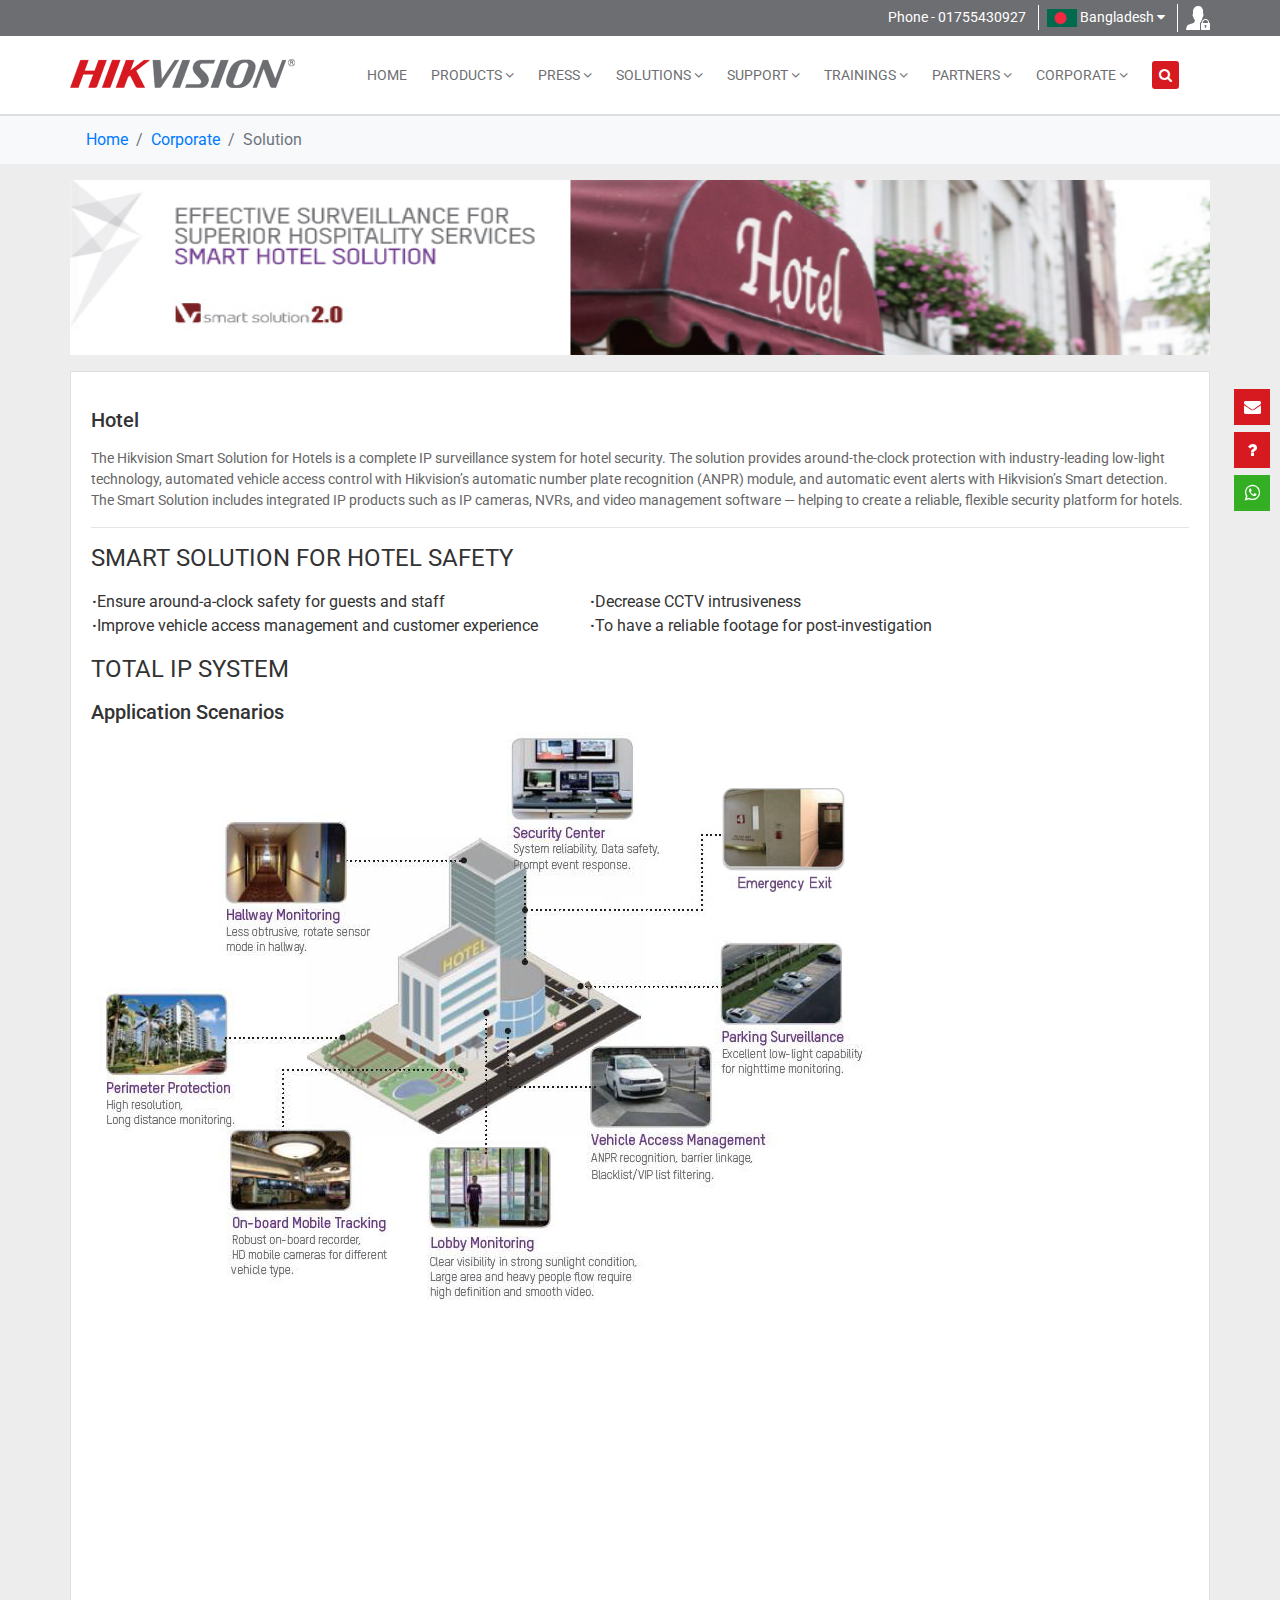
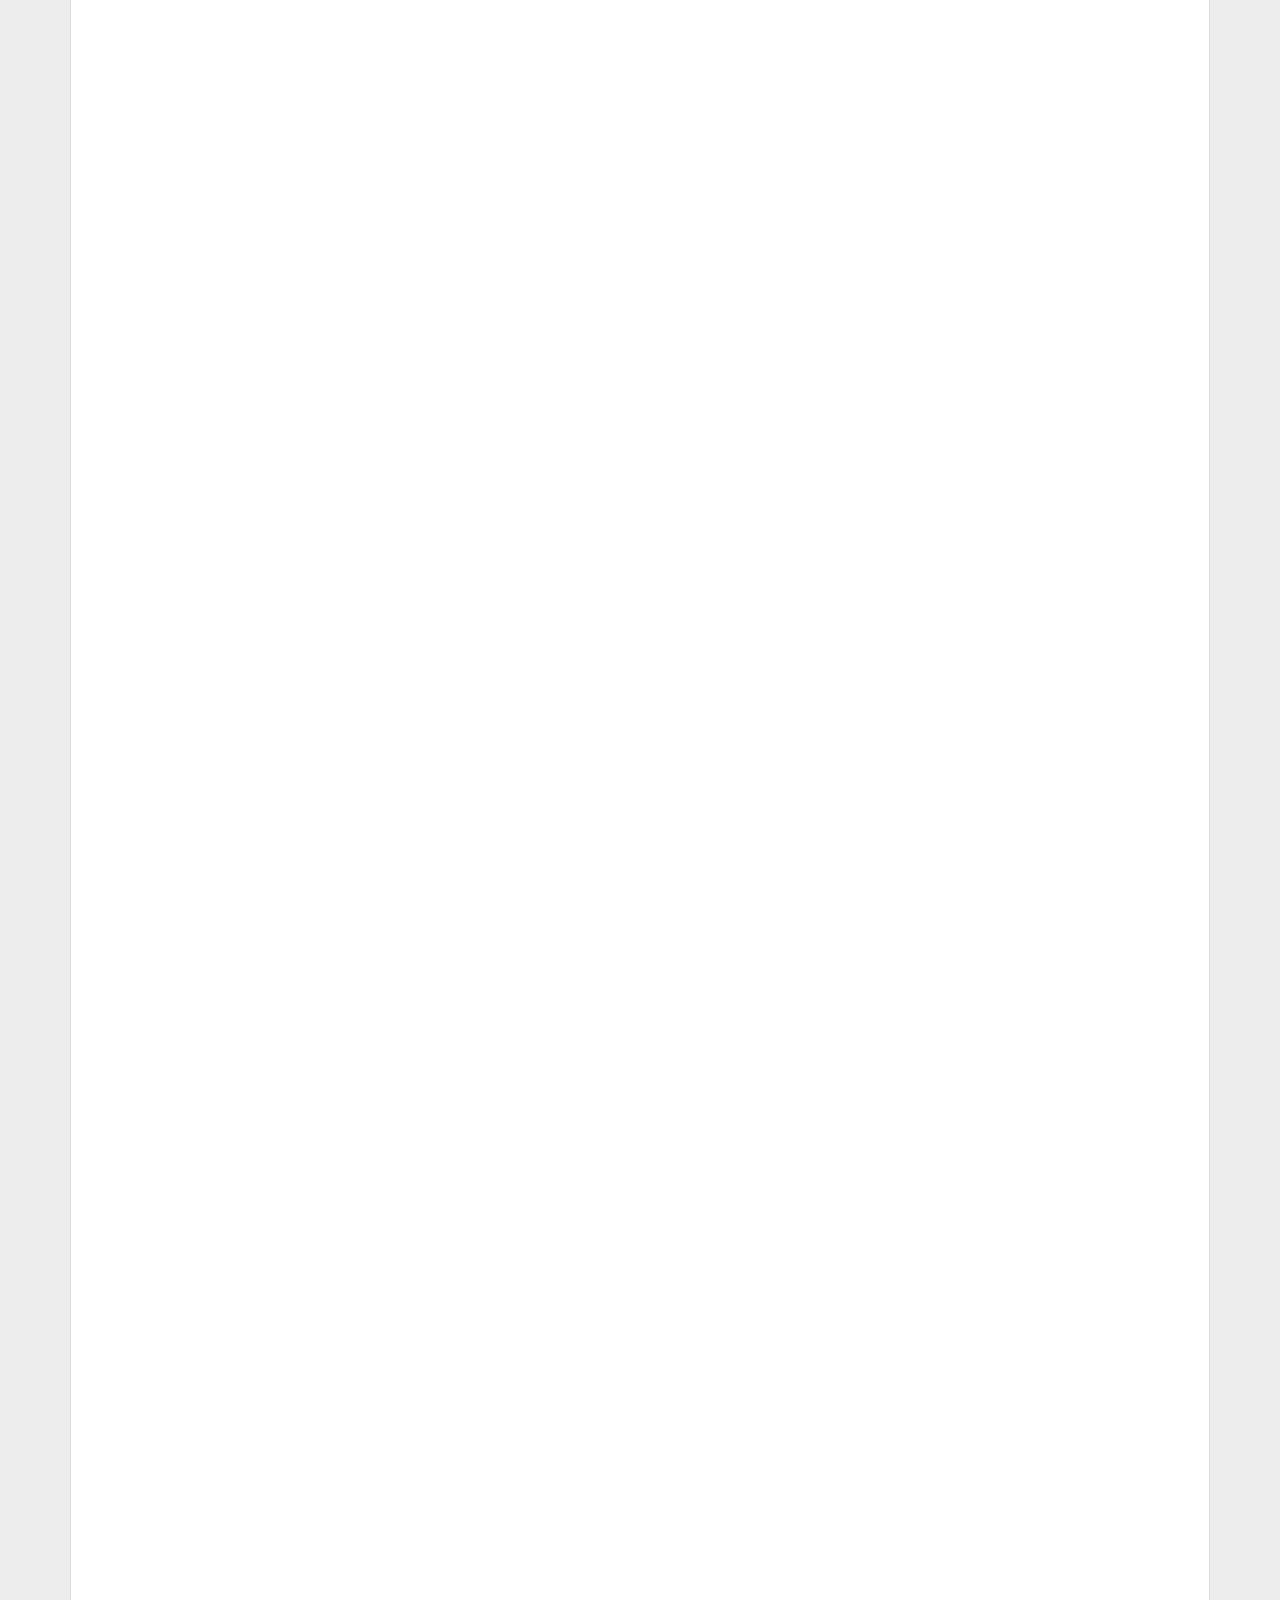
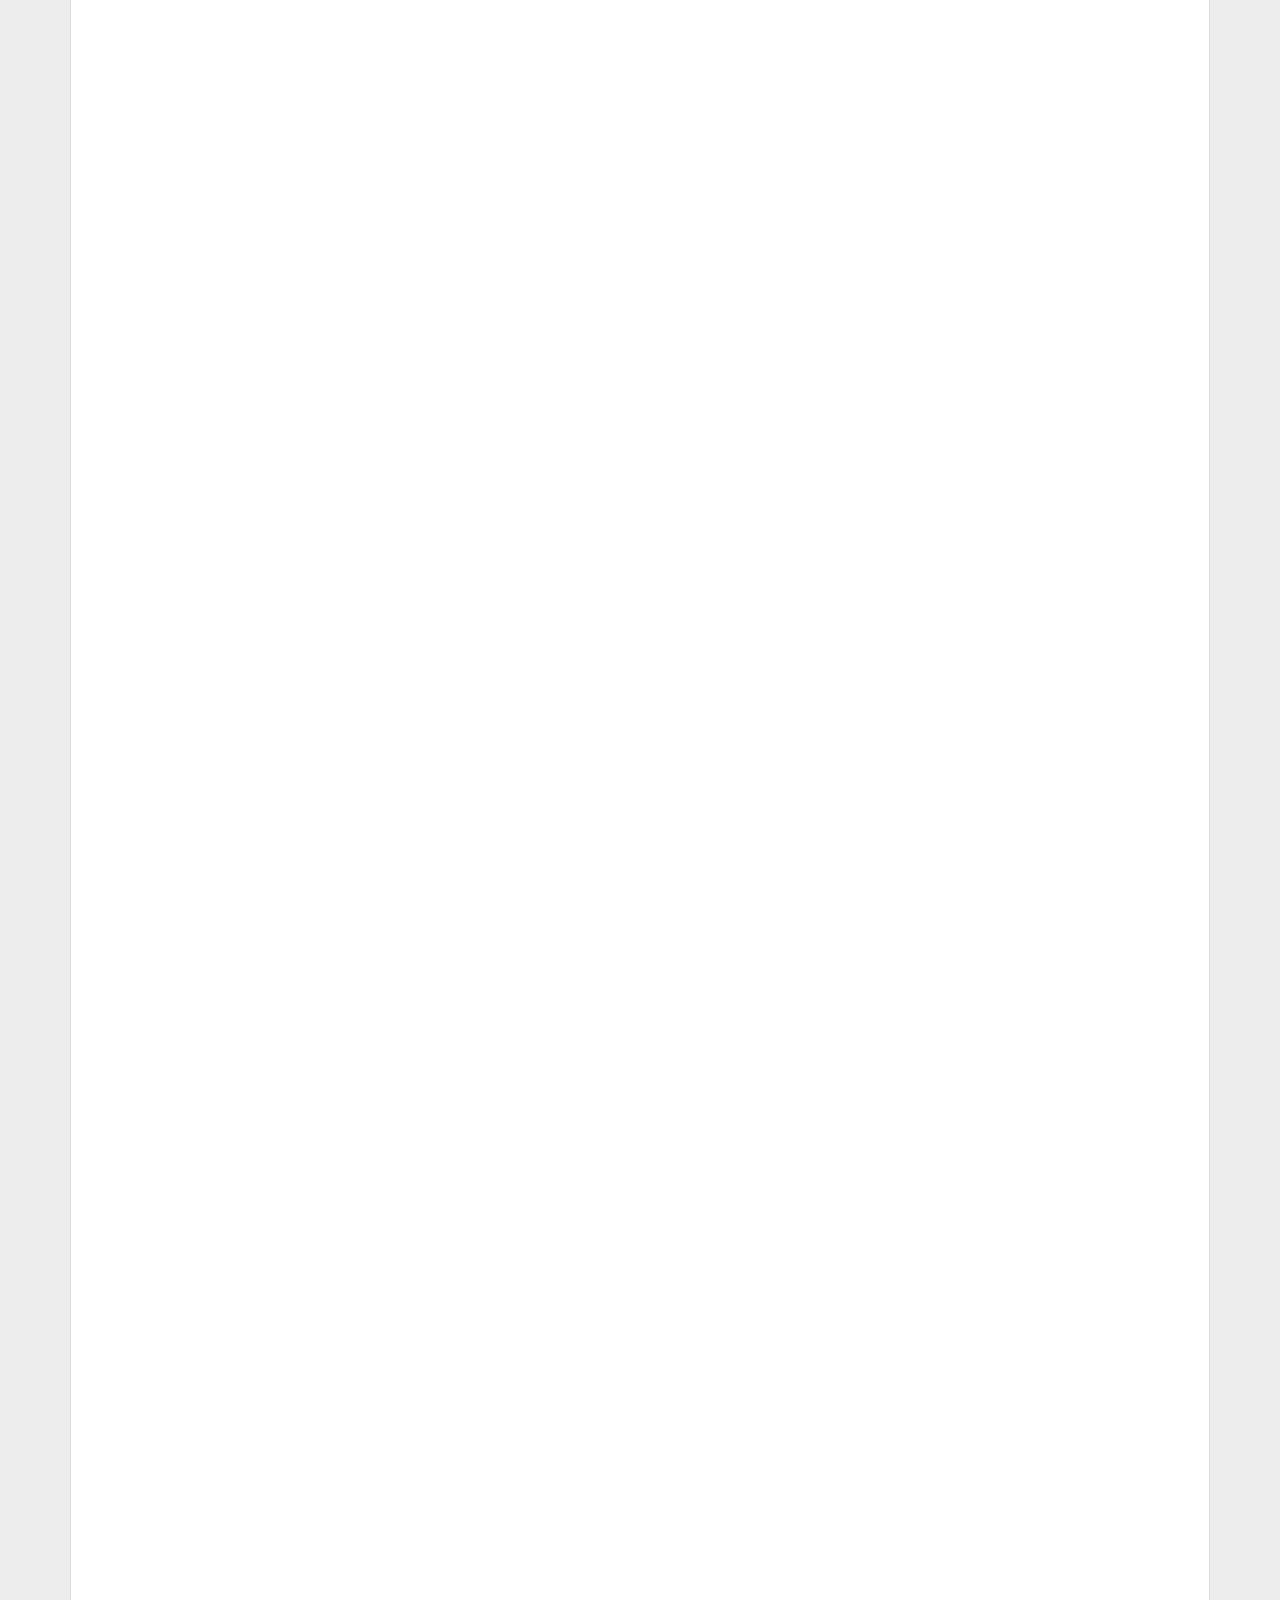
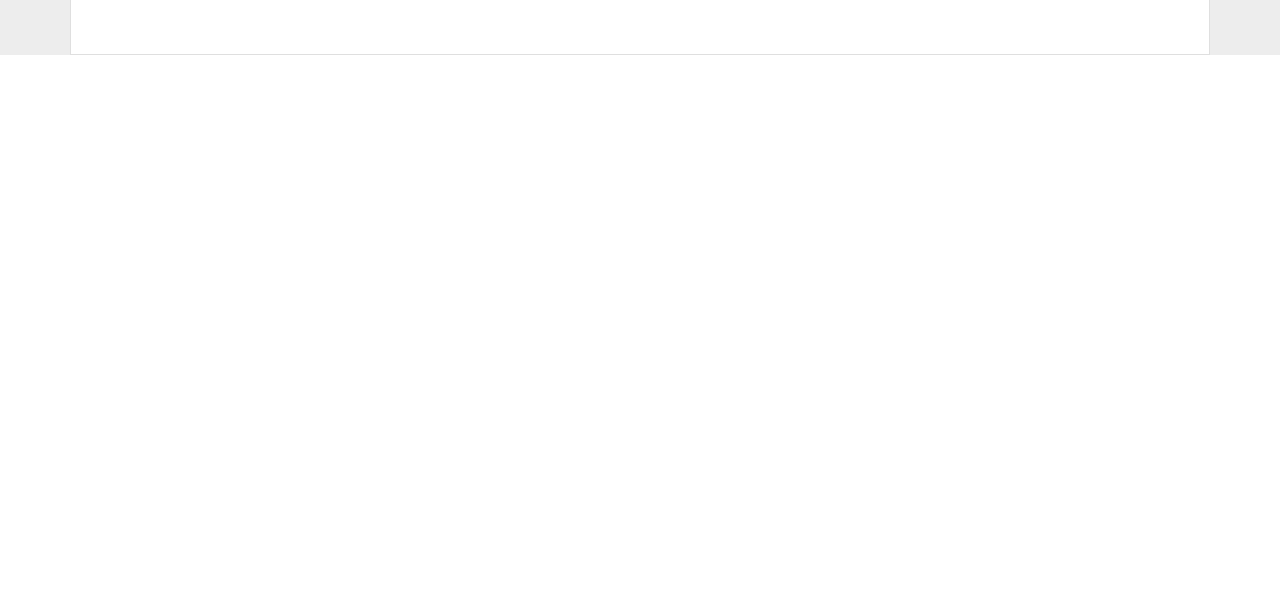
<file: solution-details.html>
<!DOCTYPE html>
<html lang="en">

<head>
    <meta charset="UTF-8">
    <title>Our Solutions | Hikvision Bangladesh</title>
    <link rel="shortcut icon" href="logo/favicon.ico">

    <meta name="viewport" content="width=device-width, initial-scale=1.0">
    <meta http-equiv="X-UA-Compatible" content="IE=edge">

    <!--google font-->
    <link href="https://fonts.googleapis.com/css?family=Roboto:300,400,500,700&display=swap" rel="stylesheet">
    <!--font-awesome-->
    <!--    <link rel="stylesheet" href="https://stackpath.bootstrapcdn.com/font-awesome/4.7.0/css/font-awesome.min.css">-->
    <link rel="stylesheet" href="font-awesome-4.7.0/css/font-awesome.css">
    <!--slick.css-->
    <link rel="stylesheet" href="css/slick.css">
    <!--slick.theme.css-->
    <link rel="stylesheet" href="css/slick-theme.css">
    <!--uikit.min.css-->
    <link rel="stylesheet" href="css/uikit.min.css">
    <!--owl.carousel.css-->
    <link rel="stylesheet" href="css/owl.carousel.css">
    <!--animate.css-->
    <link rel="stylesheet" href="css/animate.css">
    <!--bootstrap.min.css-->
    <link rel="stylesheet" href="css/bootstrap.min.css">
    <!--style.css-->
    <link rel="stylesheet" href="css/style.css">
    <!--responsive.css-->
    <link rel="stylesheet" href="css/responsive.css">


</head>

<body>

    <!--start header-->
    <header>
        <!--start header top-->
        <section class="header-top clearfix py-1 wow fadeInDown" data-wow-duration="1s">
            <div class="container">
                <div class="row">
                    <div class="col">
                        <div class="ht-contact">
                            <ul class="ht-ul">
                                <li><a href="javascript:;">Phone - 01755430927</a></li>

                                <li class="country-btn"><a href="javascript:;"><img width="30" src="images/bangladesh.jpg"> Bangladesh <i class="fa fa-caret-down"></i></a>
                                    <div class="country-content">
                                        <div class="row">
                                            <div class="col-sm-4">
                                                <ul class="country-item">
                                                    <li><a href="#"><img width="30" src="images/bangladesh.jpg">Bangladesh</a></li>

                                                    <li><a href="#"><img width="30" src="images/bangladesh.jpg">Bangladesh</a></li>

                                                    <li><a href="#"><img width="30" src="images/bangladesh.jpg">Bangladesh</a></li>

                                                    <li><a href="#"><img width="30" src="images/bangladesh.jpg">Bangladesh</a></li>

                                                    <li><a href="#"><img width="30" src="images/bangladesh.jpg">Bangladesh</a></li>
                                                </ul>
                                            </div>

                                            <div class="col-sm-4">
                                                <ul class="country-item">
                                                    <li><a href="#"><img width="30" src="images/bangladesh.jpg">Bangladesh</a></li>

                                                    <li><a href="#"><img width="30" src="images/bangladesh.jpg">Bangladesh</a></li>

                                                    <li><a href="#"><img width="30" src="images/bangladesh.jpg">Bangladesh</a></li>

                                                    <li><a href="#"><img width="30" src="images/bangladesh.jpg">Bangladesh</a></li>

                                                    <li><a href="#"><img width="30" src="images/bangladesh.jpg">Bangladesh</a></li>
                                                </ul>
                                            </div>

                                            <div class="col-sm-4">
                                                <ul class="country-item">
                                                    <li><a href="#"><img width="30" src="images/bangladesh.jpg">Bangladesh</a></li>

                                                    <li><a href="#"><img width="30" src="images/bangladesh.jpg">Bangladesh</a></li>

                                                    <li><a href="#"><img width="30" src="images/bangladesh.jpg">Bangladesh</a></li>

                                                    <li><a href="#"><img width="30" src="images/bangladesh.jpg">Bangladesh</a></li>

                                                    <li><a href="#"><img width="30" src="images/bangladesh.jpg">Bangladesh</a></li>
                                                </ul>
                                            </div>
                                        </div>
                                    </div>
                                </li>

                                <li><a href="#"><img src="images/user-login.png" alt=""></a></li>
                            </ul>
                        </div>
                    </div>
                </div>
            </div>
        </section>
        <!--end header top-->
        <nav class="navbar wow fadeInDown" data-wow-duration="1s">
            <div class="container">
                <a class="navbar-brand" href="index.html">
                    <img src="logo/logo.png" class="logo" alt="Logo">
                </a>

                <div class="main-nav">
                    <ul class="nav-ul">
                        <li><a href="index.html">Home</a></li>
                        <li class="mega-dd-btn"><a href="#">Products <i style="color: #6d6e71;" class="fa fa-angle-down"></i></a>

                            <div class="mega-content mega-products">
                                <div class="row">
                                    <div class="col-sm-4">
                                        <ul class="mega-item">
                                            <li><a href="#">Products</a></li>
                                            <li><a href="#">Hybrid Video Recorder</a></li>
                                            <li><a href="#">Hybrid Video Recorder</a></li>
                                            <li><a href="#">Hybrid Video Recorder</a></li>
                                            <li><a href="#">Hybrid Video Recorder</a></li>
                                        </ul>
                                    </div>
                                    <div class="col-sm-4">
                                        <ul class="mega-item">
                                            <li><a href="#">Hybrid Video Recorder</a></li>
                                            <li><a href="#">Hybrid Video Recorder</a></li>
                                            <li><a href="#">Hybrid Video Recorder</a></li>
                                            <li><a href="#">Hybrid Video Recorder</a></li>
                                            <li><a href="#">Hybrid Video Recorder</a></li>
                                        </ul>
                                    </div>
                                    <div class="col-sm-4">
                                        <ul class="mega-item">
                                            <li><a href="#">Hybrid Video Recorder</a></li>
                                            <li><a href="#">Hybrid Video Recorder</a></li>
                                            <li><a href="#">Hybrid Video Recorder</a></li>
                                            <li><a href="#">Hybrid Video Recorder</a></li>
                                            <li><a href="#">Hybrid Video Recorder</a></li>
                                        </ul>
                                    </div>
                                </div>
                            </div>
                        </li>
                        <li class="mega-dd-btn"><a href="#">Press <i style="color: #6d6e71;" class="fa fa-angle-down"></i></a>
                            <div class="mega-content mega-press">
                                <div class="row">
                                    <div class="col-sm-4">
                                        <ul class="mega-item">
                                            <li><a href="#">Press</a></li>
                                            <li><a href="#">Hybrid Video Recorder</a></li>
                                            <li><a href="#">Hybrid Video Recorder</a></li>
                                            <li><a href="#">Hybrid Video Recorder</a></li>
                                            <li><a href="#">Hybrid Video Recorder</a></li>
                                        </ul>
                                    </div>
                                    <div class="col-sm-4">
                                        <ul class="mega-item">
                                            <li><a href="#">Hybrid Video Recorder</a></li>
                                            <li><a href="#">Hybrid Video Recorder</a></li>
                                            <li><a href="#">Hybrid Video Recorder</a></li>
                                            <li><a href="#">Hybrid Video Recorder</a></li>
                                            <li><a href="#">Hybrid Video Recorder</a></li>
                                        </ul>
                                    </div>
                                    <div class="col-sm-4">
                                        <ul class="mega-item">
                                            <li><a href="#">Hybrid Video Recorder</a></li>
                                            <li><a href="#">Hybrid Video Recorder</a></li>
                                            <li><a href="#">Hybrid Video Recorder</a></li>
                                            <li><a href="#">Hybrid Video Recorder</a></li>
                                            <li><a href="#">Hybrid Video Recorder</a></li>
                                        </ul>
                                    </div>
                                </div>
                            </div>
                        </li>
                        <li class="mega-dd-btn"><a href="#">Solutions <i style="color: #6d6e71;" class="fa fa-angle-down"></i></a>
                            <div class="mega-content mega-Solutions">
                                <div class="row">
                                    <div class="col-sm-4">
                                        <ul class="mega-item">
                                            <li><a href="#">Solutions</a></li>
                                            <li><a href="#">Hybrid Video Recorder</a></li>
                                            <li><a href="#">Hybrid Video Recorder</a></li>
                                            <li><a href="#">Hybrid Video Recorder</a></li>
                                            <li><a href="#">Hybrid Video Recorder</a></li>
                                        </ul>
                                    </div>
                                    <div class="col-sm-4">
                                        <ul class="mega-item">
                                            <li><a href="#">Hybrid Video Recorder</a></li>
                                            <li><a href="#">Hybrid Video Recorder</a></li>
                                            <li><a href="#">Hybrid Video Recorder</a></li>
                                            <li><a href="#">Hybrid Video Recorder</a></li>
                                            <li><a href="#">Hybrid Video Recorder</a></li>
                                        </ul>
                                    </div>
                                    <div class="col-sm-4">
                                        <ul class="mega-item">
                                            <li><a href="#">Hybrid Video Recorder</a></li>
                                            <li><a href="#">Hybrid Video Recorder</a></li>
                                            <li><a href="#">Hybrid Video Recorder</a></li>
                                            <li><a href="#">Hybrid Video Recorder</a></li>
                                            <li><a href="#">Hybrid Video Recorder</a></li>
                                        </ul>
                                    </div>
                                </div>
                            </div>
                        </li>
                        <li class="mega-dd-btn"><a href="#">support <i style="color: #6d6e71;" class="fa fa-angle-down"></i></a>
                            <div class="mega-content mega-Support">
                                <div class="row">
                                    <div class="col-sm-4">
                                        <ul class="mega-item">
                                            <li><a href="#">support</a></li>
                                            <li><a href="#">Hybrid Video Recorder</a></li>
                                            <li><a href="#">Hybrid Video Recorder</a></li>
                                            <li><a href="#">Hybrid Video Recorder</a></li>
                                            <li><a href="#">Hybrid Video Recorder</a></li>
                                        </ul>
                                    </div>
                                    <div class="col-sm-4">
                                        <ul class="mega-item">
                                            <li><a href="#">Hybrid Video Recorder</a></li>
                                            <li><a href="#">Hybrid Video Recorder</a></li>
                                            <li><a href="#">Hybrid Video Recorder</a></li>
                                            <li><a href="#">Hybrid Video Recorder</a></li>
                                            <li><a href="#">Hybrid Video Recorder</a></li>
                                        </ul>
                                    </div>
                                    <div class="col-sm-4">
                                        <ul class="mega-item">
                                            <li><a href="#">Hybrid Video Recorder</a></li>
                                            <li><a href="#">Hybrid Video Recorder</a></li>
                                            <li><a href="#">Hybrid Video Recorder</a></li>
                                            <li><a href="#">Hybrid Video Recorder</a></li>
                                            <li><a href="#">Hybrid Video Recorder</a></li>
                                        </ul>
                                    </div>
                                </div>
                            </div>
                        </li>
                        <li class="mega-dd-btn"><a href="#">Trainings <i style="color: #6d6e71;" class="fa fa-angle-down"></i></a>
                            <div class="mega-content mega-trainings">
                                <div class="row">
                                    <div class="col">
                                        <ul class="mega-item">
                                            <li><a href="#">Imran</a></li>
                                            <li><a href="#">Hybrid Video Recorder</a></li>
                                            <li><a href="#">Hybrid Video Recorder</a></li>
                                            <li><a href="#">Hybrid Video Recorder</a></li>
                                            <li><a href="#">Hybrid Video Recorder</a></li>
                                        </ul>
                                    </div>
                                </div>
                            </div>
                        </li>
                        <li class="mega-dd-btn"><a href="#">Partners <i style="color: #6d6e71;" class="fa fa-angle-down"></i></a>
                            <div class="mega-content mega-partners">
                                <div class="row">
                                    <div class="col">
                                        <ul class="mega-item">
                                            <li><a href="#">Imran</a></li>
                                            <li><a href="#">Hybrid Video Recorder</a></li>
                                            <li><a href="#">Hybrid Video Recorder</a></li>
                                            <li><a href="#">Hybrid Video Recorder</a></li>
                                            <li><a href="#">Hybrid Video Recorder</a></li>
                                        </ul>
                                    </div>
                                </div>
                            </div>
                        </li>
                        <li class="mega-dd-btn"><a href="#">Corporate <i style="color: #6d6e71;" class="fa fa-angle-down"></i></a>
                            <div class="mega-content mega-corporate">
                                <div class="row">
                                    <div class="col">
                                        <ul class="mega-item">
                                            <li><a href="#">Imran</a></li>
                                            <li><a href="#">Hybrid Video Recorder</a></li>
                                            <li><a href="#">Hybrid Video Recorder</a></li>
                                            <li><a href="#">Hybrid Video Recorder</a></li>
                                            <li><a href="#">Hybrid Video Recorder</a></li>
                                        </ul>
                                    </div>
                                </div>
                            </div>
                        </li>
                        <li><i class="fa fa-search web-search"></i>
                            <div class="mega-content search-item">
                                <div class="row">
                                    <div class="col">
                                        <form action="">
                                            <div class="input-group">
                                                <input class="form-control" type="text" placeholder="Wtah are you looking for?">
                                                <div class="input-group-prepend">
                                                    <button type="button" class="btn btn-danger">Search</button>
                                                </div>

                                            </div>
                                        </form>
                                    </div>
                                </div>
                            </div>
                        </li>

                    </ul>
                </div>
                <div class="icon-div">
                    <ul>
                        <li><i class="fa fa-search web-search"></i>
                            <div class="mega-content search-item">
                                <div class="row">
                                    <div class="col">
                                        <form action="">
                                            <div class="input-group">
                                                <input class="form-control" type="text" placeholder="Wtah are you looking for?">
                                                <div class="input-group-prepend">
                                                    <button type="button" class="btn btn-danger">Search</button>
                                                </div>

                                            </div>
                                        </form>
                                    </div>
                                </div>
                            </div>
                        </li>
                    </ul>
                    <div class="menu-icon">
                        <span></span>
                        <span></span>
                        <span></span>
                    </div>
                </div>

            </div>
        </nav>
    </header>
    <!--end header-->

    <!--start mobile menu-->
    <div class="mobile-menu">
        <div class="mm-logo" style="background: #fff;padding: 15px;">
            <a style="color: #555; font-size: 20px;display: block;" href="#"><i class="mr-2 fa fa-map-o"></i>Hikvision</a>
        </div>
        <div class="mm-menu">
            <div class="accordion" id="accordionExample">
                <div class="menu-box">
                    <div class="menu-link">
                        <a href="#">Home</a>
                    </div>
                </div>
                <div class="menu-box">
                    <div class="menu-link" id="headingTwo">
                        <a class="mmenu-btn" type="button" data-toggle="collapse" data-target="#collapseTwo">Products<i class="fa fa-plus"></i></a>
                    </div>
                    <div id="collapseTwo" class="collapse menu-body" aria-labelledby="headingTwo" data-parent="#accordionExample">
                        <div class="card-body">
                            <ul>
                                <li><a href="#">Imran Ahmed</a></li>
                                <li><a href="#">Imran Ahmed</a></li>
                                <li><a href="#">Imran Ahmed</a></li>
                                <li><a href="#">Imran Ahmed</a></li>
                                <li><a href="#">Imran Ahmed</a></li>
                                <li><a href="#">Imran Ahmed</a></li>
                            </ul>
                        </div>
                    </div>
                </div>
                <div class="menu-box">
                    <div class="menu-link" id="headingThree">
                        <a class="mmenu-btn" type="button" data-toggle="collapse" data-target="#collapseThree">Press<i class="fa fa-plus"></i></a>
                    </div>
                    <div id="collapseThree" class="collapse menu-body" aria-labelledby="headingThree" data-parent="#accordionExample">
                        <div class="card-body">
                            <ul>
                                <li><a href="#">Imran Ahmed</a></li>
                                <li><a href="#">Imran Ahmed</a></li>
                                <li><a href="#">Imran Ahmed</a></li>
                                <li><a href="#">Imran Ahmed</a></li>
                                <li><a href="#">Imran Ahmed</a></li>
                                <li><a href="#">Imran Ahmed</a></li>
                                <li><a href="#">Imran Ahmed</a></li>
                            </ul>
                        </div>
                    </div>
                </div>
                <div class="menu-box">
                    <div class="menu-link" id="headingFour">
                        <a class="mmenu-btn" type="button" data-toggle="collapse" data-target="#collapseFour">Solutions<i class="fa fa-plus"></i></a>
                    </div>
                    <div id="collapseFour" class="collapse menu-body" aria-labelledby="headingFour" data-parent="#accordionExample">
                        <div class="card-body">
                            <ul>
                                <li><a href="#">Imran Ahmed</a></li>
                                <li><a href="#">Imran Ahmed</a></li>
                                <li><a href="#">Imran Ahmed</a></li>
                                <li><a href="#">Imran Ahmed</a></li>
                                <li><a href="#">Imran Ahmed</a></li>
                                <li><a href="#">Imran Ahmed</a></li>
                                <li><a href="#">Imran Ahmed</a></li>
                            </ul>
                        </div>
                    </div>
                </div>
                <div class="menu-box">
                    <div class="menu-link" id="headingFive">
                        <a class="mmenu-btn" type="button" data-toggle="collapse" data-target="#collapseFive">Support<i class="fa fa-plus"></i></a>
                    </div>
                    <div id="collapseFive" class="collapse menu-body" aria-labelledby="headingFive" data-parent="#accordionExample">
                        <div class="card-body">
                            <ul>
                                <li><a href="#">Imran Ahmed</a></li>
                                <li><a href="#">Imran Ahmed</a></li>
                                <li><a href="#">Imran Ahmed</a></li>
                                <li><a href="#">Imran Ahmed</a></li>
                                <li><a href="#">Imran Ahmed</a></li>
                                <li><a href="#">Imran Ahmed</a></li>
                                <li><a href="#">Imran Ahmed</a></li>
                            </ul>
                        </div>
                    </div>
                </div>
                <div class="menu-box">
                    <div class="menu-link" id="headingSix">
                        <a class="mmenu-btn" type="button" data-toggle="collapse" data-target="#collapseSix">Trainings<i class="fa fa-plus"></i></a>
                    </div>
                    <div id="collapseSix" class="collapse menu-body" aria-labelledby="headingSix" data-parent="#accordionExample">
                        <div class="card-body">
                            <ul>
                                <li><a href="#">Imran Ahmed</a></li>
                                <li><a href="#">Imran Ahmed</a></li>
                                <li><a href="#">Imran Ahmed</a></li>
                                <li><a href="#">Imran Ahmed</a></li>
                                <li><a href="#">Imran Ahmed</a></li>
                                <li><a href="#">Imran Ahmed</a></li>
                                <li><a href="#">Imran Ahmed</a></li>
                            </ul>
                        </div>
                    </div>
                </div>
                <div class="menu-box">
                    <div class="menu-link" id="headingSeven">
                        <a class="mmenu-btn" type="button" data-toggle="collapse" data-target="#collapseSeven">Partners<i class="fa fa-plus"></i></a>
                    </div>
                    <div id="collapseSeven" class="collapse menu-body" aria-labelledby="headingSeven" data-parent="#accordionExample">
                        <div class="card-body">
                            <ul>
                                <li><a href="#">Imran Ahmed</a></li>
                                <li><a href="#">Imran Ahmed</a></li>
                                <li><a href="#">Imran Ahmed</a></li>
                                <li><a href="#">Imran Ahmed</a></li>
                                <li><a href="#">Imran Ahmed</a></li>
                                <li><a href="#">Imran Ahmed</a></li>
                                <li><a href="#">Imran Ahmed</a></li>
                            </ul>
                        </div>
                    </div>
                </div>
                <div class="menu-box">
                    <div class="menu-link" id="headingEight">
                        <a class="mmenu-btn" type="button" data-toggle="collapse" data-target="#collapseEight">Corporate<i class="fa fa-plus"></i></a>
                    </div>
                    <div id="collapseEight" class="collapse menu-body" aria-labelledby="headingEight" data-parent="#accordionExample">
                        <div class="card-body">
                            <ul>
                                <li><a href="#">Imran Ahmed</a></li>
                                <li><a href="#">Imran Ahmed</a></li>
                                <li><a href="#">Imran Ahmed</a></li>
                                <li><a href="#">Imran Ahmed</a></li>
                                <li><a href="#">Imran Ahmed</a></li>
                                <li><a href="#">Imran Ahmed</a></li>
                                <li><a href="#">Imran Ahmed</a></li>
                            </ul>
                        </div>
                    </div>
                </div>

            </div>
        </div>
    </div>
    <!--end mobile menu-->

    <div class="sd-bg">

        <section class="brrr bg-light wow fadeInDown" data-wow-duration="1s">
            <div class="container">
                <div class="row">
                    <div class="col">
                        <ol style="background: transparent;" class="breadcrumb mb-0">
                            <li class="breadcrumb-item"><a href="index.html">Home</a></li>
                            <li class="breadcrumb-item"><a href="#">Corporate</a></li>
                            <li class="breadcrumb-item active">Solution</li>
                        </ol>
                    </div>
                </div>
            </div>
        </section>

        <!--start page header area-->
        <section class=" clearfix wow fadeInDown my-3" data-wow-duration="1s">
            <div class="container">
                <div class="row">
                    <div class="col">
                        <div class="sd-banner">
                            <img style="width: 100%; height: 175px;" src="images/solutions-banner.jpg" class="img-fluid" alt="">
                        </div>
                    </div>
                </div>
            </div>
        </section>
        <!--end page header area-->

        <!--start sd hotel area-->
        <section class="solution-details-area clearfix wow fadeInDown" data-wow-duration="1s">
            <div class="container">
                <div class="row">
                    <div class="col">
                        <div class="card">
                            <div class="card-body">
                                <div class="sd-hotel">
                                    <h5 class="my-3">Hotel</h5>
                                    <p class="text-gray" style="font-size: 14px;">The Hikvision Smart Solution for Hotels is a complete IP surveillance system for hotel security. The solution provides around-the-clock protection with industry-leading low-light technology, automated vehicle access control with Hikvision’s automatic number plate recognition (ANPR) module, and automatic event alerts with Hikvision’s Smart detection. The Smart Solution includes integrated IP products such as IP cameras, NVRs, and video management software — helping to create a reliable, flexible security platform for hotels.</p>
                                    <hr>
                                    <div class="hotel-safety wow fadeInDown" data-wow-duration="1s">
                                       <h4 class="my-3" style="font-weight: 400;">SMART SOLUTION FOR HOTEL SAFETY</h4>
                                        <table>
                                            <tbody>
                                                <tr>
                                                    <td valign="top" width="50%"><strong>·</strong>Ensure around-a-clock safety for guests and staff
                                                        <br><strong>·</strong>Improve vehicle access management and customer experience
                                                        <br>
                                                    </td>
                                                    <td valign="top" width="40%"><strong>·</strong>Decrease CCTV intrusiveness
                                                        <br><strong>·</strong>To have a reliable footage for post-investigation
                                                        <br>
                                                    </td>
                                                </tr>
                                            </tbody>
                                        </table>
                                    </div>
                                    <div class="sd-total-system wow fadeInDown" data-wow-duration="1s">
                                        <h4 class="my-3" style="font-weight: 400;">TOTAL IP SYSTEM</h4>
                                        <h5>Application Scenarios</h5>
                                        <img src="images/application.jpg" class="img-fluid" alt="">
                                    </div>
                                    <div class="sd-vehicle-access py-3 wow fadeInDown" data-wow-duration="1s">
                                        <h5 class="text-custom mb-4">Vehicle Access Management</h5>
                                        <img src="images/vehicle.jpg" class="img-fluid" alt="">
                                        
                                    <div class="sd-recommended py-4 wow fadeInDown" data-wow-duration="1s">
                                       <h5 class="text-custom mb-1">Recommended Products</h5>
                                        <div class="row">
                                            <div class="col-lg-3 col-md-6 my-3">
                                                <div class="card" style="background: #f1f1f1;">
                                                    <img src="images/sd-recomended.png" class="img-fluid" alt="Image">
                                                    <div class="card-body">
                                                        <h5><a style="color: #555;font-size: 18px" href="#">DS-2CD4A26FWD-(IZ)(IZS)(IZHS)(LZS)/P</a></h5>
                                                    </div>
                                                </div>
                                            </div>
                                        </div>
                                    </div>
                                    </div>
                                    <div class="sd-perimeter-protection wow fadeInDown" data-wow-duration="1s">
                                        <h5 class="text-custom mb-4">Perimeter Protection</h5>
                                        <img src="images/sd-perimeter-protection.jpg" class="img-fluid" alt="Image">
                                    </div>
                                    
                                    <div class="sd-lobby-monitoring mt-4 wow fadeInDown" data-wow-duration="1s">
                                        <h5 class="text-custom mb-4">Lobby Monitoring</h5>
                                        <img src="images/lobby-monitoring.jpg" class="img-fluid" alt="Image">
                                    </div>
                                    
                                    <div class="sd-vehicle-access py-3 wow fadeInDown" data-wow-duration="1s">
                                        <h5 class="text-custom mb-4">Parking Surveillance</h5>
                                        <img src="images/parking.jpg" class="img-fluid" alt="">
                                        
                                    <div class="sd-recommended py-4 wow fadeInDown" data-wow-duration="1s">
                                       <h5 class="text-custom mb-1">Recommended Products</h5>
                                        <div class="row">
                                            <div class="col-lg-3 col-md-6 my-3">
                                                <div class="card" style="background: #f1f1f1;">
                                                    <img src="images/parking-reco.jpg" class="img-fluid" alt="Image">
                                                    <div class="card-body">
                                                        <h5><a style="color: #555;font-size: 18px" href="#">DS-2DF8236I5X-AEL(W)</a></h5>
                                                        <p style="font-size: 14px" class="text-gray">2MP 36× Network Laser Speed Dome</p>
                                                    </div>
                                                </div>
                                            </div>
                                        </div>
                                    </div>
                                    </div>
                                    <div class="sd-lobby-monitoring mt-4 pb-4 wow fadeInDown" data-wow-duration="1s">
                                        <h5 class="text-custom mb-4">Security Center</h5>
                                        <h5>Security Center I</h5>
                                        <img src="images/s-center.jpg" class="img-fluid" alt="Image">
                                        <h5>Security Center II</h5>
                                        <img src="images/s-center2.jpg" class="img-fluid" alt="Image">
                                    </div>
                                </div>
                            </div>
                        </div>
                    </div>
                </div>
            </div>
        </section>
        <!--end sd hotel area-->



    </div>
    <!--start footer area-->
    <footer class="clearfix wow fadeInDown" data-wow-duration="1s">
        <div class="container">
            <div class="row">
                <div class="col-md-3">
                    <div class="footer-map">
                        <p class="footer-item-title">Bangladesh Operations</p>
                        <img width="220" src="images/map.png" class="img-fluid" alt="">
                    </div>
                </div>
                <div class="col-md-6">
                    <div class="footer-middle">
                        <div class="fm fm-1">
                            <p class="footer-item-title">Solutions</p>
                            <ul>
                                <li><a href="#">Mobile transport</a></li>
                                <li><a href="#">Mobile transport</a></li>
                                <li><a href="#">Mobile transport</a></li>
                                <li><a href="#">Mobile transport</a></li>
                                <li><a href="#">Mobile transport</a></li>
                                <li><a href="#">Mobile transport</a></li>
                                <li><a href="#">Mobile transport</a></li>
                            </ul>
                        </div>
                        <div class="fm fm-2">
                            <p class="footer-item-title">Support</p>
                            <ul>
                                <li><a href="#">Mobile transport</a></li>
                                <li><a href="#">Mobile transport</a></li>
                                <li><a href="#">Mobile transport</a></li>
                                <li><a href="#">Mobile transport</a></li>
                                <li><a href="#">Mobile transport</a></li>
                                <li><a href="#">Mobile transport</a></li>
                                <li><a href="#">Mobile transport</a></li>
                            </ul>
                        </div>
                        <div class="fm fm-3">
                            <p class="footer-item-title">Press</p>
                            <ul>
                                <li><a href="#">Mobile transport</a></li>
                                <li><a href="#">Mobile transport</a></li>
                                <li><a href="#">Mobile transport</a></li>
                                <li><a href="#">Mobile transport</a></li>
                                <li><a href="#">Mobile transport</a></li>
                                <li><a href="#">Mobile transport</a></li>
                                <li><a href="#">Mobile transport</a></li>
                            </ul>
                        </div>
                        <div class="fm fm-4">
                            <p class="footer-item-title">Pertners</p>
                            <ul>
                                <li><a href="#">Mobile transport</a></li>
                                <li><a href="#">Mobile transport</a></li>
                                <li><a href="#">Mobile transport</a></li>
                                <li><a href="#">Mobile transport</a></li>
                                <li><a href="#">Mobile transport</a></li>
                                <li><a href="#">Mobile transport</a></li>
                                <li><a href="#">Mobile transport</a></li>
                            </ul>
                        </div>
                        <div class="fm fm-5">
                            <p class="footer-item-title">Corporator</p>
                            <ul>
                                <li><a href="#">Mobile transport</a></li>
                                <li><a href="#">Mobile transport</a></li>
                                <li><a href="#">Mobile transport</a></li>
                                <li><a href="#">Mobile transport</a></li>
                                <li><a href="#">Mobile transport</a></li>
                                <li><a href="#">Mobile transport</a></li>
                                <li><a href="#">Mobile transport</a></li>
                            </ul>
                        </div>
                    </div>
                </div>
                <div class="col-md-3">
                    <div class="footer-right">
                        <p class="footer-item-title">#1 ranking in A&S Security 50</p>
                        <p style="margin-bottom: 40px;">Hikvision has achieved Number 1 overall position, being placed at the top of the rankings in A&S Magazines</p>
                        <form action="">
                            <div class="input-group">
                                <input class="form-control" type="text" placeholder="Subscribe to Newsletter">
                                <div class="input-group-prepend">
                                    <button type="button" class="btn btn-danger"><i class="fa fa-envelope"></i></button>
                                </div>

                            </div>
                        </form>
                        <div class="follow-us mt-4">
                            <a style="text-transform: uppercase;font-size: 14px;">Follow Us : </a>
                            <a href="#"><i class="fa fa-facebook"></i></a>
                            <a href="#"><i class="fa fa-twitter"></i></a>
                            <a href="#"><i class="fa fa-google-plus"></i></a>
                        </div>
                    </div>
                </div>
            </div>
            <div class="row">
                <div class="col-md-8">
                    <p><a style="color:#fff;text-transform: uppercase;margin-top: 10px; display: inline-block;" href="#">Hikvision Disclaimer : hikvision does not support purchases made through unauthorized channels</a></p>
                </div>
                <div class="col-md-4">
                    <div class="download-apps text-center">
                        <a style="text-transform: uppercase;font-size: 14px;color: #fff;" href="javascript:;">Download : </a>
                        <a href="#"><i class="fa fa-android"></i></a>
                        <a href="#"><i class="fa fa-apple"></i></a>
                    </div>
                </div>
            </div>
            <div class="copyright">
                <div class="row">
                    <div class="col-md-6">
                        <div class="main-copy">
                            <p style="margin-bottom: 5px;">2020 HIKVISION Digital Technology Co, Ltd. All Rights Reserved.</p>
                            <a href="#">Legal</a> |
                            <a href="#">Privacy Policy</a>
                        </div>
                    </div>
                    <div class="col-md-6">
                        <div class="designer text-md-right">
                            <p style="margin-bottom: 5px;"><strong>Designed by : <a target="_blank" href="https://facebook.com/imran.emonn">Imran Ahmed</a></strong></p>
                            <p><strong>Developed by : <a target="_blank" href="https://mithunrana.com">Mithun Rana</a></strong></p>
                        </div>
                    </div>
                </div>
            </div>
        </div>
    </footer>
    <!--end footer area-->

    <!--Social icon-->
    <div class="fix-social">
        <ul>
            <li><a href="#"><i class="fa fa-envelope"></i>
                    <span>Newsletter</span>
                </a></li>
            <li><a href="#"><i class="fa fa-question"></i>
                    <span>Got a Query?</span>
                </a></li>
            <li><a class="fix-whatsapps" href="#"><i class="fa fa-whatsapp"></i>
                    <span class="fix-whatsapp" style="height: 42px;">
                        <p style="margin-top: -5px">Whatsapp</p>
                        <p style="margin-top: -36px;">+91-8080239999</p>
                    </span>
                </a></li>
        </ul>
    </div>
    <!--Social icon-->


    <!--jquery.min.js-->
    <script src="js/jquery-3.4.1.min.js"></script>
    <!--popper.min.js-->
    <script src="js/popper.min.js"></script>
    <!--bootstrap.min.js-->
    <script src="js/bootstrap.min.js"></script>
    <!--main.js-->
    <script src="js/main.js"></script>
    <!--slick.js-->
    <script src="js/slick.js"></script>
    <!--owl.carousel.js-->
    <script src="js/owl.carousel.js"></script>
    <!--wow.js-->
    <script src="js/wow.min.js"></script>
    <!--waypoints.min.js-->
    <script src="js/jquery.waypoints.min.js"></script>
    <!--counterup.min.js-->
    <script src="js/jquery.counterup.min.js"></script>
    <!--uikit-icons.js-->
    <script src="js/uikit-icons.js"></script>
    <!--uikit.min.js-->
    <script src="js/uikit.min.js"></script>

    <script>
        $(document).ready(function() {

            /*wow.js*/
            new WOW().init();

            /*nav search*/

            $('.web-search').click(function() {
                $(".search-item").toggleClass("search-box");

            });




        });

    </script>
    <script>
        $(document).ready(function() {
            // Add minus icon for collapse element which is open by default
            $(".collapse.show").each(function() {
                $(this).prev(".menu-link").find(".fa").addClass("fa-minus").removeClass("fa-plus");
            });

            // Toggle plus minus icon on show hide of collapse element
            $(".collapse").on('show.bs.collapse', function() {
                $(this).prev(".menu-link").find(".fa").removeClass("fa-plus").addClass("fa-minus");
            }).on('hide.bs.collapse', function() {
                $(this).prev(".menu-link").find(".fa").removeClass("fa-minus").addClass("fa-plus");
            });
            /*mobile-menu-click*/
            $('.mmenu-btn').click(function() {
                $(this).toggleClass("menu-link-active");

            });
        });

    </script>





</body>

</html>
</file>
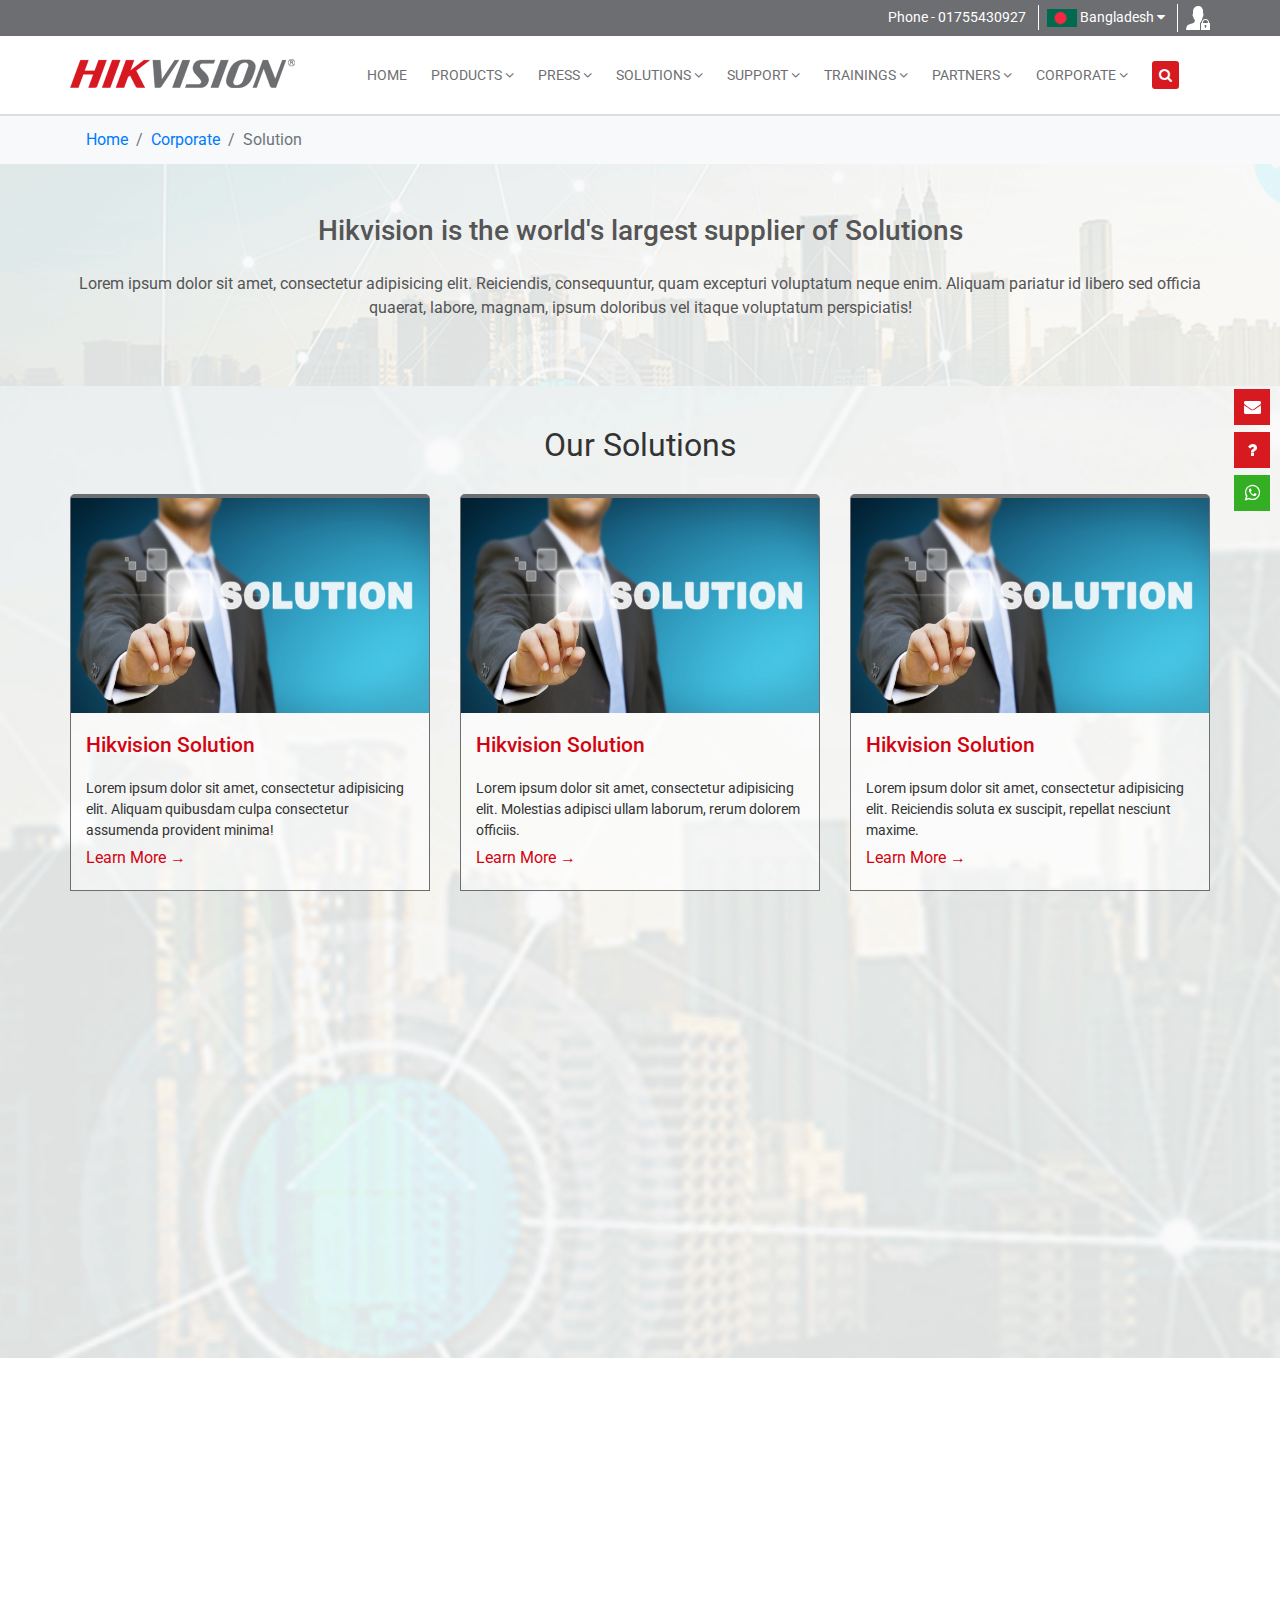
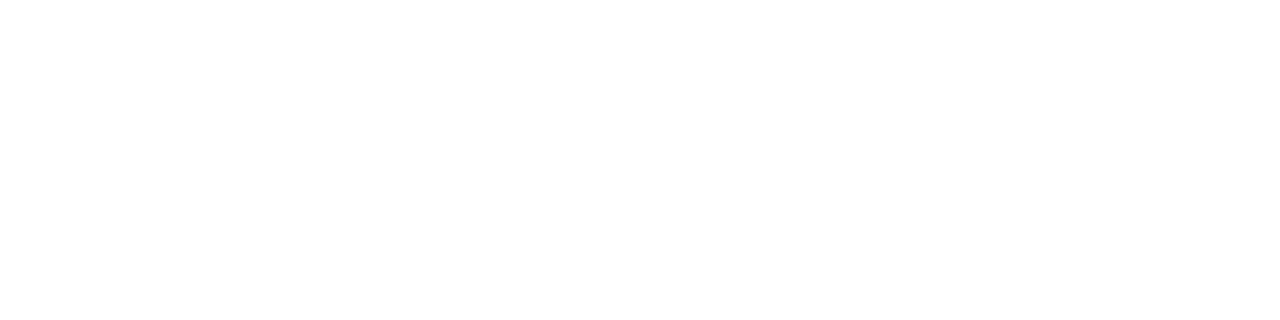
<file: solution.html>
<!DOCTYPE html>
<html lang="en">

<head>
    <meta charset="UTF-8">
    <title>Our Solutions | Hikvision Bangladesh</title>
    <link rel="shortcut icon" href="logo/favicon.ico">

    <meta name="viewport" content="width=device-width, initial-scale=1.0">
    <meta http-equiv="X-UA-Compatible" content="IE=edge">

    <!--google font-->
    <link href="https://fonts.googleapis.com/css?family=Roboto:300,400,500,700&display=swap" rel="stylesheet">
    <!--font-awesome-->
    <!--    <link rel="stylesheet" href="https://stackpath.bootstrapcdn.com/font-awesome/4.7.0/css/font-awesome.min.css">-->
    <link rel="stylesheet" href="font-awesome-4.7.0/css/font-awesome.css">
    <!--slick.css-->
    <link rel="stylesheet" href="css/slick.css">
    <!--slick.theme.css-->
    <link rel="stylesheet" href="css/slick-theme.css">
    <!--uikit.min.css-->
    <link rel="stylesheet" href="css/uikit.min.css">
    <!--owl.carousel.css-->
    <link rel="stylesheet" href="css/owl.carousel.css">
    <!--animate.css-->
    <link rel="stylesheet" href="css/animate.css">
    <!--bootstrap.min.css-->
    <link rel="stylesheet" href="css/bootstrap.min.css">
    <!--style.css-->
    <link rel="stylesheet" href="css/style.css">
    <!--responsive.css-->
    <link rel="stylesheet" href="css/responsive.css">


</head>

<body>

    <!--start header-->
    <header>
        <!--start header top-->
        <section class="header-top clearfix py-1 wow fadeInDown" data-wow-duration="1s">
            <div class="container">
                <div class="row">
                    <div class="col">
                        <div class="ht-contact">
                            <ul class="ht-ul">
                                <li><a href="javascript:;">Phone - 01755430927</a></li>

                                <li class="country-btn"><a href="javascript:;"><img width="30" src="images/bangladesh.jpg"> Bangladesh <i class="fa fa-caret-down"></i></a>
                                    <div class="country-content">
                                        <div class="row">
                                            <div class="col-sm-4">
                                                <ul class="country-item">
                                                    <li><a href="#"><img width="30" src="images/bangladesh.jpg">Bangladesh</a></li>

                                                    <li><a href="#"><img width="30" src="images/bangladesh.jpg">Bangladesh</a></li>

                                                    <li><a href="#"><img width="30" src="images/bangladesh.jpg">Bangladesh</a></li>

                                                    <li><a href="#"><img width="30" src="images/bangladesh.jpg">Bangladesh</a></li>

                                                    <li><a href="#"><img width="30" src="images/bangladesh.jpg">Bangladesh</a></li>
                                                </ul>
                                            </div>

                                            <div class="col-sm-4">
                                                <ul class="country-item">
                                                    <li><a href="#"><img width="30" src="images/bangladesh.jpg">Bangladesh</a></li>

                                                    <li><a href="#"><img width="30" src="images/bangladesh.jpg">Bangladesh</a></li>

                                                    <li><a href="#"><img width="30" src="images/bangladesh.jpg">Bangladesh</a></li>

                                                    <li><a href="#"><img width="30" src="images/bangladesh.jpg">Bangladesh</a></li>

                                                    <li><a href="#"><img width="30" src="images/bangladesh.jpg">Bangladesh</a></li>
                                                </ul>
                                            </div>

                                            <div class="col-sm-4">
                                                <ul class="country-item">
                                                    <li><a href="#"><img width="30" src="images/bangladesh.jpg">Bangladesh</a></li>

                                                    <li><a href="#"><img width="30" src="images/bangladesh.jpg">Bangladesh</a></li>

                                                    <li><a href="#"><img width="30" src="images/bangladesh.jpg">Bangladesh</a></li>

                                                    <li><a href="#"><img width="30" src="images/bangladesh.jpg">Bangladesh</a></li>

                                                    <li><a href="#"><img width="30" src="images/bangladesh.jpg">Bangladesh</a></li>
                                                </ul>
                                            </div>
                                        </div>
                                    </div>
                                </li>

                                <li><a href="#"><img src="images/user-login.png" alt=""></a></li>
                            </ul>
                        </div>
                    </div>
                </div>
            </div>
        </section>
        <!--end header top-->
        <nav class="navbar wow fadeInDown" data-wow-duration="1s">
            <div class="container">
                <a class="navbar-brand" href="index.html">
                    <img src="logo/logo.png" class="logo" alt="Logo">
                </a>

                <div class="main-nav">
                    <ul class="nav-ul">
                        <li><a href="index.html">Home</a></li>
                        <li class="mega-dd-btn"><a href="#">Products <i style="color: #6d6e71;" class="fa fa-angle-down"></i></a>

                            <div class="mega-content mega-products">
                                <div class="row">
                                    <div class="col-sm-4">
                                        <ul class="mega-item">
                                            <li><a href="#">Products</a></li>
                                            <li><a href="#">Hybrid Video Recorder</a></li>
                                            <li><a href="#">Hybrid Video Recorder</a></li>
                                            <li><a href="#">Hybrid Video Recorder</a></li>
                                            <li><a href="#">Hybrid Video Recorder</a></li>
                                        </ul>
                                    </div>
                                    <div class="col-sm-4">
                                        <ul class="mega-item">
                                            <li><a href="#">Hybrid Video Recorder</a></li>
                                            <li><a href="#">Hybrid Video Recorder</a></li>
                                            <li><a href="#">Hybrid Video Recorder</a></li>
                                            <li><a href="#">Hybrid Video Recorder</a></li>
                                            <li><a href="#">Hybrid Video Recorder</a></li>
                                        </ul>
                                    </div>
                                    <div class="col-sm-4">
                                        <ul class="mega-item">
                                            <li><a href="#">Hybrid Video Recorder</a></li>
                                            <li><a href="#">Hybrid Video Recorder</a></li>
                                            <li><a href="#">Hybrid Video Recorder</a></li>
                                            <li><a href="#">Hybrid Video Recorder</a></li>
                                            <li><a href="#">Hybrid Video Recorder</a></li>
                                        </ul>
                                    </div>
                                </div>
                            </div>
                        </li>
                        <li class="mega-dd-btn"><a href="#">Press <i style="color: #6d6e71;" class="fa fa-angle-down"></i></a>
                            <div class="mega-content mega-press">
                                <div class="row">
                                    <div class="col-sm-4">
                                        <ul class="mega-item">
                                            <li><a href="#">Press</a></li>
                                            <li><a href="#">Hybrid Video Recorder</a></li>
                                            <li><a href="#">Hybrid Video Recorder</a></li>
                                            <li><a href="#">Hybrid Video Recorder</a></li>
                                            <li><a href="#">Hybrid Video Recorder</a></li>
                                        </ul>
                                    </div>
                                    <div class="col-sm-4">
                                        <ul class="mega-item">
                                            <li><a href="#">Hybrid Video Recorder</a></li>
                                            <li><a href="#">Hybrid Video Recorder</a></li>
                                            <li><a href="#">Hybrid Video Recorder</a></li>
                                            <li><a href="#">Hybrid Video Recorder</a></li>
                                            <li><a href="#">Hybrid Video Recorder</a></li>
                                        </ul>
                                    </div>
                                    <div class="col-sm-4">
                                        <ul class="mega-item">
                                            <li><a href="#">Hybrid Video Recorder</a></li>
                                            <li><a href="#">Hybrid Video Recorder</a></li>
                                            <li><a href="#">Hybrid Video Recorder</a></li>
                                            <li><a href="#">Hybrid Video Recorder</a></li>
                                            <li><a href="#">Hybrid Video Recorder</a></li>
                                        </ul>
                                    </div>
                                </div>
                            </div>
                        </li>
                        <li class="mega-dd-btn"><a href="#">Solutions <i style="color: #6d6e71;" class="fa fa-angle-down"></i></a>
                            <div class="mega-content mega-Solutions">
                                <div class="row">
                                    <div class="col-sm-4">
                                        <ul class="mega-item">
                                            <li><a href="#">Solutions</a></li>
                                            <li><a href="#">Hybrid Video Recorder</a></li>
                                            <li><a href="#">Hybrid Video Recorder</a></li>
                                            <li><a href="#">Hybrid Video Recorder</a></li>
                                            <li><a href="#">Hybrid Video Recorder</a></li>
                                        </ul>
                                    </div>
                                    <div class="col-sm-4">
                                        <ul class="mega-item">
                                            <li><a href="#">Hybrid Video Recorder</a></li>
                                            <li><a href="#">Hybrid Video Recorder</a></li>
                                            <li><a href="#">Hybrid Video Recorder</a></li>
                                            <li><a href="#">Hybrid Video Recorder</a></li>
                                            <li><a href="#">Hybrid Video Recorder</a></li>
                                        </ul>
                                    </div>
                                    <div class="col-sm-4">
                                        <ul class="mega-item">
                                            <li><a href="#">Hybrid Video Recorder</a></li>
                                            <li><a href="#">Hybrid Video Recorder</a></li>
                                            <li><a href="#">Hybrid Video Recorder</a></li>
                                            <li><a href="#">Hybrid Video Recorder</a></li>
                                            <li><a href="#">Hybrid Video Recorder</a></li>
                                        </ul>
                                    </div>
                                </div>
                            </div>
                        </li>
                        <li class="mega-dd-btn"><a href="#">support <i style="color: #6d6e71;" class="fa fa-angle-down"></i></a>
                            <div class="mega-content mega-Support">
                                <div class="row">
                                    <div class="col-sm-4">
                                        <ul class="mega-item">
                                            <li><a href="#">support</a></li>
                                            <li><a href="#">Hybrid Video Recorder</a></li>
                                            <li><a href="#">Hybrid Video Recorder</a></li>
                                            <li><a href="#">Hybrid Video Recorder</a></li>
                                            <li><a href="#">Hybrid Video Recorder</a></li>
                                        </ul>
                                    </div>
                                    <div class="col-sm-4">
                                        <ul class="mega-item">
                                            <li><a href="#">Hybrid Video Recorder</a></li>
                                            <li><a href="#">Hybrid Video Recorder</a></li>
                                            <li><a href="#">Hybrid Video Recorder</a></li>
                                            <li><a href="#">Hybrid Video Recorder</a></li>
                                            <li><a href="#">Hybrid Video Recorder</a></li>
                                        </ul>
                                    </div>
                                    <div class="col-sm-4">
                                        <ul class="mega-item">
                                            <li><a href="#">Hybrid Video Recorder</a></li>
                                            <li><a href="#">Hybrid Video Recorder</a></li>
                                            <li><a href="#">Hybrid Video Recorder</a></li>
                                            <li><a href="#">Hybrid Video Recorder</a></li>
                                            <li><a href="#">Hybrid Video Recorder</a></li>
                                        </ul>
                                    </div>
                                </div>
                            </div>
                        </li>
                        <li class="mega-dd-btn"><a href="#">Trainings <i style="color: #6d6e71;" class="fa fa-angle-down"></i></a>
                            <div class="mega-content mega-trainings">
                                <div class="row">
                                    <div class="col">
                                        <ul class="mega-item">
                                            <li><a href="#">Imran</a></li>
                                            <li><a href="#">Hybrid Video Recorder</a></li>
                                            <li><a href="#">Hybrid Video Recorder</a></li>
                                            <li><a href="#">Hybrid Video Recorder</a></li>
                                            <li><a href="#">Hybrid Video Recorder</a></li>
                                        </ul>
                                    </div>
                                </div>
                            </div>
                        </li>
                        <li class="mega-dd-btn"><a href="#">Partners <i style="color: #6d6e71;" class="fa fa-angle-down"></i></a>
                            <div class="mega-content mega-partners">
                                <div class="row">
                                    <div class="col">
                                        <ul class="mega-item">
                                            <li><a href="#">Imran</a></li>
                                            <li><a href="#">Hybrid Video Recorder</a></li>
                                            <li><a href="#">Hybrid Video Recorder</a></li>
                                            <li><a href="#">Hybrid Video Recorder</a></li>
                                            <li><a href="#">Hybrid Video Recorder</a></li>
                                        </ul>
                                    </div>
                                </div>
                            </div>
                        </li>
                        <li class="mega-dd-btn"><a href="#">Corporate <i style="color: #6d6e71;" class="fa fa-angle-down"></i></a>
                            <div class="mega-content mega-corporate">
                                <div class="row">
                                    <div class="col">
                                        <ul class="mega-item">
                                            <li><a href="#">Imran</a></li>
                                            <li><a href="#">Hybrid Video Recorder</a></li>
                                            <li><a href="#">Hybrid Video Recorder</a></li>
                                            <li><a href="#">Hybrid Video Recorder</a></li>
                                            <li><a href="#">Hybrid Video Recorder</a></li>
                                        </ul>
                                    </div>
                                </div>
                            </div>
                        </li>
                        <li><i class="fa fa-search web-search"></i>
                            <div class="mega-content search-item">
                                <div class="row">
                                    <div class="col">
                                        <form action="">
                                            <div class="input-group">
                                                <input class="form-control" type="text" placeholder="Wtah are you looking for?">
                                                <div class="input-group-prepend">
                                                    <button type="button" class="btn btn-danger">Search</button>
                                                </div>

                                            </div>
                                        </form>
                                    </div>
                                </div>
                            </div>
                        </li>

                    </ul>
                </div>
                <div class="icon-div">
                    <ul>
                        <li><i class="fa fa-search web-search"></i>
                            <div class="mega-content search-item">
                                <div class="row">
                                    <div class="col">
                                        <form action="">
                                            <div class="input-group">
                                                <input class="form-control" type="text" placeholder="Wtah are you looking for?">
                                                <div class="input-group-prepend">
                                                    <button type="button" class="btn btn-danger">Search</button>
                                                </div>

                                            </div>
                                        </form>
                                    </div>
                                </div>
                            </div>
                        </li>
                    </ul>
                    <div class="menu-icon">
                        <span></span>
                        <span></span>
                        <span></span>
                    </div>
                </div>

            </div>
        </nav>
    </header>
    <!--end header-->

    <!--start mobile menu-->
    <div class="mobile-menu">
        <div class="mm-logo" style="background: #fff;padding: 15px;">
            <a style="color: #555; font-size: 20px;display: block;" href="#"><i class="mr-2 fa fa-map-o"></i>Hikvision</a>
        </div>
        <div class="mm-menu">
            <div class="accordion" id="accordionExample">
                <div class="menu-box">
                    <div class="menu-link">
                        <a href="#">Home</a>
                    </div>
                </div>
                <div class="menu-box">
                    <div class="menu-link" id="headingTwo">
                        <a class="mmenu-btn" type="button" data-toggle="collapse" data-target="#collapseTwo">Products<i class="fa fa-plus"></i></a>
                    </div>
                    <div id="collapseTwo" class="collapse menu-body" aria-labelledby="headingTwo" data-parent="#accordionExample">
                        <div class="card-body">
                            <ul>
                                <li><a href="#">Imran Ahmed</a></li>
                                <li><a href="#">Imran Ahmed</a></li>
                                <li><a href="#">Imran Ahmed</a></li>
                                <li><a href="#">Imran Ahmed</a></li>
                                <li><a href="#">Imran Ahmed</a></li>
                                <li><a href="#">Imran Ahmed</a></li>
                            </ul>
                        </div>
                    </div>
                </div>
                <div class="menu-box">
                    <div class="menu-link" id="headingThree">
                        <a class="mmenu-btn" type="button" data-toggle="collapse" data-target="#collapseThree">Press<i class="fa fa-plus"></i></a>
                    </div>
                    <div id="collapseThree" class="collapse menu-body" aria-labelledby="headingThree" data-parent="#accordionExample">
                        <div class="card-body">
                            <ul>
                                <li><a href="#">Imran Ahmed</a></li>
                                <li><a href="#">Imran Ahmed</a></li>
                                <li><a href="#">Imran Ahmed</a></li>
                                <li><a href="#">Imran Ahmed</a></li>
                                <li><a href="#">Imran Ahmed</a></li>
                                <li><a href="#">Imran Ahmed</a></li>
                                <li><a href="#">Imran Ahmed</a></li>
                            </ul>
                        </div>
                    </div>
                </div>
                <div class="menu-box">
                    <div class="menu-link" id="headingFour">
                        <a class="mmenu-btn" type="button" data-toggle="collapse" data-target="#collapseFour">Solutions<i class="fa fa-plus"></i></a>
                    </div>
                    <div id="collapseFour" class="collapse menu-body" aria-labelledby="headingFour" data-parent="#accordionExample">
                        <div class="card-body">
                            <ul>
                                <li><a href="#">Imran Ahmed</a></li>
                                <li><a href="#">Imran Ahmed</a></li>
                                <li><a href="#">Imran Ahmed</a></li>
                                <li><a href="#">Imran Ahmed</a></li>
                                <li><a href="#">Imran Ahmed</a></li>
                                <li><a href="#">Imran Ahmed</a></li>
                                <li><a href="#">Imran Ahmed</a></li>
                            </ul>
                        </div>
                    </div>
                </div>
                <div class="menu-box">
                    <div class="menu-link" id="headingFive">
                        <a class="mmenu-btn" type="button" data-toggle="collapse" data-target="#collapseFive">Support<i class="fa fa-plus"></i></a>
                    </div>
                    <div id="collapseFive" class="collapse menu-body" aria-labelledby="headingFive" data-parent="#accordionExample">
                        <div class="card-body">
                            <ul>
                                <li><a href="#">Imran Ahmed</a></li>
                                <li><a href="#">Imran Ahmed</a></li>
                                <li><a href="#">Imran Ahmed</a></li>
                                <li><a href="#">Imran Ahmed</a></li>
                                <li><a href="#">Imran Ahmed</a></li>
                                <li><a href="#">Imran Ahmed</a></li>
                                <li><a href="#">Imran Ahmed</a></li>
                            </ul>
                        </div>
                    </div>
                </div>
                <div class="menu-box">
                    <div class="menu-link" id="headingSix">
                        <a class="mmenu-btn" type="button" data-toggle="collapse" data-target="#collapseSix">Trainings<i class="fa fa-plus"></i></a>
                    </div>
                    <div id="collapseSix" class="collapse menu-body" aria-labelledby="headingSix" data-parent="#accordionExample">
                        <div class="card-body">
                            <ul>
                                <li><a href="#">Imran Ahmed</a></li>
                                <li><a href="#">Imran Ahmed</a></li>
                                <li><a href="#">Imran Ahmed</a></li>
                                <li><a href="#">Imran Ahmed</a></li>
                                <li><a href="#">Imran Ahmed</a></li>
                                <li><a href="#">Imran Ahmed</a></li>
                                <li><a href="#">Imran Ahmed</a></li>
                            </ul>
                        </div>
                    </div>
                </div>
                <div class="menu-box">
                    <div class="menu-link" id="headingSeven">
                        <a class="mmenu-btn" type="button" data-toggle="collapse" data-target="#collapseSeven">Partners<i class="fa fa-plus"></i></a>
                    </div>
                    <div id="collapseSeven" class="collapse menu-body" aria-labelledby="headingSeven" data-parent="#accordionExample">
                        <div class="card-body">
                            <ul>
                                <li><a href="#">Imran Ahmed</a></li>
                                <li><a href="#">Imran Ahmed</a></li>
                                <li><a href="#">Imran Ahmed</a></li>
                                <li><a href="#">Imran Ahmed</a></li>
                                <li><a href="#">Imran Ahmed</a></li>
                                <li><a href="#">Imran Ahmed</a></li>
                                <li><a href="#">Imran Ahmed</a></li>
                            </ul>
                        </div>
                    </div>
                </div>
                <div class="menu-box">
                    <div class="menu-link" id="headingEight">
                        <a class="mmenu-btn" type="button" data-toggle="collapse" data-target="#collapseEight">Corporate<i class="fa fa-plus"></i></a>
                    </div>
                    <div id="collapseEight" class="collapse menu-body" aria-labelledby="headingEight" data-parent="#accordionExample">
                        <div class="card-body">
                            <ul>
                                <li><a href="#">Imran Ahmed</a></li>
                                <li><a href="#">Imran Ahmed</a></li>
                                <li><a href="#">Imran Ahmed</a></li>
                                <li><a href="#">Imran Ahmed</a></li>
                                <li><a href="#">Imran Ahmed</a></li>
                                <li><a href="#">Imran Ahmed</a></li>
                                <li><a href="#">Imran Ahmed</a></li>
                            </ul>
                        </div>
                    </div>
                </div>

            </div>
        </div>
    </div>
    <!--end mobile menu-->


    <section class="brrr bg-light wow fadeInDown" data-wow-duration="1s">
        <div class="container">
            <div class="row">
                <div class="col">
                    <ol style="background: transparent;" class="breadcrumb mb-0">
                        <li class="breadcrumb-item"><a href="index.html">Home</a></li>
                        <li class="breadcrumb-item"><a href="#">Corporate</a></li>
                        <li class="breadcrumb-item active">Solution</li>
                    </ol>
                </div>
            </div>
        </div>
    </section>

    <!--start page header area-->
    <section class="success-history-header clearfix wow fadeInDown" data-wow-duration="1s">
        <div class="container">
            <div class="row">
                <div class="col">
                    <div class="sh-header-img">
                        <h3 class="mb-4" style="color: #555;">Hikvision is the world's largest supplier of Solutions</h3>
                        <p style="color: #555;">Lorem ipsum dolor sit amet, consectetur adipisicing elit. Reiciendis, consequuntur, quam excepturi voluptatum neque enim. Aliquam pariatur id libero sed officia quaerat, labore, magnam, ipsum doloribus vel itaque voluptatum perspiciatis!</p>
                    </div>
                </div>
            </div>
        </div>
    </section>
    <!--end page header area-->

    <!--start solution area-->
    <section class="main-solution-area solution-area clearfix wow fadeInDown" data-wow-duration="1s">
        <div class="container">
            <div class="row">
                <div class="col">
                    <h3 style="text-align: center; margin: 20px 0; margin-top: 0px; font-size: 32px; font-weight: 400;">Our Solutions</h3>
                </div>
            </div>
            <div class="row">
                <!--col-md-4-->
                <div class="col-lg-4 col-md-6 wow fadeInDown" data-wow-duration="1s">
                    <div style="border-radius: 0;" class="sh-box sh-solution">
                        <div class="sh-img sh-img-solution">
                            <a href="#">
                                <img src="images/Solutions.jpg" class="img-fluid" alt="image">
                                <h5 class="text-custom">Hikvision Solution</h5>
                            </a>
                        </div>

                        <div class="sh-txt sh-txt-solution">
                            <p style="font-size: 14px; margin-top: 10px; margin-bottom: 5px;">Lorem ipsum dolor sit amet, consectetur adipisicing elit. Aliquam quibusdam culpa consectetur assumenda provident minima!</p>
                            <a class="text-custom" href="#">Learn More →</a>
                        </div>
                    </div>
                </div>
                <!--col-md-4-->
                <div class="col-lg-4 col-md-6 wow fadeInDown" data-wow-duration="1s">
                    <div style="border-radius: 0;" class="sh-box sh-solution">
                        <div class="sh-img sh-img-solution">
                            <a href="#">
                                <img src="images/Solutions.jpg" class="img-fluid" alt="image">
                                <h5 class="text-custom">Hikvision Solution</h5>
                            </a>
                        </div>

                        <div class="sh-txt sh-txt-solution">
                            <p style="font-size: 14px; margin-top: 10px; margin-bottom: 5px;">Lorem ipsum dolor sit amet, consectetur adipisicing elit. Molestias adipisci ullam laborum, rerum dolorem officiis.</p>
                            <a class="text-custom" href="#">Learn More →</a>
                        </div>
                    </div>
                </div>
                <!--col-md-4-->
                <div class="col-lg-4 col-md-6 wow fadeInDown" data-wow-duration="1s">
                    <div style="border-radius: 0;" class="sh-box sh-solution">
                        <div class="sh-img sh-img-solution">
                            <a href="#">
                                <img src="images/Solutions.jpg" class="img-fluid" alt="image">
                                <h5 class="text-custom">Hikvision Solution</h5>
                            </a>
                        </div>

                        <div class="sh-txt sh-txt-solution">
                            <p style="font-size: 14px; margin-top: 10px; margin-bottom: 5px;">Lorem ipsum dolor sit amet, consectetur adipisicing elit. Reiciendis soluta ex suscipit, repellat nesciunt maxime.</p>
                            <a class="text-custom" href="#">Learn More →</a>
                        </div>
                    </div>
                </div>
                <!--col-md-4-->
                <div class="col-lg-4 col-md-6 wow fadeInDown" data-wow-duration="1s">
                    <div style="border-radius: 0;" class="sh-box sh-solution">
                        <div class="sh-img sh-img-solution">
                            <a href="#">
                                <img src="images/Solutions.jpg" class="img-fluid" alt="image">
                                <h5 class="text-custom">Hikvision Solution</h5>
                            </a>
                        </div>

                        <div class="sh-txt sh-txt-solution">
                            <p style="font-size: 14px; margin-top: 10px; margin-bottom: 5px;">Lorem ipsum dolor sit amet, consectetur adipisicing elit. Aliquam hic accusamus corporis quia iste? Suscipit.</p>
                            <a class="text-custom" href="#">Learn More →</a>
                        </div>
                    </div>
                </div>
                <!--col-md-4-->
                <div class="col-lg-4 col-md-6 wow fadeInDown">
                    <div style="border-radius: 0;" class="sh-box sh-solution">
                        <div class="sh-img sh-img-solution">
                            <a href="#">
                                <img src="images/Solutions.jpg" class="img-fluid" alt="image">
                                <h5 class="text-custom">Hikvision Solution</h5>
                            </a>
                        </div>

                        <div class="sh-txt sh-txt-solution">
                            <p style="font-size: 14px; margin-top: 10px; margin-bottom: 5px;">Lorem ipsum dolor sit amet, consectetur adipisicing elit. Aliquam quibusdam culpa consectetur assumenda provident minima!</p>
                            <a class="text-custom" href="#">Learn More →</a>
                        </div>
                    </div>
                </div>
                <!--col-md-4-->
                <div class="col-lg-4 col-md-6 wow fadeInDown" data-wow-duration="1s">
                    <div style="border-radius: 0;" class="sh-box sh-solution">
                        <div class="sh-img sh-img-solution">
                            <a href="#">
                                <img src="images/Solutions.jpg" class="img-fluid" alt="image">
                                <h5 class="text-custom">Hikvision Solution</h5>
                            </a>
                        </div>

                        <div class="sh-txt sh-txt-solution">
                            <p style="font-size: 14px; margin-top: 10px; margin-bottom: 5px;">Lorem ipsum dolor sit amet, consectetur adipisicing elit. Aliquam quibusdam culpa consectetur assumenda provident minima!</p>
                            <a class="text-custom" href="#">Learn More →</a>
                        </div>
                    </div>
                </div>

            </div>
        </div>
    </section>
    <!--end solution area-->


    <!--start footer area-->
    <footer class="clearfix wow fadeInDown" data-wow-duration="1s">
        <div class="container">
            <div class="row">
                <div class="col-md-3">
                    <div class="footer-map">
                        <p class="footer-item-title">Bangladesh Operations</p>
                        <img width="220" src="images/map.png" class="img-fluid" alt="">
                    </div>
                </div>
                <div class="col-md-6">
                    <div class="footer-middle">
                        <div class="fm fm-1">
                            <p class="footer-item-title">Solutions</p>
                            <ul>
                                <li><a href="#">Mobile transport</a></li>
                                <li><a href="#">Mobile transport</a></li>
                                <li><a href="#">Mobile transport</a></li>
                                <li><a href="#">Mobile transport</a></li>
                                <li><a href="#">Mobile transport</a></li>
                                <li><a href="#">Mobile transport</a></li>
                                <li><a href="#">Mobile transport</a></li>
                            </ul>
                        </div>
                        <div class="fm fm-2">
                            <p class="footer-item-title">Support</p>
                            <ul>
                                <li><a href="#">Mobile transport</a></li>
                                <li><a href="#">Mobile transport</a></li>
                                <li><a href="#">Mobile transport</a></li>
                                <li><a href="#">Mobile transport</a></li>
                                <li><a href="#">Mobile transport</a></li>
                                <li><a href="#">Mobile transport</a></li>
                                <li><a href="#">Mobile transport</a></li>
                            </ul>
                        </div>
                        <div class="fm fm-3">
                            <p class="footer-item-title">Press</p>
                            <ul>
                                <li><a href="#">Mobile transport</a></li>
                                <li><a href="#">Mobile transport</a></li>
                                <li><a href="#">Mobile transport</a></li>
                                <li><a href="#">Mobile transport</a></li>
                                <li><a href="#">Mobile transport</a></li>
                                <li><a href="#">Mobile transport</a></li>
                                <li><a href="#">Mobile transport</a></li>
                            </ul>
                        </div>
                        <div class="fm fm-4">
                            <p class="footer-item-title">Pertners</p>
                            <ul>
                                <li><a href="#">Mobile transport</a></li>
                                <li><a href="#">Mobile transport</a></li>
                                <li><a href="#">Mobile transport</a></li>
                                <li><a href="#">Mobile transport</a></li>
                                <li><a href="#">Mobile transport</a></li>
                                <li><a href="#">Mobile transport</a></li>
                                <li><a href="#">Mobile transport</a></li>
                            </ul>
                        </div>
                        <div class="fm fm-5">
                            <p class="footer-item-title">Corporator</p>
                            <ul>
                                <li><a href="#">Mobile transport</a></li>
                                <li><a href="#">Mobile transport</a></li>
                                <li><a href="#">Mobile transport</a></li>
                                <li><a href="#">Mobile transport</a></li>
                                <li><a href="#">Mobile transport</a></li>
                                <li><a href="#">Mobile transport</a></li>
                                <li><a href="#">Mobile transport</a></li>
                            </ul>
                        </div>
                    </div>
                </div>
                <div class="col-md-3">
                    <div class="footer-right">
                        <p class="footer-item-title">#1 ranking in A&S Security 50</p>
                        <p style="margin-bottom: 40px;">Hikvision has achieved Number 1 overall position, being placed at the top of the rankings in A&S Magazines</p>
                        <form action="">
                            <div class="input-group">
                                <input class="form-control" type="text" placeholder="Subscribe to Newsletter">
                                <div class="input-group-prepend">
                                    <button type="button" class="btn btn-danger"><i class="fa fa-envelope"></i></button>
                                </div>

                            </div>
                        </form>
                        <div class="follow-us mt-4">
                            <a style="text-transform: uppercase;font-size: 14px;">Follow Us : </a>
                            <a href="#"><i class="fa fa-facebook"></i></a>
                            <a href="#"><i class="fa fa-twitter"></i></a>
                            <a href="#"><i class="fa fa-google-plus"></i></a>
                        </div>
                    </div>
                </div>
            </div>
            <div class="row">
                <div class="col-md-8">
                    <p><a style="color:#fff;text-transform: uppercase;margin-top: 10px; display: inline-block;" href="#">Hikvision Disclaimer : hikvision does not support purchases made through unauthorized channels</a></p>
                </div>
                <div class="col-md-4">
                    <div class="download-apps text-center">
                        <a style="text-transform: uppercase;font-size: 14px;color: #fff;" href="javascript:;">Download : </a>
                        <a href="#"><i class="fa fa-android"></i></a>
                        <a href="#"><i class="fa fa-apple"></i></a>
                    </div>
                </div>
            </div>
            <div class="copyright">
                <div class="row">
                    <div class="col-md-6">
                        <div class="main-copy">
                            <p style="margin-bottom: 5px;">2020 HIKVISION Digital Technology Co, Ltd. All Rights Reserved.</p>
                            <a href="#">Legal</a> |
                            <a href="#">Privacy Policy</a>
                        </div>
                    </div>
                    <div class="col-md-6">
                        <div class="designer text-md-right">
                            <p style="margin-bottom: 5px;"><strong>Designed by : <a target="_blank" href="https://facebook.com/imran.emonn">Imran Ahmed</a></strong></p>
                            <p><strong>Developed by : <a target="_blank" href="https://mithunrana.com">Mithun Rana</a></strong></p>
                        </div>
                    </div>
                </div>
            </div>
        </div>
    </footer>
    <!--end footer area-->

    <!--Social icon-->
    <div class="fix-social">
        <ul>
            <li><a href="#"><i class="fa fa-envelope"></i>
                    <span>Newsletter</span>
                </a></li>
            <li><a href="#"><i class="fa fa-question"></i>
                    <span>Got a Query?</span>
                </a></li>
            <li><a class="fix-whatsapps" href="#"><i class="fa fa-whatsapp"></i>
                    <span class="fix-whatsapp" style="height: 42px;">
                        <p style="margin-top: -5px">Whatsapp</p>
                        <p style="margin-top: -36px;">+91-8080239999</p>
                    </span>
                </a></li>
        </ul>
    </div>
    <!--Social icon-->


    <!--jquery.min.js-->
    <script src="js/jquery-3.4.1.min.js"></script>
    <!--popper.min.js-->
    <script src="js/popper.min.js"></script>
    <!--bootstrap.min.js-->
    <script src="js/bootstrap.min.js"></script>
    <!--main.js-->
    <script src="js/main.js"></script>
    <!--slick.js-->
    <script src="js/slick.js"></script>
    <!--owl.carousel.js-->
    <script src="js/owl.carousel.js"></script>
    <!--wow.js-->
    <script src="js/wow.min.js"></script>
    <!--waypoints.min.js-->
    <script src="js/jquery.waypoints.min.js"></script>
    <!--counterup.min.js-->
    <script src="js/jquery.counterup.min.js"></script>
    <!--uikit-icons.js-->
    <script src="js/uikit-icons.js"></script>
    <!--uikit.min.js-->
    <script src="js/uikit.min.js"></script>

    <script>
        $(document).ready(function() {

            /*wow.js*/
            new WOW().init();

            /*nav search*/

            $('.web-search').click(function() {
                $(".search-item").toggleClass("search-box");

            });




        });

    </script>
    <script>
        $(document).ready(function() {
            // Add minus icon for collapse element which is open by default
            $(".collapse.show").each(function() {
                $(this).prev(".menu-link").find(".fa").addClass("fa-minus").removeClass("fa-plus");
            });

            // Toggle plus minus icon on show hide of collapse element
            $(".collapse").on('show.bs.collapse', function() {
                $(this).prev(".menu-link").find(".fa").removeClass("fa-plus").addClass("fa-minus");
            }).on('hide.bs.collapse', function() {
                $(this).prev(".menu-link").find(".fa").removeClass("fa-minus").addClass("fa-plus");
            });
            /*mobile-menu-click*/
            $('.mmenu-btn').click(function() {
                $(this).toggleClass("menu-link-active");

            });
        });

    </script>





</body>

</html>
</file>
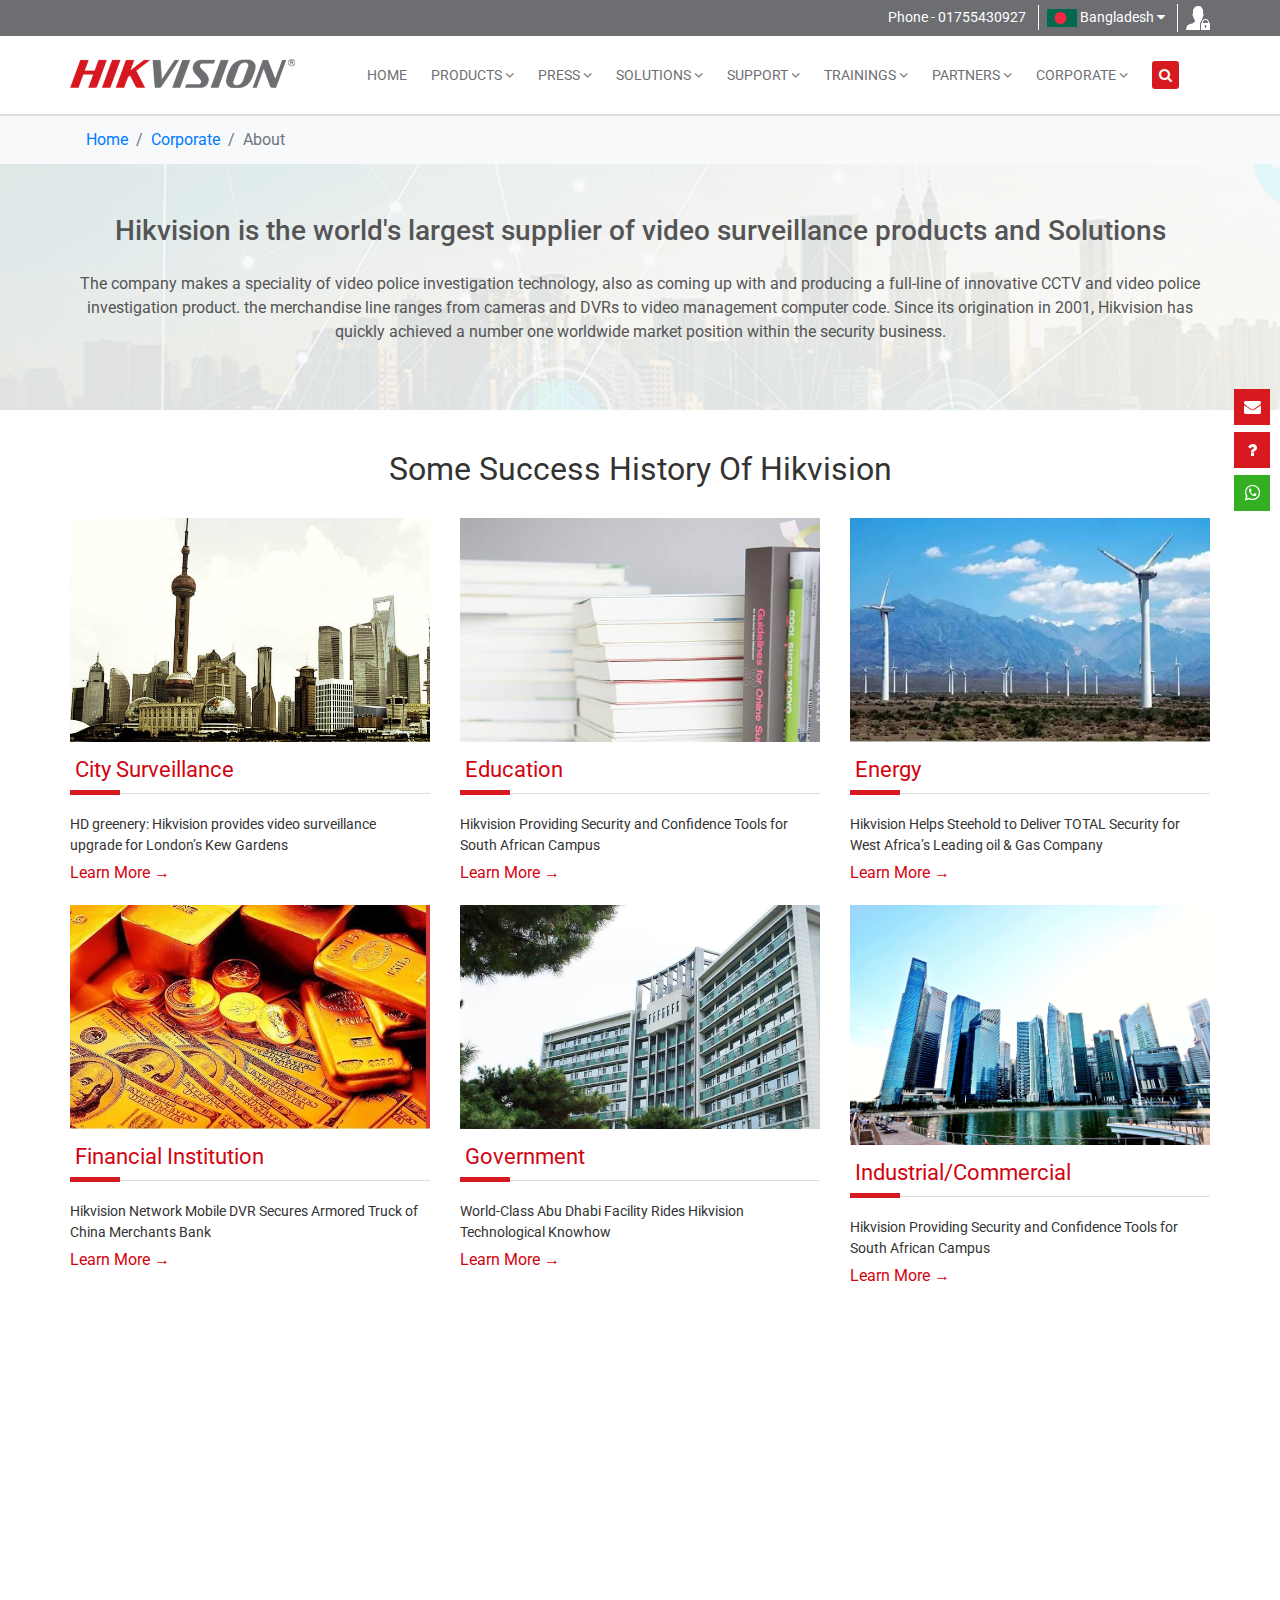
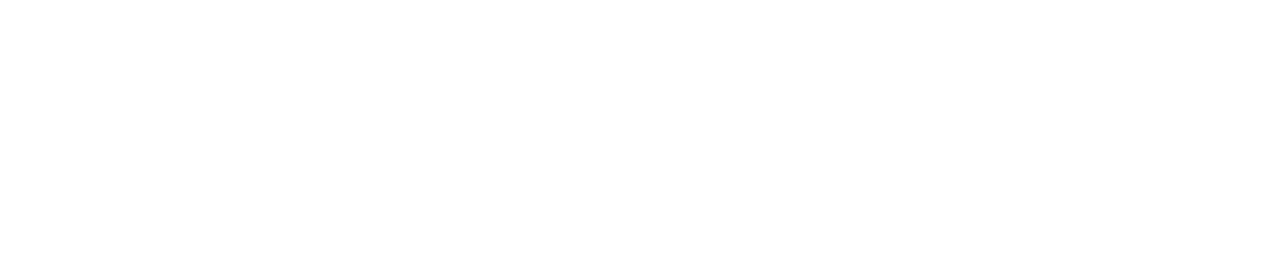
<file: success-history.html>
<!DOCTYPE html>
<html lang="en">

<head>
    <meta charset="UTF-8">
    <title>Success History Hikvision | Mega Trading</title>
    <link rel="shortcut icon" href="logo/favicon.ico">

    <meta name="viewport" content="width=device-width, initial-scale=1.0">
    <meta http-equiv="X-UA-Compatible" content="IE=edge">

    <!--google font-->
    <link href="https://fonts.googleapis.com/css?family=Roboto:300,400,500,700&display=swap" rel="stylesheet">
    <!--font-awesome-->
    <!--    <link rel="stylesheet" href="https://stackpath.bootstrapcdn.com/font-awesome/4.7.0/css/font-awesome.min.css">-->
    <link rel="stylesheet" href="font-awesome-4.7.0/css/font-awesome.css">
    <!--slick.css-->
    <link rel="stylesheet" href="css/slick.css">
    <!--slick.theme.css-->
    <link rel="stylesheet" href="css/slick-theme.css">
    <!--uikit.min.css-->
    <link rel="stylesheet" href="css/uikit.min.css">
    <!--owl.carousel.css-->
    <link rel="stylesheet" href="css/owl.carousel.css">
    <!--animate.css-->
    <link rel="stylesheet" href="css/animate.css">
    <!--bootstrap.min.css-->
    <link rel="stylesheet" href="css/bootstrap.min.css">
    <!--style.css-->
    <link rel="stylesheet" href="css/style.css">
    <!--responsive.css-->
    <link rel="stylesheet" href="css/responsive.css">


</head>

<body>

    <!--start header-->
    <header>
        <!--start header top-->
        <section class="header-top clearfix py-1 wow fadeInDown" data-wow-duration="1s">
            <div class="container">
                <div class="row">
                    <div class="col">
                        <div class="ht-contact">
                            <ul class="ht-ul">
                                <li><a href="javascript:;">Phone - 01755430927</a></li>

                                <li class="country-btn"><a href="javascript:;"><img width="30" src="images/bangladesh.jpg"> Bangladesh <i class="fa fa-caret-down"></i></a>
                                    <div class="country-content">
                                        <div class="row">
                                            <div class="col-sm-4">
                                                <ul class="country-item">
                                                    <li><a href="#"><img width="30" src="images/bangladesh.jpg">Bangladesh</a></li>

                                                    <li><a href="#"><img width="30" src="images/bangladesh.jpg">Bangladesh</a></li>

                                                    <li><a href="#"><img width="30" src="images/bangladesh.jpg">Bangladesh</a></li>

                                                    <li><a href="#"><img width="30" src="images/bangladesh.jpg">Bangladesh</a></li>

                                                    <li><a href="#"><img width="30" src="images/bangladesh.jpg">Bangladesh</a></li>
                                                </ul>
                                            </div>

                                            <div class="col-sm-4">
                                                <ul class="country-item">
                                                    <li><a href="#"><img width="30" src="images/bangladesh.jpg">Bangladesh</a></li>

                                                    <li><a href="#"><img width="30" src="images/bangladesh.jpg">Bangladesh</a></li>

                                                    <li><a href="#"><img width="30" src="images/bangladesh.jpg">Bangladesh</a></li>

                                                    <li><a href="#"><img width="30" src="images/bangladesh.jpg">Bangladesh</a></li>

                                                    <li><a href="#"><img width="30" src="images/bangladesh.jpg">Bangladesh</a></li>
                                                </ul>
                                            </div>

                                            <div class="col-sm-4">
                                                <ul class="country-item">
                                                    <li><a href="#"><img width="30" src="images/bangladesh.jpg">Bangladesh</a></li>

                                                    <li><a href="#"><img width="30" src="images/bangladesh.jpg">Bangladesh</a></li>

                                                    <li><a href="#"><img width="30" src="images/bangladesh.jpg">Bangladesh</a></li>

                                                    <li><a href="#"><img width="30" src="images/bangladesh.jpg">Bangladesh</a></li>

                                                    <li><a href="#"><img width="30" src="images/bangladesh.jpg">Bangladesh</a></li>
                                                </ul>
                                            </div>
                                        </div>
                                    </div>
                                </li>

                                <li><a href="#"><img src="images/user-login.png" alt=""></a></li>
                            </ul>
                        </div>
                    </div>
                </div>
            </div>
        </section>
        <!--end header top-->
        <nav class="navbar wow fadeInDown" data-wow-duration="1s">
            <div class="container">
                <a class="navbar-brand" href="index.html">
                    <img src="logo/logo.png" class="logo" alt="Logo">
                </a>

                <div class="main-nav">
                    <ul class="nav-ul">
                        <li><a href="index.html">Home</a></li>
                        <li class="mega-dd-btn"><a href="#">Products <i style="color: #6d6e71;" class="fa fa-angle-down"></i></a>

                            <div class="mega-content mega-products">
                                <div class="row">
                                    <div class="col-sm-4">
                                        <ul class="mega-item">
                                            <li><a href="#">Products</a></li>
                                            <li><a href="#">Hybrid Video Recorder</a></li>
                                            <li><a href="#">Hybrid Video Recorder</a></li>
                                            <li><a href="#">Hybrid Video Recorder</a></li>
                                            <li><a href="#">Hybrid Video Recorder</a></li>
                                        </ul>
                                    </div>
                                    <div class="col-sm-4">
                                        <ul class="mega-item">
                                            <li><a href="#">Hybrid Video Recorder</a></li>
                                            <li><a href="#">Hybrid Video Recorder</a></li>
                                            <li><a href="#">Hybrid Video Recorder</a></li>
                                            <li><a href="#">Hybrid Video Recorder</a></li>
                                            <li><a href="#">Hybrid Video Recorder</a></li>
                                        </ul>
                                    </div>
                                    <div class="col-sm-4">
                                        <ul class="mega-item">
                                            <li><a href="#">Hybrid Video Recorder</a></li>
                                            <li><a href="#">Hybrid Video Recorder</a></li>
                                            <li><a href="#">Hybrid Video Recorder</a></li>
                                            <li><a href="#">Hybrid Video Recorder</a></li>
                                            <li><a href="#">Hybrid Video Recorder</a></li>
                                        </ul>
                                    </div>
                                </div>
                            </div>
                        </li>
                        <li class="mega-dd-btn"><a href="#">Press <i style="color: #6d6e71;" class="fa fa-angle-down"></i></a>
                            <div class="mega-content mega-press">
                                <div class="row">
                                    <div class="col-sm-4">
                                        <ul class="mega-item">
                                            <li><a href="#">Press</a></li>
                                            <li><a href="#">Hybrid Video Recorder</a></li>
                                            <li><a href="#">Hybrid Video Recorder</a></li>
                                            <li><a href="#">Hybrid Video Recorder</a></li>
                                            <li><a href="#">Hybrid Video Recorder</a></li>
                                        </ul>
                                    </div>
                                    <div class="col-sm-4">
                                        <ul class="mega-item">
                                            <li><a href="#">Hybrid Video Recorder</a></li>
                                            <li><a href="#">Hybrid Video Recorder</a></li>
                                            <li><a href="#">Hybrid Video Recorder</a></li>
                                            <li><a href="#">Hybrid Video Recorder</a></li>
                                            <li><a href="#">Hybrid Video Recorder</a></li>
                                        </ul>
                                    </div>
                                    <div class="col-sm-4">
                                        <ul class="mega-item">
                                            <li><a href="#">Hybrid Video Recorder</a></li>
                                            <li><a href="#">Hybrid Video Recorder</a></li>
                                            <li><a href="#">Hybrid Video Recorder</a></li>
                                            <li><a href="#">Hybrid Video Recorder</a></li>
                                            <li><a href="#">Hybrid Video Recorder</a></li>
                                        </ul>
                                    </div>
                                </div>
                            </div>
                        </li>
                        <li class="mega-dd-btn"><a href="#">Solutions <i style="color: #6d6e71;" class="fa fa-angle-down"></i></a>
                            <div class="mega-content mega-Solutions">
                                <div class="row">
                                    <div class="col-sm-4">
                                        <ul class="mega-item">
                                            <li><a href="#">Solutions</a></li>
                                            <li><a href="#">Hybrid Video Recorder</a></li>
                                            <li><a href="#">Hybrid Video Recorder</a></li>
                                            <li><a href="#">Hybrid Video Recorder</a></li>
                                            <li><a href="#">Hybrid Video Recorder</a></li>
                                        </ul>
                                    </div>
                                    <div class="col-sm-4">
                                        <ul class="mega-item">
                                            <li><a href="#">Hybrid Video Recorder</a></li>
                                            <li><a href="#">Hybrid Video Recorder</a></li>
                                            <li><a href="#">Hybrid Video Recorder</a></li>
                                            <li><a href="#">Hybrid Video Recorder</a></li>
                                            <li><a href="#">Hybrid Video Recorder</a></li>
                                        </ul>
                                    </div>
                                    <div class="col-sm-4">
                                        <ul class="mega-item">
                                            <li><a href="#">Hybrid Video Recorder</a></li>
                                            <li><a href="#">Hybrid Video Recorder</a></li>
                                            <li><a href="#">Hybrid Video Recorder</a></li>
                                            <li><a href="#">Hybrid Video Recorder</a></li>
                                            <li><a href="#">Hybrid Video Recorder</a></li>
                                        </ul>
                                    </div>
                                </div>
                            </div>
                        </li>
                        <li class="mega-dd-btn"><a href="#">support <i style="color: #6d6e71;" class="fa fa-angle-down"></i></a>
                            <div class="mega-content mega-Support">
                                <div class="row">
                                    <div class="col-sm-4">
                                        <ul class="mega-item">
                                            <li><a href="#">support</a></li>
                                            <li><a href="#">Hybrid Video Recorder</a></li>
                                            <li><a href="#">Hybrid Video Recorder</a></li>
                                            <li><a href="#">Hybrid Video Recorder</a></li>
                                            <li><a href="#">Hybrid Video Recorder</a></li>
                                        </ul>
                                    </div>
                                    <div class="col-sm-4">
                                        <ul class="mega-item">
                                            <li><a href="#">Hybrid Video Recorder</a></li>
                                            <li><a href="#">Hybrid Video Recorder</a></li>
                                            <li><a href="#">Hybrid Video Recorder</a></li>
                                            <li><a href="#">Hybrid Video Recorder</a></li>
                                            <li><a href="#">Hybrid Video Recorder</a></li>
                                        </ul>
                                    </div>
                                    <div class="col-sm-4">
                                        <ul class="mega-item">
                                            <li><a href="#">Hybrid Video Recorder</a></li>
                                            <li><a href="#">Hybrid Video Recorder</a></li>
                                            <li><a href="#">Hybrid Video Recorder</a></li>
                                            <li><a href="#">Hybrid Video Recorder</a></li>
                                            <li><a href="#">Hybrid Video Recorder</a></li>
                                        </ul>
                                    </div>
                                </div>
                            </div>
                        </li>
                        <li class="mega-dd-btn"><a href="#">Trainings <i style="color: #6d6e71;" class="fa fa-angle-down"></i></a>
                            <div class="mega-content mega-trainings">
                                <div class="row">
                                    <div class="col">
                                        <ul class="mega-item">
                                            <li><a href="#">Imran</a></li>
                                            <li><a href="#">Hybrid Video Recorder</a></li>
                                            <li><a href="#">Hybrid Video Recorder</a></li>
                                            <li><a href="#">Hybrid Video Recorder</a></li>
                                            <li><a href="#">Hybrid Video Recorder</a></li>
                                        </ul>
                                    </div>
                                </div>
                            </div>
                        </li>
                        <li class="mega-dd-btn"><a href="#">Partners <i style="color: #6d6e71;" class="fa fa-angle-down"></i></a>
                            <div class="mega-content mega-partners">
                                <div class="row">
                                    <div class="col">
                                        <ul class="mega-item">
                                            <li><a href="#">Imran</a></li>
                                            <li><a href="#">Hybrid Video Recorder</a></li>
                                            <li><a href="#">Hybrid Video Recorder</a></li>
                                            <li><a href="#">Hybrid Video Recorder</a></li>
                                            <li><a href="#">Hybrid Video Recorder</a></li>
                                        </ul>
                                    </div>
                                </div>
                            </div>
                        </li>
                        <li class="mega-dd-btn"><a href="#">Corporate <i style="color: #6d6e71;" class="fa fa-angle-down"></i></a>
                            <div class="mega-content mega-corporate">
                                <div class="row">
                                    <div class="col">
                                        <ul class="mega-item">
                                            <li><a href="#">Imran</a></li>
                                            <li><a href="#">Hybrid Video Recorder</a></li>
                                            <li><a href="#">Hybrid Video Recorder</a></li>
                                            <li><a href="#">Hybrid Video Recorder</a></li>
                                            <li><a href="#">Hybrid Video Recorder</a></li>
                                        </ul>
                                    </div>
                                </div>
                            </div>
                        </li>
                        <li><i class="fa fa-search web-search"></i>
                            <div class="mega-content search-item">
                                <div class="row">
                                    <div class="col">
                                        <form action="">
                                            <div class="input-group">
                                                <input class="form-control" type="text" placeholder="Wtah are you looking for?">
                                                <div class="input-group-prepend">
                                                    <button type="button" class="btn btn-danger">Search</button>
                                                </div>

                                            </div>
                                        </form>
                                    </div>
                                </div>
                            </div>
                        </li>

                    </ul>
                </div>
                <div class="icon-div">
                    <ul>
                        <li><i class="fa fa-search web-search"></i>
                            <div class="mega-content search-item">
                                <div class="row">
                                    <div class="col">
                                        <form action="">
                                            <div class="input-group">
                                                <input class="form-control" type="text" placeholder="Wtah are you looking for?">
                                                <div class="input-group-prepend">
                                                    <button type="button" class="btn btn-danger">Search</button>
                                                </div>

                                            </div>
                                        </form>
                                    </div>
                                </div>
                            </div>
                        </li>
                    </ul>
                    <div class="menu-icon">
                        <span></span>
                        <span></span>
                        <span></span>
                    </div>
                </div>

            </div>
        </nav>
    </header>
    <!--end header-->

     <!--start mobile menu-->
    <div class="mobile-menu">
        <div class="mm-logo" style="background: #fff;padding: 15px;">
            <a style="color: #555; font-size: 20px;display: block;" href="#"><i class="mr-2 fa fa-map-o"></i>Hikvision</a>
        </div>
        <div class="mm-menu">
            <div class="accordion" id="accordionExample">
                <div class="menu-box">
                    <div class="menu-link">
                        <a href="#">Home</a>
                    </div>
                </div>
                <div class="menu-box">
                    <div class="menu-link" id="headingTwo">
                        <a class="mmenu-btn" type="button" data-toggle="collapse" data-target="#collapseTwo">Products<i class="fa fa-plus"></i></a>
                    </div>
                    <div id="collapseTwo" class="collapse menu-body" aria-labelledby="headingTwo" data-parent="#accordionExample">
                        <div class="card-body">
                            <ul>
                                <li><a href="#">Imran Ahmed</a></li>
                                <li><a href="#">Imran Ahmed</a></li>
                                <li><a href="#">Imran Ahmed</a></li>
                                <li><a href="#">Imran Ahmed</a></li>
                                <li><a href="#">Imran Ahmed</a></li>
                                <li><a href="#">Imran Ahmed</a></li>
                            </ul>
                        </div>
                    </div>
                </div>
                <div class="menu-box">
                    <div class="menu-link" id="headingThree">
                        <a class="mmenu-btn" type="button" data-toggle="collapse" data-target="#collapseThree">Press<i class="fa fa-plus"></i></a>
                    </div>
                    <div id="collapseThree" class="collapse menu-body" aria-labelledby="headingThree" data-parent="#accordionExample">
                        <div class="card-body">
                            <ul>
                                <li><a href="#">Imran Ahmed</a></li>
                                <li><a href="#">Imran Ahmed</a></li>
                                <li><a href="#">Imran Ahmed</a></li>
                                <li><a href="#">Imran Ahmed</a></li>
                                <li><a href="#">Imran Ahmed</a></li>
                                <li><a href="#">Imran Ahmed</a></li>
                                <li><a href="#">Imran Ahmed</a></li>
                            </ul>
                        </div>
                    </div>
                </div>
                <div class="menu-box">
                    <div class="menu-link" id="headingFour">
                        <a class="mmenu-btn" type="button" data-toggle="collapse" data-target="#collapseFour">Solutions<i class="fa fa-plus"></i></a>
                    </div>
                    <div id="collapseFour" class="collapse menu-body" aria-labelledby="headingFour" data-parent="#accordionExample">
                        <div class="card-body">
                            <ul>
                                <li><a href="#">Imran Ahmed</a></li>
                                <li><a href="#">Imran Ahmed</a></li>
                                <li><a href="#">Imran Ahmed</a></li>
                                <li><a href="#">Imran Ahmed</a></li>
                                <li><a href="#">Imran Ahmed</a></li>
                                <li><a href="#">Imran Ahmed</a></li>
                                <li><a href="#">Imran Ahmed</a></li>
                            </ul>
                        </div>
                    </div>
                </div>
                <div class="menu-box">
                    <div class="menu-link" id="headingFive">
                        <a class="mmenu-btn" type="button" data-toggle="collapse" data-target="#collapseFive">Support<i class="fa fa-plus"></i></a>
                    </div>
                    <div id="collapseFive" class="collapse menu-body" aria-labelledby="headingFive" data-parent="#accordionExample">
                        <div class="card-body">
                            <ul>
                                <li><a href="#">Imran Ahmed</a></li>
                                <li><a href="#">Imran Ahmed</a></li>
                                <li><a href="#">Imran Ahmed</a></li>
                                <li><a href="#">Imran Ahmed</a></li>
                                <li><a href="#">Imran Ahmed</a></li>
                                <li><a href="#">Imran Ahmed</a></li>
                                <li><a href="#">Imran Ahmed</a></li>
                            </ul>
                        </div>
                    </div>
                </div>
                <div class="menu-box">
                    <div class="menu-link" id="headingSix">
                        <a class="mmenu-btn" type="button" data-toggle="collapse" data-target="#collapseSix">Trainings<i class="fa fa-plus"></i></a>
                    </div>
                    <div id="collapseSix" class="collapse menu-body" aria-labelledby="headingSix" data-parent="#accordionExample">
                        <div class="card-body">
                            <ul>
                                <li><a href="#">Imran Ahmed</a></li>
                                <li><a href="#">Imran Ahmed</a></li>
                                <li><a href="#">Imran Ahmed</a></li>
                                <li><a href="#">Imran Ahmed</a></li>
                                <li><a href="#">Imran Ahmed</a></li>
                                <li><a href="#">Imran Ahmed</a></li>
                                <li><a href="#">Imran Ahmed</a></li>
                            </ul>
                        </div>
                    </div>
                </div>
                <div class="menu-box">
                    <div class="menu-link" id="headingSeven">
                        <a class="mmenu-btn" type="button" data-toggle="collapse" data-target="#collapseSeven">Partners<i class="fa fa-plus"></i></a>
                    </div>
                    <div id="collapseSeven" class="collapse menu-body" aria-labelledby="headingSeven" data-parent="#accordionExample">
                        <div class="card-body">
                            <ul>
                                <li><a href="#">Imran Ahmed</a></li>
                                <li><a href="#">Imran Ahmed</a></li>
                                <li><a href="#">Imran Ahmed</a></li>
                                <li><a href="#">Imran Ahmed</a></li>
                                <li><a href="#">Imran Ahmed</a></li>
                                <li><a href="#">Imran Ahmed</a></li>
                                <li><a href="#">Imran Ahmed</a></li>
                            </ul>
                        </div>
                    </div>
                </div>
                <div class="menu-box">
                    <div class="menu-link" id="headingEight">
                        <a class="mmenu-btn" type="button" data-toggle="collapse" data-target="#collapseEight">Corporate<i class="fa fa-plus"></i></a>
                    </div>
                    <div id="collapseEight" class="collapse menu-body" aria-labelledby="headingEight" data-parent="#accordionExample">
                        <div class="card-body">
                            <ul>
                                <li><a href="#">Imran Ahmed</a></li>
                                <li><a href="#">Imran Ahmed</a></li>
                                <li><a href="#">Imran Ahmed</a></li>
                                <li><a href="#">Imran Ahmed</a></li>
                                <li><a href="#">Imran Ahmed</a></li>
                                <li><a href="#">Imran Ahmed</a></li>
                                <li><a href="#">Imran Ahmed</a></li>
                            </ul>
                        </div>
                    </div>
                </div>

            </div>
        </div>
    </div>
    <!--end mobile menu-->


    <section class="brrr bg-light wow fadeInDown" data-wow-duration="1s">
        <div class="container">
            <div class="row">
                <div class="col">
                    <ol style="background: transparent;" class="breadcrumb mb-0">
                        <li class="breadcrumb-item"><a href="index.html">Home</a></li>
                        <li class="breadcrumb-item"><a href="#">Corporate</a></li>
                        <li class="breadcrumb-item active">About</li>
                    </ol>
                </div>
            </div>
        </div>
    </section>

    <!--start success history header area-->
    <section class="success-history-header clearfix wow fadeInDown" data-wow-duration="1s">
        <div class="container">
            <div class="row">
                <div class="col">
                    <div class="sh-header-img">
                        <h3 class="mb-4" style="color: #555;">Hikvision is the world's largest supplier of video surveillance products and Solutions</h3>
                        <p style="color: #555;">The company makes a speciality of video police investigation technology, also as coming up with and producing a full-line of innovative CCTV and video police investigation product. the merchandise line ranges from cameras and DVRs to video management computer code. Since its origination in 2001, Hikvision has quickly achieved a number one worldwide market position within the security business.</p>
                    </div>
                </div>
            </div>
        </div>
    </section>
    <!--end success history header area-->

    <!--start success history area-->
    <section class="success-history clearfix pb-3 wow fadeInDown" data-wow-duration="1s">
        <div class="container">
            <div class="row">
                <div class="col">
                    <h3 style="text-align: center; margin: 20px 0; margin-top: 40px; font-size: 32px; font-weight: 400;">Some Success History Of Hikvision</h3>
                </div>
            </div>
            <div class="row">
               <!--col-md-4-->
                <div class="col-md-4 wow fadeInDown" data-wow-duration="1s">
                    <div style="border-radius: 0;" class="sh-box">
                        <div class="sh-img">
                            <a href="#">
                                <img src="images/City%20Surveillance%20hikvision.com.bd.jpg" class="img-fluid" alt="image">
                                <h4 class="text-custom">City Surveillance</h4>
                            </a>
                        </div>

                        <div class="sh-txt">
                            <p style="font-size: 14px; margin-top: 20px; margin-bottom: 5px;">HD greenery: Hikvision provides video surveillance upgrade for London’s Kew Gardens</p>
                            <a class="text-custom" href="#">Learn More →</a>
                        </div>
                    </div>
                </div>
                <!--col-md-4-->
                <div class="col-md-4 wow fadeInDown" data-wow-duration="1s">
                    <div style="border-radius: 0;" class="sh-box">
                        <div class="sh-img">
                            <a href="#">
                                <img src="images/Education.jpg" class="img-fluid" alt="image">
                                <h4 class="text-custom">Education</h4>
                            </a>
                        </div>

                        <div class="sh-txt">
                            <p style="font-size: 14px; margin-top: 20px; margin-bottom: 5px;">Hikvision Providing Security and Confidence Tools for South African Campus</p>
                            <a class="text-custom" href="#">Learn More →</a>
                        </div>
                    </div>
                </div>
                <!--col-md-4-->
                <div class="col-md-4 wow fadeInDown" data-wow-duration="1s">
                    <div style="border-radius: 0;" class="sh-box">
                        <div class="sh-img">
                            <a href="#">
                                <img src="images/Energy.jpg" class="img-fluid" alt="image">
                                <h4 class="text-custom">Energy</h4>
                            </a>
                        </div>

                        <div class="sh-txt">
                            <p style="font-size: 14px; margin-top: 20px; margin-bottom: 5px;">Hikvision Helps Steehold to Deliver TOTAL Security for West Africa’s Leading oil & Gas Company</p>
                            <a class="text-custom" href="#">Learn More →</a>
                        </div>
                    </div>
                </div>
                <!--col-md-4-->
                <div class="col-md-4 wow fadeInDown" data-wow-duration="1s">
                    <div style="border-radius: 0;" class="sh-box">
                        <div class="sh-img">
                            <a href="#">
                                <img src="images/Financial%20Institution.jpg" class="img-fluid" alt="image">
                                <h4 class="text-custom">Financial Institution</h4>
                            </a>
                        </div>

                        <div class="sh-txt">
                            <p style="font-size: 14px; margin-top: 20px; margin-bottom: 5px;">Hikvision Network Mobile DVR Secures Armored Truck of China Merchants Bank</p>
                            <a class="text-custom" href="#">Learn More →</a>
                        </div>
                    </div>
                </div>
                <!--col-md-4-->
                <div class="col-md-4 wow fadeInDown">
                    <div style="border-radius: 0;" class="sh-box">
                        <div class="sh-img">
                            <a href="#">
                                <img src="images/Government.jpg" class="img-fluid" alt="image">
                                <h4 class="text-custom">Government</h4>
                            </a>
                        </div>

                        <div class="sh-txt">
                            <p style="font-size: 14px; margin-top: 20px; margin-bottom: 5px;">World-Class Abu Dhabi Facility Rides Hikvision Technological Knowhow</p>
                            <a class="text-custom" href="#">Learn More →</a>
                        </div>
                    </div>
                </div>
                <!--col-md-4-->
                <div class="col-md-4 wow fadeInDown" data-wow-duration="1s">
                    <div style="border-radius: 0;" class="sh-box">
                        <div class="sh-img">
                            <a href="#">
                                <img src="images/industrial-commercial-project-hikvision.jpg" class="img-fluid" alt="image">
                                <h4 class="text-custom">Industrial/Commercial</h4>
                            </a>
                        </div>

                        <div class="sh-txt">
                            <p style="font-size: 14px; margin-top: 20px; margin-bottom: 5px;">Hikvision Providing Security and Confidence Tools for South African Campus</p>
                            <a class="text-custom" href="#">Learn More →</a>
                        </div>
                    </div>
                </div>
                
            </div>
        </div>
    </section>
    <!--end success history area-->


    <!--start footer area-->
    <footer class="clearfix wow fadeInDown" data-wow-duration="1s">
        <div class="container">
            <div class="row">
                <div class="col-md-3">
                    <div class="footer-map">
                        <p class="footer-item-title">Bangladesh Operations</p>
                        <img width="220" src="images/map.png" class="img-fluid" alt="">
                    </div>
                </div>
                <div class="col-md-6">
                    <div class="footer-middle">
                        <div class="fm fm-1">
                            <p class="footer-item-title">Solutions</p>
                            <ul>
                                <li><a href="#">Mobile transport</a></li>
                                <li><a href="#">Mobile transport</a></li>
                                <li><a href="#">Mobile transport</a></li>
                                <li><a href="#">Mobile transport</a></li>
                                <li><a href="#">Mobile transport</a></li>
                                <li><a href="#">Mobile transport</a></li>
                                <li><a href="#">Mobile transport</a></li>
                            </ul>
                        </div>
                        <div class="fm fm-2">
                            <p class="footer-item-title">Support</p>
                            <ul>
                                <li><a href="#">Mobile transport</a></li>
                                <li><a href="#">Mobile transport</a></li>
                                <li><a href="#">Mobile transport</a></li>
                                <li><a href="#">Mobile transport</a></li>
                                <li><a href="#">Mobile transport</a></li>
                                <li><a href="#">Mobile transport</a></li>
                                <li><a href="#">Mobile transport</a></li>
                            </ul>
                        </div>
                        <div class="fm fm-3">
                            <p class="footer-item-title">Press</p>
                            <ul>
                                <li><a href="#">Mobile transport</a></li>
                                <li><a href="#">Mobile transport</a></li>
                                <li><a href="#">Mobile transport</a></li>
                                <li><a href="#">Mobile transport</a></li>
                                <li><a href="#">Mobile transport</a></li>
                                <li><a href="#">Mobile transport</a></li>
                                <li><a href="#">Mobile transport</a></li>
                            </ul>
                        </div>
                        <div class="fm fm-4">
                            <p class="footer-item-title">Pertners</p>
                            <ul>
                                <li><a href="#">Mobile transport</a></li>
                                <li><a href="#">Mobile transport</a></li>
                                <li><a href="#">Mobile transport</a></li>
                                <li><a href="#">Mobile transport</a></li>
                                <li><a href="#">Mobile transport</a></li>
                                <li><a href="#">Mobile transport</a></li>
                                <li><a href="#">Mobile transport</a></li>
                            </ul>
                        </div>
                        <div class="fm fm-5">
                            <p class="footer-item-title">Corporator</p>
                            <ul>
                                <li><a href="#">Mobile transport</a></li>
                                <li><a href="#">Mobile transport</a></li>
                                <li><a href="#">Mobile transport</a></li>
                                <li><a href="#">Mobile transport</a></li>
                                <li><a href="#">Mobile transport</a></li>
                                <li><a href="#">Mobile transport</a></li>
                                <li><a href="#">Mobile transport</a></li>
                            </ul>
                        </div>
                    </div>
                </div>
                <div class="col-md-3">
                    <div class="footer-right">
                        <p class="footer-item-title">#1 ranking in A&S Security 50</p>
                        <p style="margin-bottom: 40px;">Hikvision has achieved Number 1 overall position, being placed at the top of the rankings in A&S Magazines</p>
                        <form action="">
                            <div class="input-group">
                                <input class="form-control" type="text" placeholder="Subscribe to Newsletter">
                                <div class="input-group-prepend">
                                    <button type="button" class="btn btn-danger"><i class="fa fa-envelope"></i></button>
                                </div>

                            </div>
                        </form>
                        <div class="follow-us mt-4">
                            <a style="text-transform: uppercase;font-size: 14px;">Follow Us : </a>
                            <a href="#"><i class="fa fa-facebook"></i></a>
                            <a href="#"><i class="fa fa-twitter"></i></a>
                            <a href="#"><i class="fa fa-google-plus"></i></a>
                        </div>
                    </div>
                </div>
            </div>
            <div class="row">
                <div class="col-md-8">
                    <p><a style="color:#fff;text-transform: uppercase;margin-top: 10px; display: inline-block;" href="#">Hikvision Disclaimer : hikvision does not support purchases made through unauthorized channels</a></p>
                </div>
                <div class="col-md-4">
                    <div class="download-apps text-center">
                        <a style="text-transform: uppercase;font-size: 14px;color: #fff;" href="javascript:;">Download : </a>
                        <a href="#"><i class="fa fa-android"></i></a>
                        <a href="#"><i class="fa fa-apple"></i></a>
                    </div>
                </div>
            </div>
            <div class="copyright">
                <div class="row">
                    <div class="col-md-6">
                        <div class="main-copy">
                            <p style="margin-bottom: 5px;">2020 HIKVISION Digital Technology Co, Ltd. All Rights Reserved.</p>
                            <a href="#">Legal</a> |
                            <a href="#">Privacy Policy</a>
                        </div>
                    </div>
                    <div class="col-md-6">
                        <div class="designer text-md-right">
                            <p style="margin-bottom: 5px;"><strong>Designed by : <a target="_blank" href="https://facebook.com/imran.emonn">Imran Ahmed</a></strong></p>
                            <p><strong>Developed by : <a target="_blank" href="https://mithunrana.com">Mithun Rana</a></strong></p>
                        </div>
                    </div>
                </div>
            </div>
        </div>
    </footer>
    <!--end footer area-->

    <!--Social icon-->
    <div class="fix-social">
        <ul>
            <li><a href="#"><i class="fa fa-envelope"></i>
                    <span>Newsletter</span>
                </a></li>
            <li><a href="#"><i class="fa fa-question"></i>
                    <span>Got a Query?</span>
                </a></li>
            <li><a class="fix-whatsapps" href="#"><i class="fa fa-whatsapp"></i>
                    <span class="fix-whatsapp" style="height: 42px;">
                        <p style="margin-top: -5px">Whatsapp</p>
                        <p style="margin-top: -36px;">+91-8080239999</p>
                    </span>
                </a></li>
        </ul>
    </div>
    <!--Social icon-->


    <!--jquery.min.js-->
    <script src="js/jquery-3.4.1.min.js"></script>
    <!--popper.min.js-->
    <script src="js/popper.min.js"></script>
    <!--bootstrap.min.js-->
    <script src="js/bootstrap.min.js"></script>
    <!--main.js-->
    <script src="js/main.js"></script>
    <!--slick.js-->
    <script src="js/slick.js"></script>
    <!--owl.carousel.js-->
    <script src="js/owl.carousel.js"></script>
    <!--wow.js-->
    <script src="js/wow.min.js"></script>
    <!--waypoints.min.js-->
    <script src="js/jquery.waypoints.min.js"></script>
    <!--counterup.min.js-->
    <script src="js/jquery.counterup.min.js"></script>
    <!--uikit-icons.js-->
    <script src="js/uikit-icons.js"></script>
    <!--uikit.min.js-->
    <script src="js/uikit.min.js"></script>

    <script>
        $(document).ready(function() {

            /*wow.js*/
            new WOW().init();

            /*nav search*/

            $('.web-search').click(function() {
                $(".search-item").toggleClass("search-box");

            });




        });

    </script>
            <script>
        $(document).ready(function() {
            // Add minus icon for collapse element which is open by default
            $(".collapse.show").each(function() {
                $(this).prev(".menu-link").find(".fa").addClass("fa-minus").removeClass("fa-plus");
            });

            // Toggle plus minus icon on show hide of collapse element
            $(".collapse").on('show.bs.collapse', function() {
                $(this).prev(".menu-link").find(".fa").removeClass("fa-plus").addClass("fa-minus");
            }).on('hide.bs.collapse', function() {
                $(this).prev(".menu-link").find(".fa").removeClass("fa-minus").addClass("fa-plus");
            });
            /*mobile-menu-click*/
            $('.mmenu-btn').click(function() {
                $(this).toggleClass("menu-link-active");

            });
        });

    </script>





</body>

</html>
</file>
<file: css/style.css>
body {
    margin: 0;
    padding: 0;
    outline: 0;
    box-sizing: border-box;
    font-family: 'Roboto', sans-serif;
    color: #333;
}

.card {
    border-radius: 0;
}


:focus {
    outline: 0 !important;
}

.text-custom {
    color: #d30411 !important;
}

a {
    text-decoration: none !important;
}

/********************** **************************
				header styles
*********************** *************************/
header {
    position: sticky;
    width: 100%;
    background: #fff;
    top: 0;
    left: 0;
    z-index: 9999;

}

/*header top styles*/

.header-top {
    background: #6d6e71;
}

.ht-contact {
    float: right;
}

.ht-ul {
    margin: 0;
    padding: 0;
    list-style: none;
}

.ht-ul li {
    display: inline-block;
    border-left: 1px solid #fff;
    padding: 0 8px;
}

.ht-ul li:first-child {
    border-left: 0;
}

.ht-ul li:last-child {
    padding-right: 0;
}

.ht-ul li a {
    color: #fff;
    padding: 2px 0;
    display: block;
    font-size: 14px;
}

/* Country*/
.country-content {
    right: 1.5%;
    position: absolute;
    width: 40%;
    padding: 10px;
    border: 1px solid #ddd;
    border-radius: 5px;
    z-index: 9999;
    background: #fff;
    transition: all cubic-bezier(0.26, 0.1, 0.27, 1.5) 0.3s;
    top: 130%;
    visibility: hidden;
    opacity: 0;
    box-shadow: 0px 0px 15px rgba(128, 128, 128, 0.30);
}

.country-item {
    margin: 0;
    padding: 0;
    list-style: none;
}

.country-item li {
    display: block;
    margin: 12px 0px;
    padding: 0;
}

.country-item li a {
    color: #6d6e71;
    display: block;
    transition: .3s;
}

.country-item li a img {
    width: 30px;
    margin-right: 3px;
}

.country-btn:hover .country-content {
    visibility: visible;
    opacity: 1;
    top: 100%;
}

.country-item li a:hover {
    color: #d71920;
}

/********************** **************************
				nav styles
*********************** *************************/
nav {
    border-bottom: 2px solid #ddd;
}

.logo {
    margin-top: 10px;
}

.main-nav {
    float: right;
}

.nav-ul {
    margin: 0;
    padding: 0;
    list-style: none;
}

.nav-ul li {
    display: inline-block;
    margin-left: 20px;
}

.nav-ul li a {
    text-transform: uppercase;
    text-decoration: none;
    color: #6d6e71;
    font-weight: 400;
    padding: 20px 0;
    display: block;
    font-size: 14px;
}

.search-item {}

.mega-content {
    position: absolute;
    width: 44%;
    padding: 10px 0;
    visibility: hidden;
    opacity: 0;
    border: 1px solid #ddd;
    border-radius: 2px;
    z-index: 9999;
    background: #fff;
    transition: all cubic-bezier(0.26, 0.1, 0.27, 1.5) 0.3s;
    top: 115%;
    box-shadow: 0px 0px 15px rgba(128, 128, 128, 0.30);
}

.mega-item {
    margin: 0;
    padding: 0;
    list-style: none;
}

.mega-item li {
    display: block;
    margin: 5px 5px;
}

.mega-item li a {
    padding: 8px 8px;
    color: #6d6e71;
    display: block;
    font-size: 14px;
    transition: .3s;
    text-transform: capitalize;
}

.mega-dd-btn:hover .mega-content {
    visibility: visible;
    opacity: 1;
    top: 100%;
}

.mega-item li a:hover {
    color: #e30613;
}

.mega-products {
    left: 25%;
}

.mega-press {
    left: 30%;
}

.mega-Solutions {
    left: 35%;
}

.mega-Support {
    left: 40%;
}

.mega-trainings {
    width: 15%;
    left: 63%;
}

.mega-partners {
    width: 15%;
    left: 69%;
}

.mega-corporate {
    width: 15%;
    left: 72%;
}

.search-box {
    opacity: 1;
    visibility: visible;
    top: 100%;

}

.search-item {
    width: 25%;
    padding: 20px 25px;
    left: 63%;
}

.web-search {
    background: #d71920;
    padding: 7px;
    color: #fff;
    font-size: 14px;
    border-radius: 3px;
    cursor: pointer;
}

/********************** **************************
				mobile menu styles
*********************** *************************/

.menu-icon {
    position: relative;
    width: 50px;
    height: 44px;
    box-sizing: border-box;
    padding: 4px 8px;
    cursor: pointer;
    float: right;
    display: none;
}

.menu-icon span {
    width: 100%;
    height: 4px;
    background: #d71920;
    margin: 5px 0;
    display: block;
    transition: all cubic-bezier(0.26, 0.1, 0.27, 1.55) 0.30s;

}

.menu-icon.active span {
    position: absolute;
    width: calc(100% - 16px);
    top: calc(50% - 8px);

}

.menu-icon.active span:nth-child(1) {
    transform: rotate(45deg);
}

.menu-icon.active span:nth-child(2) {
    opacity: 0;

}

.menu-icon.active span:nth-child(3) {
    transform: rotate(-45deg);
}

.icon-div ul {
    margin: 0;
    padding: 0;
    list-style: none;
    float: left;
    margin-top: 7px;
    margin-right: 6px;
    display: none;
}

/*mobile menu styles*/
.mobile-menu {
    position: fixed;
    top: 0;
    left: -280px;
    width: 280px;
    height: 100vh;
    background: #fff;
    transition: .3s;
    z-index: 9999;
    border-right: 1px solid #ddd;
}

.mobile-menu.active {
    left: 0;
}

.mm-logo {
    border-bottom: 1px solid #ddd;
}

.mm-logo .logo {
    width: 130px;
    padding: 10px 15px;
}

.menu-link a {
    display: block;
    padding: 10px 15px;
    color: #333;
    border-bottom: 1px solid #ddd;
    transition: .3s;
}

.menu-link a .fa {
    float: right;
    margin-top: 5px;

}

.menu-body ul {
    list-style: none;
    margin: 0;
    padding: 0;
}

.menu-body ul li {
    border-bottom: 1px solid #ddd;
}

.menu-body .card-body {
    padding: 0;
    background: #fafafa;
}

.menu-body ul li a {
    padding: 10px 10px;
    display: block;
    color: #666;
}


/***************** *********************
         slider area styles
****************** ********************/


.showcase .carousel-item {
    height: 70vh;
}

.showcase .carousel-img-1 {
    background: url(img/1.jpg);
    background-size: cover;
    background-position: center center;
}

.showcase .carousel-img-2 {
    background: url(img/2.jpg);
    background-size: cover;
    background-position: center center;
}

.showcase .carousel-img-3 {
    background: url(img/3.jpg);
    background-size: cover;
    background-position: center center;

}





.showcase .carousel-indicators li {
    height: 4px;
    width: 30px;
    border-radius: 5px;
    color: #E30613;
    background: #fff;
    cursor: pointer;
}

.showcase .carousel-indicators .active {
    background: #E30613;
}

.showcase .slider-control {
    font-size: 50px;
}

.showcase .carousel-body {
    position: absolute;
    top: 50%;
    left: 50%;
    transform: translate(-50%, -50%);
    width: 70%;
}

.showcase .carousel-body h2 {
    font-size: 30px;
    text-transform: uppercase;
    font-weight: 400;
    letter-spacing: 10px;
}

.showcase .carousel-body p {
    text-transform: uppercase;
    font-size: 20px;
    font-weight: 500;
}

.showcase .carousel-item::before {
    content: '';
    position: absolute;
    top: 0;
    left: 0;
    height: 100%;
    width: 100%;
    background-size: 100% 100%;
    background-position: center;

}


/********************** **************************
				product area styles
*********************** *************************/
.products-area {
    background: #ededed;
}

.product-box {
    box-shadow: 0px 0px 5px rgba(128, 128, 128, 0.24);
    position: relative;
    background: #fff;
    border-radius: 0px;
    overflow: hidden;
    transition: .3s;
    margin: 0px 6px;
    border: 1px solid #ddd;
}

.product-box:hover {
    box-shadow: 0px 0px 10px #bbb;
}

.product-info {
    padding: 10px;
}

.p-compare {
    border-top: 1px solid #ddd;
    padding: 13px;
}

.p-compare label {
    margin: 0;
}

.product-info-img {
    height: 165px;
    line-height: 165px;
    margin: 0 auto;
    width: 165px;
}

.product-info-img img {
    display: inline-block;
    max-width: 100%;
    max-height: 100%;
    vertical-align: middle;
}

.product-info h5 {
    color: #d71920;
}

.product-info .product-name {
    color: #d71920;
    font-weight: 700;
    font-size: 16px;
    display: inline-block;
    margin: 15px 0;

}

.product-info a {
    color: black;
    text-decoration: none;
    font-weight: 300;
    font-size: 13px;
    margin-bottom: 30px;
    display: block;
}

.plus-arrow {

    background: #777777;
    padding: 6px;
    position: absolute;
    left: 0px;
    top: 0;
    z-index: 1;

}

.back-arrow {
    position: absolute;
    right: 0;
    bottom: 0;
}

.plus-arrow img {}

.back-arrow img {
    width: 64px;
}


.products-slider-custom .slick-dots li {

    border: 2px solid #808080;
    border-radius: 50%;
    height: 13px;
    width: 13px;
}

.products-slider-custom .slick-dots li.slick-active {
    background: #e30613;
    border-color: #e30613;
}

.products-slider-custom .slick-dots li button:before {
    display: none;
}

.products-slider-custom .slick-dots {
    bottom: -35px;
}

.p-compare label,
input {
    cursor: pointer;
}

.ps-control {
    font-size: 25px;
    color: #fff;
    background: #e30613;
    height: 26px;
    width: 26px;
    line-height: 26px;
    text-align: center;
    border-radius: 2px;
    cursor: pointer;
    margin: 0 3px;
}

/********************** **************************
				discover product area styles
*********************** *************************/
.discover-product {
    background: #ededed;
}

.dp-title h4 {
    text-transform: uppercase;
    font-size: 33px;
    color: #333;
    font-weight: 400;
    margin: 0 20px;
}

.dp-items {
    position: relative;
    padding: 0px 10px;
}

.dp-arrow-back {
    position: absolute;
    bottom: 0;
    right: 0;
}

.dp-img {}

.dp-name {
    padding: 5px 10px;
}

.dp-name h4 {
    color: #505050;
    font-family: sans-serif;
    font-size: 21px;
    text-transform: capitalize;
}


/********************** **************************
				main product area styles
*********************** *************************/
.main-product {
    background: #ededed;

}

.product-category .fa {
    float: right;
    margin-top: 5px;
}

.cat-item a {
    display: block;
    border-top: 1px solid #ddd;
    padding: 9px 12px;
    font-size: 15px;
    text-transform: capitalize;
    font-weight: 500;
    color: #444;

}

.padding-pro {
    padding: 0 8px;
}

.no-margin {
    margin: 0;
    margin-bottom: 20px;
}

.pc-title h4 {
    padding: 10px 15px;
    ;
    text-transform: uppercase;
    font-size: 18px;
    color: #333;
    margin: 0;
}

.product-category {
    background: #fff;
    border: 1px solid #ddd;
    overflow: hidden;
    transition: 1.5s;
}

.cat-show {
    height: auto !important;
    opacity: 1 !important;
}


.no-padding {
    padding-right: 0;
}

.main-product-right .proname {
    font-size: 17px;
    font-weight: bold;
    color: #333;
    margin: 0;
    text-transform: capitalize;
    margin-bottom: 40px;
}

.main-cat {
    background: red;
    color: #fff !important;
    padding: 8px 12px;
    display: block;
    display: none;
}

.main-product-right {
    padding: 19px;
}

.cat-body ul {
    list-style: none;
    margin: 0;
    padding: 0;
}

.cat-body ul li a {
    font-size: 14px;
    color: #333;
    transition: .3s;

}

.cat-body ul li a:hover {
    color: #d71920;
}

.cat-body .card-body {
    padding: 4px 15px;
    border-top: 1px solid #ddd;
}

/********************** **************************
				success history area styles
*********************** *************************/
/*.sh-header-img {
    background: url(img/bg.png);
    background-size: cover;
    background-repeat: no-repeat;
    text-align: center;
    padding: 50px 25px;
}*/
.success-history-header {
    background: url(img/bg.png);
    background-size: cover;
    background-repeat: no-repeat;
    text-align: center;
    padding: 50px 25px;
}

.sh-img a h4 {
    position: relative;
    padding: 5px;
    padding-bottom: 10px;
    font-size: 22px;
    margin-top: 10px;
    border-bottom: 1px solid #ddd;
    font-weight: 400;
}

.sh-img a h4::after {

    content: '';
    display: block;
    height: 5px;
    width: 50px;
    background: #d71920;
    position: absolute;
    left: 0;
    bottom: -2px;
}

.sh-box {
    margin: 10px 0;
}

/********************** **************************
				product-details area styles
*********************** *************************/
.product-specification .table td,
.table th {
    border: 0;
}


/********************** **************************
				product modal area styles
*********************** *************************/
.modal-lg {
    min-width: 75%;
    top: 20%;
}

.modal-title h5 {
    color: #d71920;
}

/********************** **************************
				social button area styles
*********************** *************************/

.fix-social {
    position: fixed;
    top: 50%;
    right: 10px;
    transform: translateY(-50%);
}

.fix-social ul {
    margin: 0;
    padding: 0;
    list-style: none;
}

.fix-social ul li {
    margin: 7px 0;
}

.fix-social ul li a {
    height: 36px;
    width: 36px;
    line-height: 36px;
    font-size: 19px;
    color: #fff;
    background: #d71920;
    display: block;
    text-align: center;
    position: relative;

}

.fix-social ul li a span {
    position: absolute;
    top: 0;
    right: -100px;
    width: 120px;
    height: 36px;
    color: #fff;
    background: #d71920;
    font-size: 15px;
    z-index: -1;
    opacity: 0;
    backface-visibility: hidden;
    transition: all cubic-bezier(0.26, 0.1, 0.27, 1.3) 0.3s;
    font-size: 12px;

}

.fix-social ul li a .fa {
    font-size: 17px;
}

.fix-whatsapp {
    background: #34af23 !important;
}

.fix-whatsapps .fa-whatsapp {
    font-size: 18px !important;
}

.fix-whatsapps {
    background: #34af23 !important;
}

.fix-social ul li:hover span {
    opacity: 1;
    backface-visibility: visible;
    right: 40px;
}

/********************** **************************
				Solutions  area styles
*********************** *************************/
.solution-area {
    background: url(img/bg.png);
    background-size: cover;
    background-position: center;
    background-repeat: no-repeat;
    padding: 40px 0;
}

.solution-item {
    background: #fff;
    padding: 13px;
    margin: 0 7px;
}

.solution-item .media-body a {
    display: inline-block;
    margin-bottom: 8px;
}

.slsn-control {
    background: #555;
}

/********************** **************************
				training  area styles
*********************** *************************/
.our-certification-area {
    width: 100%;
    background: #EDEDED;
    overflow: hidden;
    height: 305px;
}

.tn-img {
    float: left;
    width: 40%;
}

.tn-desc {
    float: left;
    width: 60%;
}

.tn-desc h5 {
    text-transform: capitalize;
    font-size: 16px;
    color: #505050;
    font-weight: bold;
}


.tn-desc p {
    font-size: 14px;
    color: #787878;
}

.tn-desc ul {
    margin: 0;
    padding: 0;
    list-style: none;
}

.tn-desc ul li {
    border-bottom: 1px solid #ccc;
    margin-bottom: 10px;
}

.tn-desc ul li:last-child {
    border: 0;
    margin-bottom: 0px;
}

/********************** **************************
				news events area styles
*********************** *************************/
.news-events {
    background: #ededed;
}

.news-events-box {
    height: 130px;
    background: #fff;
    padding: 20px;
    margin: 5px 0;
}

.ne-date {
    margin-bottom: 4px;
    font-size: 13px;
    color: #787878;
}

.ne-desc {
    color: #46474e;
    font-size: 14px;
    margin-bottom: 7px;
}

.ne-readmore {
    color: #d71920;
    font-weight: bold;
}

.events-txt {
    width: 70%;
    float: left;
}

.events-img {
    width: 29%;
    float: left;
    margin-left: 1%;
}

/********************** **************************
				footer area styles
*********************** *************************/
footer {
    background: #6D6E71;
    color: #fff;
    font-size: 13px;
    padding: 50px 0;
}

.footer-item-title {
    font-weight: bold;
    font-size: 16px;
    margin-bottom: 16px;
}

.follow-us .fa {
    color: #fff;
    border: 1.5px solid #fff;
    height: 30px;
    width: 30px;
    line-height: 30px;
    text-align: center;
    font-size: 16px;
    border-radius: 50%;
    margin: 0 3px;
    transition: all cubic-bezier(0.26, 0.1, 0.27, 1.3) 0.6s;
}

.follow-us .fa:hover {
    border-radius: 0px;
    transform: rotate(360deg);
}

.footer-middle {
    width: 100%;
    overflow: hidden;
}

.fm {
    width: 20%;
    float: left;
}

.footer-middle ul {
    margin: 0;
    padding: 0;
    list-style: none;
}

.footer-middle ul li {
    margin-bottom: 10px;
}

.footer-middle ul li a {
    color: #fff;
}

.download-apps .fa {
    color: #fff;
    font-size: 25px;
    margin: 0 5px;
}

.copyright {
    padding-top: 10px;
    border-top: 1px solid #ddd;
}

.main-copy a {
    color: #fff;
}

.designer p {
    font-size: 15px;
}

.designer a {
    color: #fff;
}

/********************** **************************
				mega trading area styles
*********************** *************************/
.mega-trading-header {
    background: #ededed;

}

.mega-trading {
    background: #ededed;

}

.mt-txt h4 {
    font-size: 20px;
}

/********************** **************************
				distributor area styles
*********************** *************************/
.dl-txt h4 {
    position: relative;
    padding-bottom: 15px;
    font-size: 20px;
    padding: 18px 0;
    border-bottom: 1px solid #ddd;
}

.dl-txt h4 a {
    color: #777;
    transition: .3s;
}

.dl-txt h4 a:hover {
    color: #d71920;
}

.dl-txt h4::after {
    content: '';
    display: block;
    height: 5px;
    width: 50px;
    background: #d71920;
    position: absolute;
    left: 0;
    bottom: -2px;
}

.text-gray {
    color: #666 !important;
}

.dist-absolute {
    position: absolute;
    width: 100%;
    z-index: 1;
    left: 0;
}

.dist-hide {
    background: #fdfdfd;
}

.dist-hide ul li {
    padding: 7px 15px;
    font-size: 14px;
}



/********************** **************************
				importer area styles
*********************** *************************/
.importer-area .sh-img a h4 {
    font-weight: 400;
    font-size: 20px;
}

/********************** **************************
				mission vission area styles
*********************** *************************/
.mission-vission {
    background: url(img/about-left.png) scroll right center no-repeat #eee;
    height: 415px;
    background-size: 50%;
}

.career-bg {
    background: url(img/career-left.jpg) scroll left center no-repeat #f2f2f2;
    height: 350px;
    background-size: 50%;
}

/********************** **************************
				login form  area styles
*********************** *************************/
.login-width {
    border: 1px solid #bababa;
    max-width: 750px;
    margin: 0 auto;
    box-shadow: 0px 0px 10px #ddd;
}

.login-img {
    background: url(img/loginbg.png);
    background-size: cover;
    background-repeat: no-repeat;
    height: 426px;
    background-position: -316px center;
}

.login-img img {
    height: 426px;
}

/********************** **************************
				product modal area styles
*********************** *************************/

.modal-lg {
    min-width: 75%;
    top: 15%;
}

.modal-title h5 {
    color: #d71920;
}

.mpi-img {
    border: 1px solid #d71920;
}

.mpi-img img {
    height: 370px;
    width: 370px;
    padding: 20px;

}

.mpi-info {
    padding: 10px;
}

/********************** **************************
				main solution area styles
*********************** *************************/
.sh-solution {
    border: 1px solid #6D6E71;
    border-top: 4px solid #6D6E71;
    border-radius: 5px 5px 0 0 !important;
    background: #ffffff8a;
}
.sh-txt-solution{
    padding: 0px 15px;
    padding-bottom: 20px;
}
.sh-img a h5{
    padding: 0 15px;
    margin: 20px 0;
    font-size: 21px;
}
.sh-img-solution img{
    height: 215px;
    width: 100%;
}
/********************** **************************
				solution details area styles
*********************** *************************/

.sd-bg{
    background: #EDEDED;
    overflow: hidden;
}
</file>
<file: css/responsive.css>
@media all and (min-width: 1200px) {
    .container {
        max-width: 1170px;
    }
}

@media all and (max-width: 1450px) {

    .showcase .carousel-item {
        height: 68vh;
    }

    .search-item {
        left: 67%;
        width: 30% !important;
    }

    .mega-corporate {
        left: 79%;
        width: 16% !important;

    }

    .mega-trainings {
        width: 16% !important;
    }

    .mega-partners {
        width: 16% !important;
        left: 71%;
    }

    .mega-content {
        width: 52%;
    }

    .mega-corporate {
        left: 74%;

    }

}


@media all and (max-width: 1200px) {
    .container {
        max-width: 1170px;
    }

    .icon-div ul {
        display: block;
    }

    .search-item {
        left: 0%;
        width: 100% !important;
    }

    .main-nav {
        display: none;
    }

    .menu-icon {
        display: block;
    }

    .country-btn {
        display: none !important;
    }

    .logo {
        width: 180px;
    }
        .showcase .carousel-item {
        height: 56vh;
    }
}

@media all and (max-width: 1080px) {

    .showcase .carousel-item {
        height: 51vh;
    }

    .news-events-box {
        height: 150px;
    }

    .tn-img {
        display: none;
    }

}


@media all and (max-width: 992px) {
    .product-category {
        height: 0;
        opacity: 0;

    }
    .showcase .carousel-item {
        height: 47vh;
    }

    .cat-btn {
        display: block;
    }

    .no-padding {
        padding-right: 15px;
    }
}

@media all and (max-width: 768px) {
    .login-main-form {
        background: url(img/loginbg.png);
        background-size: cover;
        background-repeat: no-repeat;

    }

    .login-img {
        display: none;
    }

    .log {
        padding-left: 15px !important;
        background: rgba(255, 255, 255, 0.80);
    }

    .short-width {
        width: 100% !important;
    }

    .mission-vission {
        background-image: none;
    }

    .career-bg {
        background-image: none;
    }

    .footer-map img {
        width: 100%;
    }

    .designer {
        margin-top: 5px;
    }

    .showcase .carousel-item {
        height: 36vh;
    }

    .our-certification-area {
        margin-bottom: 20px;
    }

    .fm {
        width: 33%;
        margin-bottom: 15px;
    }

    .footer-map {
        margin-bottom: 15px;
    }

    .fix-social {
        display: none;
    }


}

@media all and (max-width: 576px) {

    .dp-img img {
        width: 100%;
    }
    .showcase .carousel-item {
        height: 27vh;
    }

}


@media all and (max-width: 400px) {
    .showcase .carousel-item {
        height: 17vh;
    }

    .fm {
        width: 50% !important;
        text-align: center;
    }
}
</file>
